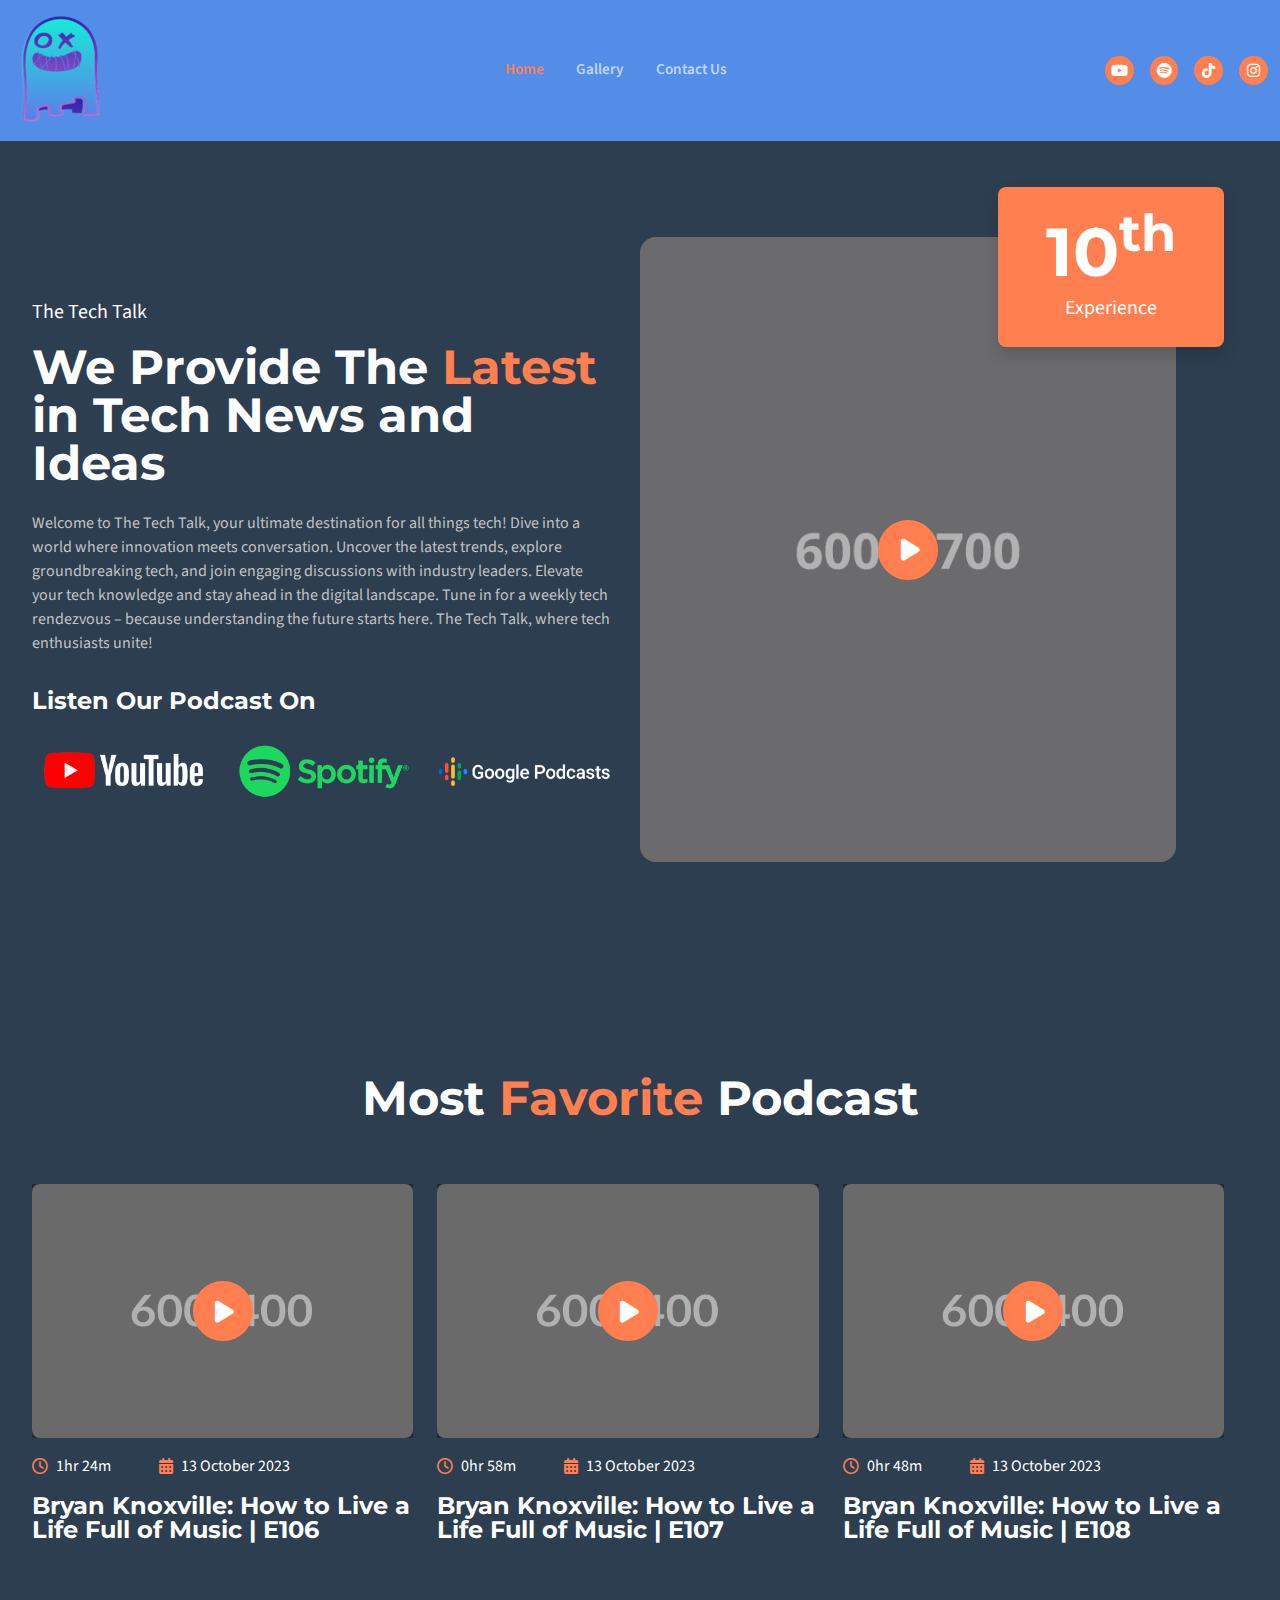
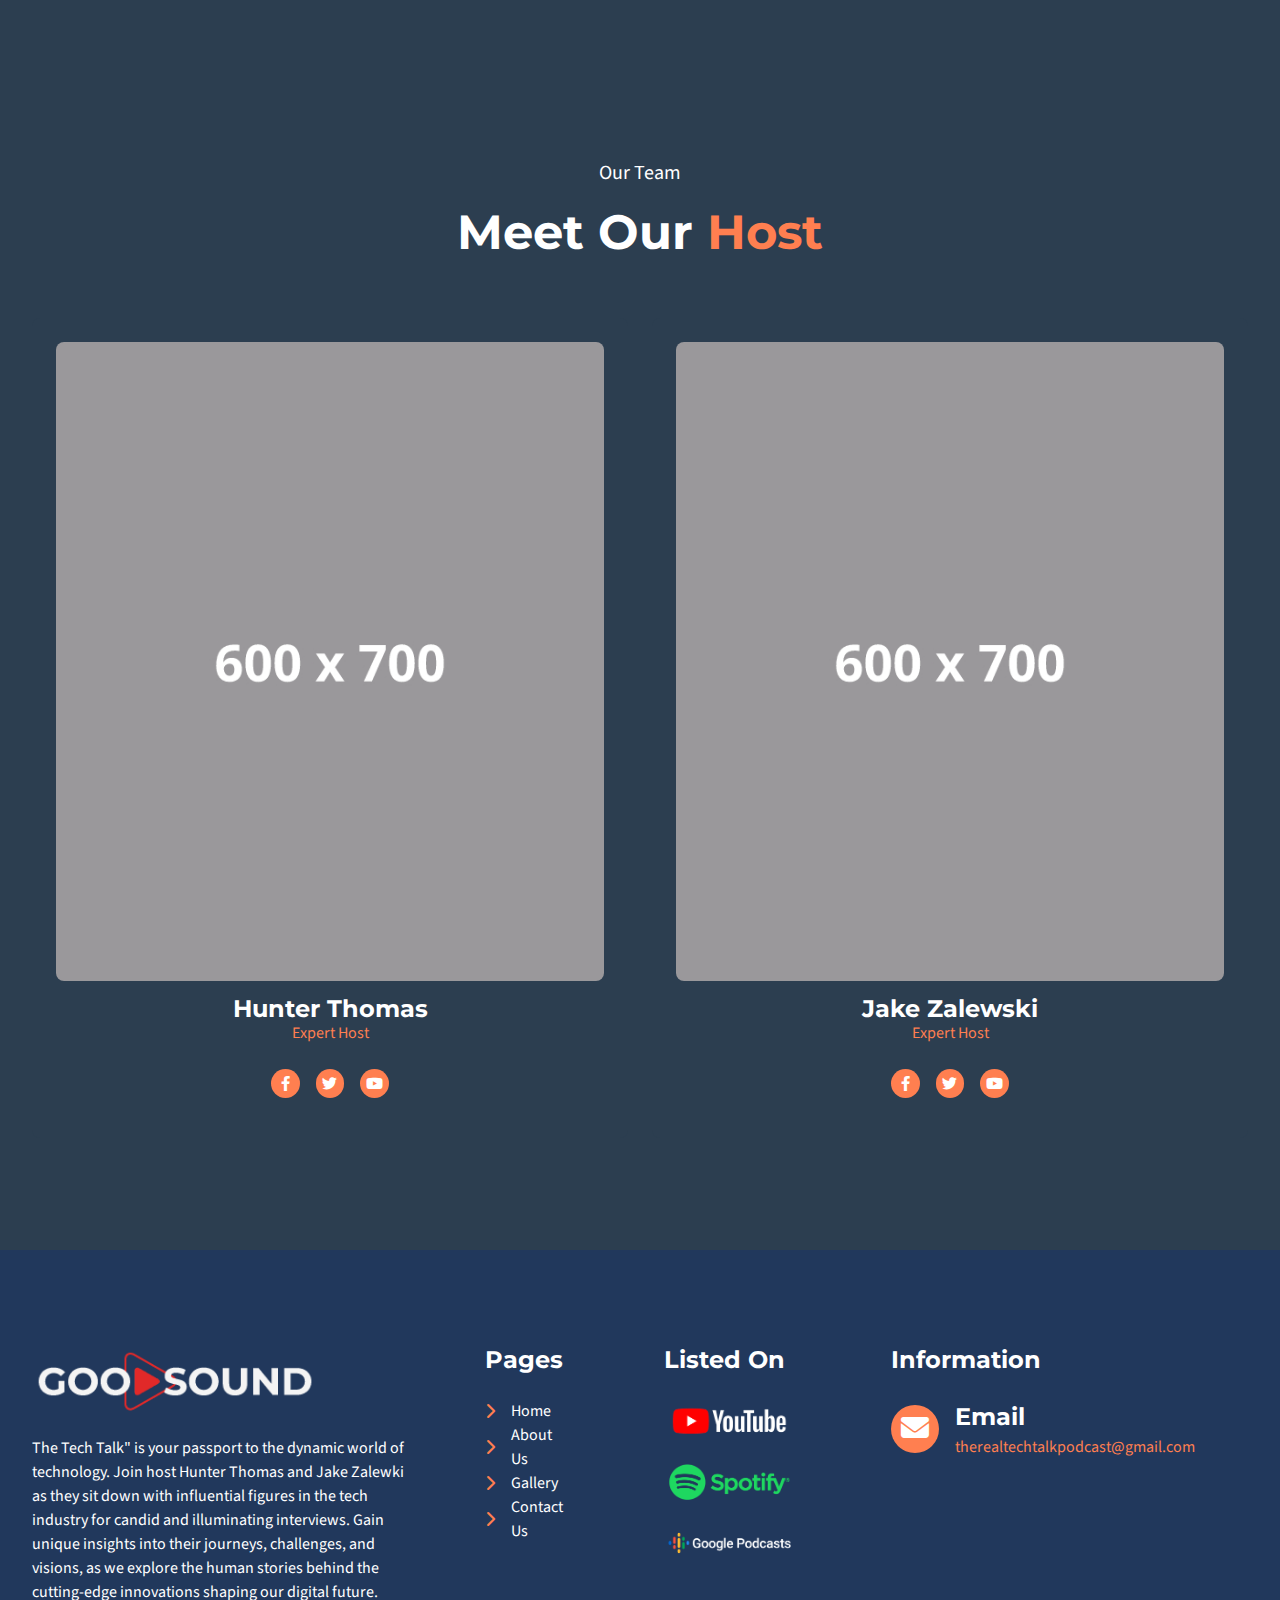
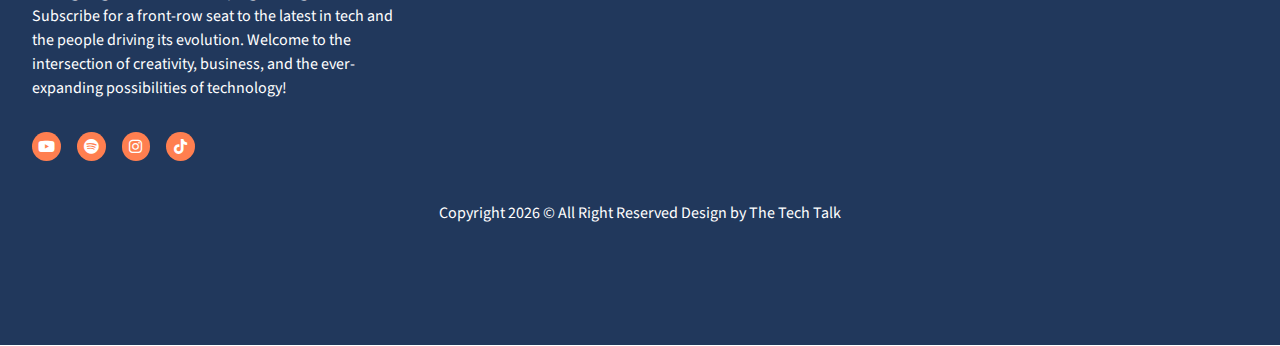
<file: HTML_TEMPLATE/index.html>
<!DOCTYPE html>
<html lang="en" data-bs-theme="dark">

<head>
    <meta charset="UTF-8">
    <meta name="viewport" content="width=device-width, initial-scale=1.0">
    <link rel="stylesheet" href="css/style.css">
    <link rel="shortcut icon" href="image/justghost.ico">
    <title>The Tech Talk - Homepage</title>
</head>

<body>
    <!-- Scripts -->
    <script src="js/vendor/bootstrap.bundle.min.js"></script>
    <script src="js/vendor/jquery.min.js"></script>
    <script src="js/vendor/swiper-bundle.min.js"></script>
    <script src="js/script.js"></script>
    <script src="js/swiper-script.js"></script>
    <script src="js/submit-form.js"></script>
    <script src="js/vendor/isotope.pkgd.min.js"></script>
    <script src="js/video_embedded.js"></script>

    <!-- HEADER -->
    <header class="bg-secondary-dark sticky-top">
        <div class="r-container">
            <nav class="navbar navbar-expand-lg">
                <div class="container-fluid">
                    <a class="navbar-brand" href="index.html">
                        <div class="logo-container">
                            <img src="image/ghost.png" alt="logo" class="img-fluid">
                        </div>
                    </a>
                    <button class="navbar-toggler" type="button" data-bs-toggle="collapse"
                        data-bs-target="#navbarSupportedContent" aria-controls="navbarSupportedContent"
                        aria-expanded="false" aria-label="Toggle navigation">
                        <i class="fa-solid fa-bars-staggered"></i>
                    </button>
                    <div class="collapse navbar-collapse" id="navbarSupportedContent">
                        <ul class="navbar-nav mx-auto mb-2 mb-lg-0 gap-3">
                            <li class="nav-item">
                                <a class="nav-link active" aria-current="page" href="index.html">Home</a>
                            </li>
                            <!-- <li class="nav-item">
                                <a class="nav-link" href="about_us.html">About Us</a>
                            </li> -->
                            <li class="nav-item">
                                <a class="nav-link" href="gallery.html">Gallery</a>
                            </li>
                            <!-- <li class="nav-item dropdown">
                                <a class="nav-link dropdown-toggle" href="#" role="button" data-bs-toggle="dropdown"
                                    aria-expanded="false">
                                    Pages
                                </a>
                                <ul class="dropdown-menu">
                                    <li><a class="dropdown-item" href="team.html">Team</a></li>
                                    <li><a class="dropdown-item" href="gallery.html">Gallery</a></li>
                                    <li><a class="dropdown-item" href="pricing.html">Pricing</a></li>
                                    <li><a class="dropdown-item" href="faq.html">FAQs</a></li>
                                    <li><a class="dropdown-item" href="404.html">404 Error</a></li>
                                </ul>
                            </li> -->
                            <!-- <li class="nav-item dropdown">
                                <a class="nav-link dropdown-toggle" href="#" role="button" data-bs-toggle="dropdown"
                                    aria-expanded="false">
                                    Blog
                                </a>
                                <ul class="dropdown-menu">
                                    <li><a class="dropdown-item" href="blog.html">Blog Post</a></li>
                                    <li><a class="dropdown-item" href="single_post.html">Single Post</a></li>
                                </ul>
                            </li> -->
                            <li class="nav-item">
                                <a class="nav-link" href="contact.html">Contact Us</a>
                            </li>
                        </ul>
                        <div class="social-container mb-lg-0 mb-3">
                            <a href="https://www.youtube.com/channel/UCCI83OaZdnp9LD1wbDJf-mg" class="social-item">
                                <i class="fa-brands fa-youtube"></i>
                            </a>
                            <a href="podcasters.spotify.com/pod/show/the-tech-talk" class="social-item">
                                <i class="fa-brands fa-spotify"></i>
                            </a>
                            <a href="https://www.tiktok.com/@the_tech_talk" class="social-item">
                                <i class="fa-brands fa-tiktok"></i>
                            </a>
                            <a href="instagram.com/the_real_tech_talk" class="social-item">
                                <i class="fa-brands fa-instagram"></i>
                            </a>
                        </div>
                    </div>
                </div>
            </nav>
        </div>
    </header>
    <!-- END HEADER -->

    <!-- MAIN CONTENT -->
    <main>
        <!-- BANNER -->
        <!-- <section class="section position-relative"
            style="background-image: url(image/dummy-img-1920x900.jpg); height: 90vh;">
            <div class="image-overlay"></div>
            <div class="r-container h-100 position-relative" style="z-index: 2;">
                <div class="row row-cols-1 row-cols-lg-2 w-100 h-100">
                    <div class="col h-100 p-lg-0">
                        <div class="d-flex flex-column gap-3 justify-content-center h-100">
                            <h1 class="font-1 fw-bold lh-1">
                                Taking Podcast To <span class="accent-color">The Next Level</span>
                            </h1>
                            <p class="text-gray fs-5">
                                Lorem ipsum dolor sit amet, consectetur adipiscing elit. Ut elit tellus, luctus nec
                                ullamcorper mattis, pulvinar dapibus leo.
                            </p>
                            <div class="d-flex flex-lg-row flex-column gap-lg-5 gap-4">
                                <a href="" class="btn button font-1 ls-2">LEARN MORE</a>
                                <div class="d-flex flex-row gap-3 align-items-center">
                                    <button type="button" class="btn request-loader" data-bs-toggle="modal"
                                        data-bs-target="#exampleModal">
                                        <i class="fa-solid fa-play ms-1"></i>
                                    </button>
                                    <span class="font-1 ls-2 fw-bold">START LISTENING</span>
                                </div>
                            </div>
                        </div>
                    </div>
                </div>
            </div>
          
            <div class="modal fade bg-overlay" id="exampleModal" tabindex="-1" aria-hidden="true">
                <div class="modal-dialog modal-dialog-centered modal-lg">
                    <div class="modal-content bg-dark-color">
                        <iframe class="ifr-video" src="https://www.youtube.com/embed/FK2RaJ1EfA8?autoplay=1"></iframe>
                    </div>
                </div>
            </div>
        </section>

        <div class="position-relative py-5 px-3" style="margin-top: -80px;">
            <div class="position-absolute top-0 start-0 w-75 h-100 bg-accent-color rounded-end-3"></div>
            <div class="r-container position-relative" style="z-index: 2;">
                <div class="row row-cols-1 row-cols-lg-4 ps-5 ps-lg-0">
                    <div class="col mb-4 mb-lg-0">
                        <div class="d-flex flex-column">
                            <h2 class="font-1 fw-bold m-0">20<sup>M</sup></h2>
                            <p class="fs-5 m-0">Our Subscribers</p>
                        </div>
                    </div>
                    <div class="col mb-4 mb-lg-0">
                        <div class="d-flex flex-column">
                            <h2 class="font-1 fw-bold m-0">150<sup>+</sup></h2>
                            <p class="fs-5 m-0">Podcast Episodes</p>
                        </div>
                    </div>
                    <div class="col mb-4 mb-lg-0">
                        <div class="d-flex flex-column">
                            <h2 class="font-1 fw-bold m-0">83<sup>K</sup></h2>
                            <p class="fs-5 m-0">Our Followers</p>
                        </div>
                    </div>
                </div>
            </div>
        </div>

    -->   

        <!-- ABOUT -->
        <section class="section bg-secondary-color">
            <div class="r-container">
                <div class="row row-cols-1 row-cols-lg-2 w-100">
                    <div class="col mb-lg-0 mb-5">
                        <div class="d-flex flex-column gap-3 h-100 justify-content-center">
                            <span class="fs-5">The Tech Talk</span>
                            <h3 class="font-1 fw-bold lh-1">We Provide The <span class="accent-color">Latest</span>
                                   in Tech News and Ideas</h3>
                            <p class="text-gray">
                                Welcome to The Tech Talk, your ultimate destination for all things tech! Dive into a world where innovation meets conversation. Uncover the latest trends, explore groundbreaking tech, and join engaging discussions with industry leaders. Elevate your tech knowledge and stay ahead in the digital landscape. Tune in for a weekly tech rendezvous – because understanding the future starts here. The Tech Talk, where tech enthusiasts unite!
                                
                            </p>
                            <h5 class="font-1 fw-bold ">Listen Our Podcast On</h5>
                            <div class="d-flex flex-lg-row gap-3">
                                <div class="col  mb-3">
                                    <img src="image/youtube.png" alt="youtube" class="img-fluid">
                                </div>
                                <div class="col  mb-3">
                                    <img src="image/spotify.png" alt="spotify" class="img-fluid">
                                </div>
                                <div class="col  mb-3">
                                    <img src="image/google_podcast.png" alt="google podcast" class="img-fluid">
                                </div>
                            </div>
                        </div>
                    </div>
                    <div class="col  mb-3">
                        <div class="position-relative">
                            <div class="position-absolute top-0 end-0 bg-accent-color px-5 py-4 rounded-3 shadow"
                                style="z-index: 3; margin-top: -50px;">
                                <div class="d-flex flex-column text-center">
                                    <h2 class="font-1 fw-bold m-0">10<sup>th</sup></h2>
                                    <p class="fs-5 m-0">Experience</p>
                                </div>
                            </div>
                            <div class="position-relative me-5">
                                <div class="image-overlay-2 rounded-4"></div>
                                <div class="position-absolute start-0 top-0 w-100 h-100" style="z-index: 2;">
                                    <div class="d-flex justify-content-center align-items-center h-100">
                                        <button type="button" class="btn request-loader" data-bs-toggle="modal"
                                            data-bs-target="#modal-about">
                                            <i class="fa-solid fa-play ms-1"></i>
                                        </button>
                                    </div>
                                </div>
                                <img src="image/dummy-img-600x700.jpg" alt="image" class="img-fluid w-100 rounded-4">
                            </div>
                        </div>
                        <div class="modal fade bg-overlay" id="modal-about" tabindex="-1" aria-hidden="true">
                            <div class="modal-dialog modal-dialog-centered modal-lg">
                                <div class="modal-content bg-dark-color">
                                    <iframe class="ifr-video"
                                        src="https://www.youtube.com/embed/FK2RaJ1EfA8?autoplay=1"></iframe>
                                </div>
                            </div>
                        </div>
                    </div>
                </div>
            </div>
        </section>
        <section class="section">
            <div class="r-container">
                <div class="d-flex flex-column gap-3 text-center">
                    <h3 class="font-1 fw-bold">Most <span class="accent-color">Favorite</span> Podcast</h3>
                    <p class="mx-auto text-gray" style="max-width: 768px;"></p>
                    <div class="row row-cols-1 row-cols-lg-3 w-100 text-start">
                        <div class="col  mb-3">
                            <div class="d-flex flex-column gap-3 h-100">
                                <div class="position-relative h-100">
                                    <div class="image-overlay-2"></div>
                                    <div class="position-absolute start-0 top-0 w-100 h-100" style="z-index: 2;">
                                        <div class="d-flex justify-content-center align-items-center h-100">
                                            <button type="button" class="btn request-loader" data-bs-toggle="modal"
                                                data-bs-target="#modal-1">
                                                <i class="fa-solid fa-play ms-1"></i>
                                            </button>
                                        </div>
                                    </div>
                                    <img src="image/dummy-img-600x400.jpg" alt="image" class="img-fluid rounded-3">
                                </div>
                                <div class="d-flex flex-row gap-5">
                                    <div class="d-flex flex-row align-items-center gap-2">
                                        <i class="fa-regular fa-clock accent-color"></i>
                                        1hr 24m
                                    </div>
                                    <div class="d-flex flex-row align-items-center gap-2">
                                        <i class="fa-solid fa-calendar-days accent-color"></i>
                                        13 October 2023
                                    </div>
                                </div>
                                <h5 class="font-1 fw-bold lh-1">Bryan Knoxville: How to Live a Life Full of Music | E106
                                </h5>
                            </div>
                            <div class="modal fade bg-overlay" id="modal-1" tabindex="-1" aria-hidden="true">
                                <div class="modal-dialog modal-dialog-centered modal-lg">
                                    <div class="modal-content bg-dark-color">
                                        <iframe class="ifr-video"
                                            src="https://www.youtube.com/embed/FK2RaJ1EfA8?autoplay=1"></iframe>
                                    </div>
                                </div>
                            </div>
                        </div>
                        <div class="col  mb-3">
                            <div class="d-flex flex-column gap-3 h-100">
                                <div class="position-relative h-100">
                                    <div class="image-overlay-2"></div>
                                    <div class="position-absolute start-0 top-0 w-100 h-100" style="z-index: 2;">
                                        <div class="d-flex justify-content-center align-items-center h-100">
                                            <button type="button" class="btn request-loader" data-bs-toggle="modal"
                                                data-bs-target="#modal-2">
                                                <i class="fa-solid fa-play ms-1"></i>
                                            </button>
                                        </div>
                                    </div>
                                    <img src="image/dummy-img-600x400.jpg" alt="image" class="img-fluid rounded-3">
                                </div>
                                <div class="d-flex flex-row gap-5">
                                    <div class="d-flex flex-row align-items-center gap-2">
                                        <i class="fa-regular fa-clock accent-color"></i>
                                        0hr 58m
                                    </div>
                                    <div class="d-flex flex-row align-items-center gap-2">
                                        <i class="fa-solid fa-calendar-days accent-color"></i>
                                        13 October 2023
                                    </div>
                                </div>
                                <h5 class="font-1 fw-bold lh-1">Bryan Knoxville: How to Live a Life Full of Music | E107
                                </h5>
                            </div>
                            <div class="modal fade bg-overlay" id="modal-2" tabindex="-1" aria-hidden="true">
                                <div class="modal-dialog modal-dialog-centered modal-lg">
                                    <div class="modal-content bg-dark-color">
                                        <iframe class="ifr-video"
                                            src="https://www.youtube.com/embed/FK2RaJ1EfA8?autoplay=1"></iframe>
                                    </div>
                                </div>
                            </div>
                        </div>
                        <div class="col  mb-3">
                            <div class="d-flex flex-column gap-3 h-100">
                                <div class="position-relative h-100">
                                    <div class="image-overlay-2"></div>
                                    <div class="position-absolute start-0 top-0 w-100 h-100" style="z-index: 2;">
                                        <div class="d-flex justify-content-center align-items-center h-100">
                                            <button type="button" class="btn request-loader" data-bs-toggle="modal"
                                                data-bs-target="#modal-3">
                                                <i class="fa-solid fa-play ms-1"></i>
                                            </button>
                                        </div>
                                    </div>
                                    <img src="image/dummy-img-600x400.jpg" alt="image" class="img-fluid rounded-3">
                                </div>
                                <div class="d-flex flex-row gap-5">
                                    <div class="d-flex flex-row align-items-center gap-2">
                                        <i class="fa-regular fa-clock accent-color"></i>
                                        0hr 48m
                                    </div>
                                    <div class="d-flex flex-row align-items-center gap-2">
                                        <i class="fa-solid fa-calendar-days accent-color"></i>
                                        13 October 2023
                                    </div>
                                </div>
                                <h5 class="font-1 fw-bold lh-1">Bryan Knoxville: How to Live a Life Full of Music | E108
                                </h5>
                            </div>
                            <div class="modal fade bg-overlay" id="modal-3" tabindex="-1" aria-hidden="true">
                                <div class="modal-dialog modal-dialog-centered modal-lg">
                                    <div class="modal-content bg-dark-color">
                                        <iframe class="ifr-video"
                                            src="https://www.youtube.com/embed/FK2RaJ1EfA8?autoplay=1"></iframe>
                                    </div>
                                </div>
                            </div>
                        </div>
                    </div>
                </div>
            </div>
        </section> 
        <!-- OUR TEAM -->
        <section class="section">
            <div class="r-container">
                <div class="d-flex flex-column gap-3 text-center">
                    <span class="fs-5">Our Team</span>
                    <h3 class="font-1 fw-bold">Meet Our <span class="accent-color">Host</span></h3>
                    <p class="mx-auto text-gray" style="max-width: 768px;"></p>
                    <div class="row row-cols-1 row-cols-lg-2">
                        <div class="col mb-3">
                            <div class="d-flex flex-column bg-secondary-color p-4 rounded-3">
                                <img src="image/dummy-img-600x700.jpg" alt="image" class="img-fluid rounded-3 mb-3">
                                <div class="mb-4">
                                    <h5 class="font-1 fw-bold m-0 lh-1">Hunter Thomas</h5>
                                    <span class="accent-color">Expert Host</span>
                                </div>
                                <div class="social-container mb-3 justify-content-center">
                                    <a href="https://www.facebook.com" class="social-item">
                                        <i class="fa-brands fa-facebook-f"></i>
                                    </a>
                                    <a href="https://www.twitter.com" class="social-item">
                                        <i class="fa-brands fa-twitter"></i>
                                    </a>
                                    <a href="https://www.youtube.com" class="social-item">
                                        <i class="fa-brands fa-youtube"></i>
                                    </a>
                                </div>
                            </div>
                        </div>
                        <div class="col mb-3">
                            <div class="d-flex flex-column bg-secondary-color p-4 rounded-3">
                                <img src="image/dummy-img-600x700.jpg" alt="image" class="img-fluid rounded-3 mb-3">
                                <div class="mb-4">
                                    <h5 class="font-1 fw-bold m-0 lh-1">Jake Zalewski</h5>
                                    <span class="accent-color">Expert Host</span>
                                </div>
                                <div class="social-container mb-3 justify-content-center">
                                    <a href="https://www.facebook.com" class="social-item">
                                        <i class="fa-brands fa-facebook-f"></i>
                                    </a>
                                    <a href="https://www.twitter.com" class="social-item">
                                        <i class="fa-brands fa-twitter"></i>
                                    </a>
                                    <a href="https://www.youtube.com" class="social-item">
                                        <i class="fa-brands fa-youtube"></i>
                                    </a>
                                </div>
                            </div>
                        </div>
                        <!-- <div class="col mb-3">
                            <div class="d-flex flex-column bg-secondary-color p-4 rounded-3">
                                <img src="image/dummy-img-600x700.jpg" alt="image" class="img-fluid rounded-3 mb-3">
                                <div class="mb-4">
                                    <h5 class="font-1 fw-bold m-0 lh-1">Eva James</h5>
                                    <span class="accent-color">Expert Host</span>
                                </div>
                                <div class="social-container mb-3 justify-content-center">
                                    <a href="https://www.facebook.com" class="social-item">
                                        <i class="fa-brands fa-facebook-f"></i>
                                    </a>
                                    <a href="https://www.twitter.com" class="social-item">
                                        <i class="fa-brands fa-twitter"></i>
                                    </a>
                                    <a href="https://www.youtube.com" class="social-item">
                                        <i class="fa-brands fa-youtube"></i>
                                    </a>
                                </div>
                            </div>
                        </div> -->
                    </div>
                </div>
            </div>
        </section>

        <!-- TESTIMONIAL -->
        <!-- <section class="section position-relative bg-attach-fixed"
            style="background-image: url(image/dummy-img-1920x900.jpg);">
            <div class="image-overlay"></div>
            <div class="r-container  position-relative" style="z-index: 2;">
                <div class="d-flex flex-lg-row flex-column-reverse gap-3">
                    <div class="col col-lg-6">
                        <div class="overflow-hidden">
                          
                            <div class="swiper">
                               
                                <div class="swiper-wrapper">
                                  
                                    <div class="swiper-slide">
                                        <div class="testimonial-container">
                                            <ul class="rating">
                                                <li><i class="fa-solid fa-star"></i></li>
                                                <li><i class="fa-solid fa-star"></i></li>
                                                <li><i class="fa-solid fa-star"></i></li>
                                                <li><i class="fa-solid fa-star"></i></li>
                                                <li><i class="fa-solid fa-star"></i></li>
                                            </ul>
                                            <p class="fst-italic text-gray fs-5 m-0">
                                                “Aliquam consequat arcu a pharetra venenatis. Donec at purus finibus,
                                                eleifend mauris et, eleifend dui. Nam euismod pulvinar elit quis
                                                placerat. Donec feugiat porttitor suscipit.”
                                            </p>
                                            <div class="d-flex flex-row justify-content-between">
                                                <div class="d-flex flex-row align-items-center gap-3">
                                                    <img src="image/dummy-img-400x400.jpg" alt="testimonials"
                                                        class="img-fluid rounded-circle" width="70">
                                                    <div>
                                                        <p class="fs-5 m-0 fw-bold">Jhon Burton</p>
                                                        <p class="accent-color m-0">Actor</p>
                                                    </div>
                                                </div>
                                                <div>
                                                    <span class="fs-very-large accent-color"><i
                                                            class="fa-solid fa-quote-right"></i></span>
                                                </div>
                                            </div>
                                        </div>
                                    </div>
                                    <div class="swiper-slide">
                                        <div class="testimonial-container">
                                            <ul class="rating">
                                                <li><i class="fa-solid fa-star"></i></li>
                                                <li><i class="fa-solid fa-star"></i></li>
                                                <li><i class="fa-solid fa-star"></i></li>
                                                <li><i class="fa-solid fa-star"></i></li>
                                                <li><i class="fa-solid fa-star"></i></li>
                                            </ul>
                                            <p class="fst-italic text-gray fs-5 m-0">
                                                “Aliquam consequat arcu a pharetra venenatis. Donec at purus finibus,
                                                eleifend mauris et, eleifend dui. Nam euismod pulvinar elit quis
                                                placerat. Donec feugiat porttitor suscipit.”
                                            </p>
                                            <div class="d-flex flex-row justify-content-between">
                                                <div class="d-flex flex-row align-items-center gap-3">
                                                    <img src="image/dummy-img-400x400.jpg" alt="testimonials"
                                                        class="img-fluid rounded-circle" width="70">
                                                    <div>
                                                        <p class="fs-5 m-0 fw-bold">Danilla</p>
                                                        <p class="accent-color m-0">Musician</p>
                                                    </div>
                                                </div>
                                                <div>
                                                    <span class="fs-very-large accent-color"><i
                                                            class="fa-solid fa-quote-right"></i></span>
                                                </div>
                                            </div>
                                        </div>
                                    </div>
                                    <div class="swiper-slide">
                                        <div class="testimonial-container">
                                            <ul class="rating">
                                                <li><i class="fa-solid fa-star"></i></li>
                                                <li><i class="fa-solid fa-star"></i></li>
                                                <li><i class="fa-solid fa-star"></i></li>
                                                <li><i class="fa-solid fa-star"></i></li>
                                                <li><i class="fa-solid fa-star"></i></li>
                                            </ul>
                                            <p class="fst-italic text-gray fs-5 m-0">
                                                “Aliquam consequat arcu a pharetra venenatis. Donec at purus finibus,
                                                eleifend mauris et, eleifend dui. Nam euismod pulvinar elit quis
                                                placerat. Donec feugiat porttitor suscipit.”
                                            </p>
                                            <div class="d-flex flex-row justify-content-between">
                                                <div class="d-flex flex-row align-items-center gap-3">
                                                    <img src="image/dummy-img-400x400.jpg" alt="testimonials"
                                                        class="img-fluid rounded-circle" width="70">
                                                    <div>
                                                        <p class="fs-5 m-0 fw-bold">Jenny</p>
                                                        <p class="accent-color m-0">Blogger</p>
                                                    </div>
                                                </div>
                                                <div>
                                                    <span class="fs-very-large accent-color"><i
                                                            class="fa-solid fa-quote-right"></i></span>
                                                </div>
                                            </div>
                                        </div>
                                    </div>
                                </div>
                            </div>
                        </div>
                    </div>
                    <div class="col col-lg-6">
                        <div class="d-flex flex-column gap-3">
                            <span class="fs-5">Testimonials</span>
                            <h3 class="font-1 fw-bold lh-1">What <span class="accent-color">Listener</span> Says</h3>
                            <p class="text-gray">
                                Phasellus facilisis, neque id dapibus commodo, est libero ultricies felis, venenatis
                                pulvinar eros magna dapibus turpis. Donec eleifend dui nec dui malesuada, id
                                consectetur.
                                <br><br>
                                Lorem ipsum dolor sit amet, consectetur adipiscing elit. Phasellus facilisis, neque id
                                dapibus commodo, est libero ultricies felis, venenatis pulvinar eros magna dapibus
                                turpis. Curabitur vel congue quam. consectetur adipiscing elit.
                            </p>
                            <div>
                                <a href="" class="btn button font-1 ls-2">ALL TESTIMONIALS
                                </a>
                            </div>
                        </div>
                    </div>
                </div>
            </div>
        </section> -->

        <!-- Our Podcast -->
        <!-- <section class="section position-relative">
            <div class="texture-overlay"></div>
            <div class="r-container position-relative" style="z-index: 2;">
                <div class="d-flex flex-column text-center gap-3">
                    <span class="fs-5">Our Podcast</span>
                    <h3 class="font-1 fw-bold lh-1"><span class="accent-color">Recent</span> Episodes</h3>
                    <div class="row row-cols-1 row-cols-lg-3">
                        <div class="col mb-4">
                            <div class="d-flex flex-column gap-3 h-100">
                                <div class="position-relative h-100">
                                    <div class="overlay rounded-3"></div>
                                    <div class="position-absolute start-0 top-0 w-100 h-100" style="z-index: 2;">
                                        <div class="d-flex justify-content-center align-items-center h-100">
                                            <button type="button" class="btn request-loader" data-bs-toggle="modal"
                                                data-bs-target="#e119">
                                                <i class="fa-solid fa-play ms-1"></i>
                                            </button>
                                        </div>
                                    </div>
                                    <img src="image/dummy-img-600x500.jpg" alt="image" class="img-fluid rounded-3">
                                    <div class="position-absolute bottom-0 start-0 w-100 d-flex flex-column px-4 py-3">
                                        <h5 class="font-1 fw-bold lh-1">Jane Foster: How to Live a Life Full of Comedy |
                                            E119
                                        </h5>
                                        <div class="d-flex flex-row justify-content-center gap-5">
                                            <div class="d-flex flex-row align-items-center gap-2">
                                                <i class="fa-regular fa-clock accent-color"></i>
                                                1hr 24m
                                            </div>
                                            <div class="d-flex flex-row align-items-center gap-2">
                                                <i class="fa-solid fa-calendar-days accent-color"></i>
                                                13 October 2023
                                            </div>
                                        </div>
                                    </div>
                                </div>
                            </div>
                            <div class="modal fade bg-overlay" id="e119" tabindex="-1" aria-hidden="true">
                                <div class="modal-dialog modal-dialog-centered modal-lg">
                                    <div class="modal-content bg-dark-color">
                                        <iframe class="ifr-video"
                                            src="https://www.youtube.com/embed/FK2RaJ1EfA8?autoplay=1"></iframe>
                                    </div>
                                </div>
                            </div>
                        </div>
                        <div class="col mb-4">
                            <div class="d-flex flex-column gap-3 h-100">
                                <div class="position-relative h-100">
                                    <div class="overlay rounded-3"></div>
                                    <div class="position-absolute start-0 top-0 w-100 h-100" style="z-index: 2;">
                                        <div class="d-flex justify-content-center align-items-center h-100">
                                            <button type="button" class="btn request-loader" data-bs-toggle="modal"
                                                data-bs-target="#e118">
                                                <i class="fa-solid fa-play ms-1"></i>
                                            </button>
                                        </div>
                                    </div>
                                    <img src="image/dummy-img-600x500.jpg" alt="image" class="img-fluid rounded-3">
                                    <div class="position-absolute bottom-0 start-0 w-100 d-flex flex-column px-4 py-3">
                                        <h5 class="font-1 fw-bold lh-1">Casey Stone: I Like The Way I Compose Songs |
                                            E118
                                        </h5>
                                        <div class="d-flex flex-row justify-content-center gap-5">
                                            <div class="d-flex flex-row align-items-center gap-2">
                                                <i class="fa-regular fa-clock accent-color"></i>
                                                1hr 24m
                                            </div>
                                            <div class="d-flex flex-row align-items-center gap-2">
                                                <i class="fa-solid fa-calendar-days accent-color"></i>
                                                13 October 2023
                                            </div>
                                        </div>
                                    </div>
                                </div>
                            </div>
                            <div class="modal fade bg-overlay" id="e118" tabindex="-1" aria-hidden="true">
                                <div class="modal-dialog modal-dialog-centered modal-lg">
                                    <div class="modal-content bg-dark-color">
                                        <iframe class="ifr-video"
                                            src="https://www.youtube.com/embed/FK2RaJ1EfA8?autoplay=1"></iframe>
                                    </div>
                                </div>
                            </div>
                        </div>
                        <div class="col mb-4">
                            <div class="d-flex flex-column gap-3 h-100">
                                <div class="position-relative h-100">
                                    <div class="overlay rounded-3"></div>
                                    <div class="position-absolute start-0 top-0 w-100 h-100" style="z-index: 2;">
                                        <div class="d-flex justify-content-center align-items-center h-100">
                                            <button type="button" class="btn request-loader" data-bs-toggle="modal"
                                                data-bs-target="#e117">
                                                <i class="fa-solid fa-play ms-1"></i>
                                            </button>
                                        </div>
                                    </div>
                                    <img src="image/dummy-img-600x500.jpg" alt="image" class="img-fluid rounded-3">
                                    <div class="position-absolute bottom-0 start-0 w-100 d-flex flex-column px-4 py-3">
                                        <h5 class="font-1 fw-bold lh-1">Hanna Adams: What if we Live Without Music? |
                                            E117
                                        </h5>
                                        <div class="d-flex flex-row justify-content-center gap-5">
                                            <div class="d-flex flex-row align-items-center gap-2">
                                                <i class="fa-regular fa-clock accent-color"></i>
                                                1hr 24m
                                            </div>
                                            <div class="d-flex flex-row align-items-center gap-2">
                                                <i class="fa-solid fa-calendar-days accent-color"></i>
                                                13 October 2023
                                            </div>
                                        </div>
                                    </div>
                                </div>
                            </div>
                            <div class="modal fade bg-overlay" id="e117" tabindex="-1" aria-hidden="true">
                                <div class="modal-dialog modal-dialog-centered modal-lg">
                                    <div class="modal-content bg-dark-color">
                                        <iframe class="ifr-video"
                                            src="https://www.youtube.com/embed/FK2RaJ1EfA8?autoplay=1"></iframe>
                                    </div>
                                </div>
                            </div>
                        </div>
                        <div class="col mb-4">
                            <div class="d-flex flex-column gap-3 h-100">
                                <div class="position-relative h-100">
                                    <div class="overlay rounded-3"></div>
                                    <div class="position-absolute start-0 top-0 w-100 h-100" style="z-index: 2;">
                                        <div class="d-flex justify-content-center align-items-center h-100">
                                            <button type="button" class="btn request-loader" data-bs-toggle="modal"
                                                data-bs-target="#e116">
                                                <i class="fa-solid fa-play ms-1"></i>
                                            </button>
                                        </div>
                                    </div>
                                    <img src="image/dummy-img-600x500.jpg" alt="image" class="img-fluid rounded-3">
                                    <div class="position-absolute bottom-0 start-0 w-100 d-flex flex-column px-4 py-3">
                                        <h5 class="font-1 fw-bold lh-1">Exclusive: Full of Fun and Emotion | E116
                                        </h5>
                                        <div class="d-flex flex-row justify-content-center gap-5">
                                            <div class="d-flex flex-row align-items-center gap-2">
                                                <i class="fa-regular fa-clock accent-color"></i>
                                                1hr 24m
                                            </div>
                                            <div class="d-flex flex-row align-items-center gap-2">
                                                <i class="fa-solid fa-calendar-days accent-color"></i>
                                                13 October 2023
                                            </div>
                                        </div>
                                    </div>
                                </div>
                            </div>
                            <div class="modal fade bg-overlay" id="e116" tabindex="-1" aria-hidden="true">
                                <div class="modal-dialog modal-dialog-centered modal-lg">
                                    <div class="modal-content bg-dark-color">
                                        <iframe class="ifr-video"
                                            src="https://www.youtube.com/embed/FK2RaJ1EfA8?autoplay=1"></iframe>
                                    </div>
                                </div>
                            </div>
                        </div>
                        <div class="col mb-4">
                            <div class="d-flex flex-column gap-3 h-100">
                                <div class="position-relative h-100">
                                    <div class="overlay rounded-3"></div>
                                    <div class="position-absolute start-0 top-0 w-100 h-100" style="z-index: 2;">
                                        <div class="d-flex justify-content-center align-items-center h-100">
                                            <button type="button" class="btn request-loader" data-bs-toggle="modal"
                                                data-bs-target="#e115">
                                                <i class="fa-solid fa-play ms-1"></i>
                                            </button>
                                        </div>
                                    </div>
                                    <img src="image/dummy-img-600x500.jpg" alt="image" class="img-fluid rounded-3">
                                    <div class="position-absolute bottom-0 start-0 w-100 d-flex flex-column px-4 py-3">
                                        <h5 class="font-1 fw-bold lh-1">Exclusive: Know More About Our Podcast Team|
                                            E115
                                        </h5>
                                        <div class="d-flex flex-row justify-content-center gap-5">
                                            <div class="d-flex flex-row align-items-center gap-2">
                                                <i class="fa-regular fa-clock accent-color"></i>
                                                1hr 24m
                                            </div>
                                            <div class="d-flex flex-row align-items-center gap-2">
                                                <i class="fa-solid fa-calendar-days accent-color"></i>
                                                13 October 2023
                                            </div>
                                        </div>
                                    </div>
                                </div>
                            </div>
                            <div class="modal fade bg-overlay" id="e115" tabindex="-1" aria-hidden="true">
                                <div class="modal-dialog modal-dialog-centered modal-lg">
                                    <div class="modal-content bg-dark-color">
                                        <iframe class="ifr-video"
                                            src="https://www.youtube.com/embed/FK2RaJ1EfA8?autoplay=1"></iframe>
                                    </div>
                                </div>
                            </div>
                        </div>
                        <div class="col mb-4">
                            <div class="d-flex flex-column gap-3 h-100">
                                <div class="position-relative h-100">
                                    <div class="overlay rounded-3"></div>
                                    <div class="position-absolute start-0 top-0 w-100 h-100" style="z-index: 2;">
                                        <div class="d-flex justify-content-center align-items-center h-100">
                                            <button type="button" class="btn request-loader" data-bs-toggle="modal"
                                                data-bs-target="#e114">
                                                <i class="fa-solid fa-play ms-1"></i>
                                            </button>
                                        </div>
                                    </div>
                                    <img src="image/dummy-img-600x500.jpg" alt="image" class="img-fluid rounded-3">
                                    <div class="position-absolute bottom-0 start-0 w-100 d-flex flex-column px-4 py-3">
                                        <h5 class="font-1 fw-bold lh-1">Talk About Today's Music Community | E114
                                        </h5>
                                        <div class="d-flex flex-row justify-content-center gap-5">
                                            <div class="d-flex flex-row align-items-center gap-2">
                                                <i class="fa-regular fa-clock accent-color"></i>
                                                1hr 24m
                                            </div>
                                            <div class="d-flex flex-row align-items-center gap-2">
                                                <i class="fa-solid fa-calendar-days accent-color"></i>
                                                13 October 2023
                                            </div>
                                        </div>
                                    </div>
                                </div>
                            </div>
                            <div class="modal fade bg-overlay" id="e114" tabindex="-1" aria-hidden="true">
                                <div class="modal-dialog modal-dialog-centered modal-lg">
                                    <div class="modal-content bg-dark-color">
                                        <iframe class="ifr-video"
                                            src="https://www.youtube.com/embed/FK2RaJ1EfA8?autoplay=1"></iframe>
                                    </div>
                                </div>
                            </div>
                        </div>
                    </div>
                    <div class="d-flex justify-content-center">
                        <a href="" class="btn button font-1 ls-2">VIEW ALL PODCASTS
                        </a>
                    </div>
                </div>
            </div>
        </section> -->

        <!-- Subscribe -->
        <!-- <section class="section">
            <div class="r-container">
                <div class="section position-relative rounded-4 overflow-hidden bg-attach-fixed"
                    style="background-image: url(image/dummy-img-1920x900.jpg);">
                    <div class="image-overlay-2"></div>
                    <div class="row row-cols-1 row-cols-lg-2 position-relative" style="z-index: 2;">
                        <div class="col  mb-3">
                            <h3 class="font-1 fw-bold lh-1"><span class="accent-color">Subscribe</span> For The Latest
                                Episodes</h3>
                            <p class="text-gray">
                                Lorem ipsum dolor sit amet, consectetur adipiscing elit. Ut elit tellus, luctus nec
                                ullamcorper mattis, pulvinar dapibus leo.
                            </p>
                        </div>
                        <div class="col  mb-3">
                            <div class="d-flex h-100 flex-column justify-content-center">
                                <h5 class="font-1 fw-bold">Newsletter</h5>
                                <form class="w-100 form needs-validation">
                                    <input type="text" name="action" value="subscribe" hidden>
                                    <div class="input-group mb-3">
                                        <input type="email" name="email" class="form-control py-3 px-4 form-white"
                                            placeholder="Your Email" aria-label="Recipient's username"
                                            aria-describedby="button-addon2" required>
                                        <button class="btn button btn_submit-subscribe font-1  fw-bold px-5"
                                            type="submit" id="button-addon2">Subscribe</button>
                                    </div>
                                </form>
                            </div>
                            <div class="toast-container position-fixed bottom-0 end-0 p-3">
                                <div id="liveToast" class="toast success_msg_subscribe bg-dark-transparent text-white"
                                    role="alert" aria-live="assertive" aria-atomic="true">
                                    <div class="d-flex">
                                        <div class="toast-body">
                                            Your Subscribe Send Successfully!.
                                        </div>
                                        <button type="button" class="btn me-2 m-auto text-white" data-bs-dismiss="toast"
                                            aria-label="Close">
                                            <i class="fa-solid fa-xmark"></i>
                                        </button>
                                    </div>
                                </div>
                            </div>
                        </div>
                    </div>
                </div>
            </div>
        </section> -->

        <!-- Our Partners -->
        <!-- <section class="section bg-secondary-color">
            <div class="r-container">
                <div class="d-flex flex-column text-center gap-3">
                    <span class="fs-5">Our Partners</span>
                    <h3 class="font-1 fw-bold lh-1">In <span class="accent-color">Collaboration</span> With</h3>
                    <p class="mx-auto text-gray" style="max-width: 768px;">Lorem ipsum dolor sit amet, consectetur
                        adipiscing
                        elit. Morbi pharetra magna a lacus dignissim, sed scelerisque elit rutrum. Nam a pulvinar
                        sapien, a placerat arcu. Nam condimentum orci et semper rutrum.
                    </p>
                    <div class="row row-cols-1 row-cols-lg-6 justify-content-center align-items-center">
                        <div class="col mb-3">
                            <img src="image/logo-ipsum-1.png" alt="logo" class="img-fluid logo-partner">
                        </div>
                        <div class="col mb-3">
                            <img src="image/logo-ipsum-2.png" alt="logo" class="img-fluid logo-partner">
                        </div>
                        <div class="col mb-3">
                            <img src="image/logo-ipsum-3.png" alt="logo" class="img-fluid logo-partner">
                        </div>
                        <div class="col mb-3">
                            <img src="image/logo-ipsum-4.png" alt="logo" class="img-fluid logo-partner">
                        </div>
                        <div class="col  mb-3">
                            <img src="image/logo-ipsum-5.png" alt="logo" class="img-fluid logo-partner">
                        </div>
                        <div class="col mb-3">
                            <img src="image/logo-ipsum-6.png" alt="logo" class="img-fluid logo-partner">
                        </div>
                    </div>
                </div>
            </div>
        </section> -->

        <!-- Our Blog -->
        <!-- <section class="section">
            <div class="r-container">
                <div class="d-flex flex-lg-row flex-column-reverse gap-3">
                    <div class="col col-lg-7 mb-3">
                        <div class="row row-cols-1 row-cols-lg-2">
                            <div class="col mb-3">
                                <div class="card border-0 bg-secondary-color p-3 shadow">
                                    <img src="image/dummy-img-600x500.jpg" class="img-fluid" alt="image">
                                    <div class="card-body">
                                        <h5 class="font-1 fw-bold ">Goodsound: What is a Podcast? Here’s…</h5>
                                        <p class="card-text">Single Post Home / Single Post Categories Business Comedy
                                            Lifestyle Music News Tips and Tricks Recent Post Moundy…</p>
                                        <a href="#" class="btn link font-1 fw-bold">LEARN MORE <i
                                                class="fa-solid fa-arrow-right ms-2"></i></a>
                                    </div>
                                </div>
                            </div>
                            <div class="col mb-3">
                                <div class="card border-0 bg-secondary-color p-3 shadow">
                                    <img src="image/dummy-img-600x500.jpg" class="img-fluid" alt="image">
                                    <div class="card-body">
                                        <h5 class="font-1 fw-bold ">Moundy Rose: The State of Entrepreneurship,…</h5>
                                        <p class="card-text">Lorem ipsum dolor sit amet, consectetur adipiscing elit.
                                            Morbi pharetra magna a lacus dignissim, sed scelerisque elit rutrum.…</p>
                                        <a href="#" class="btn link font-1 fw-bold">LEARN MORE <i
                                                class="fa-solid fa-arrow-right ms-2"></i></a>
                                    </div>
                                </div>
                            </div>
                        </div>
                    </div>
                    <div class="col col-lg-5 ps-lg-5 mb-3">
                        <div class="d-flex flex-column h-100 justify-content-center gap-3">
                            <span class="fs-5">Our Blog</span>
                            <h3 class="font-1 fw-bold lh-1"><span class="accent-color">Latest</span> News For You</h3>
                            <p class="mx-auto text-gray" style="max-width: 768px;">Lorem ipsum dolor sit amet,
                                Phasellus facilisis, neque id dapibus commodo, est libero ultricies felis, venenatis
                                pulvinar eros magna dapibus turpis.
                                <br><br>
                                Lorem ipsum dolor sit amet, consectetur adipiscing elit. Phasellus facilisis, neque id
                                dapibus commodo, est libero ultricies felis, venenatis pulvinar eros magna dapibus
                                turpis. Curabitur vel congue quam.
                            </p>
                            <div>
                                <a href="" class="btn button font-1 ls-2">ALL BLOGS
                                </a>
                            </div>
                        </div>
                    </div>
                </div>
            </div>
        </section>

    </main> -->

    <!-- FOOTER -->
    <footer>
        <div class="position-relative bg-attach-fixed" style="background-color: #538DE7;">
            <div class="image-overlay"></div>
            <div class="r-container position-relative" style="z-index: 2;">
                <div class="section border-bottom border-white">
                    <div class="row row-cols-1 row-cols-lg-2 w-100">
                        <div class="col col-lg-4 mb-3">
                            <div class="d-flex flex-column gap-3">
                                <img src="image/logo.png" alt="logo" class="img-fluid w-75">
                                <p>
                                    The Tech Talk" is your passport to the dynamic world of technology. Join host Hunter Thomas and Jake Zalewki as they sit down with influential figures in the tech industry for candid and illuminating interviews. Gain unique insights into their journeys, challenges, and visions, as we explore the human stories behind the cutting-edge innovations shaping our digital future. Subscribe for a front-row seat to the latest in tech and the people driving its evolution. Welcome to the intersection of creativity, business, and the ever-expanding possibilities of technology!
                                </p>
                                <div class="social-container mb-lg-0 mb-3">
                                    <a href="https://www.youtube.com/channel/UCCI83OaZdnp9LD1wbDJf-mg" class="social-item">
                                        <i class="fa-brands fa-youtube"></i>
                                    </a>
                                    <a href="podcasters.spotify.com/pod/show/the-tech-talk" class="social-item">
                                        <i class="fa-brands fa-spotify"></i>
                                    </a>
                                    <a href="https://www.instagram.com/the_real_tech_talk/" class="social-item">
                                        <i class="fa-brands fa-instagram"></i>
                                    </a>
                                    <a href="https://www.tiktok.com/@the_tech_talk" class="social-item">
                                        <i class="fa-brands fa-tiktok"></i>
                                    </a>
                                </div>
                            </div>
                        </div>
                        <div class="col col-lg-8 mb-3">
                            <div class="row row-cols-1 row-cols-lg-3 justify-content-center">
                                <div class="col col-lg-3 mb-3">
                                    <div class="d-flex flex-column gap-3 px-4 px-lg-5">
                                        <h5 class="font-1 fw-bold">Pages</h5>
                                        <ul class="list">
                                            <li class="d-flex flex-row align-items-center gap-3">
                                                <i class="fa-solid fa-chevron-right accent-color"></i>
                                                <a href="" class="link-white">Home</a>
                                            </li>
                                            <li class="d-flex flex-row align-items-center gap-3">
                                                <i class="fa-solid fa-chevron-right accent-color"></i>
                                                <a href="" class="link-white">About Us</a>
                                            </li>
                                            <!-- <li class="d-flex flex-row align-items-center gap-3">
                                                <i class="fa-solid fa-chevron-right accent-color"></i>
                                                <a href="" class="link-white">Podcasts</a>
                                            </li> -->
                                            <li class="d-flex flex-row align-items-center gap-3">
                                                <i class="fa-solid fa-chevron-right accent-color"></i>
                                                <a href="" class="link-white">Gallery</a>
                                            </li>
                                            <li class="d-flex flex-row align-items-center gap-3">
                                                <i class="fa-solid fa-chevron-right accent-color"></i>
                                                <a href="" class="link-white">Contact Us</a>
                                            </li>
                                            <!-- <li class="d-flex flex-row align-items-center gap-3">
                                                <i class="fa-solid fa-chevron-right accent-color"></i>
                                                <a href="" class="link-white">Blog</a>
                                            </li> -->
                                        </ul>
                                    </div>
                                </div>
                                <div class="col col-lg-3 mb-3">
                                    <div class="d-flex flex-column gap-3 px-4">
                                        <h5 class="font-1 fw-bold">Listed On</h5>
                                        <img src="image/youtube.png" alt="youtube" class="img-fluid">
                                        <img src="image/spotify.png" alt="spotify" class="img-fluid">
                                        <img src="image/google_podcast.png" alt="google podcast" class="img-fluid">
                                    </div>
                                </div>
                                <div class="col col-lg-6 mb-3">
                                    <div class="d-flex flex-column gap-3 px-5">
                                        <h5 class="font-1 fw-bold">Information</h5>
                                        <div class="d-flex flex-column gap-3">
                                            <div class="d-flex flex-row gap-3 align-items-center">
                                                <!-- <div class="rounded-circle bg-accent-color d-flex align-items-center justify-content-center"
                                                    style="width: 3rem; height: 3rem;">
                                                    <span class="text-white fs-3"><i
                                                            class="fa-solid fa-location-dot"></i></span>
                                                </div>
                                                <div class="d-flex flex-column">
                                                    <span class="fs-4 font-1 fw-bold">
                                                        Address</span>
                                                    <span class="accent-color">99 Roving St., Big City, PKU 23456</span>
                                                </div> -->
                                            <!-- </div> -->
                                            <!-- <div class="d-flex flex-row gap-3 align-items-center">
                                                <div class="rounded-circle bg-accent-color d-flex align-items-center justify-content-center"
                                                    style="width: 3rem; height: 3rem;">
                                                    <span class="text-white fs-3"><i
                                                            class="fa-solid fa-phone"></i></span>
                                                </div>
                                                <div class="d-flex flex-column">
                                                    <span class="fs-4 font-1 fw-bold">Call Us</span>
                                                    <span class="accent-color">+123-234-1234</span>
                                                </div>
                                            </div> -->
                                            <div class="d-flex flex-row gap-3 align-items-center">
                                                <div class="rounded-circle bg-accent-color d-flex align-items-center justify-content-center"
                                                    style="width: 3rem; height: 3rem;">
                                                    <span class="text-white fs-3"><i
                                                            class="fa-solid fa-envelope"></i></span>
                                                </div>
                                                <div class="d-flex flex-column">
                                                    <span class="fs-4 font-1 fw-bold">Email</span>
                                                    <span class="accent-color">therealtechtalkpodcast@gmail.com</span>
                                                </div>
                                            </div>
                                        </div>
                                    </div>
                                </div>
                            </div>
                        </div>
                    </div>
                </div>
                <div class="py-4 text-center">
                    <p class="m-0">
                        Copyright
                        <script>document.write(new Date().getFullYear());</script> © All Right Reserved Design by
                        The Tech Talk
                    </p>
                </div>
            </div>
        </div>
    </footer>
</body>

</html>
</file>
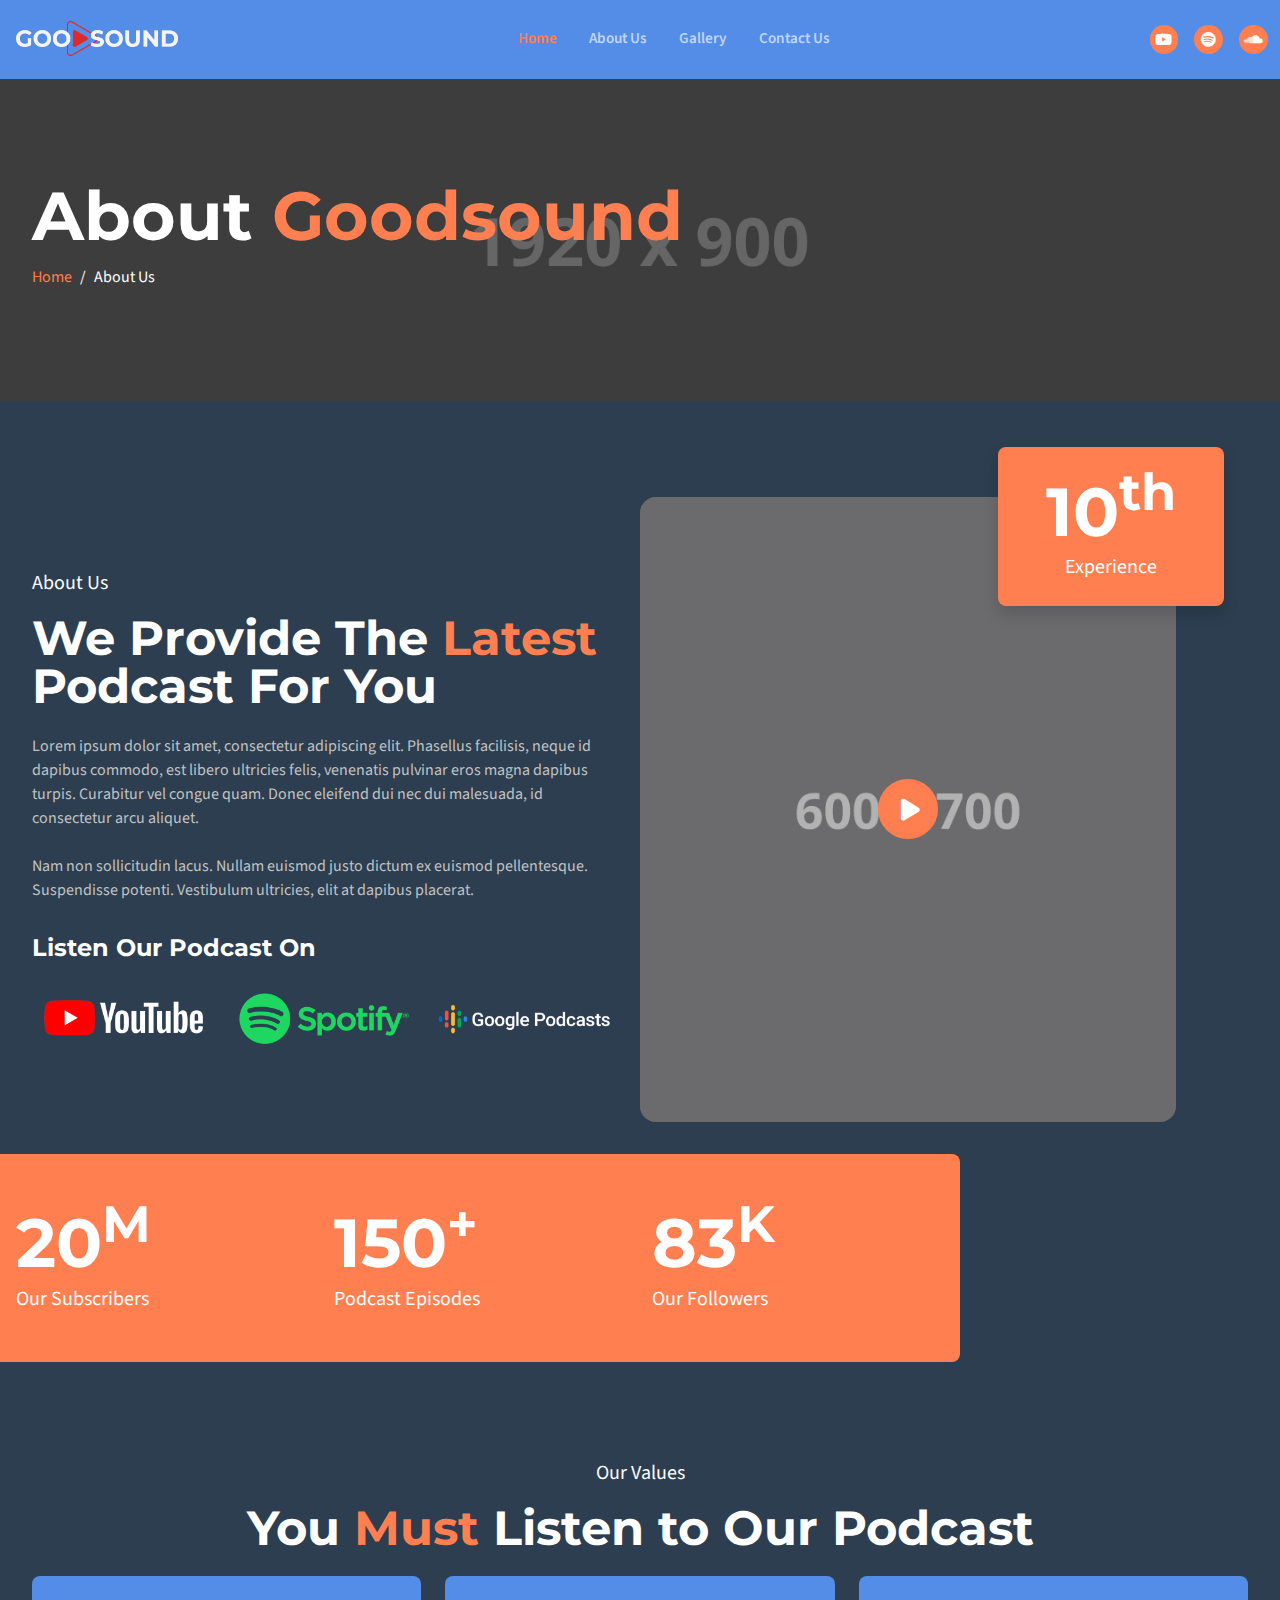
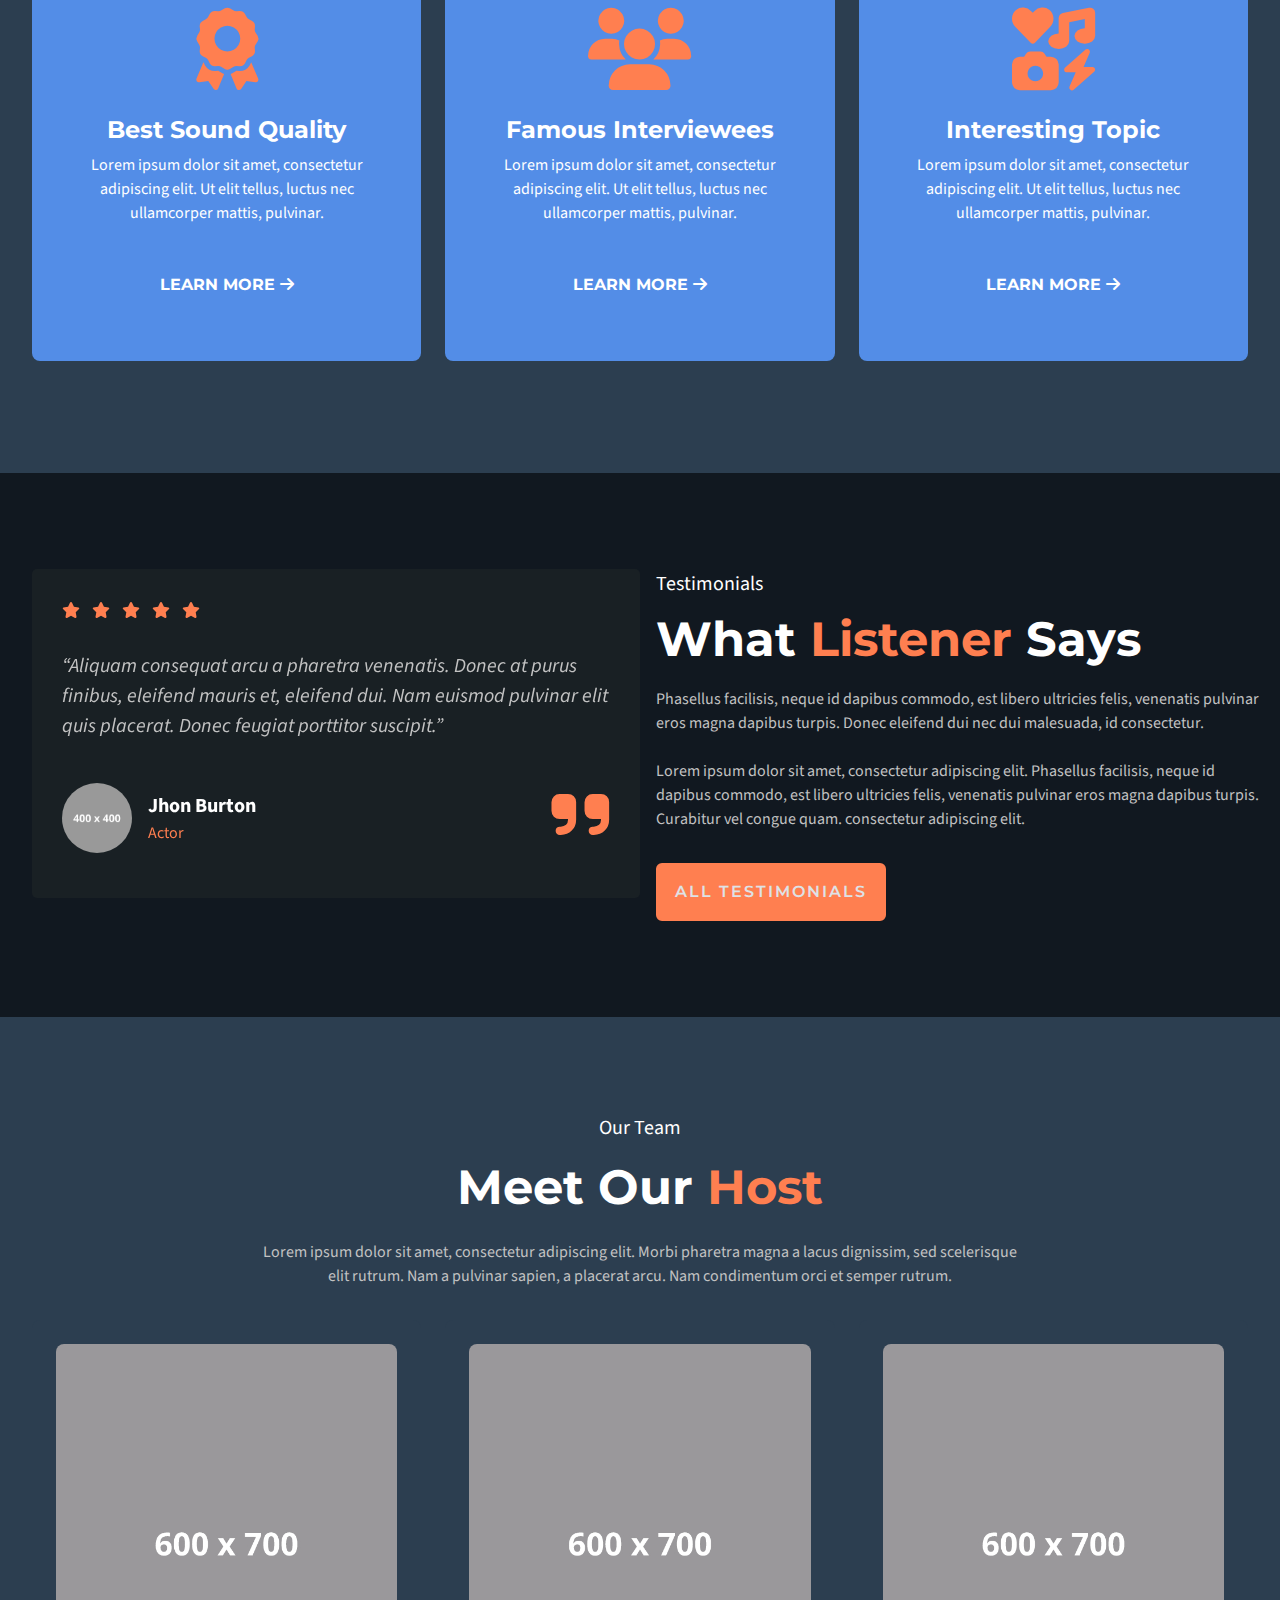
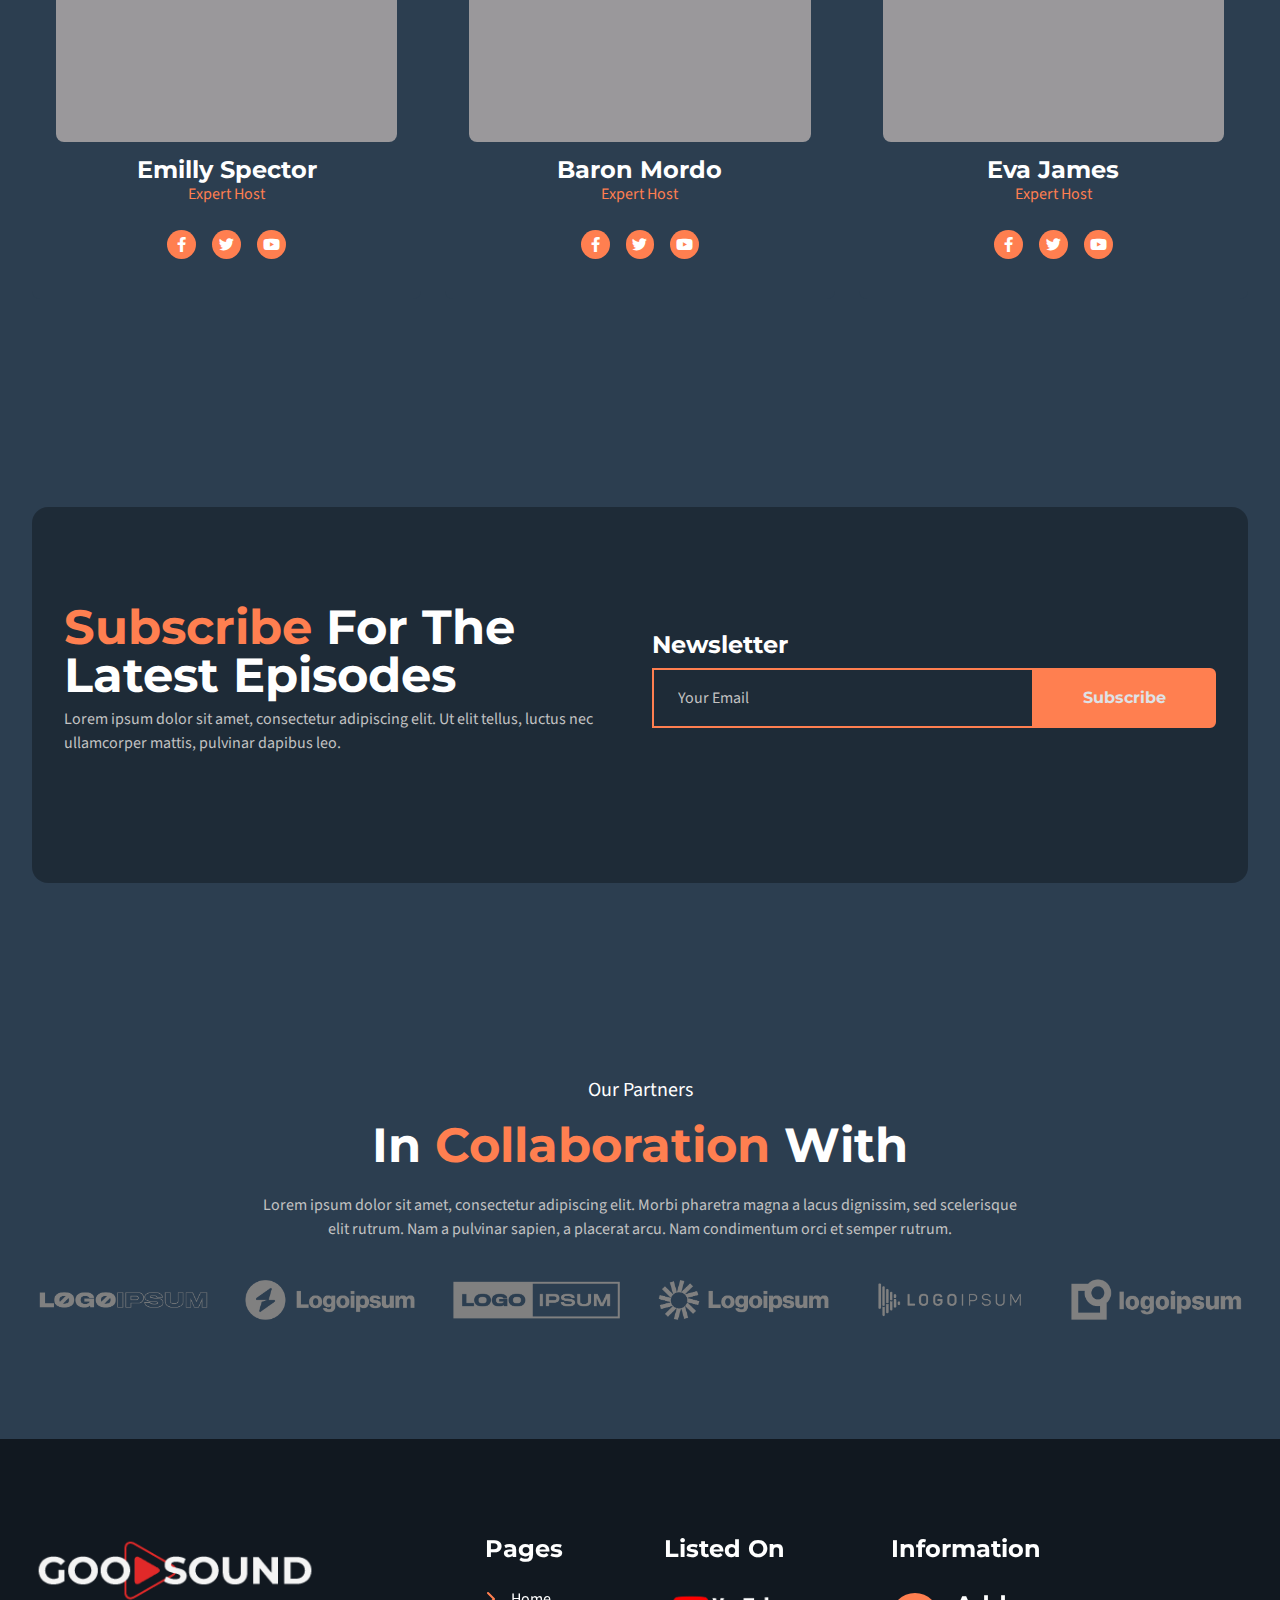
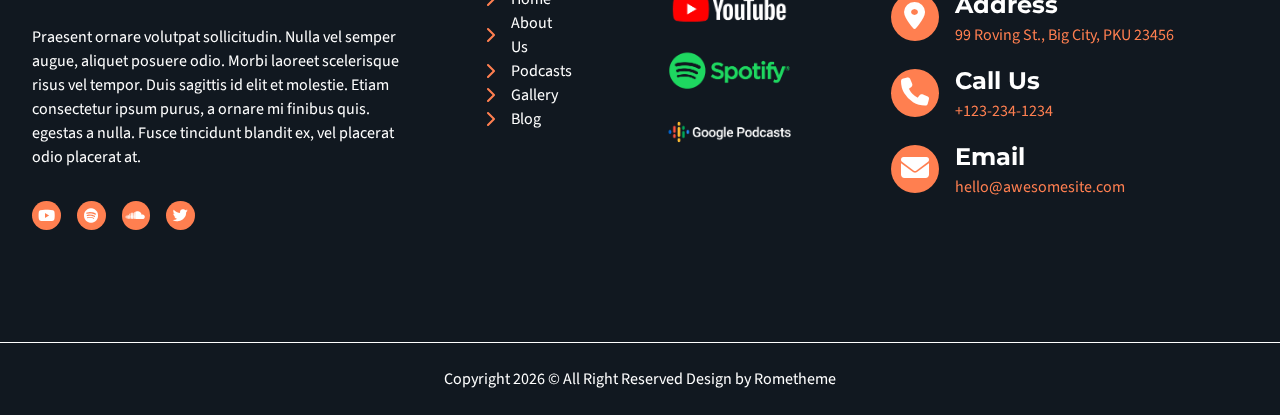
<file: HTML_TEMPLATE/about_us.html>
<!DOCTYPE html>
<html lang="en" data-bs-theme="dark">

<head>
    <meta charset="UTF-8">
    <meta name="viewport" content="width=device-width, initial-scale=1.0">
    <link rel="stylesheet" href="css/style.css">
    <title>Goodsound - About Us</title>
</head>

<body>
    <!-- Scripts -->
    <script src="js/vendor/bootstrap.bundle.min.js"></script>
    <script src="js/vendor/jquery.min.js"></script>
    <script src="js/vendor/swiper-bundle.min.js"></script>
    <script src="js/script.js"></script>
    <script src="js/swiper-script.js"></script>
    <script src="js/submit-form.js"></script>
    <script src="js/vendor/isotope.pkgd.min.js"></script>
    <script src="js/video_embedded.js"></script>

    <!-- HEADER -->
    <header class="bg-secondary-dark sticky-top">
        <div class="r-container">
            <nav class="navbar navbar-expand-lg">
                <div class="container-fluid">
                    <a class="navbar-brand" href="index.html">
                        <div class="logo-container">
                            <img src="image/logo.png" alt="logo" class="img-fluid">
                        </div>
                    </a>
                    <button class="navbar-toggler" type="button" data-bs-toggle="collapse"
                        data-bs-target="#navbarSupportedContent" aria-controls="navbarSupportedContent"
                        aria-expanded="false" aria-label="Toggle navigation">
                        <i class="fa-solid fa-bars-staggered"></i>
                    </button>
                    <div class="collapse navbar-collapse" id="navbarSupportedContent">
                        <ul class="navbar-nav mx-auto mb-2 mb-lg-0 gap-3">
                            <li class="nav-item">
                                <a class="nav-link active" aria-current="page" href="index.html">Home</a>
                            </li>
                            <li class="nav-item">
                                <a class="nav-link" href="about_us.html">About Us</a>
                            </li>
                            <li class="nav-item">
                                <a class="nav-link" href="gallery.html">Gallery</a>
                            </li>
                            <!-- <li class="nav-item dropdown">
                                <a class="nav-link dropdown-toggle" href="#" role="button" data-bs-toggle="dropdown"
                                    aria-expanded="false">
                                    Pages
                                </a>
                                <ul class="dropdown-menu">
                                    <li><a class="dropdown-item" href="team.html">Team</a></li>
                                    <li><a class="dropdown-item" href="gallery.html">Gallery</a></li>
                                    <li><a class="dropdown-item" href="pricing.html">Pricing</a></li>
                                    <li><a class="dropdown-item" href="faq.html">FAQs</a></li>
                                    <li><a class="dropdown-item" href="404.html">404 Error</a></li>
                                </ul>
                            </li> -->
                            <!-- <li class="nav-item dropdown">
                                <a class="nav-link dropdown-toggle" href="#" role="button" data-bs-toggle="dropdown"
                                    aria-expanded="false">
                                    Blog
                                </a>
                                <ul class="dropdown-menu">
                                    <li><a class="dropdown-item" href="blog.html">Blog Post</a></li>
                                    <li><a class="dropdown-item" href="single_post.html">Single Post</a></li>
                                </ul>
                            </li> -->
                            <li class="nav-item">
                                <a class="nav-link" href="contact.html">Contact Us</a>
                            </li>
                        </ul>
                        <div class="social-container mb-lg-0 mb-3">
                            <a href="https://www.youtube.com" class="social-item">
                                <i class="fa-brands fa-youtube"></i>
                            </a>
                            <a href="https://www.spotify.com" class="social-item">
                                <i class="fa-brands fa-spotify"></i>
                            </a>
                            <a href="https://www.soundcloud.com" class="social-item">
                                <i class="fa-brands fa-soundcloud"></i>
                            </a>
                            <!-- <a href="https://www.twitter.com" class="social-item">
                                <i class="fa-brands fa-twitter"></i> -->
                            </a>
                        </div>
                    </div>
                </div>
            </nav>
        </div>
    </header>
    <!-- END HEADER -->

    <!-- MAIN CONTENT -->
    <main>
        <!-- BANNER -->
        <section class="section position-relative" style="background-image: url(image/dummy-img-1920x900.jpg);">
            <div class="image-overlay"></div>
            <div class="r-container  position-relative" style="z-index: 2;">
                <div class="d-flex flex-column">
                    <h2 class="font-1 fw-bold">About <span class="accent-color">Goodsound</span></h2>
                    <nav aria-label="breadcrumb">
                        <ol class="breadcrumb font-2">
                            <li class="breadcrumb-item"><a href="index.html">Home</a></li>
                            <li class="breadcrumb-item active" aria-current="page">About Us</li>
                        </ol>
                    </nav>
                </div>
            </div>
        </section>

        <!-- ABOUT -->
        <section class="section bg-secondary-color">
            <div class="r-container">
                <div class="row row-cols-1 row-cols-lg-2 w-100">
                    <div class="col mb-lg-0 mb-5">
                        <div class="d-flex flex-column gap-3 h-100 justify-content-center">
                            <span class="fs-5">About Us</span>
                            <h3 class="font-1 fw-bold lh-1">We Provide The <span class="accent-color">Latest</span>
                                Podcast For You</h3>
                            <p class="text-gray">
                                Lorem ipsum dolor sit amet, consectetur adipiscing elit. Phasellus facilisis, neque id
                                dapibus commodo, est libero ultricies felis, venenatis pulvinar eros magna dapibus
                                turpis. Curabitur vel congue quam. Donec eleifend dui nec dui malesuada, id consectetur
                                arcu aliquet.
                                <br><br>
                                Nam non sollicitudin lacus. Nullam euismod justo dictum ex euismod pellentesque.
                                Suspendisse potenti. Vestibulum ultricies, elit at dapibus placerat.
                            </p>
                            <h5 class="font-1 fw-bold ">Listen Our Podcast On</h5>
                            <div class="d-flex flex-lg-row gap-3">
                                <div class="col  mb-3">
                                    <img src="image/youtube.png" alt="youtube" class="img-fluid">
                                </div>
                                <div class="col  mb-3">
                                    <img src="image/spotify.png" alt="spotify" class="img-fluid">
                                </div>
                                <div class="col  mb-3">
                                    <img src="image/google_podcast.png" alt="google podcast" class="img-fluid">
                                </div>
                            </div>
                        </div>
                    </div>
                    <div class="col  mb-3">
                        <div class="position-relative">
                            <div class="position-absolute top-0 end-0 bg-accent-color px-5 py-4 rounded-3 shadow"
                                style="z-index: 3; margin-top: -50px;">
                                <div class="d-flex flex-column text-center">
                                    <h2 class="font-1 fw-bold m-0">10<sup>th</sup></h2>
                                    <p class="fs-5 m-0">Experience</p>
                                </div>
                            </div>
                            <div class="position-relative me-5">
                                <div class="image-overlay-2 rounded-4"></div>
                                <div class="position-absolute start-0 top-0 w-100 h-100" style="z-index: 2;">
                                    <div class="d-flex justify-content-center align-items-center h-100">
                                        <button type="button" class="btn request-loader" data-bs-toggle="modal"
                                            data-bs-target="#modal-about">
                                            <i class="fa-solid fa-play ms-1"></i>
                                        </button>
                                    </div>
                                </div>
                                <img src="image/dummy-img-600x700.jpg" alt="image" class="img-fluid w-100 rounded-4">
                            </div>
                        </div>
                        <div class="modal fade bg-overlay" id="modal-about" tabindex="-1" aria-hidden="true">
                            <div class="modal-dialog modal-dialog-centered modal-lg">
                                <div class="modal-content bg-dark-color">
                                    <iframe class="ifr-video"
                                        src="https://www.youtube.com/embed/FK2RaJ1EfA8?autoplay=1"></iframe>
                                </div>
                            </div>
                        </div>
                    </div>
                </div>
            </div>
        </section>

        <div class="position-relative py-5 px-3" style="margin-top: -80px;">
            <div class="position-absolute top-0 start-0 w-75 h-100 bg-accent-color rounded-end-3"></div>
            <div class="r-container position-relative" style="z-index: 2;">
                <div class="row row-cols-1 row-cols-lg-4 ps-5 ps-lg-0">
                    <div class="col mb-4 mb-lg-0">
                        <div class="d-flex flex-column">
                            <h2 class="font-1 fw-bold m-0">20<sup>M</sup></h2>
                            <p class="fs-5 m-0">Our Subscribers</p>
                        </div>
                    </div>
                    <div class="col mb-4 mb-lg-0">
                        <div class="d-flex flex-column">
                            <h2 class="font-1 fw-bold m-0">150<sup>+</sup></h2>
                            <p class="fs-5 m-0">Podcast Episodes</p>
                        </div>
                    </div>
                    <div class="col mb-4 mb-lg-0">
                        <div class="d-flex flex-column">
                            <h2 class="font-1 fw-bold m-0">83<sup>K</sup></h2>
                            <p class="fs-5 m-0">Our Followers</p>
                        </div>
                    </div>
                </div>
            </div>
        </div>

        <!-- Our Values -->
        <section class="section">
            <div class="r-container">
                <div class="d-flex flex-column gap-3 h-100 justify-content-center text-center gap-3">
                    <span class="fs-5">Our Values</span>
                    <h3 class="font-1 fw-bold lh-1">You <span class="accent-color">Must</span> Listen to Our Podcast
                    </h3>
                    <div class="row row-cols-1 row-cols-lg-3">
                        <div class="col  mb-3">
                            <div class="bg-secondary-dark px-5 py-3 rounded-3">
                                <span class="accent-color" style="font-size: 5.175rem;">
                                    <i class="fa-solid fa-award"></i>
                                </span>
                                <h5 class="font-1 fw-bold">Best Sound Quality</h5>
                                <p>Lorem ipsum dolor sit amet, consectetur adipiscing elit. Ut elit tellus, luctus nec
                                    ullamcorper mattis, pulvinar.</p>
                                <div class="my-5">
                                    <a href="" class="link-white font-1 fw-bold ">
                                        LEARN MORE
                                        <i class="fa-solid fa-arrow-right"></i>
                                    </a>
                                </div>
                            </div>
                        </div>
                        <div class="col  mb-3">
                            <div class="bg-secondary-dark px-5 py-3 rounded-3">
                                <span class="accent-color" style="font-size: 5.175rem;">
                                    <i class="fa-solid fa-users"></i>
                                </span>
                                <h5 class="font-1 fw-bold">Famous Interviewees</h5>
                                <p>Lorem ipsum dolor sit amet, consectetur adipiscing elit. Ut elit tellus, luctus nec
                                    ullamcorper mattis, pulvinar.</p>
                                <div class="my-5">
                                    <a href="" class="link-white font-1 fw-bold ">
                                        LEARN MORE
                                        <i class="fa-solid fa-arrow-right"></i>
                                    </a>
                                </div>
                            </div>
                        </div>
                        <div class="col  mb-3">
                            <div class="bg-secondary-dark px-5 py-3 rounded-3">
                                <span class="accent-color" style="font-size: 5.175rem;">
                                    <i class="fa-solid fa-icons"></i>
                                </span>
                                <h5 class="font-1 fw-bold">Interesting Topic</h5>
                                <p>Lorem ipsum dolor sit amet, consectetur adipiscing elit. Ut elit tellus, luctus nec
                                    ullamcorper mattis, pulvinar.</p>
                                <div class="my-5">
                                    <a href="" class="link-white font-1 fw-bold ">
                                        LEARN MORE
                                        <i class="fa-solid fa-arrow-right"></i>
                                    </a>
                                </div>
                            </div>
                        </div>
                    </div>
                </div>
            </div>
        </section>

        <!-- TESTIMONIAL -->
        <section class="section position-relative bg-attach-fixed"
            style="background-image: url(image/dummy-img-1920x900.jpg);">
            <div class="image-overlay"></div>
            <div class="r-container  position-relative" style="z-index: 2;">
                <div class="d-flex flex-lg-row flex-column-reverse gap-3">
                    <div class="col col-lg-6">
                        <div class="overflow-hidden">
                            <!-- Slider main container -->
                            <div class="swiper">
                                <!-- Additional required wrapper -->
                                <div class="swiper-wrapper">
                                    <!-- Slides -->
                                    <div class="swiper-slide">
                                        <div class="testimonial-container">
                                            <ul class="rating">
                                                <li><i class="fa-solid fa-star"></i></li>
                                                <li><i class="fa-solid fa-star"></i></li>
                                                <li><i class="fa-solid fa-star"></i></li>
                                                <li><i class="fa-solid fa-star"></i></li>
                                                <li><i class="fa-solid fa-star"></i></li>
                                            </ul>
                                            <p class="fst-italic text-gray fs-5 m-0">
                                                “Aliquam consequat arcu a pharetra venenatis. Donec at purus finibus,
                                                eleifend mauris et, eleifend dui. Nam euismod pulvinar elit quis
                                                placerat. Donec feugiat porttitor suscipit.”
                                            </p>
                                            <div class="d-flex flex-row justify-content-between">
                                                <div class="d-flex flex-row align-items-center gap-3">
                                                    <img src="image/dummy-img-400x400.jpg" alt="testimonials"
                                                        class="img-fluid rounded-circle" width="70">
                                                    <div>
                                                        <p class="fs-5 m-0 fw-bold">Jhon Burton</p>
                                                        <p class="accent-color m-0">Actor</p>
                                                    </div>
                                                </div>
                                                <div>
                                                    <span class="fs-very-large accent-color"><i
                                                            class="fa-solid fa-quote-right"></i></span>
                                                </div>
                                            </div>
                                        </div>
                                    </div>
                                    <div class="swiper-slide">
                                        <div class="testimonial-container">
                                            <ul class="rating">
                                                <li><i class="fa-solid fa-star"></i></li>
                                                <li><i class="fa-solid fa-star"></i></li>
                                                <li><i class="fa-solid fa-star"></i></li>
                                                <li><i class="fa-solid fa-star"></i></li>
                                                <li><i class="fa-solid fa-star"></i></li>
                                            </ul>
                                            <p class="fst-italic text-gray fs-5 m-0">
                                                “Aliquam consequat arcu a pharetra venenatis. Donec at purus finibus,
                                                eleifend mauris et, eleifend dui. Nam euismod pulvinar elit quis
                                                placerat. Donec feugiat porttitor suscipit.”
                                            </p>
                                            <div class="d-flex flex-row justify-content-between">
                                                <div class="d-flex flex-row align-items-center gap-3">
                                                    <img src="image/dummy-img-400x400.jpg" alt="testimonials"
                                                        class="img-fluid rounded-circle" width="70">
                                                    <div>
                                                        <p class="fs-5 m-0 fw-bold">Danilla</p>
                                                        <p class="accent-color m-0">Musician</p>
                                                    </div>
                                                </div>
                                                <div>
                                                    <span class="fs-very-large accent-color"><i
                                                            class="fa-solid fa-quote-right"></i></span>
                                                </div>
                                            </div>
                                        </div>
                                    </div>
                                    <div class="swiper-slide">
                                        <div class="testimonial-container">
                                            <ul class="rating">
                                                <li><i class="fa-solid fa-star"></i></li>
                                                <li><i class="fa-solid fa-star"></i></li>
                                                <li><i class="fa-solid fa-star"></i></li>
                                                <li><i class="fa-solid fa-star"></i></li>
                                                <li><i class="fa-solid fa-star"></i></li>
                                            </ul>
                                            <p class="fst-italic text-gray fs-5 m-0">
                                                “Aliquam consequat arcu a pharetra venenatis. Donec at purus finibus,
                                                eleifend mauris et, eleifend dui. Nam euismod pulvinar elit quis
                                                placerat. Donec feugiat porttitor suscipit.”
                                            </p>
                                            <div class="d-flex flex-row justify-content-between">
                                                <div class="d-flex flex-row align-items-center gap-3">
                                                    <img src="image/dummy-img-400x400.jpg" alt="testimonials"
                                                        class="img-fluid rounded-circle" width="70">
                                                    <div>
                                                        <p class="fs-5 m-0 fw-bold">Jenny</p>
                                                        <p class="accent-color m-0">Blogger</p>
                                                    </div>
                                                </div>
                                                <div>
                                                    <span class="fs-very-large accent-color"><i
                                                            class="fa-solid fa-quote-right"></i></span>
                                                </div>
                                            </div>
                                        </div>
                                    </div>
                                </div>
                            </div>
                        </div>
                    </div>
                    <div class="col col-lg-6">
                        <div class="d-flex flex-column gap-3">
                            <span class="fs-5">Testimonials</span>
                            <h3 class="font-1 fw-bold lh-1">What <span class="accent-color">Listener</span> Says</h3>
                            <p class="text-gray">
                                Phasellus facilisis, neque id dapibus commodo, est libero ultricies felis, venenatis
                                pulvinar eros magna dapibus turpis. Donec eleifend dui nec dui malesuada, id
                                consectetur.
                                <br><br>
                                Lorem ipsum dolor sit amet, consectetur adipiscing elit. Phasellus facilisis, neque id
                                dapibus commodo, est libero ultricies felis, venenatis pulvinar eros magna dapibus
                                turpis. Curabitur vel congue quam. consectetur adipiscing elit.
                            </p>
                            <div>
                                <a href="" class="btn button font-1 ls-2">ALL TESTIMONIALS
                                </a>
                            </div>
                        </div>
                    </div>
                </div>
            </div>
        </section>

        <!-- OUR TEAM -->
        <section class="section">
            <div class="r-container">
                <div class="d-flex flex-column gap-3 text-center">
                    <span class="fs-5">Our Team</span>
                    <h3 class="font-1 fw-bold">Meet Our <span class="accent-color">Host</span></h3>
                    <p class="mx-auto text-gray" style="max-width: 768px;">Lorem ipsum dolor sit amet, consectetur
                        adipiscing
                        elit. Morbi pharetra magna a lacus dignissim, sed scelerisque elit rutrum. Nam a pulvinar
                        sapien, a placerat arcu. Nam condimentum orci et semper rutrum.</p>
                    <div class="row row-cols-1 row-cols-lg-3">
                        <div class="col mb-3">
                            <div class="d-flex flex-column bg-secondary-color p-4 rounded-3">
                                <img src="image/dummy-img-600x700.jpg" alt="image" class="img-fluid rounded-3 mb-3">
                                <div class="mb-4">
                                    <h5 class="font-1 fw-bold m-0 lh-1">Emilly Spector</h5>
                                    <span class="accent-color">Expert Host</span>
                                </div>
                                <div class="social-container mb-3 justify-content-center">
                                    <a href="https://www.facebook.com" class="social-item">
                                        <i class="fa-brands fa-facebook-f"></i>
                                    </a>
                                    <a href="https://www.twitter.com" class="social-item">
                                        <i class="fa-brands fa-twitter"></i>
                                    </a>
                                    <a href="https://www.youtube.com" class="social-item">
                                        <i class="fa-brands fa-youtube"></i>
                                    </a>
                                </div>
                            </div>
                        </div>
                        <div class="col mb-3">
                            <div class="d-flex flex-column bg-secondary-color p-4 rounded-3">
                                <img src="image/dummy-img-600x700.jpg" alt="image" class="img-fluid rounded-3 mb-3">
                                <div class="mb-4">
                                    <h5 class="font-1 fw-bold m-0 lh-1">Baron Mordo</h5>
                                    <span class="accent-color">Expert Host</span>
                                </div>
                                <div class="social-container mb-3 justify-content-center">
                                    <a href="https://www.facebook.com" class="social-item">
                                        <i class="fa-brands fa-facebook-f"></i>
                                    </a>
                                    <a href="https://www.twitter.com" class="social-item">
                                        <i class="fa-brands fa-twitter"></i>
                                    </a>
                                    <a href="https://www.youtube.com" class="social-item">
                                        <i class="fa-brands fa-youtube"></i>
                                    </a>
                                </div>
                            </div>
                        </div>
                        <div class="col mb-3">
                            <div class="d-flex flex-column bg-secondary-color p-4 rounded-3">
                                <img src="image/dummy-img-600x700.jpg" alt="image" class="img-fluid rounded-3 mb-3">
                                <div class="mb-4">
                                    <h5 class="font-1 fw-bold m-0 lh-1">Eva James</h5>
                                    <span class="accent-color">Expert Host</span>
                                </div>
                                <div class="social-container mb-3 justify-content-center">
                                    <a href="https://www.facebook.com" class="social-item">
                                        <i class="fa-brands fa-facebook-f"></i>
                                    </a>
                                    <a href="https://www.twitter.com" class="social-item">
                                        <i class="fa-brands fa-twitter"></i>
                                    </a>
                                    <a href="https://www.youtube.com" class="social-item">
                                        <i class="fa-brands fa-youtube"></i>
                                    </a>
                                </div>
                            </div>
                        </div>
                    </div>
                </div>
            </div>
        </section>

        <!-- Subscribe -->
        <section class="section">
            <div class="r-container">
                <div class="section position-relative rounded-4 overflow-hidden bg-attach-fixed"
                    style="background-image: url(image/dummy-img-1920x900.jpg);">
                    <div class="image-overlay-2"></div>
                    <div class="row row-cols-1 row-cols-lg-2 position-relative" style="z-index: 2;">
                        <div class="col  mb-3">
                            <h3 class="font-1 fw-bold lh-1"><span class="accent-color">Subscribe</span> For The Latest
                                Episodes</h3>
                            <p class="text-gray">
                                Lorem ipsum dolor sit amet, consectetur adipiscing elit. Ut elit tellus, luctus nec
                                ullamcorper mattis, pulvinar dapibus leo.
                            </p>
                        </div>
                        <div class="col  mb-3">
                            <div class="d-flex h-100 flex-column justify-content-center">
                                <h5 class="font-1 fw-bold">Newsletter</h5>
                                <form class="w-100 form needs-validation">
                                    <input type="text" name="action" value="subscribe" hidden>
                                    <div class="input-group mb-3">
                                        <input type="email" name="email" class="form-control py-3 px-4 form-white"
                                            placeholder="Your Email" aria-label="Recipient's username"
                                            aria-describedby="button-addon2" required>
                                        <button class="btn button btn_submit-subscribe font-1  fw-bold px-5"
                                            type="submit" id="button-addon2">Subscribe</button>
                                    </div>
                                </form>
                            </div>
                            <div class="toast-container position-fixed bottom-0 end-0 p-3">
                                <div id="liveToast" class="toast success_msg_subscribe bg-dark-transparent text-white"
                                    role="alert" aria-live="assertive" aria-atomic="true">
                                    <div class="d-flex">
                                        <div class="toast-body">
                                            Your Subscribe Send Successfully!.
                                        </div>
                                        <button type="button" class="btn me-2 m-auto text-white" data-bs-dismiss="toast"
                                            aria-label="Close">
                                            <i class="fa-solid fa-xmark"></i>
                                        </button>
                                    </div>
                                </div>
                            </div>
                        </div>
                    </div>
                </div>
            </div>
        </section>

        <!-- Our Partners -->
        <section class="section bg-secondary-color">
            <div class="r-container">
                <div class="d-flex flex-column text-center gap-3">
                    <span class="fs-5">Our Partners</span>
                    <h3 class="font-1 fw-bold lh-1">In <span class="accent-color">Collaboration</span> With</h3>
                    <p class="mx-auto text-gray" style="max-width: 768px;">Lorem ipsum dolor sit amet, consectetur
                        adipiscing
                        elit. Morbi pharetra magna a lacus dignissim, sed scelerisque elit rutrum. Nam a pulvinar
                        sapien, a placerat arcu. Nam condimentum orci et semper rutrum.
                    </p>
                    <div class="row row-cols-1 row-cols-lg-6 justify-content-center align-items-center">
                        <div class="col mb-3">
                            <img src="image/logo-ipsum-1.png" alt="logo" class="img-fluid logo-partner">
                        </div>
                        <div class="col mb-3">
                            <img src="image/logo-ipsum-2.png" alt="logo" class="img-fluid logo-partner">
                        </div>
                        <div class="col mb-3">
                            <img src="image/logo-ipsum-3.png" alt="logo" class="img-fluid logo-partner">
                        </div>
                        <div class="col mb-3">
                            <img src="image/logo-ipsum-4.png" alt="logo" class="img-fluid logo-partner">
                        </div>
                        <div class="col  mb-3">
                            <img src="image/logo-ipsum-5.png" alt="logo" class="img-fluid logo-partner">
                        </div>
                        <div class="col mb-3">
                            <img src="image/logo-ipsum-6.png" alt="logo" class="img-fluid logo-partner">
                        </div>
                    </div>
                </div>
            </div>
        </section>
    </main>

    <!-- FOOTER -->
    <footer>
        <div class="position-relative bg-attach-fixed" style="background-image: url(image/dummy-img-1920x900.jpg);">
            <div class="image-overlay"></div>
            <div class="r-container position-relative" style="z-index: 2;">
                <div class="section border-bottom border-white">
                    <div class="row row-cols-1 row-cols-lg-2 w-100">
                        <div class="col col-lg-4 mb-3">
                            <div class="d-flex flex-column gap-3">
                                <img src="image/logo.png" alt="logo" class="img-fluid w-75">
                                <p>
                                    Praesent ornare volutpat sollicitudin. Nulla vel semper augue, aliquet posuere odio.
                                    Morbi laoreet scelerisque risus vel tempor. Duis sagittis id elit et molestie. Etiam
                                    consectetur ipsum purus, a ornare mi finibus quis. egestas a nulla. Fusce tincidunt
                                    blandit ex, vel placerat odio placerat at.
                                </p>
                                <div class="social-container mb-lg-0 mb-3">
                                    <a href="https://www.youtube.com" class="social-item">
                                        <i class="fa-brands fa-youtube"></i>
                                    </a>
                                    <a href="https://www.spotify.com" class="social-item">
                                        <i class="fa-brands fa-spotify"></i>
                                    </a>
                                    <a href="https://www.soundcloud.com" class="social-item">
                                        <i class="fa-brands fa-soundcloud"></i>
                                    </a>
                                    <a href="https://www.twitter.com" class="social-item">
                                        <i class="fa-brands fa-twitter"></i>
                                    </a>
                                </div>
                            </div>
                        </div>
                        <div class="col col-lg-8 mb-3">
                            <div class="row row-cols-1 row-cols-lg-3 justify-content-center">
                                <div class="col col-lg-3 mb-3">
                                    <div class="d-flex flex-column gap-3 px-4 px-lg-5">
                                        <h5 class="font-1 fw-bold">Pages</h5>
                                        <ul class="list">
                                            <li class="d-flex flex-row align-items-center gap-3">
                                                <i class="fa-solid fa-chevron-right accent-color"></i>
                                                <a href="" class="link-white">Home</a>
                                            </li>
                                            <li class="d-flex flex-row align-items-center gap-3">
                                                <i class="fa-solid fa-chevron-right accent-color"></i>
                                                <a href="" class="link-white">About Us</a>
                                            </li>
                                            <li class="d-flex flex-row align-items-center gap-3">
                                                <i class="fa-solid fa-chevron-right accent-color"></i>
                                                <a href="" class="link-white">Podcasts</a>
                                            </li>
                                            <li class="d-flex flex-row align-items-center gap-3">
                                                <i class="fa-solid fa-chevron-right accent-color"></i>
                                                <a href="" class="link-white">Gallery</a>
                                            </li>
                                            <li class="d-flex flex-row align-items-center gap-3">
                                                <i class="fa-solid fa-chevron-right accent-color"></i>
                                                <a href="" class="link-white">Blog</a>
                                            </li>
                                        </ul>
                                    </div>
                                </div>
                                <div class="col col-lg-3 mb-3">
                                    <div class="d-flex flex-column gap-3 px-4">
                                        <h5 class="font-1 fw-bold">Listed On</h5>
                                        <img src="image/youtube.png" alt="youtube" class="img-fluid">
                                        <img src="image/spotify.png" alt="spotify" class="img-fluid">
                                        <img src="image/google_podcast.png" alt="google podcast" class="img-fluid">
                                    </div>
                                </div>
                                <div class="col col-lg-6 mb-3">
                                    <div class="d-flex flex-column gap-3 px-5">
                                        <h5 class="font-1 fw-bold">Information</h5>
                                        <div class="d-flex flex-column gap-3">
                                            <div class="d-flex flex-row gap-3 align-items-center">
                                                <div class="rounded-circle bg-accent-color d-flex align-items-center justify-content-center"
                                                    style="width: 3rem; height: 3rem;">
                                                    <span class="text-white fs-3"><i
                                                            class="fa-solid fa-location-dot"></i></span>
                                                </div>
                                                <div class="d-flex flex-column">
                                                    <span class="fs-4 font-1 fw-bold">
                                                        Address</span>
                                                    <span class="accent-color">99 Roving St., Big City, PKU 23456</span>
                                                </div>
                                            </div>
                                            <div class="d-flex flex-row gap-3 align-items-center">
                                                <div class="rounded-circle bg-accent-color d-flex align-items-center justify-content-center"
                                                    style="width: 3rem; height: 3rem;">
                                                    <span class="text-white fs-3"><i
                                                            class="fa-solid fa-phone"></i></span>
                                                </div>
                                                <div class="d-flex flex-column">
                                                    <span class="fs-4 font-1 fw-bold">Call Us</span>
                                                    <span class="accent-color">+123-234-1234</span>
                                                </div>
                                            </div>
                                            <div class="d-flex flex-row gap-3 align-items-center">
                                                <div class="rounded-circle bg-accent-color d-flex align-items-center justify-content-center"
                                                    style="width: 3rem; height: 3rem;">
                                                    <span class="text-white fs-3"><i
                                                            class="fa-solid fa-envelope"></i></span>
                                                </div>
                                                <div class="d-flex flex-column">
                                                    <span class="fs-4 font-1 fw-bold">Email</span>
                                                    <span class="accent-color">hello@awesomesite.com</span>
                                                </div>
                                            </div>
                                        </div>
                                    </div>
                                </div>
                            </div>
                        </div>
                    </div>
                </div>
                <div class="py-4 text-center">
                    <p class="m-0">
                        Copyright
                        <script>document.write(new Date().getFullYear());</script> © All Right Reserved Design by
                        Rometheme
                    </p>
                </div>
            </div>
        </div>
    </footer>
</body>

</html>
</file>
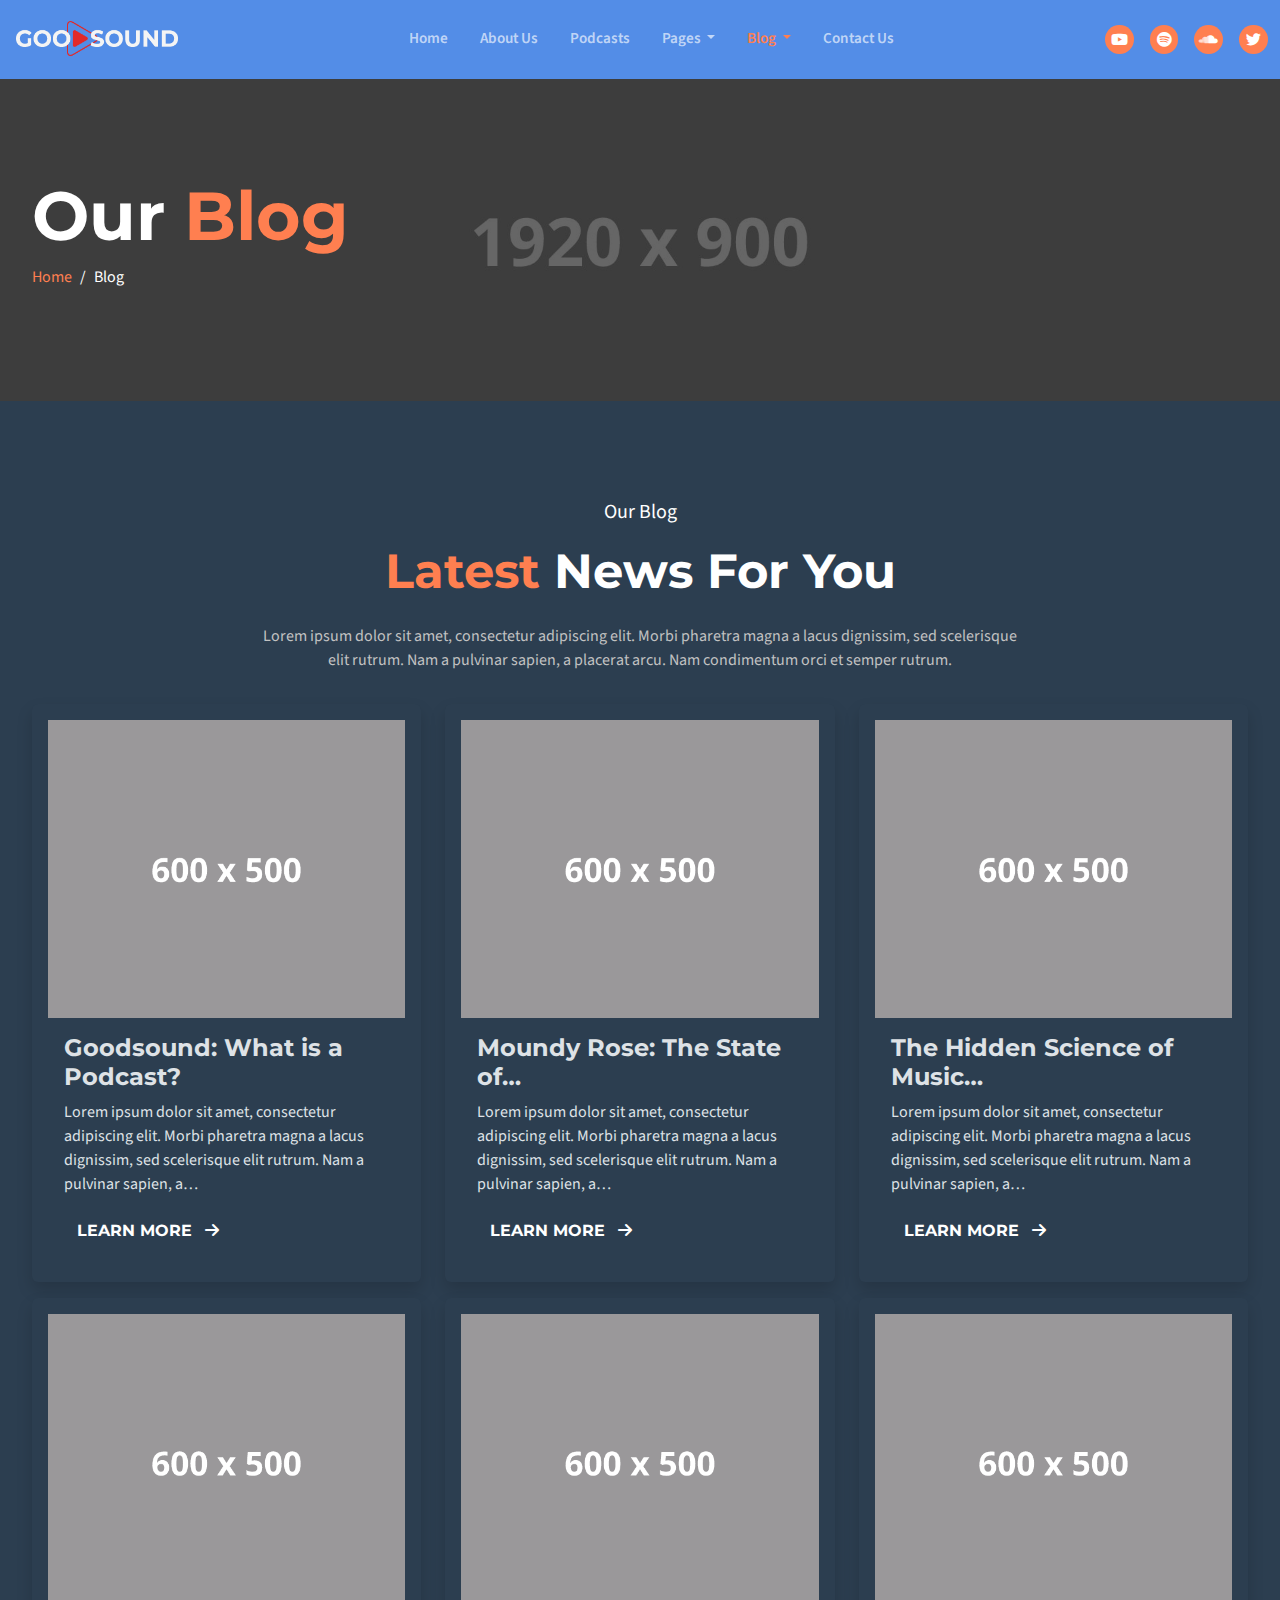
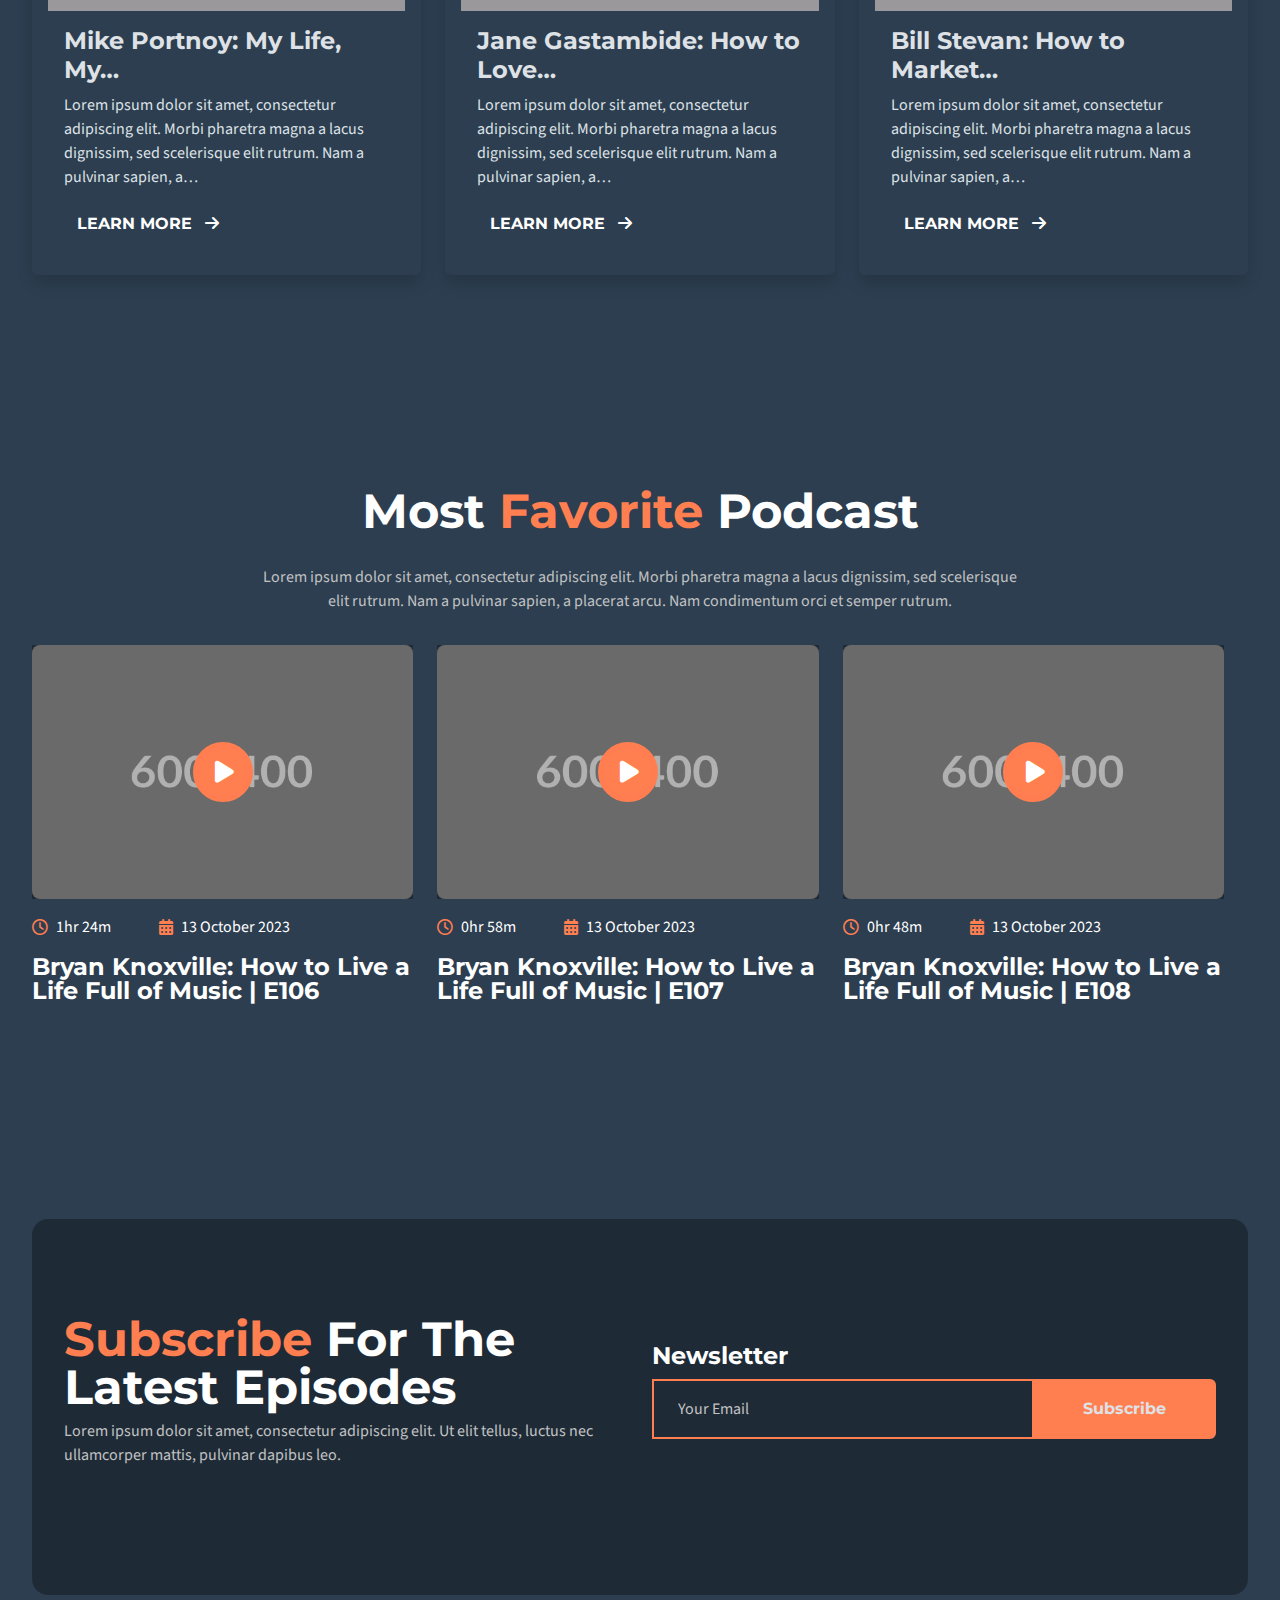
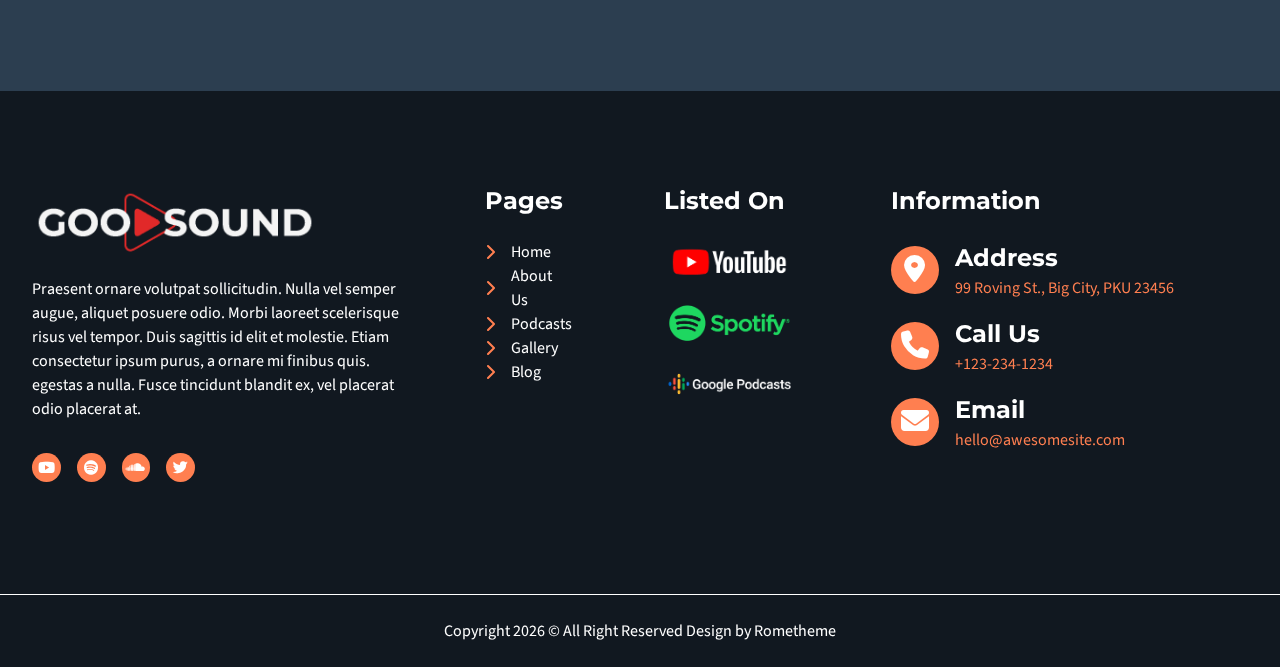
<file: HTML_TEMPLATE/blog.html>
<!DOCTYPE html>
<html lang="en" data-bs-theme="dark">

<head>
    <meta charset="UTF-8">
    <meta name="viewport" content="width=device-width, initial-scale=1.0">
    <link rel="stylesheet" href="css/style.css">
    <title>Goodsound - Blog</title>
</head>

<body>
    <!-- Scripts -->
    <script src="js/vendor/bootstrap.bundle.min.js"></script>
    <script src="js/vendor/jquery.min.js"></script>
    <script src="js/vendor/swiper-bundle.min.js"></script>
    <script src="js/script.js"></script>
    <script src="js/swiper-script.js"></script>
    <script src="js/submit-form.js"></script>
    <script src="js/vendor/isotope.pkgd.min.js"></script>
    <script src="js/video_embedded.js"></script>

    <!-- HEADER -->
    <header class="bg-secondary-dark sticky-top">
        <div class="r-container">
            <nav class="navbar navbar-expand-lg">
                <div class="container-fluid">
                    <a class="navbar-brand" href="index.html">
                        <div class="logo-container">
                            <img src="image/logo.png" alt="logo" class="img-fluid">
                        </div>
                    </a>
                    <button class="navbar-toggler" type="button" data-bs-toggle="collapse"
                        data-bs-target="#navbarSupportedContent" aria-controls="navbarSupportedContent"
                        aria-expanded="false" aria-label="Toggle navigation">
                        <i class="fa-solid fa-bars-staggered"></i>
                    </button>
                    <div class="collapse navbar-collapse" id="navbarSupportedContent">
                        <ul class="navbar-nav mx-auto mb-2 mb-lg-0 gap-3">
                            <li class="nav-item">
                                <a class="nav-link" aria-current="page" href="index.html">Home</a>
                            </li>
                            <li class="nav-item">
                                <a class="nav-link" href="about_us.html">About Us</a>
                            </li>
                            <li class="nav-item">
                                <a class="nav-link" href="podcasts.html">Podcasts</a>
                            </li>
                            <li class="nav-item dropdown">
                                <a class="nav-link dropdown-toggle" href="#" role="button" data-bs-toggle="dropdown"
                                    aria-expanded="false">
                                    Pages
                                </a>
                                <ul class="dropdown-menu">
                                    <li><a class="dropdown-item" href="team.html">Team</a></li>
                                    <li><a class="dropdown-item" href="gallery.html">Gallery</a></li>
                                    <li><a class="dropdown-item" href="pricing.html">Pricing</a></li>
                                    <li><a class="dropdown-item" href="faq.html">FAQs</a></li>
                                    <li><a class="dropdown-item" href="404.html">404 Error</a></li>
                                </ul>
                            </li>
                            <li class="nav-item dropdown">
                                <a class="nav-link active dropdown-toggle" href="#" role="button"
                                    data-bs-toggle="dropdown" aria-expanded="false">
                                    Blog
                                </a>
                                <ul class="dropdown-menu">
                                    <li><a class="dropdown-item active" href="blog.html">Blog Post</a></li>
                                    <li><a class="dropdown-item" href="single_post.html">Single Post</a></li>
                                </ul>
                            </li>
                            <li class="nav-item">
                                <a class="nav-link" href="contact.html">Contact Us</a>
                            </li>
                        </ul>
                        <div class="social-container mb-lg-0 mb-3">
                            <a href="https://www.youtube.com" class="social-item">
                                <i class="fa-brands fa-youtube"></i>
                            </a>
                            <a href="https://www.spotify.com" class="social-item">
                                <i class="fa-brands fa-spotify"></i>
                            </a>
                            <a href="https://www.soundcloud.com" class="social-item">
                                <i class="fa-brands fa-soundcloud"></i>
                            </a>
                            <a href="https://www.twitter.com" class="social-item">
                                <i class="fa-brands fa-twitter"></i>
                            </a>
                        </div>
                    </div>
                </div>
            </nav>
        </div>
    </header>
    <!-- END HEADER -->

    <!-- MAIN CONTENT -->
    <main>
        <!-- BANNER -->
        <section class="section position-relative" style="background-image: url(image/dummy-img-1920x900.jpg);">
            <div class="image-overlay"></div>
            <div class="r-container  position-relative" style="z-index: 2;">
                <div class="d-flex flex-column">
                    <h2 class="font-1 fw-bold">Our <span class="accent-color">Blog</span></h2>
                    <nav aria-label="breadcrumb">
                        <ol class="breadcrumb font-2">
                            <li class="breadcrumb-item"><a href="index.html">Home</a></li>
                            <li class="breadcrumb-item active" aria-current="page">Blog</li>
                        </ol>
                    </nav>
                </div>
            </div>
        </section>

        <section class="section">
            <div class="r-container">
                <div class="d-flex flex-column text-center gap-3">
                    <span class="fs-5">Our Blog</span>
                    <h3 class="font-1 fw-bold"><span class="accent-color">Latest</span> News For You</h3>
                    <p class="mx-auto text-gray" style="max-width: 768px;">
                        Lorem ipsum dolor sit amet, consectetur
                        adipiscing
                        elit. Morbi pharetra magna a lacus dignissim, sed scelerisque elit rutrum. Nam a pulvinar
                        sapien, a placerat arcu. Nam condimentum orci et semper rutrum.
                    </p>
                    <div class="row row-cols-1 row-cols-lg-3 text-start">
                        <div class="col mb-3">
                            <div class="card border-0 bg-secondary-color p-3 shadow">
                                <img src="image/dummy-img-600x500.jpg" class="img-fluid" alt="image">
                                <div class="card-body">
                                    <h5 class="font-1 fw-bold ">Goodsound: What is a Podcast?</h5>
                                    <p class="card-text">Lorem ipsum dolor sit amet, consectetur adipiscing elit. Morbi
                                        pharetra magna a lacus dignissim, sed scelerisque elit rutrum. Nam a pulvinar
                                        sapien, a…</p>
                                    <a href="#" class="btn link font-1 fw-bold">LEARN MORE <i
                                            class="fa-solid fa-arrow-right ms-2"></i></a>
                                </div>
                            </div>
                        </div>
                        <div class="col mb-3">
                            <div class="card border-0 bg-secondary-color p-3 shadow">
                                <img src="image/dummy-img-600x500.jpg" class="img-fluid" alt="image">
                                <div class="card-body">
                                    <h5 class="font-1 fw-bold ">Moundy Rose: The State of…</h5>
                                    <p class="card-text">Lorem ipsum dolor sit amet, consectetur adipiscing elit. Morbi
                                        pharetra magna a lacus dignissim, sed scelerisque elit rutrum. Nam a pulvinar
                                        sapien, a…</p>
                                    <a href="#" class="btn link font-1 fw-bold">LEARN MORE <i
                                            class="fa-solid fa-arrow-right ms-2"></i></a>
                                </div>
                            </div>
                        </div>
                        <div class="col mb-3">
                            <div class="card border-0 bg-secondary-color p-3 shadow">
                                <img src="image/dummy-img-600x500.jpg" class="img-fluid" alt="image">
                                <div class="card-body">
                                    <h5 class="font-1 fw-bold ">The Hidden Science of Music…</h5>
                                    <p class="card-text">Lorem ipsum dolor sit amet, consectetur adipiscing elit. Morbi
                                        pharetra magna a lacus dignissim, sed scelerisque elit rutrum. Nam a pulvinar
                                        sapien, a…</p>
                                    <a href="#" class="btn link font-1 fw-bold">LEARN MORE <i
                                            class="fa-solid fa-arrow-right ms-2"></i></a>
                                </div>
                            </div>
                        </div>
                        <div class="col mb-3">
                            <div class="card border-0 bg-secondary-color p-3 shadow">
                                <img src="image/dummy-img-600x500.jpg" class="img-fluid" alt="image">
                                <div class="card-body">
                                    <h5 class="font-1 fw-bold ">Mike Portnoy: My Life, My…</h5>
                                    <p class="card-text">Lorem ipsum dolor sit amet, consectetur adipiscing elit. Morbi
                                        pharetra magna a lacus dignissim, sed scelerisque elit rutrum. Nam a pulvinar
                                        sapien, a…</p>
                                    <a href="#" class="btn link font-1 fw-bold">LEARN MORE <i
                                            class="fa-solid fa-arrow-right ms-2"></i></a>
                                </div>
                            </div>
                        </div>
                        <div class="col mb-3">
                            <div class="card border-0 bg-secondary-color p-3 shadow">
                                <img src="image/dummy-img-600x500.jpg" class="img-fluid" alt="image">
                                <div class="card-body">
                                    <h5 class="font-1 fw-bold ">Jane Gastambide: How to Love…</h5>
                                    <p class="card-text">Lorem ipsum dolor sit amet, consectetur adipiscing elit. Morbi
                                        pharetra magna a lacus dignissim, sed scelerisque elit rutrum. Nam a pulvinar
                                        sapien, a…</p>
                                    <a href="#" class="btn link font-1 fw-bold">LEARN MORE <i
                                            class="fa-solid fa-arrow-right ms-2"></i></a>
                                </div>
                            </div>
                        </div>
                        <div class="col mb-3">
                            <div class="card border-0 bg-secondary-color p-3 shadow">
                                <img src="image/dummy-img-600x500.jpg" class="img-fluid" alt="image">
                                <div class="card-body">
                                    <h5 class="font-1 fw-bold ">Bill Stevan: How to Market…</h5>
                                    <p class="card-text">Lorem ipsum dolor sit amet, consectetur adipiscing elit. Morbi
                                        pharetra magna a lacus dignissim, sed scelerisque elit rutrum. Nam a pulvinar
                                        sapien, a…</p>
                                    <a href="#" class="btn link font-1 fw-bold">LEARN MORE <i
                                            class="fa-solid fa-arrow-right ms-2"></i></a>
                                </div>
                            </div>
                        </div>
                    </div>
                </div>
            </div>
        </section>

        <!-- Most Favorite Podcast -->
        <section class="section">
            <div class="r-container">
                <div class="d-flex flex-column gap-3 text-center">
                    <h3 class="font-1 fw-bold">Most <span class="accent-color">Favorite</span> Podcast</h3>
                    <p class="mx-auto text-gray" style="max-width: 768px;">Lorem ipsum dolor sit amet, consectetur
                        adipiscing
                        elit. Morbi pharetra magna a lacus dignissim, sed scelerisque elit rutrum. Nam a pulvinar
                        sapien, a placerat arcu. Nam condimentum orci et semper rutrum.</p>
                    <div class="row row-cols-1 row-cols-lg-3 w-100 text-start">
                        <div class="col  mb-3">
                            <div class="d-flex flex-column gap-3 h-100">
                                <div class="position-relative h-100">
                                    <div class="image-overlay-2"></div>
                                    <div class="position-absolute start-0 top-0 w-100 h-100" style="z-index: 2;">
                                        <div class="d-flex justify-content-center align-items-center h-100">
                                            <button type="button" class="btn request-loader" data-bs-toggle="modal"
                                                data-bs-target="#modal-1">
                                                <i class="fa-solid fa-play ms-1"></i>
                                            </button>
                                        </div>
                                    </div>
                                    <img src="image/dummy-img-600x400.jpg" alt="image" class="img-fluid rounded-3">
                                </div>
                                <div class="d-flex flex-row gap-5">
                                    <div class="d-flex flex-row align-items-center gap-2">
                                        <i class="fa-regular fa-clock accent-color"></i>
                                        1hr 24m
                                    </div>
                                    <div class="d-flex flex-row align-items-center gap-2">
                                        <i class="fa-solid fa-calendar-days accent-color"></i>
                                        13 October 2023
                                    </div>
                                </div>
                                <h5 class="font-1 fw-bold lh-1">Bryan Knoxville: How to Live a Life Full of Music | E106
                                </h5>
                            </div>
                            <div class="modal fade bg-overlay" id="modal-1" tabindex="-1" aria-hidden="true">
                                <div class="modal-dialog modal-dialog-centered modal-lg">
                                    <div class="modal-content bg-dark-color">
                                        <iframe class="ifr-video"
                                            src="https://www.youtube.com/embed/FK2RaJ1EfA8?autoplay=1"></iframe>
                                    </div>
                                </div>
                            </div>
                        </div>
                        <div class="col  mb-3">
                            <div class="d-flex flex-column gap-3 h-100">
                                <div class="position-relative h-100">
                                    <div class="image-overlay-2"></div>
                                    <div class="position-absolute start-0 top-0 w-100 h-100" style="z-index: 2;">
                                        <div class="d-flex justify-content-center align-items-center h-100">
                                            <button type="button" class="btn request-loader" data-bs-toggle="modal"
                                                data-bs-target="#modal-2">
                                                <i class="fa-solid fa-play ms-1"></i>
                                            </button>
                                        </div>
                                    </div>
                                    <img src="image/dummy-img-600x400.jpg" alt="image" class="img-fluid rounded-3">
                                </div>
                                <div class="d-flex flex-row gap-5">
                                    <div class="d-flex flex-row align-items-center gap-2">
                                        <i class="fa-regular fa-clock accent-color"></i>
                                        0hr 58m
                                    </div>
                                    <div class="d-flex flex-row align-items-center gap-2">
                                        <i class="fa-solid fa-calendar-days accent-color"></i>
                                        13 October 2023
                                    </div>
                                </div>
                                <h5 class="font-1 fw-bold lh-1">Bryan Knoxville: How to Live a Life Full of Music | E107
                                </h5>
                            </div>
                            <div class="modal fade bg-overlay" id="modal-2" tabindex="-1" aria-hidden="true">
                                <div class="modal-dialog modal-dialog-centered modal-lg">
                                    <div class="modal-content bg-dark-color">
                                        <iframe class="ifr-video"
                                            src="https://www.youtube.com/embed/FK2RaJ1EfA8?autoplay=1"></iframe>
                                    </div>
                                </div>
                            </div>
                        </div>
                        <div class="col  mb-3">
                            <div class="d-flex flex-column gap-3 h-100">
                                <div class="position-relative h-100">
                                    <div class="image-overlay-2"></div>
                                    <div class="position-absolute start-0 top-0 w-100 h-100" style="z-index: 2;">
                                        <div class="d-flex justify-content-center align-items-center h-100">
                                            <button type="button" class="btn request-loader" data-bs-toggle="modal"
                                                data-bs-target="#modal-3">
                                                <i class="fa-solid fa-play ms-1"></i>
                                            </button>
                                        </div>
                                    </div>
                                    <img src="image/dummy-img-600x400.jpg" alt="image" class="img-fluid rounded-3">
                                </div>
                                <div class="d-flex flex-row gap-5">
                                    <div class="d-flex flex-row align-items-center gap-2">
                                        <i class="fa-regular fa-clock accent-color"></i>
                                        0hr 48m
                                    </div>
                                    <div class="d-flex flex-row align-items-center gap-2">
                                        <i class="fa-solid fa-calendar-days accent-color"></i>
                                        13 October 2023
                                    </div>
                                </div>
                                <h5 class="font-1 fw-bold lh-1">Bryan Knoxville: How to Live a Life Full of Music | E108
                                </h5>
                            </div>
                            <div class="modal fade bg-overlay" id="modal-3" tabindex="-1" aria-hidden="true">
                                <div class="modal-dialog modal-dialog-centered modal-lg">
                                    <div class="modal-content bg-dark-color">
                                        <iframe class="ifr-video"
                                            src="https://www.youtube.com/embed/FK2RaJ1EfA8?autoplay=1"></iframe>
                                    </div>
                                </div>
                            </div>
                        </div>
                    </div>
                </div>
            </div>
        </section>

        <!-- Subscribe -->
        <section class="section">
            <div class="r-container">
                <div class="section position-relative rounded-4 overflow-hidden bg-attach-fixed"
                    style="background-image: url(image/dummy-img-1920x900.jpg);">
                    <div class="image-overlay-2"></div>
                    <div class="row row-cols-1 row-cols-lg-2 position-relative" style="z-index: 2;">
                        <div class="col  mb-3">
                            <h3 class="font-1 fw-bold lh-1"><span class="accent-color">Subscribe</span> For The Latest
                                Episodes</h3>
                            <p class="text-gray">
                                Lorem ipsum dolor sit amet, consectetur adipiscing elit. Ut elit tellus, luctus nec
                                ullamcorper mattis, pulvinar dapibus leo.
                            </p>
                        </div>
                        <div class="col  mb-3">
                            <div class="d-flex h-100 flex-column justify-content-center">
                                <h5 class="font-1 fw-bold">Newsletter</h5>
                                <form class="w-100 form needs-validation">
                                    <input type="text" name="action" value="subscribe" hidden>
                                    <div class="input-group mb-3">
                                        <input type="email" name="email" class="form-control py-3 px-4 form-white"
                                            placeholder="Your Email" aria-label="Recipient's username"
                                            aria-describedby="button-addon2" required>
                                        <button class="btn button btn_submit-subscribe font-1  fw-bold px-5"
                                            type="submit" id="button-addon2">Subscribe</button>
                                    </div>
                                </form>
                            </div>
                            <div class="toast-container position-fixed bottom-0 end-0 p-3">
                                <div id="liveToast" class="toast success_msg_subscribe bg-dark-transparent text-white"
                                    role="alert" aria-live="assertive" aria-atomic="true">
                                    <div class="d-flex">
                                        <div class="toast-body">
                                            Your Subscribe Send Successfully!.
                                        </div>
                                        <button type="button" class="btn me-2 m-auto text-white" data-bs-dismiss="toast"
                                            aria-label="Close">
                                            <i class="fa-solid fa-xmark"></i>
                                        </button>
                                    </div>
                                </div>
                            </div>
                        </div>
                    </div>
                </div>
            </div>
        </section>

    </main>

    <!-- FOOTER -->
    <footer>
        <div class="position-relative bg-attach-fixed" style="background-image: url(image/dummy-img-1920x900.jpg);">
            <div class="image-overlay"></div>
            <div class="r-container position-relative" style="z-index: 2;">
                <div class="section border-bottom border-white">
                    <div class="row row-cols-1 row-cols-lg-2 w-100">
                        <div class="col col-lg-4 mb-3">
                            <div class="d-flex flex-column gap-3">
                                <img src="image/logo.png" alt="logo" class="img-fluid w-75">
                                <p>
                                    Praesent ornare volutpat sollicitudin. Nulla vel semper augue, aliquet posuere odio.
                                    Morbi laoreet scelerisque risus vel tempor. Duis sagittis id elit et molestie. Etiam
                                    consectetur ipsum purus, a ornare mi finibus quis. egestas a nulla. Fusce tincidunt
                                    blandit ex, vel placerat odio placerat at.
                                </p>
                                <div class="social-container mb-lg-0 mb-3">
                                    <a href="https://www.youtube.com" class="social-item">
                                        <i class="fa-brands fa-youtube"></i>
                                    </a>
                                    <a href="https://www.spotify.com" class="social-item">
                                        <i class="fa-brands fa-spotify"></i>
                                    </a>
                                    <a href="https://www.soundcloud.com" class="social-item">
                                        <i class="fa-brands fa-soundcloud"></i>
                                    </a>
                                    <a href="https://www.twitter.com" class="social-item">
                                        <i class="fa-brands fa-twitter"></i>
                                    </a>
                                </div>
                            </div>
                        </div>
                        <div class="col col-lg-8 mb-3">
                            <div class="row row-cols-1 row-cols-lg-3 justify-content-center">
                                <div class="col col-lg-3 mb-3">
                                    <div class="d-flex flex-column gap-3 px-4 px-lg-5">
                                        <h5 class="font-1 fw-bold">Pages</h5>
                                        <ul class="list">
                                            <li class="d-flex flex-row align-items-center gap-3">
                                                <i class="fa-solid fa-chevron-right accent-color"></i>
                                                <a href="" class="link-white">Home</a>
                                            </li>
                                            <li class="d-flex flex-row align-items-center gap-3">
                                                <i class="fa-solid fa-chevron-right accent-color"></i>
                                                <a href="" class="link-white">About Us</a>
                                            </li>
                                            <li class="d-flex flex-row align-items-center gap-3">
                                                <i class="fa-solid fa-chevron-right accent-color"></i>
                                                <a href="" class="link-white">Podcasts</a>
                                            </li>
                                            <li class="d-flex flex-row align-items-center gap-3">
                                                <i class="fa-solid fa-chevron-right accent-color"></i>
                                                <a href="" class="link-white">Gallery</a>
                                            </li>
                                            <li class="d-flex flex-row align-items-center gap-3">
                                                <i class="fa-solid fa-chevron-right accent-color"></i>
                                                <a href="" class="link-white">Blog</a>
                                            </li>
                                        </ul>
                                    </div>
                                </div>
                                <div class="col col-lg-3 mb-3">
                                    <div class="d-flex flex-column gap-3 px-4">
                                        <h5 class="font-1 fw-bold">Listed On</h5>
                                        <img src="image/youtube.png" alt="youtube" class="img-fluid">
                                        <img src="image/spotify.png" alt="spotify" class="img-fluid">
                                        <img src="image/google_podcast.png" alt="google podcast" class="img-fluid">
                                    </div>
                                </div>
                                <div class="col col-lg-6 mb-3">
                                    <div class="d-flex flex-column gap-3 px-5">
                                        <h5 class="font-1 fw-bold">Information</h5>
                                        <div class="d-flex flex-column gap-3">
                                            <div class="d-flex flex-row gap-3 align-items-center">
                                                <div class="rounded-circle bg-accent-color d-flex align-items-center justify-content-center"
                                                    style="width: 3rem; height: 3rem;">
                                                    <span class="text-white fs-3"><i
                                                            class="fa-solid fa-location-dot"></i></span>
                                                </div>
                                                <div class="d-flex flex-column">
                                                    <span class="fs-4 font-1 fw-bold">
                                                        Address</span>
                                                    <span class="accent-color">99 Roving St., Big City, PKU 23456</span>
                                                </div>
                                            </div>
                                            <div class="d-flex flex-row gap-3 align-items-center">
                                                <div class="rounded-circle bg-accent-color d-flex align-items-center justify-content-center"
                                                    style="width: 3rem; height: 3rem;">
                                                    <span class="text-white fs-3"><i
                                                            class="fa-solid fa-phone"></i></span>
                                                </div>
                                                <div class="d-flex flex-column">
                                                    <span class="fs-4 font-1 fw-bold">Call Us</span>
                                                    <span class="accent-color">+123-234-1234</span>
                                                </div>
                                            </div>
                                            <div class="d-flex flex-row gap-3 align-items-center">
                                                <div class="rounded-circle bg-accent-color d-flex align-items-center justify-content-center"
                                                    style="width: 3rem; height: 3rem;">
                                                    <span class="text-white fs-3"><i
                                                            class="fa-solid fa-envelope"></i></span>
                                                </div>
                                                <div class="d-flex flex-column">
                                                    <span class="fs-4 font-1 fw-bold">Email</span>
                                                    <span class="accent-color">hello@awesomesite.com</span>
                                                </div>
                                            </div>
                                        </div>
                                    </div>
                                </div>
                            </div>
                        </div>
                    </div>
                </div>
                <div class="py-4 text-center">
                    <p class="m-0">
                        Copyright
                        <script>document.write(new Date().getFullYear());</script> © All Right Reserved Design by
                        Rometheme
                    </p>
                </div>
            </div>
        </div>
    </footer>

    <script src="js/vendor/fslightbox.js"></script>
</body>

</html>
</file>
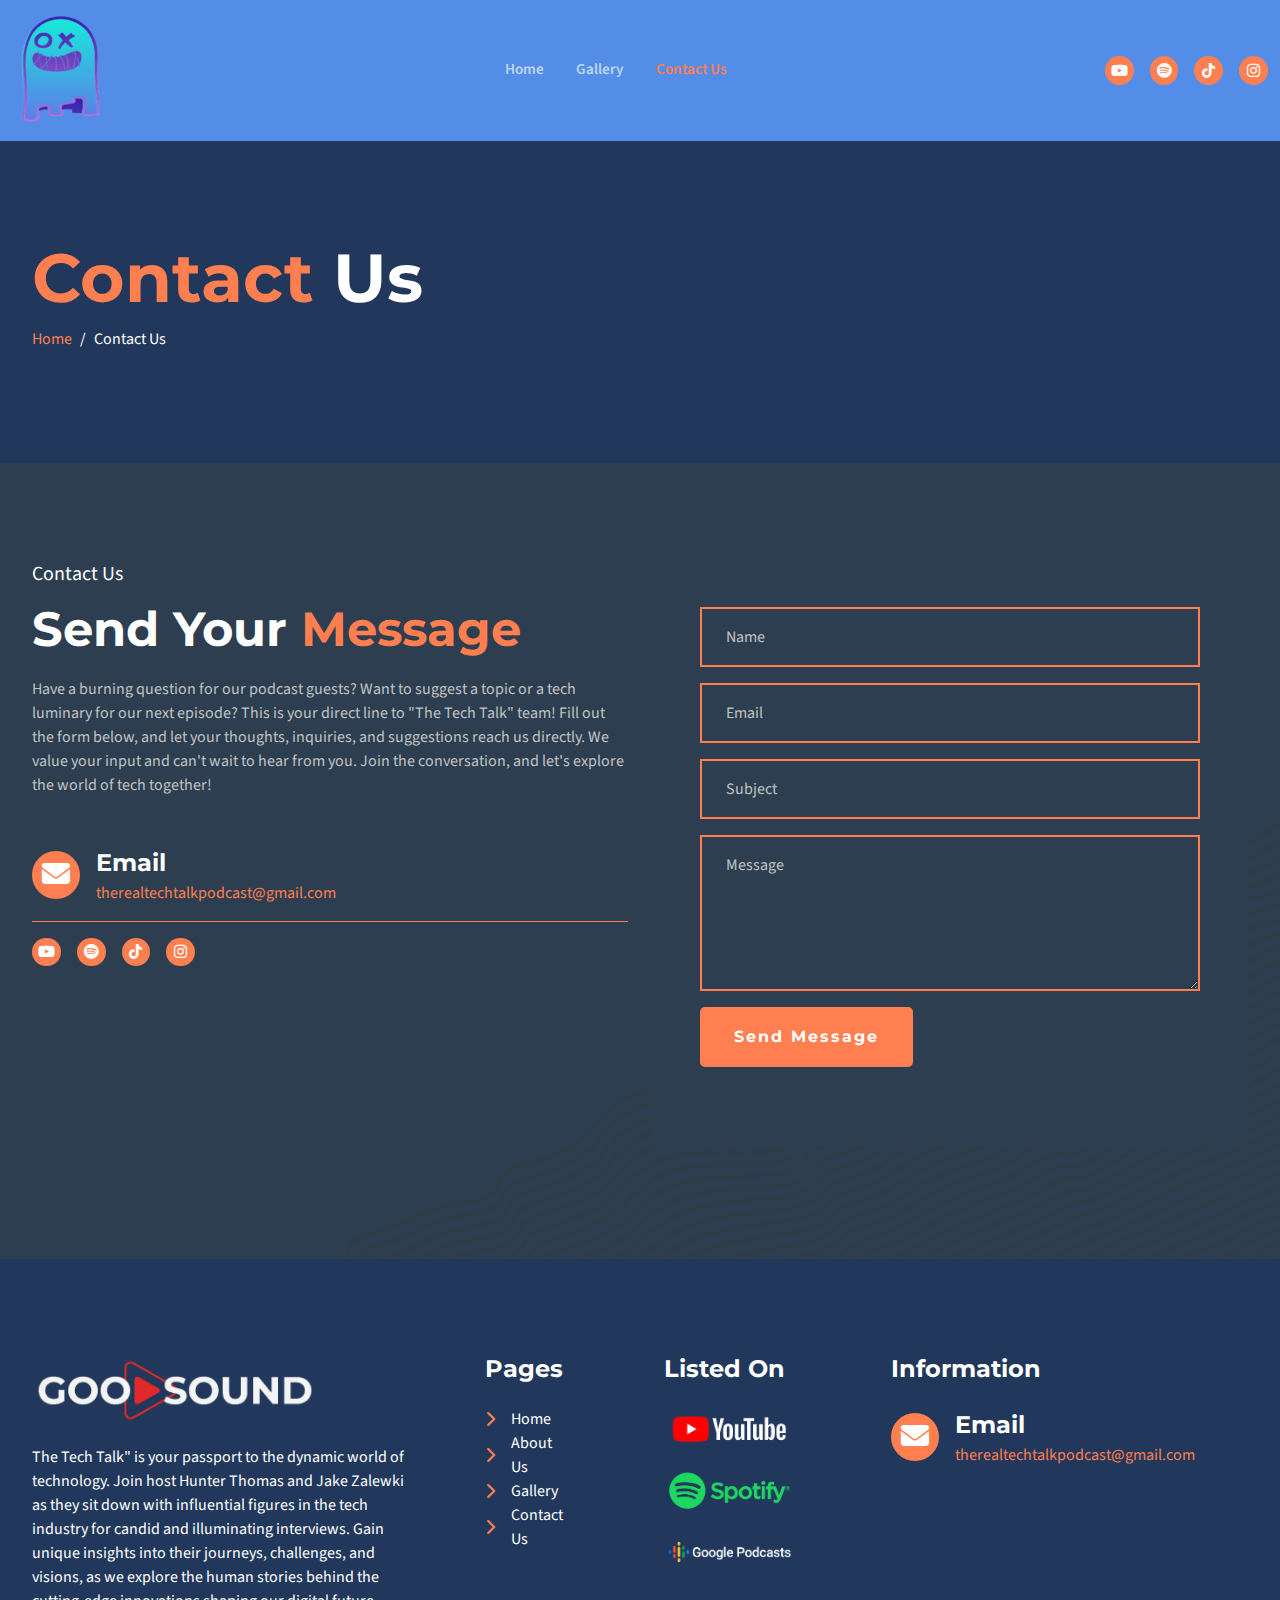
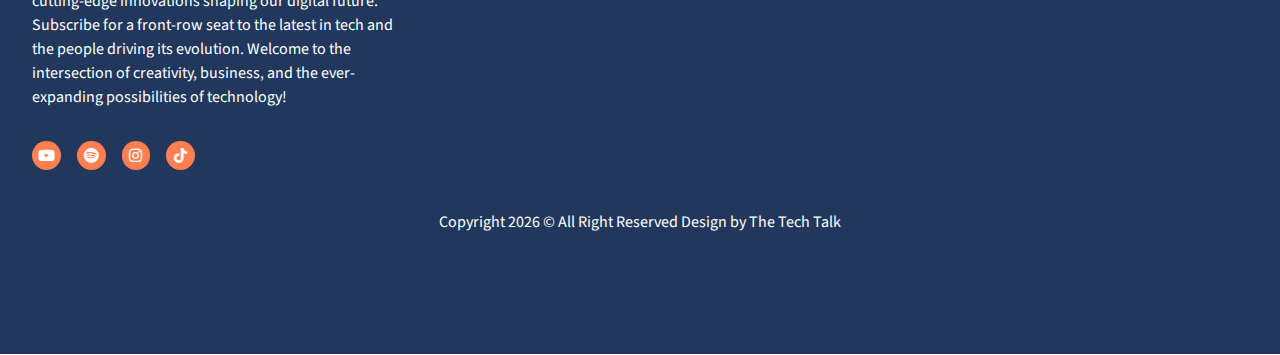
<file: HTML_TEMPLATE/contact.html>
<!DOCTYPE html>
<html lang="en" data-bs-theme="dark">

<head>
    <meta charset="UTF-8">
    <meta name="viewport" content="width=device-width, initial-scale=1.0">
    <link rel="stylesheet" href="css/style.css">
    <title>The Tech Talk - Contact Us</title>
</head>

<body>
    <!-- Scripts -->
    <script src="js/vendor/bootstrap.bundle.min.js"></script>
    <script src="js/vendor/jquery.min.js"></script>
    <script src="js/vendor/swiper-bundle.min.js"></script>
    <script src="js/script.js"></script>
    <script src="js/swiper-script.js"></script>
    <script src="js/submit-form.js"></script>
    <script src="js/vendor/isotope.pkgd.min.js"></script>
    <script src="js/video_embedded.js"></script>

    <!-- HEADER -->
    <header class="bg-secondary-dark sticky-top">
        <div class="r-container">
            <nav class="navbar navbar-expand-lg">
                <div class="container-fluid">
                    <a class="navbar-brand" href="index.html">
                        <div class="logo-container">
                            <img src="image/ghost.png" alt="logo" class="img-fluid">
                        </div>
                    </a>
                    <button class="navbar-toggler" type="button" data-bs-toggle="collapse"
                        data-bs-target="#navbarSupportedContent" aria-controls="navbarSupportedContent"
                        aria-expanded="false" aria-label="Toggle navigation">
                        <i class="fa-solid fa-bars-staggered"></i>
                    </button>
                    <div class="collapse navbar-collapse" id="navbarSupportedContent">
                        <ul class="navbar-nav mx-auto mb-2 mb-lg-0 gap-3">
                            <li class="nav-item">
                                <a class="nav-link" aria-current="page" href="index.html">Home</a>
                            </li>
                            <!-- <li class="nav-item">
                                <a class="nav-link" href="about_us.html">About Us</a>
                            </li> -->
                            <li class="nav-item">
                                <a class="nav-link" href="gallery.html">Gallery</a>
                            </li>
                            <!-- <li class="nav-item dropdown">
                                <a class="nav-link dropdown-toggle" href="#" role="button" data-bs-toggle="dropdown"
                                    aria-expanded="false">
                                    Pages
                                </a>
                                <ul class="dropdown-menu">
                                    <li><a class="dropdown-item" href="team.html">Team</a></li>
                                    <li><a class="dropdown-item" href="gallery.html">Gallery</a></li>
                                    <li><a class="dropdown-item" href="pricing.html">Pricing</a></li>
                                    <li><a class="dropdown-item" href="faq.html">FAQs</a></li>
                                    <li><a class="dropdown-item" href="404.html">404 Error</a></li>
                                </ul>
                            </li> -->
                            <!-- <li class="nav-item dropdown">
                                <a class="nav-link dropdown-toggle" href="#" role="button" data-bs-toggle="dropdown"
                                    aria-expanded="false">
                                    Blog
                                </a>
                                <ul class="dropdown-menu">
                                    <li><a class="dropdown-item" href="blog.html">Blog Post</a></li>
                                    <li><a class="dropdown-item" href="single_post.html">Single Post</a></li>
                                </ul>
                            </li> -->
                            <li class="nav-item">
                                <a class="nav-link active" href="contact.html">Contact Us</a>
                            </li>
                        </ul>
                        <div class="social-container mb-lg-0 mb-3">
                            <a href="https://www.youtube.com/channel/UCCI83OaZdnp9LD1wbDJf-mg" class="social-item">
                                <i class="fa-brands fa-youtube"></i>
                            </a>
                            <a href="podcasters.spotify.com/pod/show/the-tech-talk" class="social-item">
                                <i class="fa-brands fa-spotify"></i>
                            </a>
                            <a href="https://www.tiktok.com/@the_tech_talk" class="social-item">
                                <i class="fa-brands fa-tiktok"></i>
                            </a>
                            <a href="instagram.com/the_real_tech_talk" class="social-item">
                                <i class="fa-brands fa-instagram"></i>
                            </a>
                        </div>
                    </div>
                </div>
            </nav>
        </div>
    </header>
    <!-- END HEADER -->

    <!-- MAIN CONTENT -->
    <main>
        <!-- BANNER -->
        <section class="section position-relative" style="background-image: url(image/bdfooter.png);">
            <div class="image-overlay"></div>
            <div class="r-container  position-relative" style="z-index: 2;">
                <div class="d-flex flex-column">
                    <h2 class="font-1 fw-bold"><span class="accent-color">Contact</span> Us</h2>
                    <nav aria-label="breadcrumb">
                        <ol class="breadcrumb font-2">
                            <li class="breadcrumb-item"><a href="index.html">Home</a></li>
                            <li class="breadcrumb-item active" aria-current="page">Contact Us</li>
                        </ol>
                    </nav>
                </div>
            </div>
        </section>

        <section class="section position-relative">
            <div class="texture-overlay"></div>
            <div class="r-container position-relative" style="z-index: 2;">
                <div class="row row-cols-1 row-cols-lg-2">
                    <div class="col mb-3">
                        <div class="d-flex flex-column gap-3">
                            <span class="fs-5">Contact Us</span>
                            <h3 class="font-1 fw-bold lh-1">Send Your <span class="accent-color">Message</span>
                            </h3>
                            <p class="text-gray">Have a burning question for our podcast guests? Want to suggest a topic or a tech luminary for our next episode? This is your direct line to "The Tech Talk" team! Fill out the form below, and let your thoughts, inquiries, and suggestions reach us directly. We value your input and can't wait to hear from you. Join the conversation, and let's explore the world of tech together!
                            </p>
                            <div class="d-flex flex-column gap-3">
                                <div class="d-flex flex-row gap-3 align-items-center">
                                    <!-- <div class="rounded-circle bg-accent-color d-flex align-items-center justify-content-center"
                                        style="width: 3rem; height: 3rem;">
                                        <span class="text-white fs-3"><i class="fa-solid fa-location-dot"></i></span>
                                    </div>
                                    <div class="d-flex flex-column">
                                        <span class="fs-4 font-1 fw-bold">
                                            Address</span>
                                        <span class="accent-color">99 Roving St., Big City, PKU 23456</span>
                                    </div> -->
                                </div>
                                <!-- <div class="d-flex flex-row gap-3 align-items-center">
                                    <div class="rounded-circle bg-accent-color d-flex align-items-center justify-content-center"
                                        style="width: 3rem; height: 3rem;">
                                        <span class="text-white fs-3"><i class="fa-solid fa-phone"></i></span>
                                    </div>
                                    <div class="d-flex flex-column">
                                        <span class="fs-4 font-1 fw-bold">Call Us</span>
                                        <span class="accent-color">+123-234-1234</span>
                                    </div>
                                </div> -->
                                <div class="d-flex flex-row gap-3 align-items-center">
                                    <div class="rounded-circle bg-accent-color d-flex align-items-center justify-content-center"
                                        style="width: 3rem; height: 3rem;">
                                        <span class="text-white fs-3"><i class="fa-solid fa-envelope"></i></span>
                                    </div>
                                    <div class="d-flex flex-column">
                                        <span class="fs-4 font-1 fw-bold">Email</span>
                                        <span class="accent-color">therealtechtalkpodcast@gmail.com</span>
                                    </div>
                                </div>
                            </div>
                            <div class="border-bottom border-accent-color"></div>
                            <div class="social-container mb-lg-0 mb-3">
                                <a href="https://www.youtube.com/channel/UCCI83OaZdnp9LD1wbDJf-mg" class="social-item">
                                    <i class="fa-brands fa-youtube"></i>
                                </a>
                                <a href="podcasters.spotify.com/pod/show/the-tech-talk" class="social-item">
                                    <i class="fa-brands fa-spotify"></i>
                                </a>
                                <a href="https://www.tiktok.com/@the_tech_talk" class="social-item">
                                    <i class="fa-brands fa-tiktok"></i>
                                </a>
                                <a href="instagram.com/the_real_tech_talk" class="social-item">
                                    <i class="fa-brands fa-instagram"></i>
                                </a>
                                
                            </div>
                        </div>
                    </div>
                    <div class="col mb-3">
                        <div class="h-100 d-flex flex-column bg-secondary-color rounded-3 p-5">
                            <div class="success_msg toast align-items-center w-100 shadow-none mb-3 border border-success rounded-0 my-4"
                                role="alert" aria-live="assertive" aria-atomic="true">
                                <div class="d-flex p-2">
                                    <div class="toast-body f-18 d-flex flex-row gap-3 align-items-center text-success">
                                        <i class="fa-solid fa-check f-36 text-success"></i>
                                        Your Message Successfully Send.
                                    </div>
                                    <button type="button"
                                        class="me-2 m-auto bg-transparent border-0 ps-1 pe-0 text-success"
                                        data-bs-dismiss="toast" aria-label="Close"><i
                                            class="fa-solid fa-xmark"></i></button>
                                </div>
                            </div>
                            <div class="error_msg toast align-items-center w-100 shadow-none border-danger mb-3 my-4 border rounded-0"
                                role="alert" aria-live="assertive" aria-atomic="true">
                                <div class="d-flex p-2">
                                    <div class="toast-body f-18 d-flex flex-row gap-3 align-items-center text-danger">
                                        <i class="fa-solid fa-triangle-exclamation f-36 text-danger"></i>
                                        Something Wrong ! Send Form Failed.
                                    </div>
                                    <button type="button"
                                        class="me-2 m-auto bg-transparent border-0 ps-1 pe-0 text-danger"
                                        data-bs-dismiss="toast" aria-label="Close"><i
                                            class="fa-solid fa-xmark"></i></button>
                                </div>
                            </div>
                            <form name="contact" method="POST" data-netlify="true"
                                class="d-flex flex-column h-100 justify-content-center w-100 needs-validation mb-3 form"
                                novalidate>
                                <div class="mb-3">
                                    <input type="text" class="form-control py-3 px-4" name="name" id="name"
                                        placeholder="Name" required>
                                    <div class="invalid-feedback">
                                        The field is required.
                                    </div>
                                </div>
                                <div class="mb-3">
                                    <input type="email" class="form-control py-3 px-4" name="email" id="email"
                                        placeholder="Email" required>
                                    <div class="invalid-feedback">
                                        The field is required.
                                    </div>
                                </div>
                                <div class="mb-3">
                                    <input type="text" class="form-control py-3 px-4" name="subject" id="subject"
                                        placeholder="Subject" required>
                                    <div class="invalid-feedback">
                                        The field is required.
                                    </div>
                                </div>
                                <div class="mb-3">
                                    <textarea class="form-control py-3 px-4" id="message" name="message" rows="5"
                                        placeholder="Message"></textarea>
                                </div>
                                <div class="mb-3">
                                    <button type="submit" class="btn submit_form font-1 fw-bold ls-2 py-3">
                                        Send Message
                                    </button>
                                </div>
                            </form>

                        </div>
                    </div>
                </div>
            </div>
        </section>

        <!-- <div>
            <iframe loading="lazy" class="maps"
                src="https://maps.google.com/maps?q=London%20Eye%2C%20London%2C%20United%20Kingdom&amp;t=m&amp;z=14&amp;output=embed&amp;iwloc=near"
                title="London Eye, London, United Kingdom" aria-label="London Eye, London, United Kingdom"></iframe>
        </div> -->

        <!-- Subscribe -->
        <!-- <section class="section">
            <div class="r-container">
                <div class="section position-relative rounded-4 overflow-hidden bg-attach-fixed"
                    style="background-image: url(image/dummy-img-1920x900.jpg);">
                    <div class="image-overlay-2"></div>
                    <div class="row row-cols-1 row-cols-lg-2 position-relative" style="z-index: 2;">
                        <div class="col  mb-3">
                            <h3 class="font-1 fw-bold lh-1"><span class="accent-color">Subscribe</span> For The Latest
                                Episodes</h3>
                            <p class="text-gray">
                                Lorem ipsum dolor sit amet, consectetur adipiscing elit. Ut elit tellus, luctus nec
                                ullamcorper mattis, pulvinar dapibus leo.
                            </p>
                        </div>
                        <div class="col  mb-3">
                            <div class="d-flex h-100 flex-column justify-content-center">
                                <h5 class="font-1 fw-bold">Newsletter</h5>
                                <form class="w-100 form needs-validation">
                                    <input type="text" name="action" value="subscribe" hidden>
                                    <div class="input-group mb-3">
                                        <input type="email" name="email" class="form-control py-3 px-4 form-white"
                                            placeholder="Your Email" aria-label="Recipient's username"
                                            aria-describedby="button-addon2" required>
                                        <button class="btn button btn_submit-subscribe font-1  fw-bold px-5"
                                            type="submit" id="button-addon2">Subscribe</button>
                                    </div>
                                </form>
                            </div>
                            <div class="toast-container position-fixed bottom-0 end-0 p-3">
                                <div id="liveToast" class="toast success_msg_subscribe bg-dark-transparent text-white"
                                    role="alert" aria-live="assertive" aria-atomic="true">
                                    <div class="d-flex">
                                        <div class="toast-body">
                                            Your Subscribe Send Successfully!.
                                        </div>
                                        <button type="button" class="btn me-2 m-auto text-white" data-bs-dismiss="toast"
                                            aria-label="Close">
                                            <i class="fa-solid fa-xmark"></i>
                                        </button>
                                    </div>
                                </div>
                            </div>
                        </div>
                    </div>
                </div>
            </div>
        </section>
    </main> -->

    <!-- FOOTER -->
    <footer>
        <div class="position-relative bg-attach-fixed" style="background-color: #538DE7;">
            <div class="image-overlay"></div>
            <div class="r-container position-relative" style="z-index: 2;">
                <div class="section border-bottom border-white">
                    <div class="row row-cols-1 row-cols-lg-2 w-100">
                        <div class="col col-lg-4 mb-3">
                            <div class="d-flex flex-column gap-3">
                                <img src="image/logo.png" alt="logo" class="img-fluid w-75">
                                <p>
                                    The Tech Talk" is your passport to the dynamic world of technology. Join host Hunter Thomas and Jake Zalewki as they sit down with influential figures in the tech industry for candid and illuminating interviews. Gain unique insights into their journeys, challenges, and visions, as we explore the human stories behind the cutting-edge innovations shaping our digital future. Subscribe for a front-row seat to the latest in tech and the people driving its evolution. Welcome to the intersection of creativity, business, and the ever-expanding possibilities of technology!
                                </p>
                                <div class="social-container mb-lg-0 mb-3">
                                    <a href="https://www.youtube.com/channel/UCCI83OaZdnp9LD1wbDJf-mg" class="social-item">
                                        <i class="fa-brands fa-youtube"></i>
                                    </a>
                                    <a href="podcasters.spotify.com/pod/show/the-tech-talk" class="social-item">
                                        <i class="fa-brands fa-spotify"></i>
                                    </a>
                                    <a href="https://www.instagram.com/the_real_tech_talk/" class="social-item">
                                        <i class="fa-brands fa-instagram"></i>
                                    </a>
                                    <a href="https://www.tiktok.com/@the_tech_talk" class="social-item">
                                        <i class="fa-brands fa-tiktok"></i>
                                    </a>
                                </div>
                            </div>
                        </div>
                        <div class="col col-lg-8 mb-3">
                            <div class="row row-cols-1 row-cols-lg-3 justify-content-center">
                                <div class="col col-lg-3 mb-3">
                                    <div class="d-flex flex-column gap-3 px-4 px-lg-5">
                                        <h5 class="font-1 fw-bold">Pages</h5>
                                        <ul class="list">
                                            <li class="d-flex flex-row align-items-center gap-3">
                                                <i class="fa-solid fa-chevron-right accent-color"></i>
                                                <a href="" class="link-white">Home</a>
                                            </li>
                                            <li class="d-flex flex-row align-items-center gap-3">
                                                <i class="fa-solid fa-chevron-right accent-color"></i>
                                                <a href="" class="link-white">About Us</a>
                                            </li>
                                            <!-- <li class="d-flex flex-row align-items-center gap-3">
                                                <i class="fa-solid fa-chevron-right accent-color"></i>
                                                <a href="" class="link-white">Podcasts</a>
                                            </li> -->
                                            <li class="d-flex flex-row align-items-center gap-3">
                                                <i class="fa-solid fa-chevron-right accent-color"></i>
                                                <a href="" class="link-white">Gallery</a>
                                            </li>
                                            <li class="d-flex flex-row align-items-center gap-3">
                                                <i class="fa-solid fa-chevron-right accent-color"></i>
                                                <a href="" class="link-white">Contact Us</a>
                                            </li>
                                            <!-- <li class="d-flex flex-row align-items-center gap-3">
                                                <i class="fa-solid fa-chevron-right accent-color"></i>
                                                <a href="" class="link-white">Blog</a>
                                            </li> -->
                                        </ul>
                                    </div>
                                </div>
                                <div class="col col-lg-3 mb-3">
                                    <div class="d-flex flex-column gap-3 px-4">
                                        <h5 class="font-1 fw-bold">Listed On</h5>
                                        <img src="image/youtube.png" alt="youtube" class="img-fluid">
                                        <img src="image/spotify.png" alt="spotify" class="img-fluid">
                                        <img src="image/google_podcast.png" alt="google podcast" class="img-fluid">
                                    </div>
                                </div>
                                <div class="col col-lg-6 mb-3">
                                    <div class="d-flex flex-column gap-3 px-5">
                                        <h5 class="font-1 fw-bold">Information</h5>
                                        <div class="d-flex flex-column gap-3">
                                            <div class="d-flex flex-row gap-3 align-items-center">
                                                <!-- <div class="rounded-circle bg-accent-color d-flex align-items-center justify-content-center"
                                                    style="width: 3rem; height: 3rem;">
                                                    <span class="text-white fs-3"><i
                                                            class="fa-solid fa-location-dot"></i></span>
                                                </div>
                                                <div class="d-flex flex-column">
                                                    <span class="fs-4 font-1 fw-bold">
                                                        Address</span>
                                                    <span class="accent-color">99 Roving St., Big City, PKU 23456</span>
                                                </div> -->
                                            <!-- </div> -->
                                            <!-- <div class="d-flex flex-row gap-3 align-items-center">
                                                <div class="rounded-circle bg-accent-color d-flex align-items-center justify-content-center"
                                                    style="width: 3rem; height: 3rem;">
                                                    <span class="text-white fs-3"><i
                                                            class="fa-solid fa-phone"></i></span>
                                                </div>
                                                <div class="d-flex flex-column">
                                                    <span class="fs-4 font-1 fw-bold">Call Us</span>
                                                    <span class="accent-color">+123-234-1234</span>
                                                </div>
                                            </div> -->
                                            <div class="d-flex flex-row gap-3 align-items-center">
                                                <div class="rounded-circle bg-accent-color d-flex align-items-center justify-content-center"
                                                    style="width: 3rem; height: 3rem;">
                                                    <span class="text-white fs-3"><i
                                                            class="fa-solid fa-envelope"></i></span>
                                                </div>
                                                <div class="d-flex flex-column">
                                                    <span class="fs-4 font-1 fw-bold">Email</span>
                                                    <span class="accent-color">therealtechtalkpodcast@gmail.com</span>
                                                </div>
                                            </div>
                                        </div>
                                    </div>
                                </div>
                            </div>
                        </div>
                    </div>
                </div>
                <div class="py-4 text-center">
                    <p class="m-0">
                        Copyright
                        <script>document.write(new Date().getFullYear());</script> © All Right Reserved Design by
                        The Tech Talk
                    </p>
                </div>
            </div>
        </div>
    </footer>

    <script src="js/vendor/fslightbox.js"></script>
</body>

</html>
</file>
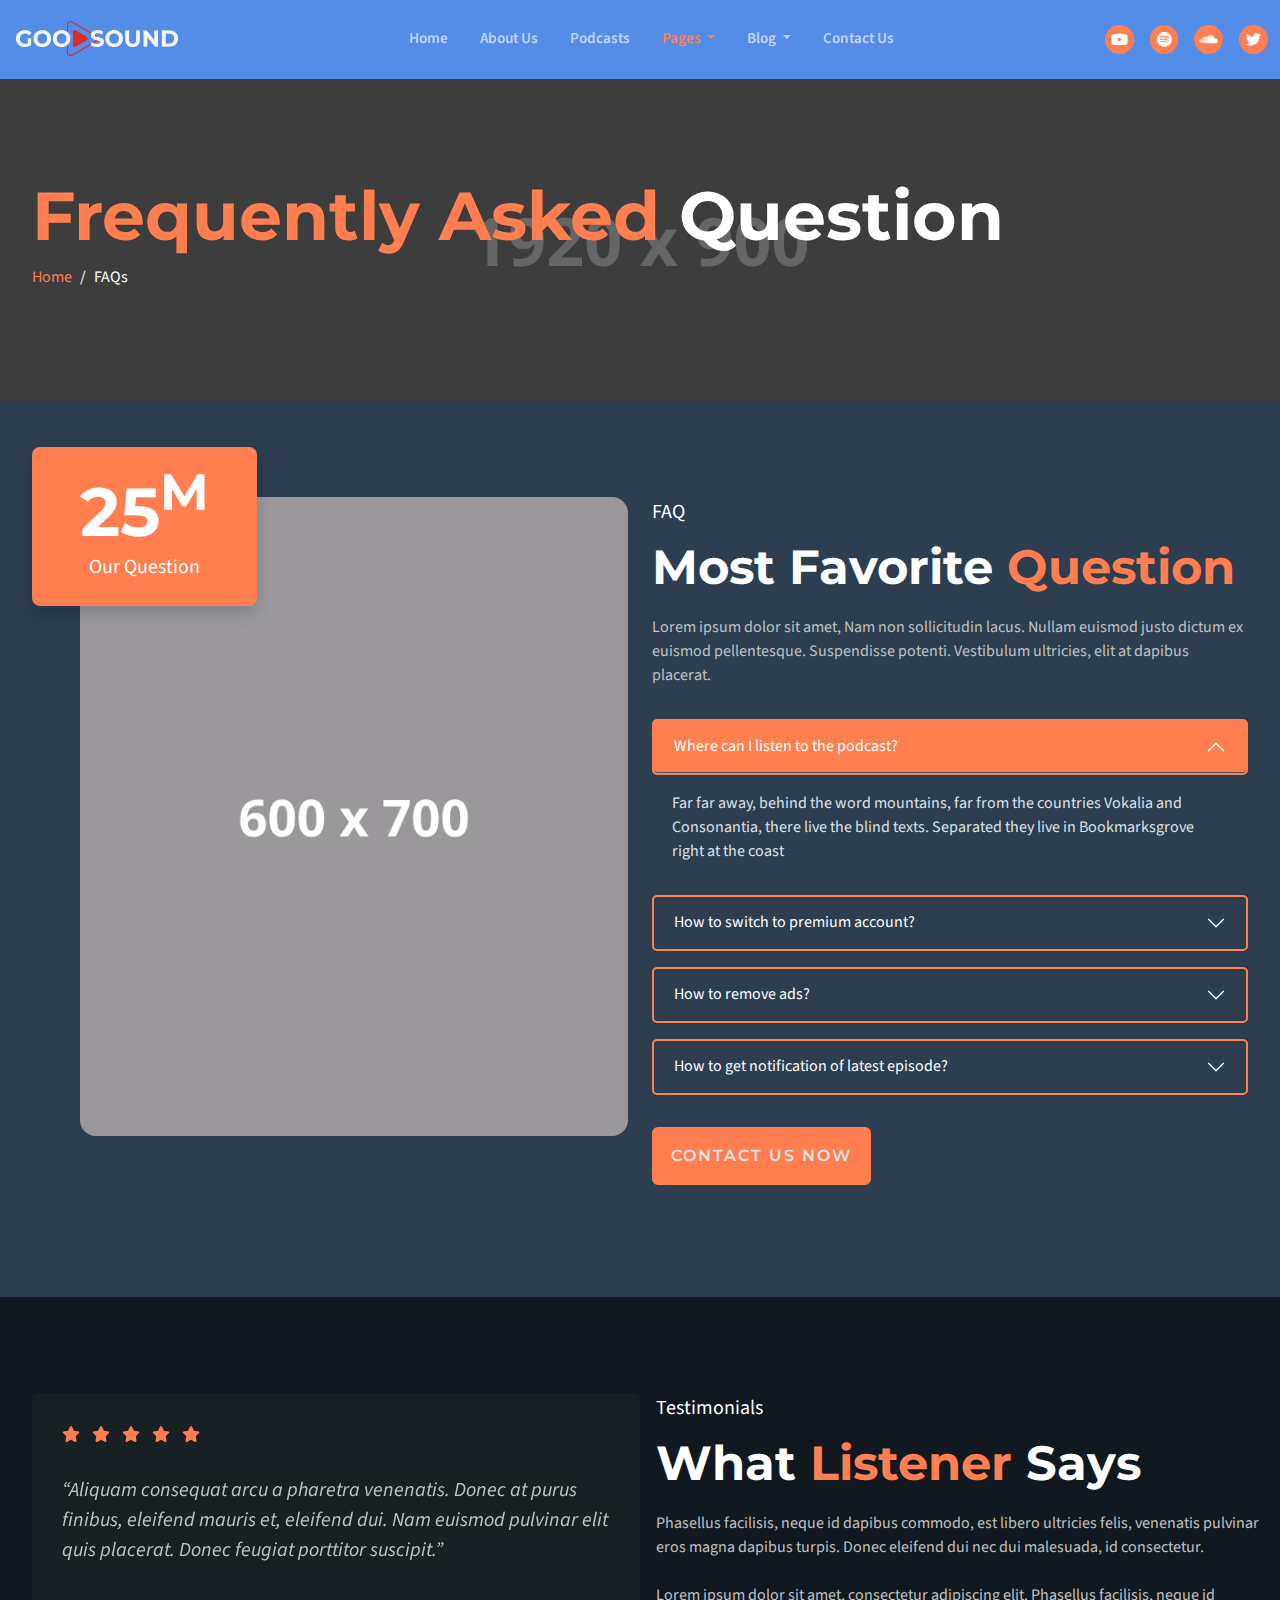
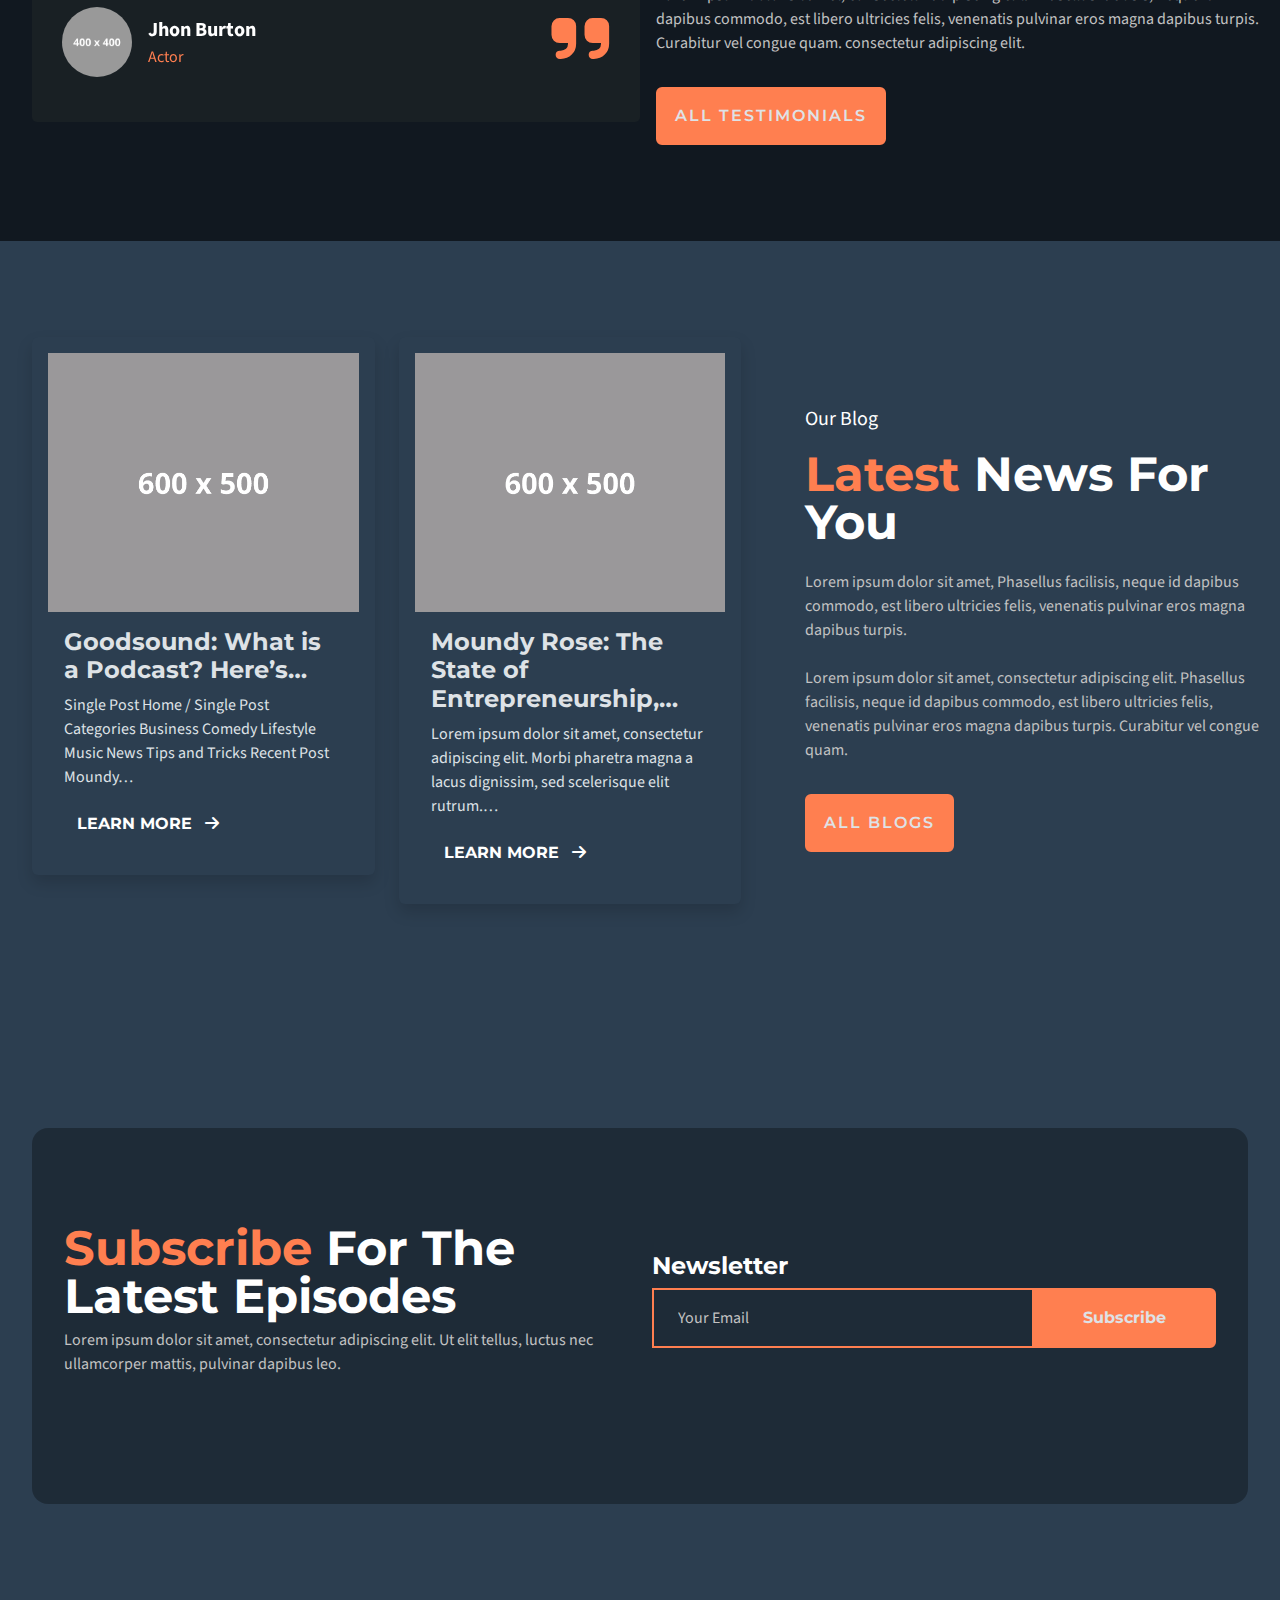
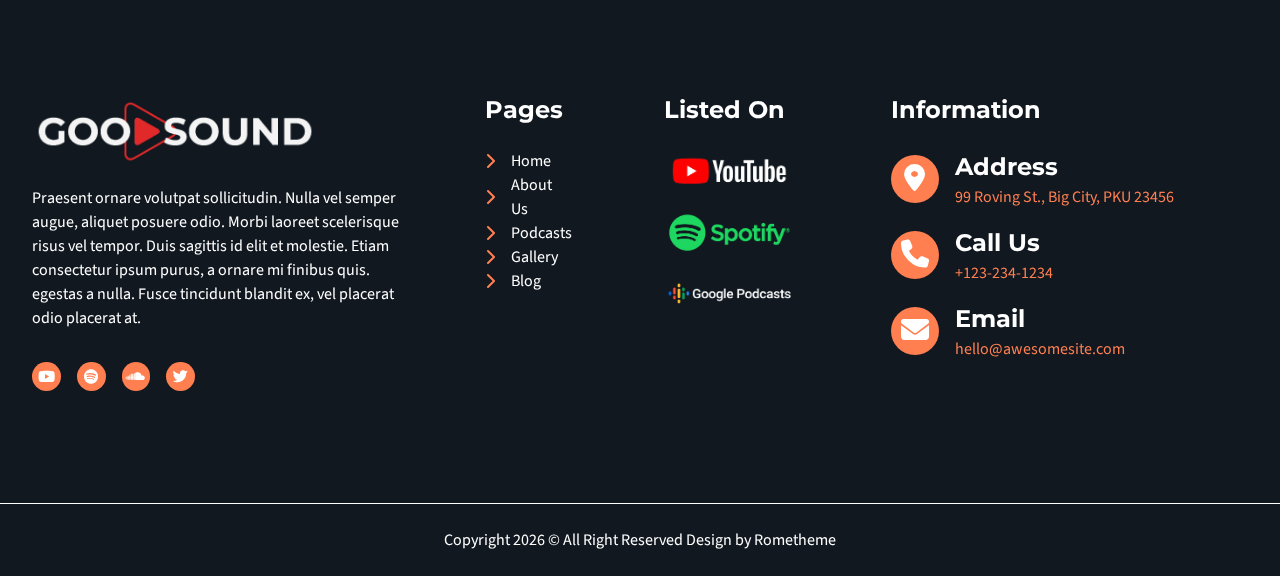
<file: HTML_TEMPLATE/faq.html>
<!DOCTYPE html>
<html lang="en" data-bs-theme="dark">

<head>
    <meta charset="UTF-8">
    <meta name="viewport" content="width=device-width, initial-scale=1.0">
    <link rel="stylesheet" href="css/style.css">
    <title>Goodsound - FAQs</title>
</head>

<body>
    <!-- Scripts -->
    <script src="js/vendor/bootstrap.bundle.min.js"></script>
    <script src="js/vendor/jquery.min.js"></script>
    <script src="js/vendor/swiper-bundle.min.js"></script>
    <script src="js/script.js"></script>
    <script src="js/swiper-script.js"></script>
    <script src="js/submit-form.js"></script>
    <script src="js/vendor/isotope.pkgd.min.js"></script>
    <script src="js/video_embedded.js"></script>

    <!-- HEADER -->
    <header class="bg-secondary-dark sticky-top">
        <div class="r-container">
            <nav class="navbar navbar-expand-lg">
                <div class="container-fluid">
                    <a class="navbar-brand" href="index.html">
                        <div class="logo-container">
                            <img src="image/logo.png" alt="logo" class="img-fluid">
                        </div>
                    </a>
                    <button class="navbar-toggler" type="button" data-bs-toggle="collapse"
                        data-bs-target="#navbarSupportedContent" aria-controls="navbarSupportedContent"
                        aria-expanded="false" aria-label="Toggle navigation">
                        <i class="fa-solid fa-bars-staggered"></i>
                    </button>
                    <div class="collapse navbar-collapse" id="navbarSupportedContent">
                        <ul class="navbar-nav mx-auto mb-2 mb-lg-0 gap-3">
                            <li class="nav-item">
                                <a class="nav-link" aria-current="page" href="index.html">Home</a>
                            </li>
                            <li class="nav-item">
                                <a class="nav-link" href="about_us.html">About Us</a>
                            </li>
                            <li class="nav-item">
                                <a class="nav-link" href="podcasts.html">Podcasts</a>
                            </li>
                            <li class="nav-item dropdown">
                                <a class="nav-link active dropdown-toggle" href="#" role="button"
                                    data-bs-toggle="dropdown" aria-expanded="false">
                                    Pages
                                </a>
                                <ul class="dropdown-menu">
                                    <li><a class="dropdown-item" href="team.html">Team</a></li>
                                    <li><a class="dropdown-item" href="gallery.html">Gallery</a></li>
                                    <li><a class="dropdown-item" href="pricing.html">Pricing</a></li>
                                    <li><a class="dropdown-item active" href="faq.html">FAQs</a></li>
                                    <li><a class="dropdown-item" href="404.html">404 Error</a></li>
                                </ul>
                            </li>
                            <li class="nav-item dropdown">
                                <a class="nav-link dropdown-toggle" href="#" role="button" data-bs-toggle="dropdown"
                                    aria-expanded="false">
                                    Blog
                                </a>
                                <ul class="dropdown-menu">
                                    <li><a class="dropdown-item" href="blog.html">Blog Post</a></li>
                                    <li><a class="dropdown-item" href="single_post.html">Single Post</a></li>
                                </ul>
                            </li>
                            <li class="nav-item">
                                <a class="nav-link" href="contact.html">Contact Us</a>
                            </li>
                        </ul>
                        <div class="social-container mb-lg-0 mb-3">
                            <a href="https://www.youtube.com" class="social-item">
                                <i class="fa-brands fa-youtube"></i>
                            </a>
                            <a href="https://www.spotify.com" class="social-item">
                                <i class="fa-brands fa-spotify"></i>
                            </a>
                            <a href="https://www.soundcloud.com" class="social-item">
                                <i class="fa-brands fa-soundcloud"></i>
                            </a>
                            <a href="https://www.twitter.com" class="social-item">
                                <i class="fa-brands fa-twitter"></i>
                            </a>
                        </div>
                    </div>
                </div>
            </nav>
        </div>
    </header>
    <!-- END HEADER -->

    <!-- MAIN CONTENT -->
    <main>
        <!-- BANNER -->
        <section class="section position-relative" style="background-image: url(image/dummy-img-1920x900.jpg);">
            <div class="image-overlay"></div>
            <div class="r-container  position-relative" style="z-index: 2;">
                <div class="d-flex flex-column">
                    <h2 class="font-1 fw-bold"><span class="accent-color">Frequently Asked </span>Question</h2>
                    <nav aria-label="breadcrumb">
                        <ol class="breadcrumb font-2">
                            <li class="breadcrumb-item"><a href="index.html">Home</a></li>
                            <li class="breadcrumb-item active" aria-current="page">FAQs</li>
                        </ol>
                    </nav>
                </div>
            </div>
        </section>

        <section class="section">
            <div class="r-container">
                <div class="row row-cols-1 row-cols-lg-2">
                    <div class="col mb-3">
                        <div class="position-relative">
                            <div class="position-absolute top-0 start-0 bg-accent-color px-5 py-4 rounded-3 shadow"
                                style="z-index: 3; margin-top: -50px;">
                                <div class="d-flex flex-column text-center">
                                    <h2 class="font-1 fw-bold m-0">25<sup>M</sup></h2>
                                    <p class="fs-5 m-0">Our Question</p>
                                </div>
                            </div>
                            <div class="position-relative ms-5">
                                <img src="image/dummy-img-600x700.jpg" alt="image" class="img-fluid w-100 rounded-4">
                            </div>
                        </div>
                    </div>
                    <div class="col mb-3">
                        <div class="d-flex flex-column gap-3">
                            <span class="fs-5">FAQ</span>
                            <h3 class="font-1 fw-bold lh-1">Most Favorite <span class="accent-color">Question</span>
                            </h3>
                            <p class="mx-auto text-gray" style="max-width: 768px;">Lorem ipsum dolor sit amet,
                                Nam non sollicitudin lacus. Nullam euismod justo dictum ex euismod pellentesque.
                                Suspendisse potenti. Vestibulum ultricies, elit at dapibus placerat.
                            </p>
                            <div class="accordion" id="accordionExample">
                                <div class="accordion-item">
                                    <h2 class="accordion-header">
                                        <button class="accordion-button" type="button" data-bs-toggle="collapse"
                                            data-bs-target="#faq1" aria-expanded="true" aria-controls="faq1">
                                            Where can I listen to the podcast?
                                        </button>
                                    </h2>
                                    <div id="faq1" class="accordion-collapse collapse show"
                                        data-bs-parent="#accordionExample">
                                        <div class="accordion-body">
                                            Far far away, behind the word mountains, far from the countries Vokalia and
                                            Consonantia, there live the blind texts. Separated they live in
                                            Bookmarksgrove right at the coast
                                        </div>
                                    </div>
                                </div>
                                <div class="accordion-item">
                                    <h2 class="accordion-header">
                                        <button class="accordion-button collapsed" type="button"
                                            data-bs-toggle="collapse" data-bs-target="#faq2" aria-expanded="false"
                                            aria-controls="faq2">
                                            How to switch to premium account?
                                        </button>
                                    </h2>
                                    <div id="faq2" class="accordion-collapse collapse"
                                        data-bs-parent="#accordionExample">
                                        <div class="accordion-body">
                                            Far far away, behind the word mountains, far from the countries Vokalia and
                                            Consonantia, there live the blind texts. Separated they live in
                                            Bookmarksgrove right at the coast
                                        </div>
                                    </div>
                                </div>
                                <div class="accordion-item">
                                    <h2 class="accordion-header">
                                        <button class="accordion-button collapsed" type="button"
                                            data-bs-toggle="collapse" data-bs-target="#faq3" aria-expanded="false"
                                            aria-controls="faq3">
                                            How to remove ads?
                                        </button>
                                    </h2>
                                    <div id="faq3" class="accordion-collapse collapse"
                                        data-bs-parent="#accordionExample">
                                        <div class="accordion-body">
                                            Far far away, behind the word mountains, far from the countries Vokalia and
                                            Consonantia, there live the blind texts. Separated they live in
                                            Bookmarksgrove right at the coast
                                        </div>
                                    </div>
                                </div>
                                <div class="accordion-item">
                                    <h2 class="accordion-header">
                                        <button class="accordion-button collapsed" type="button"
                                            data-bs-toggle="collapse" data-bs-target="#faq4" aria-expanded="false"
                                            aria-controls="faq4">
                                            How to get notification of latest episode?
                                        </button>
                                    </h2>
                                    <div id="faq4" class="accordion-collapse collapse"
                                        data-bs-parent="#accordionExample">
                                        <div class="accordion-body">
                                            Far far away, behind the word mountains, far from the countries Vokalia and
                                            Consonantia, there live the blind texts. Separated they live in
                                            Bookmarksgrove right at the coast
                                        </div>
                                    </div>
                                </div>
                            </div>
                            <div>
                                <a href="" class="btn button font-1 ls-2">CONTACT US NOW
                                </a>
                            </div>
                        </div>
                    </div>
                </div>
            </div>
        </section>

        <!-- TESTIMONIAL -->
        <section class="section position-relative bg-attach-fixed"
            style="background-image: url(image/dummy-img-1920x900.jpg);">
            <div class="image-overlay"></div>
            <div class="r-container  position-relative" style="z-index: 2;">
                <div class="d-flex flex-lg-row flex-column-reverse gap-3">
                    <div class="col col-lg-6">
                        <div class="overflow-hidden">
                            <!-- Slider main container -->
                            <div class="swiper">
                                <!-- Additional required wrapper -->
                                <div class="swiper-wrapper">
                                    <!-- Slides -->
                                    <div class="swiper-slide">
                                        <div class="testimonial-container">
                                            <ul class="rating">
                                                <li><i class="fa-solid fa-star"></i></li>
                                                <li><i class="fa-solid fa-star"></i></li>
                                                <li><i class="fa-solid fa-star"></i></li>
                                                <li><i class="fa-solid fa-star"></i></li>
                                                <li><i class="fa-solid fa-star"></i></li>
                                            </ul>
                                            <p class="fst-italic text-gray fs-5 m-0">
                                                “Aliquam consequat arcu a pharetra venenatis. Donec at purus finibus,
                                                eleifend mauris et, eleifend dui. Nam euismod pulvinar elit quis
                                                placerat. Donec feugiat porttitor suscipit.”
                                            </p>
                                            <div class="d-flex flex-row justify-content-between">
                                                <div class="d-flex flex-row align-items-center gap-3">
                                                    <img src="image/dummy-img-400x400.jpg" alt="testimonials"
                                                        class="img-fluid rounded-circle" width="70">
                                                    <div>
                                                        <p class="fs-5 m-0 fw-bold">Jhon Burton</p>
                                                        <p class="accent-color m-0">Actor</p>
                                                    </div>
                                                </div>
                                                <div>
                                                    <span class="fs-very-large accent-color"><i
                                                            class="fa-solid fa-quote-right"></i></span>
                                                </div>
                                            </div>
                                        </div>
                                    </div>
                                    <div class="swiper-slide">
                                        <div class="testimonial-container">
                                            <ul class="rating">
                                                <li><i class="fa-solid fa-star"></i></li>
                                                <li><i class="fa-solid fa-star"></i></li>
                                                <li><i class="fa-solid fa-star"></i></li>
                                                <li><i class="fa-solid fa-star"></i></li>
                                                <li><i class="fa-solid fa-star"></i></li>
                                            </ul>
                                            <p class="fst-italic text-gray fs-5 m-0">
                                                “Aliquam consequat arcu a pharetra venenatis. Donec at purus finibus,
                                                eleifend mauris et, eleifend dui. Nam euismod pulvinar elit quis
                                                placerat. Donec feugiat porttitor suscipit.”
                                            </p>
                                            <div class="d-flex flex-row justify-content-between">
                                                <div class="d-flex flex-row align-items-center gap-3">
                                                    <img src="image/dummy-img-400x400.jpg" alt="testimonials"
                                                        class="img-fluid rounded-circle" width="70">
                                                    <div>
                                                        <p class="fs-5 m-0 fw-bold">Danilla</p>
                                                        <p class="accent-color m-0">Musician</p>
                                                    </div>
                                                </div>
                                                <div>
                                                    <span class="fs-very-large accent-color"><i
                                                            class="fa-solid fa-quote-right"></i></span>
                                                </div>
                                            </div>
                                        </div>
                                    </div>
                                    <div class="swiper-slide">
                                        <div class="testimonial-container">
                                            <ul class="rating">
                                                <li><i class="fa-solid fa-star"></i></li>
                                                <li><i class="fa-solid fa-star"></i></li>
                                                <li><i class="fa-solid fa-star"></i></li>
                                                <li><i class="fa-solid fa-star"></i></li>
                                                <li><i class="fa-solid fa-star"></i></li>
                                            </ul>
                                            <p class="fst-italic text-gray fs-5 m-0">
                                                “Aliquam consequat arcu a pharetra venenatis. Donec at purus finibus,
                                                eleifend mauris et, eleifend dui. Nam euismod pulvinar elit quis
                                                placerat. Donec feugiat porttitor suscipit.”
                                            </p>
                                            <div class="d-flex flex-row justify-content-between">
                                                <div class="d-flex flex-row align-items-center gap-3">
                                                    <img src="image/dummy-img-400x400.jpg" alt="testimonials"
                                                        class="img-fluid rounded-circle" width="70">
                                                    <div>
                                                        <p class="fs-5 m-0 fw-bold">Jenny</p>
                                                        <p class="accent-color m-0">Blogger</p>
                                                    </div>
                                                </div>
                                                <div>
                                                    <span class="fs-very-large accent-color"><i
                                                            class="fa-solid fa-quote-right"></i></span>
                                                </div>
                                            </div>
                                        </div>
                                    </div>
                                </div>
                            </div>
                        </div>
                    </div>
                    <div class="col col-lg-6">
                        <div class="d-flex flex-column gap-3">
                            <span class="fs-5">Testimonials</span>
                            <h3 class="font-1 fw-bold lh-1">What <span class="accent-color">Listener</span> Says</h3>
                            <p class="text-gray">
                                Phasellus facilisis, neque id dapibus commodo, est libero ultricies felis, venenatis
                                pulvinar eros magna dapibus turpis. Donec eleifend dui nec dui malesuada, id
                                consectetur.
                                <br><br>
                                Lorem ipsum dolor sit amet, consectetur adipiscing elit. Phasellus facilisis, neque id
                                dapibus commodo, est libero ultricies felis, venenatis pulvinar eros magna dapibus
                                turpis. Curabitur vel congue quam. consectetur adipiscing elit.
                            </p>
                            <div>
                                <a href="" class="btn button font-1 ls-2">ALL TESTIMONIALS
                                </a>
                            </div>
                        </div>
                    </div>
                </div>
            </div>
        </section>

        <!-- Our Blog -->
        <section class="section">
            <div class="r-container">
                <div class="d-flex flex-lg-row flex-column-reverse gap-3">
                    <div class="col col-lg-7 mb-3">
                        <div class="row row-cols-1 row-cols-lg-2">
                            <div class="col mb-3">
                                <div class="card border-0 bg-secondary-color p-3 shadow">
                                    <img src="image/dummy-img-600x500.jpg" class="img-fluid" alt="image">
                                    <div class="card-body">
                                        <h5 class="font-1 fw-bold ">Goodsound: What is a Podcast? Here’s…</h5>
                                        <p class="card-text">Single Post Home / Single Post Categories Business Comedy
                                            Lifestyle Music News Tips and Tricks Recent Post Moundy…</p>
                                        <a href="#" class="btn link font-1 fw-bold">LEARN MORE <i
                                                class="fa-solid fa-arrow-right ms-2"></i></a>
                                    </div>
                                </div>
                            </div>
                            <div class="col mb-3">
                                <div class="card border-0 bg-secondary-color p-3 shadow">
                                    <img src="image/dummy-img-600x500.jpg" class="img-fluid" alt="image">
                                    <div class="card-body">
                                        <h5 class="font-1 fw-bold ">Moundy Rose: The State of Entrepreneurship,…</h5>
                                        <p class="card-text">Lorem ipsum dolor sit amet, consectetur adipiscing elit.
                                            Morbi pharetra magna a lacus dignissim, sed scelerisque elit rutrum.…</p>
                                        <a href="#" class="btn link font-1 fw-bold">LEARN MORE <i
                                                class="fa-solid fa-arrow-right ms-2"></i></a>
                                    </div>
                                </div>
                            </div>
                        </div>
                    </div>
                    <div class="col col-lg-5 ps-lg-5 mb-3">
                        <div class="d-flex flex-column h-100 justify-content-center gap-3">
                            <span class="fs-5">Our Blog</span>
                            <h3 class="font-1 fw-bold lh-1"><span class="accent-color">Latest</span> News For You</h3>
                            <p class="mx-auto text-gray" style="max-width: 768px;">Lorem ipsum dolor sit amet,
                                Phasellus facilisis, neque id dapibus commodo, est libero ultricies felis, venenatis
                                pulvinar eros magna dapibus turpis.
                                <br><br>
                                Lorem ipsum dolor sit amet, consectetur adipiscing elit. Phasellus facilisis, neque id
                                dapibus commodo, est libero ultricies felis, venenatis pulvinar eros magna dapibus
                                turpis. Curabitur vel congue quam.
                            </p>
                            <div>
                                <a href="" class="btn button font-1 ls-2">ALL BLOGS
                                </a>
                            </div>
                        </div>
                    </div>
                </div>
            </div>
        </section>

        <!-- Subscribe -->
        <section class="section">
            <div class="r-container">
                <div class="section position-relative rounded-4 overflow-hidden bg-attach-fixed"
                    style="background-image: url(image/dummy-img-1920x900.jpg);">
                    <div class="image-overlay-2"></div>
                    <div class="row row-cols-1 row-cols-lg-2 position-relative" style="z-index: 2;">
                        <div class="col  mb-3">
                            <h3 class="font-1 fw-bold lh-1"><span class="accent-color">Subscribe</span> For The Latest
                                Episodes</h3>
                            <p class="text-gray">
                                Lorem ipsum dolor sit amet, consectetur adipiscing elit. Ut elit tellus, luctus nec
                                ullamcorper mattis, pulvinar dapibus leo.
                            </p>
                        </div>
                        <div class="col  mb-3">
                            <div class="d-flex h-100 flex-column justify-content-center">
                                <h5 class="font-1 fw-bold">Newsletter</h5>
                                <form class="w-100 form needs-validation">
                                    <input type="text" name="action" value="subscribe" hidden>
                                    <div class="input-group mb-3">
                                        <input type="email" name="email" class="form-control py-3 px-4 form-white"
                                            placeholder="Your Email" aria-label="Recipient's username"
                                            aria-describedby="button-addon2" required>
                                        <button class="btn button btn_submit-subscribe font-1  fw-bold px-5"
                                            type="submit" id="button-addon2">Subscribe</button>
                                    </div>
                                </form>
                            </div>
                            <div class="toast-container position-fixed bottom-0 end-0 p-3">
                                <div id="liveToast" class="toast success_msg_subscribe bg-dark-transparent text-white"
                                    role="alert" aria-live="assertive" aria-atomic="true">
                                    <div class="d-flex">
                                        <div class="toast-body">
                                            Your Subscribe Send Successfully!.
                                        </div>
                                        <button type="button" class="btn me-2 m-auto text-white" data-bs-dismiss="toast"
                                            aria-label="Close">
                                            <i class="fa-solid fa-xmark"></i>
                                        </button>
                                    </div>
                                </div>
                            </div>
                        </div>
                    </div>
                </div>
            </div>
        </section>

    </main>

    <!-- FOOTER -->
    <footer>
        <div class="position-relative bg-attach-fixed" style="background-image: url(image/dummy-img-1920x900.jpg);">
            <div class="image-overlay"></div>
            <div class="r-container position-relative" style="z-index: 2;">
                <div class="section border-bottom border-white">
                    <div class="row row-cols-1 row-cols-lg-2 w-100">
                        <div class="col col-lg-4 mb-3">
                            <div class="d-flex flex-column gap-3">
                                <img src="image/logo.png" alt="logo" class="img-fluid w-75">
                                <p>
                                    Praesent ornare volutpat sollicitudin. Nulla vel semper augue, aliquet posuere odio.
                                    Morbi laoreet scelerisque risus vel tempor. Duis sagittis id elit et molestie. Etiam
                                    consectetur ipsum purus, a ornare mi finibus quis. egestas a nulla. Fusce tincidunt
                                    blandit ex, vel placerat odio placerat at.
                                </p>
                                <div class="social-container mb-lg-0 mb-3">
                                    <a href="https://www.youtube.com" class="social-item">
                                        <i class="fa-brands fa-youtube"></i>
                                    </a>
                                    <a href="https://www.spotify.com" class="social-item">
                                        <i class="fa-brands fa-spotify"></i>
                                    </a>
                                    <a href="https://www.soundcloud.com" class="social-item">
                                        <i class="fa-brands fa-soundcloud"></i>
                                    </a>
                                    <a href="https://www.twitter.com" class="social-item">
                                        <i class="fa-brands fa-twitter"></i>
                                    </a>
                                </div>
                            </div>
                        </div>
                        <div class="col col-lg-8 mb-3">
                            <div class="row row-cols-1 row-cols-lg-3 justify-content-center">
                                <div class="col col-lg-3 mb-3">
                                    <div class="d-flex flex-column gap-3 px-4 px-lg-5">
                                        <h5 class="font-1 fw-bold">Pages</h5>
                                        <ul class="list">
                                            <li class="d-flex flex-row align-items-center gap-3">
                                                <i class="fa-solid fa-chevron-right accent-color"></i>
                                                <a href="" class="link-white">Home</a>
                                            </li>
                                            <li class="d-flex flex-row align-items-center gap-3">
                                                <i class="fa-solid fa-chevron-right accent-color"></i>
                                                <a href="" class="link-white">About Us</a>
                                            </li>
                                            <li class="d-flex flex-row align-items-center gap-3">
                                                <i class="fa-solid fa-chevron-right accent-color"></i>
                                                <a href="" class="link-white">Podcasts</a>
                                            </li>
                                            <li class="d-flex flex-row align-items-center gap-3">
                                                <i class="fa-solid fa-chevron-right accent-color"></i>
                                                <a href="" class="link-white">Gallery</a>
                                            </li>
                                            <li class="d-flex flex-row align-items-center gap-3">
                                                <i class="fa-solid fa-chevron-right accent-color"></i>
                                                <a href="" class="link-white">Blog</a>
                                            </li>
                                        </ul>
                                    </div>
                                </div>
                                <div class="col col-lg-3 mb-3">
                                    <div class="d-flex flex-column gap-3 px-4">
                                        <h5 class="font-1 fw-bold">Listed On</h5>
                                        <img src="image/youtube.png" alt="youtube" class="img-fluid">
                                        <img src="image/spotify.png" alt="spotify" class="img-fluid">
                                        <img src="image/google_podcast.png" alt="google podcast" class="img-fluid">
                                    </div>
                                </div>
                                <div class="col col-lg-6 mb-3">
                                    <div class="d-flex flex-column gap-3 px-5">
                                        <h5 class="font-1 fw-bold">Information</h5>
                                        <div class="d-flex flex-column gap-3">
                                            <div class="d-flex flex-row gap-3 align-items-center">
                                                <div class="rounded-circle bg-accent-color d-flex align-items-center justify-content-center"
                                                    style="width: 3rem; height: 3rem;">
                                                    <span class="text-white fs-3"><i
                                                            class="fa-solid fa-location-dot"></i></span>
                                                </div>
                                                <div class="d-flex flex-column">
                                                    <span class="fs-4 font-1 fw-bold">
                                                        Address</span>
                                                    <span class="accent-color">99 Roving St., Big City, PKU 23456</span>
                                                </div>
                                            </div>
                                            <div class="d-flex flex-row gap-3 align-items-center">
                                                <div class="rounded-circle bg-accent-color d-flex align-items-center justify-content-center"
                                                    style="width: 3rem; height: 3rem;">
                                                    <span class="text-white fs-3"><i
                                                            class="fa-solid fa-phone"></i></span>
                                                </div>
                                                <div class="d-flex flex-column">
                                                    <span class="fs-4 font-1 fw-bold">Call Us</span>
                                                    <span class="accent-color">+123-234-1234</span>
                                                </div>
                                            </div>
                                            <div class="d-flex flex-row gap-3 align-items-center">
                                                <div class="rounded-circle bg-accent-color d-flex align-items-center justify-content-center"
                                                    style="width: 3rem; height: 3rem;">
                                                    <span class="text-white fs-3"><i
                                                            class="fa-solid fa-envelope"></i></span>
                                                </div>
                                                <div class="d-flex flex-column">
                                                    <span class="fs-4 font-1 fw-bold">Email</span>
                                                    <span class="accent-color">hello@awesomesite.com</span>
                                                </div>
                                            </div>
                                        </div>
                                    </div>
                                </div>
                            </div>
                        </div>
                    </div>
                </div>
                <div class="py-4 text-center">
                    <p class="m-0">
                        Copyright
                        <script>document.write(new Date().getFullYear());</script> © All Right Reserved Design by
                        Rometheme
                    </p>
                </div>
            </div>
        </div>
    </footer>

    <script src="js/vendor/fslightbox.js"></script>
</body>

</html>
</file>
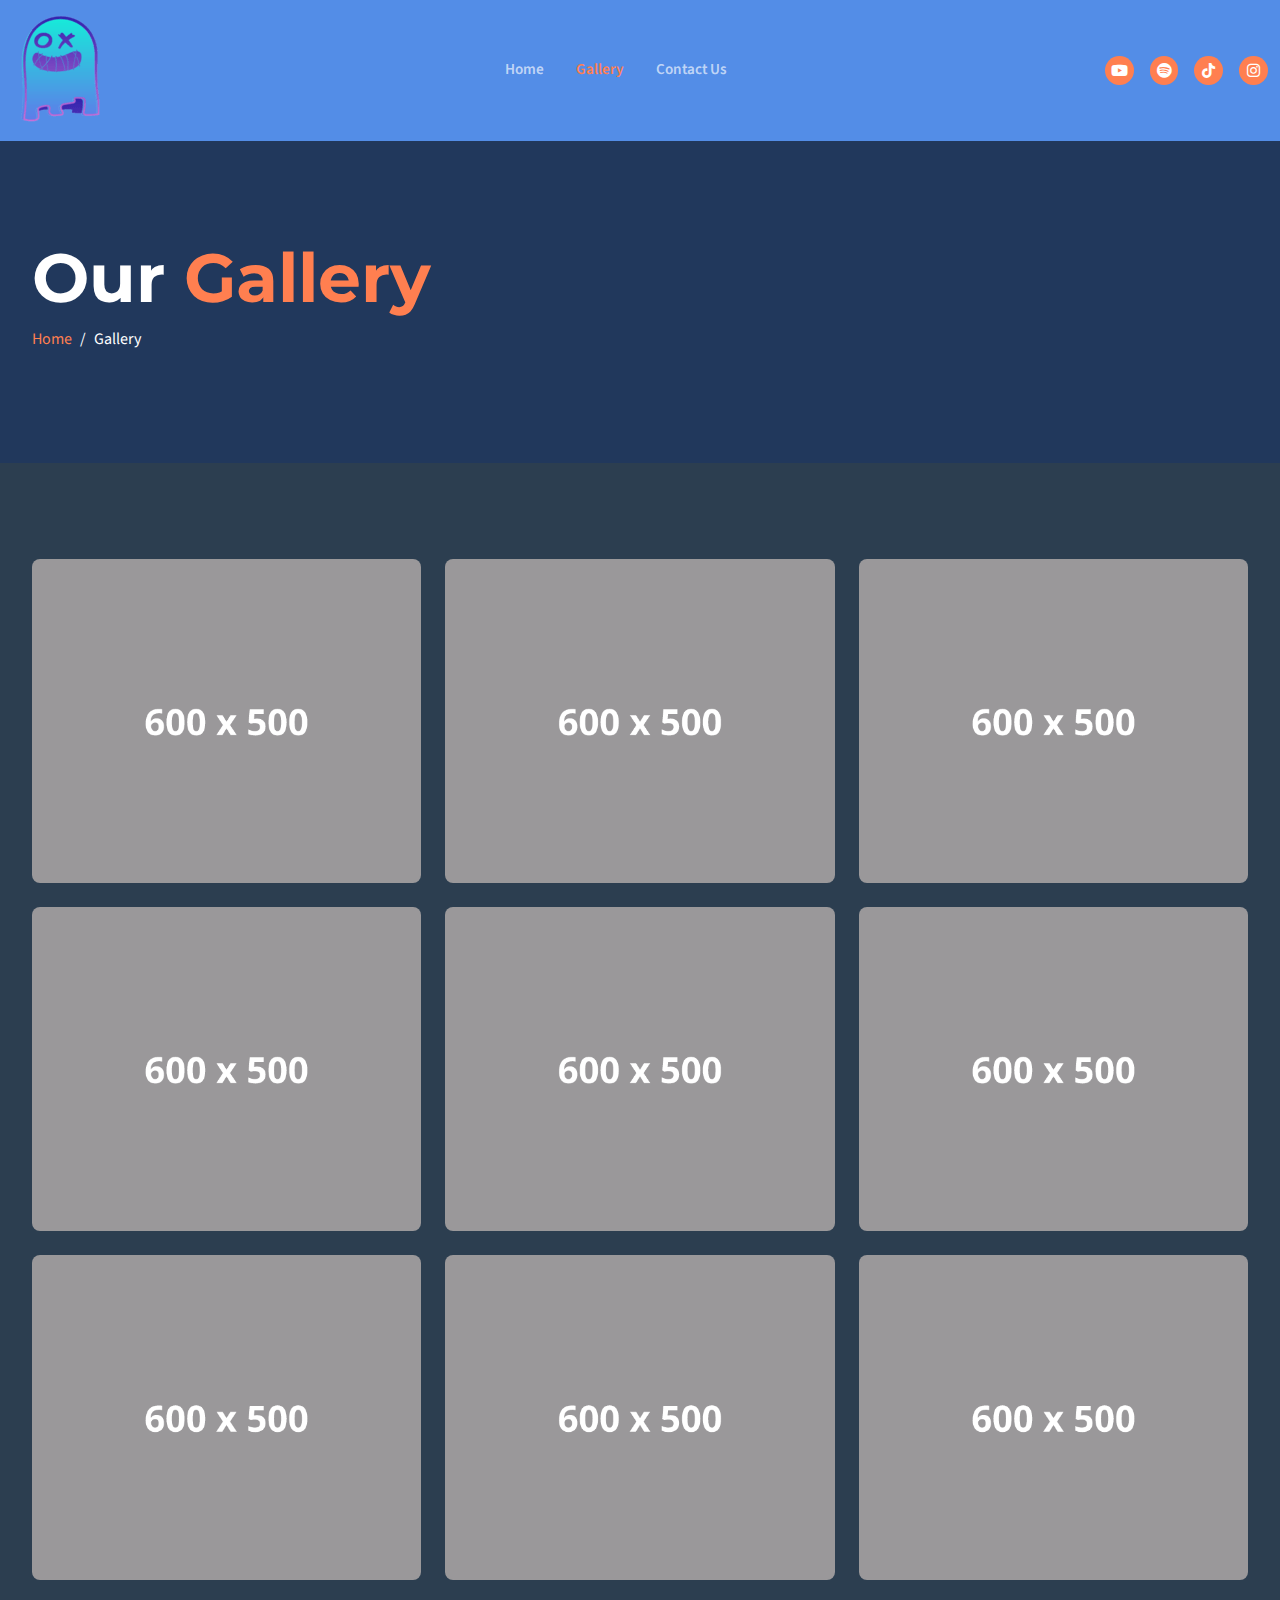
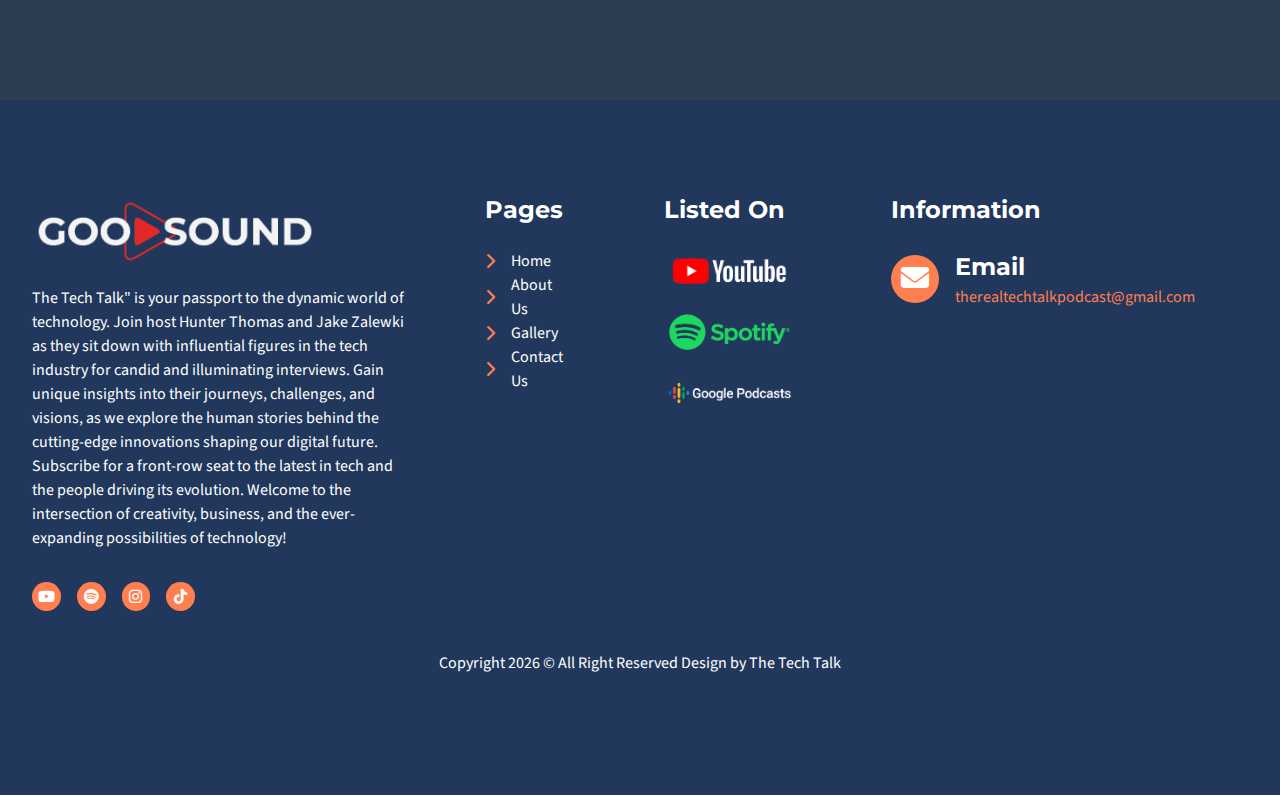
<file: HTML_TEMPLATE/gallery.html>
<!DOCTYPE html>
<html lang="en" data-bs-theme="dark">

<head>
    <meta charset="UTF-8">
    <meta name="viewport" content="width=device-width, initial-scale=1.0">
    <link rel="stylesheet" href="css/style.css">
    <title>The Tech Talk - Gallery</title>
</head>

<body>
    <!-- Scripts -->
    <script src="js/vendor/bootstrap.bundle.min.js"></script>
    <script src="js/vendor/jquery.min.js"></script>
    <script src="js/vendor/swiper-bundle.min.js"></script>
    <script src="js/script.js"></script>
    <script src="js/swiper-script.js"></script>
    <script src="js/submit-form.js"></script>
    <script src="js/vendor/isotope.pkgd.min.js"></script>
    <script src="js/video_embedded.js"></script>

     <!-- HEADER -->
     <header class="bg-secondary-dark sticky-top">
        <div class="r-container">
            <nav class="navbar navbar-expand-lg">
                <div class="container-fluid">
                    <a class="navbar-brand" href="index.html">
                        <div class="logo-container">
                            <img src="image/ghost.png" alt="logo" class="img-fluid">
                        </div>
                    </a>
                    <button class="navbar-toggler" type="button" data-bs-toggle="collapse"
                        data-bs-target="#navbarSupportedContent" aria-controls="navbarSupportedContent"
                        aria-expanded="false" aria-label="Toggle navigation">
                        <i class="fa-solid fa-bars-staggered"></i>
                    </button>
                    <div class="collapse navbar-collapse" id="navbarSupportedContent">
                        <ul class="navbar-nav mx-auto mb-2 mb-lg-0 gap-3">
                            <li class="nav-item">
                                <a class="nav-link" aria-current="page" href="index.html">Home</a>
                            </li>
                            <!-- <li class="nav-item">
                                <a class="nav-link" href="about_us.html">About Us</a>
                            </li> -->
                            <li class="nav-item">
                                <a class="nav-link active" href="gallery.html">Gallery</a>
                            </li>
                            <!-- <li class="nav-item dropdown">
                                <a class="nav-link dropdown-toggle" href="#" role="button" data-bs-toggle="dropdown"
                                    aria-expanded="false">
                                    Pages
                                </a>
                                <ul class="dropdown-menu">
                                    <li><a class="dropdown-item" href="team.html">Team</a></li>
                                    <li><a class="dropdown-item" href="gallery.html">Gallery</a></li>
                                    <li><a class="dropdown-item" href="pricing.html">Pricing</a></li>
                                    <li><a class="dropdown-item" href="faq.html">FAQs</a></li>
                                    <li><a class="dropdown-item" href="404.html">404 Error</a></li>
                                </ul>
                            </li> -->
                            <!-- <li class="nav-item dropdown">
                                <a class="nav-link dropdown-toggle" href="#" role="button" data-bs-toggle="dropdown"
                                    aria-expanded="false">
                                    Blog
                                </a>
                                <ul class="dropdown-menu">
                                    <li><a class="dropdown-item" href="blog.html">Blog Post</a></li>
                                    <li><a class="dropdown-item" href="single_post.html">Single Post</a></li>
                                </ul>
                            </li> -->
                            <li class="nav-item">
                                <a class="nav-link" href="contact.html">Contact Us</a>
                            </li>
                        </ul>
                        <div class="social-container mb-lg-0 mb-3">
                            <a href="https://www.youtube.com/channel/UCCI83OaZdnp9LD1wbDJf-mg" class="social-item">
                                <i class="fa-brands fa-youtube"></i>
                            </a>
                            <a href="podcasters.spotify.com/pod/show/the-tech-talk" class="social-item">
                                <i class="fa-brands fa-spotify"></i>
                            </a>
                            <a href="https://www.tiktok.com/@the_tech_talk" class="social-item">
                                <i class="fa-brands fa-tiktok"></i>
                            </a>
                            <a href="instagram.com/the_real_tech_talk" class="social-item">
                                <i class="fa-brands fa-instagram"></i>
                            </a>
                        </div>
                    </div>
                </div>
            </nav>
        </div>
    </header>
    <!-- END HEADER -->

    <!-- MAIN CONTENT -->
    <main>
        <!-- BANNER -->
        <section class="section position-relative" style="background-image: url(image/bdfooter.png);">
            <div class="image-overlay"></div>
            <div class="r-container  position-relative" style="z-index: 2;">
                <div class="d-flex flex-column">
                    <h2 class="font-1 fw-bold">Our <span class="accent-color">Gallery</span></h2>
                    <nav aria-label="breadcrumb">
                        <ol class="breadcrumb font-2">
                            <li class="breadcrumb-item"><a href="index.html">Home</a></li>
                            <li class="breadcrumb-item active" aria-current="page">Gallery</li>
                        </ol>
                    </nav>
                </div>
            </div>
        </section>

        <div class="section">
            <div class="r-container">
                <div class="row row-cols-1 row-cols-lg-3">
                    <div class="col mb-4">
                        <a href="image/dummy-img-600x500.jpg" data-fslightbox="gallery">
                            <img src="image/dummy-img-600x500.jpg" alt="image" class="img-fluid rounded-3">
                        </a>
                    </div>
                    <div class="col mb-4">
                        <a href="image/dummy-img-600x500.jpg" data-fslightbox="gallery">
                            <img src="image/dummy-img-600x500.jpg" alt="image" class="img-fluid rounded-3">
                        </a>
                    </div>
                    <div class="col mb-4">
                        <a href="image/dummy-img-600x500.jpg" data-fslightbox="gallery">
                            <img src="image/dummy-img-600x500.jpg" alt="image" class="img-fluid rounded-3">
                        </a>
                    </div>
                    <div class="col mb-4">
                        <a href="image/dummy-img-600x500.jpg" data-fslightbox="gallery">
                            <img src="image/dummy-img-600x500.jpg" alt="image" class="img-fluid rounded-3">
                        </a>
                    </div>
                    <div class="col mb-4">
                        <a href="image/dummy-img-600x500.jpg" data-fslightbox="gallery">
                            <img src="image/dummy-img-600x500.jpg" alt="image" class="img-fluid rounded-3">
                        </a>
                    </div>
                    <div class="col mb-4">
                        <a href="image/dummy-img-600x500.jpg" data-fslightbox="gallery">
                            <img src="image/dummy-img-600x500.jpg" alt="image" class="img-fluid rounded-3">
                        </a>
                    </div>
                    <div class="col mb-4">
                        <a href="image/dummy-img-600x500.jpg" data-fslightbox="gallery">
                            <img src="image/dummy-img-600x500.jpg" alt="image" class="img-fluid rounded-3">
                        </a>
                    </div>
                    <div class="col mb-4">
                        <a href="image/dummy-img-600x500.jpg" data-fslightbox="gallery">
                            <img src="image/dummy-img-600x500.jpg" alt="image" class="img-fluid rounded-3">
                        </a>
                    </div>
                    <div class="col mb-4">
                        <a href="image/dummy-img-600x500.jpg" data-fslightbox="gallery">
                            <img src="image/dummy-img-600x500.jpg" alt="image" class="img-fluid rounded-3">
                        </a>
                    </div>
                </div>
            </div>
        </div>

        <!-- Most Favorite Podcast -->

        <!-- <section class="section">
            <div class="r-container">
                <div class="d-flex flex-column gap-3 text-center">
                    <h3 class="font-1 fw-bold">Most <span class="accent-color">Favorite</span> Podcast</h3>
                    <p class="mx-auto text-gray" style="max-width: 768px;">Lorem ipsum dolor sit amet, consectetur
                        adipiscing
                        elit. Morbi pharetra magna a lacus dignissim, sed scelerisque elit rutrum. Nam a pulvinar
                        sapien, a placerat arcu. Nam condimentum orci et semper rutrum.</p>
                    <div class="row row-cols-1 row-cols-lg-3 w-100 text-start">
                        <div class="col  mb-3">
                            <div class="d-flex flex-column gap-3 h-100">
                                <div class="position-relative h-100">
                                    <div class="image-overlay-2"></div>
                                    <div class="position-absolute start-0 top-0 w-100 h-100" style="z-index: 2;">
                                        <div class="d-flex justify-content-center align-items-center h-100">
                                            <button type="button" class="btn request-loader" data-bs-toggle="modal"
                                                data-bs-target="#modal-1">
                                                <i class="fa-solid fa-play ms-1"></i>
                                            </button>
                                        </div>
                                    </div>
                                    <img src="image/dummy-img-600x400.jpg" alt="image" class="img-fluid rounded-3">
                                </div>
                                <div class="d-flex flex-row gap-5">
                                    <div class="d-flex flex-row align-items-center gap-2">
                                        <i class="fa-regular fa-clock accent-color"></i>
                                        1hr 24m
                                    </div>
                                    <div class="d-flex flex-row align-items-center gap-2">
                                        <i class="fa-solid fa-calendar-days accent-color"></i>
                                        13 October 2023
                                    </div>
                                </div>
                                <h5 class="font-1 fw-bold lh-1">Bryan Knoxville: How to Live a Life Full of Music | E106
                                </h5>
                            </div>
                            <div class="modal fade bg-overlay" id="modal-1" tabindex="-1" aria-hidden="true">
                                <div class="modal-dialog modal-dialog-centered modal-lg">
                                    <div class="modal-content bg-dark-color">
                                        <iframe class="ifr-video"
                                            src="https://www.youtube.com/embed/FK2RaJ1EfA8?autoplay=1"></iframe>
                                    </div>
                                </div>
                            </div>
                        </div>
                        <div class="col  mb-3">
                            <div class="d-flex flex-column gap-3 h-100">
                                <div class="position-relative h-100">
                                    <div class="image-overlay-2"></div>
                                    <div class="position-absolute start-0 top-0 w-100 h-100" style="z-index: 2;">
                                        <div class="d-flex justify-content-center align-items-center h-100">
                                            <button type="button" class="btn request-loader" data-bs-toggle="modal"
                                                data-bs-target="#modal-2">
                                                <i class="fa-solid fa-play ms-1"></i>
                                            </button>
                                        </div>
                                    </div>
                                    <img src="image/dummy-img-600x400.jpg" alt="image" class="img-fluid rounded-3">
                                </div>
                                <div class="d-flex flex-row gap-5">
                                    <div class="d-flex flex-row align-items-center gap-2">
                                        <i class="fa-regular fa-clock accent-color"></i>
                                        0hr 58m
                                    </div>
                                    <div class="d-flex flex-row align-items-center gap-2">
                                        <i class="fa-solid fa-calendar-days accent-color"></i>
                                        13 October 2023
                                    </div>
                                </div>
                                <h5 class="font-1 fw-bold lh-1">Bryan Knoxville: How to Live a Life Full of Music | E107
                                </h5>
                            </div>
                            <div class="modal fade bg-overlay" id="modal-2" tabindex="-1" aria-hidden="true">
                                <div class="modal-dialog modal-dialog-centered modal-lg">
                                    <div class="modal-content bg-dark-color">
                                        <iframe class="ifr-video"
                                            src="https://www.youtube.com/embed/FK2RaJ1EfA8?autoplay=1"></iframe>
                                    </div>
                                </div>
                            </div>
                        </div>
                        <div class="col  mb-3">
                            <div class="d-flex flex-column gap-3 h-100">
                                <div class="position-relative h-100">
                                    <div class="image-overlay-2"></div>
                                    <div class="position-absolute start-0 top-0 w-100 h-100" style="z-index: 2;">
                                        <div class="d-flex justify-content-center align-items-center h-100">
                                            <button type="button" class="btn request-loader" data-bs-toggle="modal"
                                                data-bs-target="#modal-3">
                                                <i class="fa-solid fa-play ms-1"></i>
                                            </button>
                                        </div>
                                    </div>
                                    <img src="image/dummy-img-600x400.jpg" alt="image" class="img-fluid rounded-3">
                                </div>
                                <div class="d-flex flex-row gap-5">
                                    <div class="d-flex flex-row align-items-center gap-2">
                                        <i class="fa-regular fa-clock accent-color"></i>
                                        0hr 48m
                                    </div>
                                    <div class="d-flex flex-row align-items-center gap-2">
                                        <i class="fa-solid fa-calendar-days accent-color"></i>
                                        13 October 2023
                                    </div>
                                </div>
                                <h5 class="font-1 fw-bold lh-1">Bryan Knoxville: How to Live a Life Full of Music | E108
                                </h5>
                            </div>
                            <div class="modal fade bg-overlay" id="modal-3" tabindex="-1" aria-hidden="true">
                                <div class="modal-dialog modal-dialog-centered modal-lg">
                                    <div class="modal-content bg-dark-color">
                                        <iframe class="ifr-video"
                                            src="https://www.youtube.com/embed/FK2RaJ1EfA8?autoplay=1"></iframe>
                                    </div>
                                </div>
                            </div>
                        </div>
                    </div>
                </div>
            </div>
        </section> -->

        <!-- TESTIMONIAL -->
        <!-- <section class="section position-relative bg-attach-fixed"
            style="background-image: url(image/dummy-img-1920x900.jpg);">
            <div class="image-overlay"></div>
            <div class="r-container  position-relative" style="z-index: 2;">
                <div class="d-flex flex-lg-row flex-column-reverse gap-3">
                    <div class="col col-lg-6">
                        <div class="overflow-hidden">
                         
                            <div class="swiper">
                                
                                <div class="swiper-wrapper">
                        
                                    <div class="swiper-slide">
                                        <div class="testimonial-container">
                                            <ul class="rating">
                                                <li><i class="fa-solid fa-star"></i></li>
                                                <li><i class="fa-solid fa-star"></i></li>
                                                <li><i class="fa-solid fa-star"></i></li>
                                                <li><i class="fa-solid fa-star"></i></li>
                                                <li><i class="fa-solid fa-star"></i></li>
                                            </ul>
                                            <p class="fst-italic text-gray fs-5 m-0">
                                                “Aliquam consequat arcu a pharetra venenatis. Donec at purus finibus,
                                                eleifend mauris et, eleifend dui. Nam euismod pulvinar elit quis
                                                placerat. Donec feugiat porttitor suscipit.”
                                            </p>
                                            <div class="d-flex flex-row justify-content-between">
                                                <div class="d-flex flex-row align-items-center gap-3">
                                                    <img src="image/dummy-img-400x400.jpg" alt="testimonials"
                                                        class="img-fluid rounded-circle" width="70">
                                                    <div>
                                                        <p class="fs-5 m-0 fw-bold">Jhon Burton</p>
                                                        <p class="accent-color m-0">Actor</p>
                                                    </div>
                                                </div>
                                                <div>
                                                    <span class="fs-very-large accent-color"><i
                                                            class="fa-solid fa-quote-right"></i></span>
                                                </div>
                                            </div>
                                        </div>
                                    </div>
                                    <div class="swiper-slide">
                                        <div class="testimonial-container">
                                            <ul class="rating">
                                                <li><i class="fa-solid fa-star"></i></li>
                                                <li><i class="fa-solid fa-star"></i></li>
                                                <li><i class="fa-solid fa-star"></i></li>
                                                <li><i class="fa-solid fa-star"></i></li>
                                                <li><i class="fa-solid fa-star"></i></li>
                                            </ul>
                                            <p class="fst-italic text-gray fs-5 m-0">
                                                “Aliquam consequat arcu a pharetra venenatis. Donec at purus finibus,
                                                eleifend mauris et, eleifend dui. Nam euismod pulvinar elit quis
                                                placerat. Donec feugiat porttitor suscipit.”
                                            </p>
                                            <div class="d-flex flex-row justify-content-between">
                                                <div class="d-flex flex-row align-items-center gap-3">
                                                    <img src="image/dummy-img-400x400.jpg" alt="testimonials"
                                                        class="img-fluid rounded-circle" width="70">
                                                    <div>
                                                        <p class="fs-5 m-0 fw-bold">Danilla</p>
                                                        <p class="accent-color m-0">Musician</p>
                                                    </div>
                                                </div>
                                                <div>
                                                    <span class="fs-very-large accent-color"><i
                                                            class="fa-solid fa-quote-right"></i></span>
                                                </div>
                                            </div>
                                        </div>
                                    </div>
                                    <div class="swiper-slide">
                                        <div class="testimonial-container">
                                            <ul class="rating">
                                                <li><i class="fa-solid fa-star"></i></li>
                                                <li><i class="fa-solid fa-star"></i></li>
                                                <li><i class="fa-solid fa-star"></i></li>
                                                <li><i class="fa-solid fa-star"></i></li>
                                                <li><i class="fa-solid fa-star"></i></li>
                                            </ul>
                                            <p class="fst-italic text-gray fs-5 m-0">
                                                “Aliquam consequat arcu a pharetra venenatis. Donec at purus finibus,
                                                eleifend mauris et, eleifend dui. Nam euismod pulvinar elit quis
                                                placerat. Donec feugiat porttitor suscipit.”
                                            </p>
                                            <div class="d-flex flex-row justify-content-between">
                                                <div class="d-flex flex-row align-items-center gap-3">
                                                    <img src="image/dummy-img-400x400.jpg" alt="testimonials"
                                                        class="img-fluid rounded-circle" width="70">
                                                    <div>
                                                        <p class="fs-5 m-0 fw-bold">Jenny</p>
                                                        <p class="accent-color m-0">Blogger</p>
                                                    </div>
                                                </div>
                                                <div>
                                                    <span class="fs-very-large accent-color"><i
                                                            class="fa-solid fa-quote-right"></i></span>
                                                </div>
                                            </div>
                                        </div>
                                    </div>
                                </div>
                            </div>
                        </div>
                    </div>
                    <div class="col col-lg-6">
                        <div class="d-flex flex-column gap-3">
                            <span class="fs-5">Testimonials</span>
                            <h3 class="font-1 fw-bold lh-1">What <span class="accent-color">Listener</span> Says</h3>
                            <p class="text-gray">
                                Phasellus facilisis, neque id dapibus commodo, est libero ultricies felis, venenatis
                                pulvinar eros magna dapibus turpis. Donec eleifend dui nec dui malesuada, id
                                consectetur.
                                <br><br>
                                Lorem ipsum dolor sit amet, consectetur adipiscing elit. Phasellus facilisis, neque id
                                dapibus commodo, est libero ultricies felis, venenatis pulvinar eros magna dapibus
                                turpis. Curabitur vel congue quam. consectetur adipiscing elit.
                            </p>
                            <div>
                                <a href="" class="btn button font-1 ls-2">ALL TESTIMONIALS
                                </a>
                            </div>
                        </div>
                    </div>
                </div>
            </div>
        </section>

        <section class="section">
            <div class="r-container">
                <div class="d-flex flex-column gap-3 text-center">
                    <h5 class="font-1 fw-bold">Listen Our Podcast On</h5>
                    <div class="row row-cols-1 row-cols-lg-4">
                        <div class="col px-5 mb-3">
                            <img src="image/youtube.png" alt="youtube" class="img-fluid">
                        </div>
                        <div class="col px-5 mb-3">
                            <img src="image/spotify.png" alt="spotify" class="img-fluid">
                        </div>
                        <div class="col px-5 mb-3">
                            <img src="image/soundcloud.png" alt="soundcloud" class="img-fluid">
                        </div>
                        <div class="col px-5 mb-3">
                            <img src="image/google_podcast.png" alt="google podcast" class="img-fluid">
                        </div>
                    </div>
                </div>
            </div>
        </section>

  
        <section class="section bg-secondary-color">
            <div class="r-container">
                <div class="section position-relative rounded-4 overflow-hidden bg-attach-fixed"
                    style="background-image: url(image/dummy-img-1920x900.jpg);">
                    <div class="image-overlay-2"></div>
                    <div class="row row-cols-1 row-cols-lg-2 position-relative" style="z-index: 2;">
                        <div class="col  mb-3">
                            <h3 class="font-1 fw-bold lh-1"><span class="accent-color">Subscribe</span> For The Latest
                                Episodes</h3>
                            <p class="text-gray">
                                Lorem ipsum dolor sit amet, consectetur adipiscing elit. Ut elit tellus, luctus nec
                                ullamcorper mattis, pulvinar dapibus leo.
                            </p>
                        </div>
                        <div class="col  mb-3">
                            <div class="d-flex h-100 flex-column justify-content-center">
                                <h5 class="font-1 fw-bold">Newsletter</h5>
                                <form class="w-100 form needs-validation">
                                    <input type="text" name="action" value="subscribe" hidden>
                                    <div class="input-group mb-3">
                                        <input type="email" name="email" class="form-control py-3 px-4 form-white"
                                            placeholder="Your Email" aria-label="Recipient's username"
                                            aria-describedby="button-addon2" required>
                                        <button class="btn button btn_submit-subscribe font-1  fw-bold px-5"
                                            type="submit" id="button-addon2">Subscribe</button>
                                    </div>
                                </form>
                            </div>
                            <div class="toast-container position-fixed bottom-0 end-0 p-3">
                                <div id="liveToast" class="toast success_msg_subscribe bg-dark-transparent text-white"
                                    role="alert" aria-live="assertive" aria-atomic="true">
                                    <div class="d-flex">
                                        <div class="toast-body">
                                            Your Subscribe Send Successfully!.
                                        </div>
                                        <button type="button" class="btn me-2 m-auto text-white" data-bs-dismiss="toast"
                                            aria-label="Close">
                                            <i class="fa-solid fa-xmark"></i>
                                        </button>
                                    </div>
                                </div>
                            </div>
                        </div>
                    </div>
                </div>
            </div>
        </section>

    </main> -->

    <!-- FOOTER -->
    <footer>
        <div class="position-relative bg-attach-fixed" style="background-color: #538DE7;">
            <div class="image-overlay"></div>
            <div class="r-container position-relative" style="z-index: 2;">
                <div class="section border-bottom border-white">
                    <div class="row row-cols-1 row-cols-lg-2 w-100">
                        <div class="col col-lg-4 mb-3">
                            <div class="d-flex flex-column gap-3">
                                <img src="image/logo.png" alt="logo" class="img-fluid w-75">
                                <p>
                                    The Tech Talk" is your passport to the dynamic world of technology. Join host Hunter Thomas and Jake Zalewki as they sit down with influential figures in the tech industry for candid and illuminating interviews. Gain unique insights into their journeys, challenges, and visions, as we explore the human stories behind the cutting-edge innovations shaping our digital future. Subscribe for a front-row seat to the latest in tech and the people driving its evolution. Welcome to the intersection of creativity, business, and the ever-expanding possibilities of technology!
                                </p>
                                <div class="social-container mb-lg-0 mb-3">
                                    <a href="https://www.youtube.com/channel/UCCI83OaZdnp9LD1wbDJf-mg" class="social-item">
                                        <i class="fa-brands fa-youtube"></i>
                                    </a>
                                    <a href="podcasters.spotify.com/pod/show/the-tech-talk" class="social-item">
                                        <i class="fa-brands fa-spotify"></i>
                                    </a>
                                    <a href="https://www.instagram.com/the_real_tech_talk/" class="social-item">
                                        <i class="fa-brands fa-instagram"></i>
                                    </a>
                                    <a href="https://www.tiktok.com/@the_tech_talk" class="social-item">
                                        <i class="fa-brands fa-tiktok"></i>
                                    </a>
                                </div>
                            </div>
                        </div>
                        <div class="col col-lg-8 mb-3">
                            <div class="row row-cols-1 row-cols-lg-3 justify-content-center">
                                <div class="col col-lg-3 mb-3">
                                    <div class="d-flex flex-column gap-3 px-4 px-lg-5">
                                        <h5 class="font-1 fw-bold">Pages</h5>
                                        <ul class="list">
                                            <li class="d-flex flex-row align-items-center gap-3">
                                                <i class="fa-solid fa-chevron-right accent-color"></i>
                                                <a href="" class="link-white">Home</a>
                                            </li>
                                            <li class="d-flex flex-row align-items-center gap-3">
                                                <i class="fa-solid fa-chevron-right accent-color"></i>
                                                <a href="" class="link-white">About Us</a>
                                            </li>
                                            <!-- <li class="d-flex flex-row align-items-center gap-3">
                                                <i class="fa-solid fa-chevron-right accent-color"></i>
                                                <a href="" class="link-white">Podcasts</a>
                                            </li> -->
                                            <li class="d-flex flex-row align-items-center gap-3">
                                                <i class="fa-solid fa-chevron-right accent-color"></i>
                                                <a href="" class="link-white">Gallery</a>
                                            </li>
                                            <li class="d-flex flex-row align-items-center gap-3">
                                                <i class="fa-solid fa-chevron-right accent-color"></i>
                                                <a href="" class="link-white">Contact Us</a>
                                            </li>
                                            <!-- <li class="d-flex flex-row align-items-center gap-3">
                                                <i class="fa-solid fa-chevron-right accent-color"></i>
                                                <a href="" class="link-white">Blog</a>
                                            </li> -->
                                        </ul>
                                    </div>
                                </div>
                                <div class="col col-lg-3 mb-3">
                                    <div class="d-flex flex-column gap-3 px-4">
                                        <h5 class="font-1 fw-bold">Listed On</h5>
                                        <img src="image/youtube.png" alt="youtube" class="img-fluid">
                                        <img src="image/spotify.png" alt="spotify" class="img-fluid">
                                        <img src="image/google_podcast.png" alt="google podcast" class="img-fluid">
                                    </div>
                                </div>
                                <div class="col col-lg-6 mb-3">
                                    <div class="d-flex flex-column gap-3 px-5">
                                        <h5 class="font-1 fw-bold">Information</h5>
                                        <div class="d-flex flex-column gap-3">
                                            <div class="d-flex flex-row gap-3 align-items-center">
                                                <!-- <div class="rounded-circle bg-accent-color d-flex align-items-center justify-content-center"
                                                    style="width: 3rem; height: 3rem;">
                                                    <span class="text-white fs-3"><i
                                                            class="fa-solid fa-location-dot"></i></span>
                                                </div>
                                                <div class="d-flex flex-column">
                                                    <span class="fs-4 font-1 fw-bold">
                                                        Address</span>
                                                    <span class="accent-color">99 Roving St., Big City, PKU 23456</span>
                                                </div> -->
                                            <!-- </div> -->
                                            <!-- <div class="d-flex flex-row gap-3 align-items-center">
                                                <div class="rounded-circle bg-accent-color d-flex align-items-center justify-content-center"
                                                    style="width: 3rem; height: 3rem;">
                                                    <span class="text-white fs-3"><i
                                                            class="fa-solid fa-phone"></i></span>
                                                </div>
                                                <div class="d-flex flex-column">
                                                    <span class="fs-4 font-1 fw-bold">Call Us</span>
                                                    <span class="accent-color">+123-234-1234</span>
                                                </div>
                                            </div> -->
                                            <div class="d-flex flex-row gap-3 align-items-center">
                                                <div class="rounded-circle bg-accent-color d-flex align-items-center justify-content-center"
                                                    style="width: 3rem; height: 3rem;">
                                                    <span class="text-white fs-3"><i
                                                            class="fa-solid fa-envelope"></i></span>
                                                </div>
                                                <div class="d-flex flex-column">
                                                    <span class="fs-4 font-1 fw-bold">Email</span>
                                                    <span class="accent-color">therealtechtalkpodcast@gmail.com</span>
                                                </div>
                                            </div>
                                        </div>
                                    </div>
                                </div>
                            </div>
                        </div>
                    </div>
                </div>
                <div class="py-4 text-center">
                    <p class="m-0">
                        Copyright
                        <script>document.write(new Date().getFullYear());</script> © All Right Reserved Design by
                        The Tech Talk
                    </p>
                </div>
            </div>
        </div>
    </footer>

    <script src="js/vendor/fslightbox.js"></script>
</body>

</html>
</file>
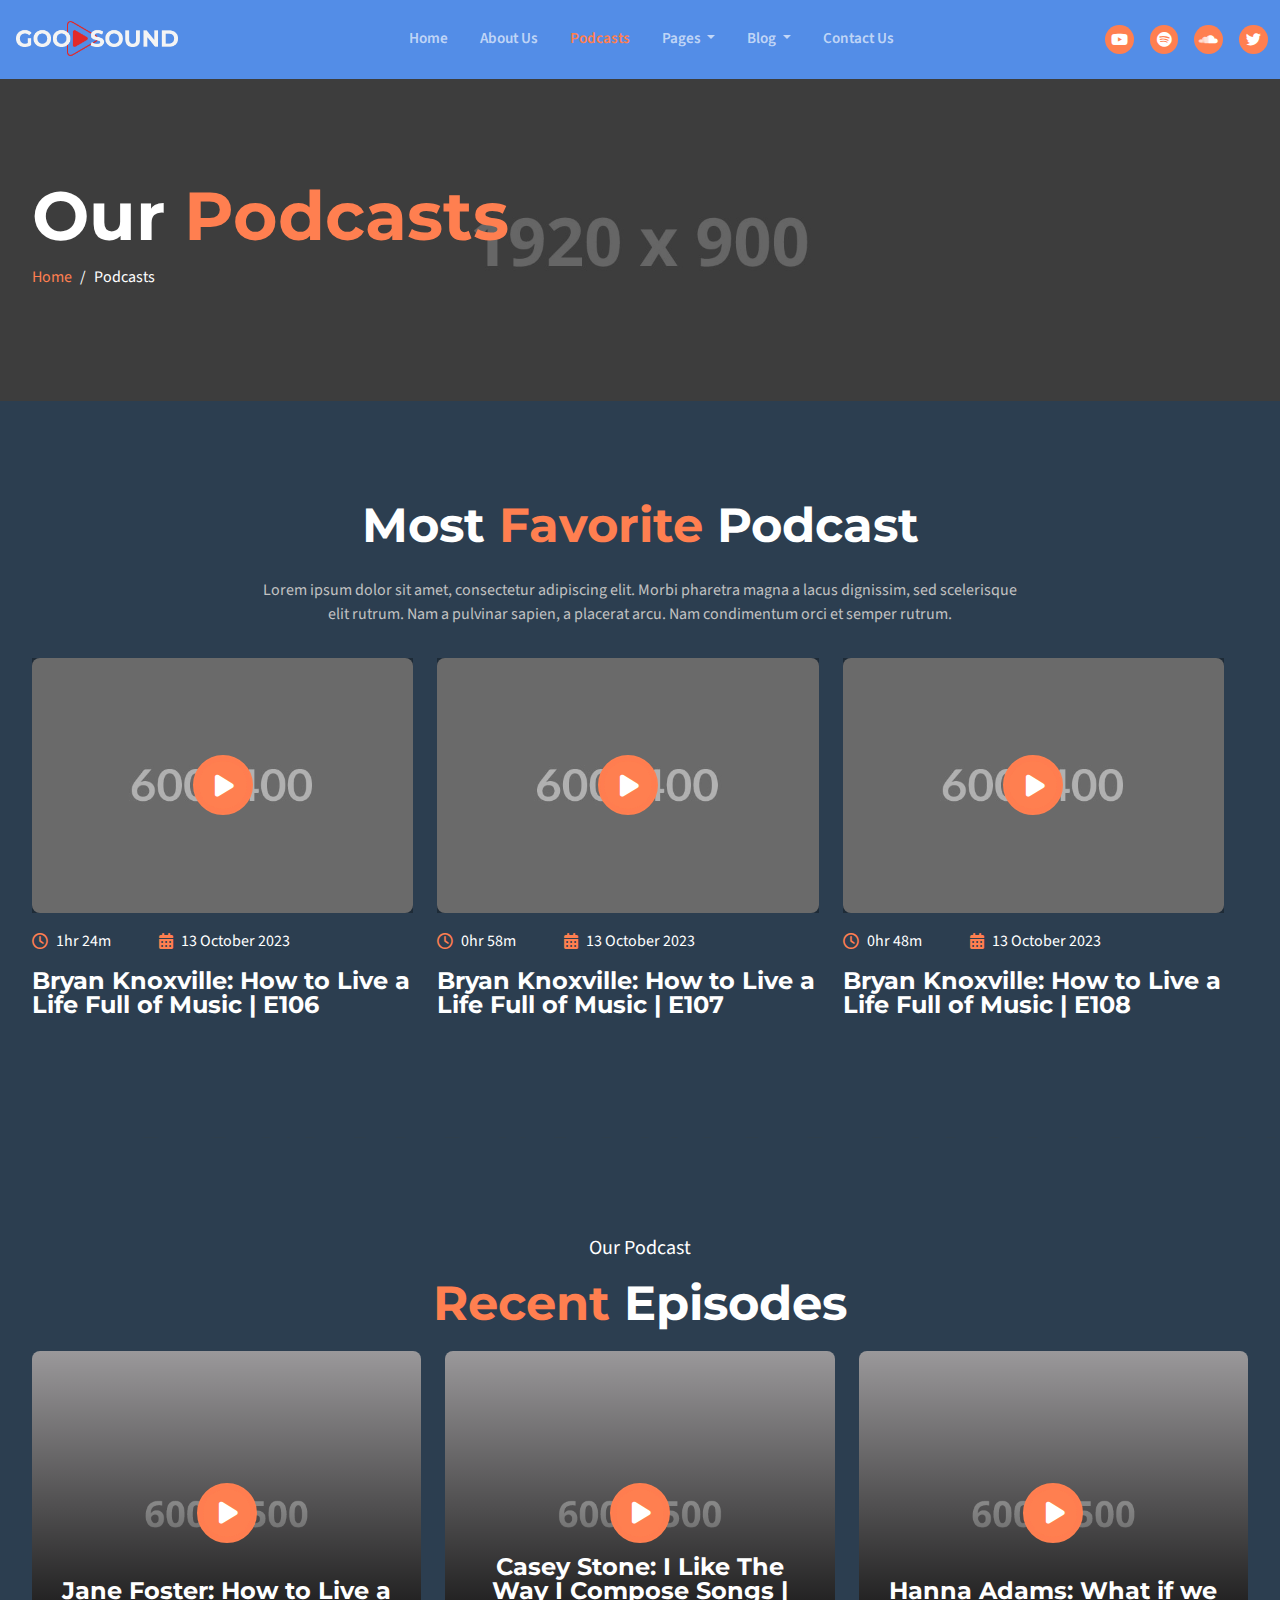
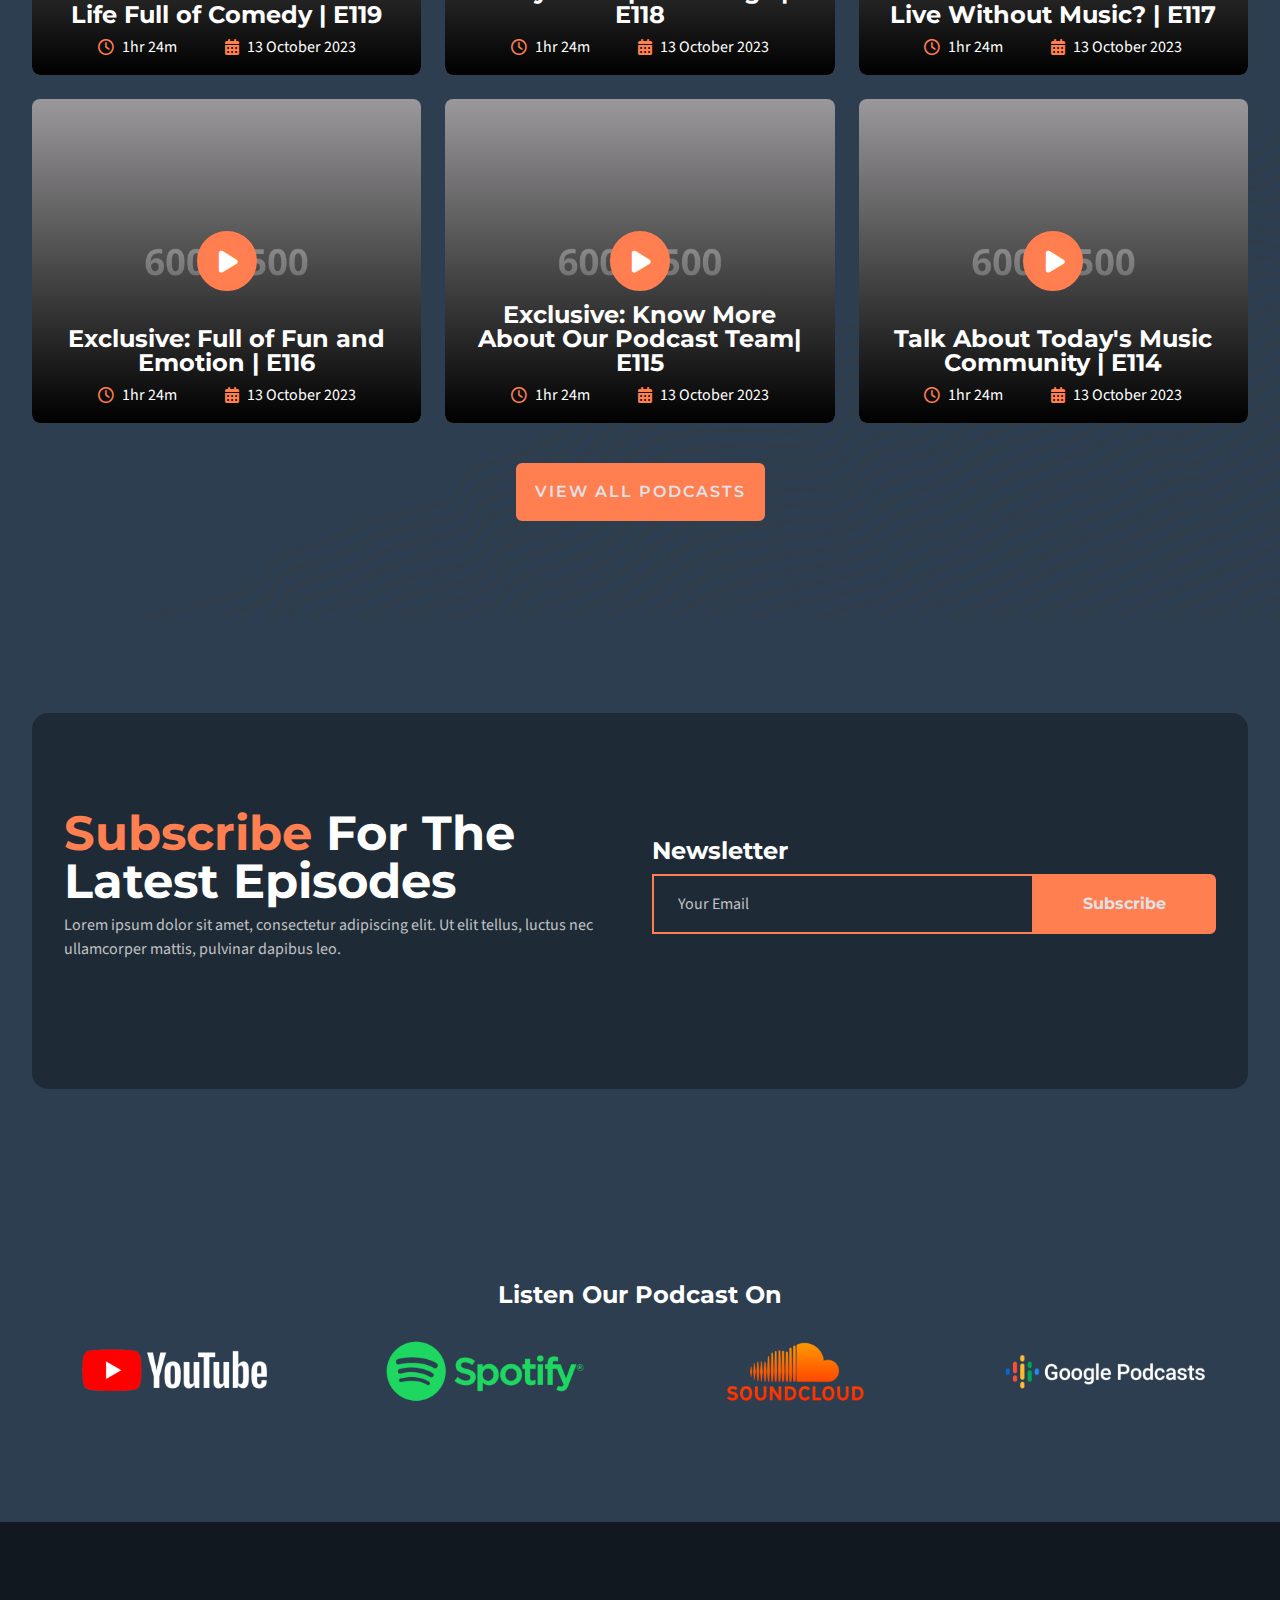
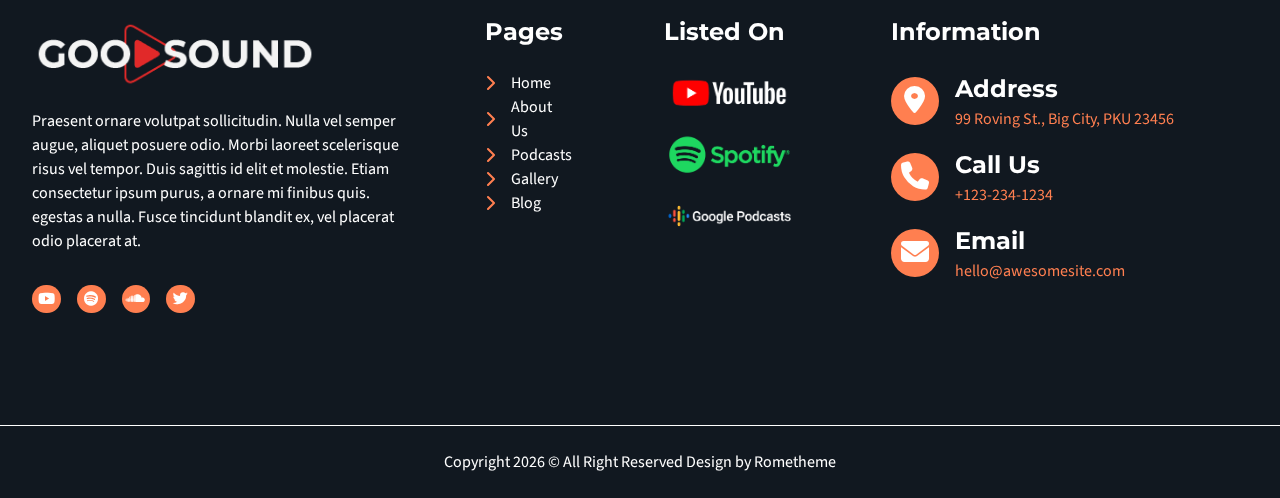
<file: HTML_TEMPLATE/podcasts.html>
<!DOCTYPE html>
<html lang="en" data-bs-theme="dark">

<head>
    <meta charset="UTF-8">
    <meta name="viewport" content="width=device-width, initial-scale=1.0">
    <link rel="stylesheet" href="css/style.css">
    <title>Goodsound - Podcasts</title>
</head>

<body>
    <!-- Scripts -->
    <script src="js/vendor/bootstrap.bundle.min.js"></script>
    <script src="js/vendor/jquery.min.js"></script>
    <script src="js/vendor/swiper-bundle.min.js"></script>
    <script src="js/script.js"></script>
    <script src="js/swiper-script.js"></script>
    <script src="js/submit-form.js"></script>
    <script src="js/vendor/isotope.pkgd.min.js"></script>
    <script src="js/video_embedded.js"></script>

    <!-- HEADER -->
    <header class="bg-secondary-dark sticky-top">
        <div class="r-container">
            <nav class="navbar navbar-expand-lg">
                <div class="container-fluid">
                    <a class="navbar-brand" href="index.html">
                        <div class="logo-container">
                            <img src="image/logo.png" alt="logo" class="img-fluid">
                        </div>
                    </a>
                    <button class="navbar-toggler" type="button" data-bs-toggle="collapse"
                        data-bs-target="#navbarSupportedContent" aria-controls="navbarSupportedContent"
                        aria-expanded="false" aria-label="Toggle navigation">
                        <i class="fa-solid fa-bars-staggered"></i>
                    </button>
                    <div class="collapse navbar-collapse" id="navbarSupportedContent">
                        <ul class="navbar-nav mx-auto mb-2 mb-lg-0 gap-3">
                            <li class="nav-item">
                                <a class="nav-link" aria-current="page" href="index.html">Home</a>
                            </li>
                            <li class="nav-item">
                                <a class="nav-link" href="about_us.html">About Us</a>
                            </li>
                            <li class="nav-item">
                                <a class="nav-link active" href="podcasts.html">Podcasts</a>
                            </li>
                            <li class="nav-item dropdown">
                                <a class="nav-link dropdown-toggle" href="#" role="button" data-bs-toggle="dropdown"
                                    aria-expanded="false">
                                    Pages
                                </a>
                                <ul class="dropdown-menu">
                                    <li><a class="dropdown-item" href="team.html">Team</a></li>
                                    <li><a class="dropdown-item" href="gallery.html">Gallery</a></li>
                                    <li><a class="dropdown-item" href="pricing.html">Pricing</a></li>
                                    <li><a class="dropdown-item" href="faq.html">FAQs</a></li>
                                    <li><a class="dropdown-item" href="404.html">404 Error</a></li>
                                </ul>
                            </li>
                            <li class="nav-item dropdown">
                                <a class="nav-link dropdown-toggle" href="#" role="button" data-bs-toggle="dropdown"
                                    aria-expanded="false">
                                    Blog
                                </a>
                                <ul class="dropdown-menu">
                                    <li><a class="dropdown-item" href="blog.html">Blog Post</a></li>
                                    <li><a class="dropdown-item" href="single_post.html">Single Post</a></li>
                                </ul>
                            </li>
                            <li class="nav-item">
                                <a class="nav-link" href="contact.html">Contact Us</a>
                            </li>
                        </ul>
                        <div class="social-container mb-lg-0 mb-3">
                            <a href="https://www.youtube.com" class="social-item">
                                <i class="fa-brands fa-youtube"></i>
                            </a>
                            <a href="https://www.spotify.com" class="social-item">
                                <i class="fa-brands fa-spotify"></i>
                            </a>
                            <a href="https://www.soundcloud.com" class="social-item">
                                <i class="fa-brands fa-soundcloud"></i>
                            </a>
                            <a href="https://www.twitter.com" class="social-item">
                                <i class="fa-brands fa-twitter"></i>
                            </a>
                        </div>
                    </div>
                </div>
            </nav>
        </div>
    </header>
    <!-- END HEADER -->

    <!-- MAIN CONTENT -->
    <main>
        <!-- BANNER -->
        <section class="section position-relative" style="background-image: url(image/dummy-img-1920x900.jpg);">
            <div class="image-overlay"></div>
            <div class="r-container  position-relative" style="z-index: 2;">
                <div class="d-flex flex-column">
                    <h2 class="font-1 fw-bold">Our <span class="accent-color">Podcasts</span></h2>
                    <nav aria-label="breadcrumb">
                        <ol class="breadcrumb font-2">
                            <li class="breadcrumb-item"><a href="index.html">Home</a></li>
                            <li class="breadcrumb-item active" aria-current="page">Podcasts</li>
                        </ol>
                    </nav>
                </div>
            </div>
        </section>

        <!-- Most Favorite Podcast -->
        <section class="section">
            <div class="r-container">
                <div class="d-flex flex-column gap-3 text-center">
                    <h3 class="font-1 fw-bold">Most <span class="accent-color">Favorite</span> Podcast</h3>
                    <p class="mx-auto text-gray" style="max-width: 768px;">Lorem ipsum dolor sit amet, consectetur
                        adipiscing
                        elit. Morbi pharetra magna a lacus dignissim, sed scelerisque elit rutrum. Nam a pulvinar
                        sapien, a placerat arcu. Nam condimentum orci et semper rutrum.</p>
                    <div class="row row-cols-1 row-cols-lg-3 w-100 text-start">
                        <div class="col  mb-3">
                            <div class="d-flex flex-column gap-3 h-100">
                                <div class="position-relative h-100">
                                    <div class="image-overlay-2"></div>
                                    <div class="position-absolute start-0 top-0 w-100 h-100" style="z-index: 2;">
                                        <div class="d-flex justify-content-center align-items-center h-100">
                                            <button type="button" class="btn request-loader" data-bs-toggle="modal"
                                                data-bs-target="#modal-1">
                                                <i class="fa-solid fa-play ms-1"></i>
                                            </button>
                                        </div>
                                    </div>
                                    <img src="image/dummy-img-600x400.jpg" alt="image" class="img-fluid rounded-3">
                                </div>
                                <div class="d-flex flex-row gap-5">
                                    <div class="d-flex flex-row align-items-center gap-2">
                                        <i class="fa-regular fa-clock accent-color"></i>
                                        1hr 24m
                                    </div>
                                    <div class="d-flex flex-row align-items-center gap-2">
                                        <i class="fa-solid fa-calendar-days accent-color"></i>
                                        13 October 2023
                                    </div>
                                </div>
                                <h5 class="font-1 fw-bold lh-1">Bryan Knoxville: How to Live a Life Full of Music | E106
                                </h5>
                            </div>
                            <div class="modal fade bg-overlay" id="modal-1" tabindex="-1" aria-hidden="true">
                                <div class="modal-dialog modal-dialog-centered modal-lg">
                                    <div class="modal-content bg-dark-color">
                                        <iframe class="ifr-video"
                                            src="https://www.youtube.com/embed/FK2RaJ1EfA8?autoplay=1"></iframe>
                                    </div>
                                </div>
                            </div>
                        </div>
                        <div class="col  mb-3">
                            <div class="d-flex flex-column gap-3 h-100">
                                <div class="position-relative h-100">
                                    <div class="image-overlay-2"></div>
                                    <div class="position-absolute start-0 top-0 w-100 h-100" style="z-index: 2;">
                                        <div class="d-flex justify-content-center align-items-center h-100">
                                            <button type="button" class="btn request-loader" data-bs-toggle="modal"
                                                data-bs-target="#modal-2">
                                                <i class="fa-solid fa-play ms-1"></i>
                                            </button>
                                        </div>
                                    </div>
                                    <img src="image/dummy-img-600x400.jpg" alt="image" class="img-fluid rounded-3">
                                </div>
                                <div class="d-flex flex-row gap-5">
                                    <div class="d-flex flex-row align-items-center gap-2">
                                        <i class="fa-regular fa-clock accent-color"></i>
                                        0hr 58m
                                    </div>
                                    <div class="d-flex flex-row align-items-center gap-2">
                                        <i class="fa-solid fa-calendar-days accent-color"></i>
                                        13 October 2023
                                    </div>
                                </div>
                                <h5 class="font-1 fw-bold lh-1">Bryan Knoxville: How to Live a Life Full of Music | E107
                                </h5>
                            </div>
                            <div class="modal fade bg-overlay" id="modal-2" tabindex="-1" aria-hidden="true">
                                <div class="modal-dialog modal-dialog-centered modal-lg">
                                    <div class="modal-content bg-dark-color">
                                        <iframe class="ifr-video"
                                            src="https://www.youtube.com/embed/FK2RaJ1EfA8?autoplay=1"></iframe>
                                    </div>
                                </div>
                            </div>
                        </div>
                        <div class="col  mb-3">
                            <div class="d-flex flex-column gap-3 h-100">
                                <div class="position-relative h-100">
                                    <div class="image-overlay-2"></div>
                                    <div class="position-absolute start-0 top-0 w-100 h-100" style="z-index: 2;">
                                        <div class="d-flex justify-content-center align-items-center h-100">
                                            <button type="button" class="btn request-loader" data-bs-toggle="modal"
                                                data-bs-target="#modal-3">
                                                <i class="fa-solid fa-play ms-1"></i>
                                            </button>
                                        </div>
                                    </div>
                                    <img src="image/dummy-img-600x400.jpg" alt="image" class="img-fluid rounded-3">
                                </div>
                                <div class="d-flex flex-row gap-5">
                                    <div class="d-flex flex-row align-items-center gap-2">
                                        <i class="fa-regular fa-clock accent-color"></i>
                                        0hr 48m
                                    </div>
                                    <div class="d-flex flex-row align-items-center gap-2">
                                        <i class="fa-solid fa-calendar-days accent-color"></i>
                                        13 October 2023
                                    </div>
                                </div>
                                <h5 class="font-1 fw-bold lh-1">Bryan Knoxville: How to Live a Life Full of Music | E108
                                </h5>
                            </div>
                            <div class="modal fade bg-overlay" id="modal-3" tabindex="-1" aria-hidden="true">
                                <div class="modal-dialog modal-dialog-centered modal-lg">
                                    <div class="modal-content bg-dark-color">
                                        <iframe class="ifr-video"
                                            src="https://www.youtube.com/embed/FK2RaJ1EfA8?autoplay=1"></iframe>
                                    </div>
                                </div>
                            </div>
                        </div>
                    </div>
                </div>
            </div>
        </section>

        <!-- Our Podcast -->
        <section class="section position-relative">
            <div class="texture-overlay"></div>
            <div class="r-container position-relative" style="z-index: 2;">
                <div class="d-flex flex-column text-center gap-3">
                    <span class="fs-5">Our Podcast</span>
                    <h3 class="font-1 fw-bold lh-1"><span class="accent-color">Recent</span> Episodes</h3>
                    <div class="row row-cols-1 row-cols-lg-3">
                        <div class="col mb-4">
                            <div class="d-flex flex-column gap-3 h-100">
                                <div class="position-relative h-100">
                                    <div class="overlay rounded-3"></div>
                                    <div class="position-absolute start-0 top-0 w-100 h-100" style="z-index: 2;">
                                        <div class="d-flex justify-content-center align-items-center h-100">
                                            <button type="button" class="btn request-loader" data-bs-toggle="modal"
                                                data-bs-target="#e119">
                                                <i class="fa-solid fa-play ms-1"></i>
                                            </button>
                                        </div>
                                    </div>
                                    <img src="image/dummy-img-600x500.jpg" alt="image" class="img-fluid rounded-3">
                                    <div class="position-absolute bottom-0 start-0 w-100 d-flex flex-column px-4 py-3">
                                        <h5 class="font-1 fw-bold lh-1">Jane Foster: How to Live a Life Full of Comedy |
                                            E119
                                        </h5>
                                        <div class="d-flex flex-row justify-content-center gap-5">
                                            <div class="d-flex flex-row align-items-center gap-2">
                                                <i class="fa-regular fa-clock accent-color"></i>
                                                1hr 24m
                                            </div>
                                            <div class="d-flex flex-row align-items-center gap-2">
                                                <i class="fa-solid fa-calendar-days accent-color"></i>
                                                13 October 2023
                                            </div>
                                        </div>
                                    </div>
                                </div>
                            </div>
                            <div class="modal fade bg-overlay" id="e119" tabindex="-1" aria-hidden="true">
                                <div class="modal-dialog modal-dialog-centered modal-lg">
                                    <div class="modal-content bg-dark-color">
                                        <iframe class="ifr-video"
                                            src="https://www.youtube.com/embed/FK2RaJ1EfA8?autoplay=1"></iframe>
                                    </div>
                                </div>
                            </div>
                        </div>
                        <div class="col mb-4">
                            <div class="d-flex flex-column gap-3 h-100">
                                <div class="position-relative h-100">
                                    <div class="overlay rounded-3"></div>
                                    <div class="position-absolute start-0 top-0 w-100 h-100" style="z-index: 2;">
                                        <div class="d-flex justify-content-center align-items-center h-100">
                                            <button type="button" class="btn request-loader" data-bs-toggle="modal"
                                                data-bs-target="#e118">
                                                <i class="fa-solid fa-play ms-1"></i>
                                            </button>
                                        </div>
                                    </div>
                                    <img src="image/dummy-img-600x500.jpg" alt="image" class="img-fluid rounded-3">
                                    <div class="position-absolute bottom-0 start-0 w-100 d-flex flex-column px-4 py-3">
                                        <h5 class="font-1 fw-bold lh-1">Casey Stone: I Like The Way I Compose Songs |
                                            E118
                                        </h5>
                                        <div class="d-flex flex-row justify-content-center gap-5">
                                            <div class="d-flex flex-row align-items-center gap-2">
                                                <i class="fa-regular fa-clock accent-color"></i>
                                                1hr 24m
                                            </div>
                                            <div class="d-flex flex-row align-items-center gap-2">
                                                <i class="fa-solid fa-calendar-days accent-color"></i>
                                                13 October 2023
                                            </div>
                                        </div>
                                    </div>
                                </div>
                            </div>
                            <div class="modal fade bg-overlay" id="e118" tabindex="-1" aria-hidden="true">
                                <div class="modal-dialog modal-dialog-centered modal-lg">
                                    <div class="modal-content bg-dark-color">
                                        <iframe class="ifr-video"
                                            src="https://www.youtube.com/embed/FK2RaJ1EfA8?autoplay=1"></iframe>
                                    </div>
                                </div>
                            </div>
                        </div>
                        <div class="col mb-4">
                            <div class="d-flex flex-column gap-3 h-100">
                                <div class="position-relative h-100">
                                    <div class="overlay rounded-3"></div>
                                    <div class="position-absolute start-0 top-0 w-100 h-100" style="z-index: 2;">
                                        <div class="d-flex justify-content-center align-items-center h-100">
                                            <button type="button" class="btn request-loader" data-bs-toggle="modal"
                                                data-bs-target="#e117">
                                                <i class="fa-solid fa-play ms-1"></i>
                                            </button>
                                        </div>
                                    </div>
                                    <img src="image/dummy-img-600x500.jpg" alt="image" class="img-fluid rounded-3">
                                    <div class="position-absolute bottom-0 start-0 w-100 d-flex flex-column px-4 py-3">
                                        <h5 class="font-1 fw-bold lh-1">Hanna Adams: What if we Live Without Music? |
                                            E117
                                        </h5>
                                        <div class="d-flex flex-row justify-content-center gap-5">
                                            <div class="d-flex flex-row align-items-center gap-2">
                                                <i class="fa-regular fa-clock accent-color"></i>
                                                1hr 24m
                                            </div>
                                            <div class="d-flex flex-row align-items-center gap-2">
                                                <i class="fa-solid fa-calendar-days accent-color"></i>
                                                13 October 2023
                                            </div>
                                        </div>
                                    </div>
                                </div>
                            </div>
                            <div class="modal fade bg-overlay" id="e117" tabindex="-1" aria-hidden="true">
                                <div class="modal-dialog modal-dialog-centered modal-lg">
                                    <div class="modal-content bg-dark-color">
                                        <iframe class="ifr-video"
                                            src="https://www.youtube.com/embed/FK2RaJ1EfA8?autoplay=1"></iframe>
                                    </div>
                                </div>
                            </div>
                        </div>
                        <div class="col mb-4">
                            <div class="d-flex flex-column gap-3 h-100">
                                <div class="position-relative h-100">
                                    <div class="overlay rounded-3"></div>
                                    <div class="position-absolute start-0 top-0 w-100 h-100" style="z-index: 2;">
                                        <div class="d-flex justify-content-center align-items-center h-100">
                                            <button type="button" class="btn request-loader" data-bs-toggle="modal"
                                                data-bs-target="#e116">
                                                <i class="fa-solid fa-play ms-1"></i>
                                            </button>
                                        </div>
                                    </div>
                                    <img src="image/dummy-img-600x500.jpg" alt="image" class="img-fluid rounded-3">
                                    <div class="position-absolute bottom-0 start-0 w-100 d-flex flex-column px-4 py-3">
                                        <h5 class="font-1 fw-bold lh-1">Exclusive: Full of Fun and Emotion | E116
                                        </h5>
                                        <div class="d-flex flex-row justify-content-center gap-5">
                                            <div class="d-flex flex-row align-items-center gap-2">
                                                <i class="fa-regular fa-clock accent-color"></i>
                                                1hr 24m
                                            </div>
                                            <div class="d-flex flex-row align-items-center gap-2">
                                                <i class="fa-solid fa-calendar-days accent-color"></i>
                                                13 October 2023
                                            </div>
                                        </div>
                                    </div>
                                </div>
                            </div>
                            <div class="modal fade bg-overlay" id="e116" tabindex="-1" aria-hidden="true">
                                <div class="modal-dialog modal-dialog-centered modal-lg">
                                    <div class="modal-content bg-dark-color">
                                        <iframe class="ifr-video"
                                            src="https://www.youtube.com/embed/FK2RaJ1EfA8?autoplay=1"></iframe>
                                    </div>
                                </div>
                            </div>
                        </div>
                        <div class="col mb-4">
                            <div class="d-flex flex-column gap-3 h-100">
                                <div class="position-relative h-100">
                                    <div class="overlay rounded-3"></div>
                                    <div class="position-absolute start-0 top-0 w-100 h-100" style="z-index: 2;">
                                        <div class="d-flex justify-content-center align-items-center h-100">
                                            <button type="button" class="btn request-loader" data-bs-toggle="modal"
                                                data-bs-target="#e115">
                                                <i class="fa-solid fa-play ms-1"></i>
                                            </button>
                                        </div>
                                    </div>
                                    <img src="image/dummy-img-600x500.jpg" alt="image" class="img-fluid rounded-3">
                                    <div class="position-absolute bottom-0 start-0 w-100 d-flex flex-column px-4 py-3">
                                        <h5 class="font-1 fw-bold lh-1">Exclusive: Know More About Our Podcast Team|
                                            E115
                                        </h5>
                                        <div class="d-flex flex-row justify-content-center gap-5">
                                            <div class="d-flex flex-row align-items-center gap-2">
                                                <i class="fa-regular fa-clock accent-color"></i>
                                                1hr 24m
                                            </div>
                                            <div class="d-flex flex-row align-items-center gap-2">
                                                <i class="fa-solid fa-calendar-days accent-color"></i>
                                                13 October 2023
                                            </div>
                                        </div>
                                    </div>
                                </div>
                            </div>
                            <div class="modal fade bg-overlay" id="e115" tabindex="-1" aria-hidden="true">
                                <div class="modal-dialog modal-dialog-centered modal-lg">
                                    <div class="modal-content bg-dark-color">
                                        <iframe class="ifr-video"
                                            src="https://www.youtube.com/embed/FK2RaJ1EfA8?autoplay=1"></iframe>
                                    </div>
                                </div>
                            </div>
                        </div>
                        <div class="col mb-4">
                            <div class="d-flex flex-column gap-3 h-100">
                                <div class="position-relative h-100">
                                    <div class="overlay rounded-3"></div>
                                    <div class="position-absolute start-0 top-0 w-100 h-100" style="z-index: 2;">
                                        <div class="d-flex justify-content-center align-items-center h-100">
                                            <button type="button" class="btn request-loader" data-bs-toggle="modal"
                                                data-bs-target="#e114">
                                                <i class="fa-solid fa-play ms-1"></i>
                                            </button>
                                        </div>
                                    </div>
                                    <img src="image/dummy-img-600x500.jpg" alt="image" class="img-fluid rounded-3">
                                    <div class="position-absolute bottom-0 start-0 w-100 d-flex flex-column px-4 py-3">
                                        <h5 class="font-1 fw-bold lh-1">Talk About Today's Music Community | E114
                                        </h5>
                                        <div class="d-flex flex-row justify-content-center gap-5">
                                            <div class="d-flex flex-row align-items-center gap-2">
                                                <i class="fa-regular fa-clock accent-color"></i>
                                                1hr 24m
                                            </div>
                                            <div class="d-flex flex-row align-items-center gap-2">
                                                <i class="fa-solid fa-calendar-days accent-color"></i>
                                                13 October 2023
                                            </div>
                                        </div>
                                    </div>
                                </div>
                            </div>
                            <div class="modal fade bg-overlay" id="e114" tabindex="-1" aria-hidden="true">
                                <div class="modal-dialog modal-dialog-centered modal-lg">
                                    <div class="modal-content bg-dark-color">
                                        <iframe class="ifr-video"
                                            src="https://www.youtube.com/embed/FK2RaJ1EfA8?autoplay=1"></iframe>
                                    </div>
                                </div>
                            </div>
                        </div>
                    </div>
                    <div class="d-flex justify-content-center">
                        <a href="" class="btn button font-1 ls-2">VIEW ALL PODCASTS
                        </a>
                    </div>
                </div>
            </div>
        </section>

        <!-- Subscribe -->
        <section class="section">
            <div class="r-container">
                <div class="section position-relative rounded-4 overflow-hidden bg-attach-fixed"
                    style="background-image: url(image/dummy-img-1920x900.jpg);">
                    <div class="image-overlay-2"></div>
                    <div class="row row-cols-1 row-cols-lg-2 position-relative" style="z-index: 2;">
                        <div class="col  mb-3">
                            <h3 class="font-1 fw-bold lh-1"><span class="accent-color">Subscribe</span> For The Latest
                                Episodes</h3>
                            <p class="text-gray">
                                Lorem ipsum dolor sit amet, consectetur adipiscing elit. Ut elit tellus, luctus nec
                                ullamcorper mattis, pulvinar dapibus leo.
                            </p>
                        </div>
                        <div class="col  mb-3">
                            <div class="d-flex h-100 flex-column justify-content-center">
                                <h5 class="font-1 fw-bold">Newsletter</h5>
                                <form class="w-100 form needs-validation">
                                    <input type="text" name="action" value="subscribe" hidden>
                                    <div class="input-group mb-3">
                                        <input type="email" name="email" class="form-control py-3 px-4 form-white"
                                            placeholder="Your Email" aria-label="Recipient's username"
                                            aria-describedby="button-addon2" required>
                                        <button class="btn button btn_submit-subscribe font-1  fw-bold px-5"
                                            type="submit" id="button-addon2">Subscribe</button>
                                    </div>
                                </form>
                            </div>
                            <div class="toast-container position-fixed bottom-0 end-0 p-3">
                                <div id="liveToast" class="toast success_msg_subscribe bg-dark-transparent text-white"
                                    role="alert" aria-live="assertive" aria-atomic="true">
                                    <div class="d-flex">
                                        <div class="toast-body">
                                            Your Subscribe Send Successfully!.
                                        </div>
                                        <button type="button" class="btn me-2 m-auto text-white" data-bs-dismiss="toast"
                                            aria-label="Close">
                                            <i class="fa-solid fa-xmark"></i>
                                        </button>
                                    </div>
                                </div>
                            </div>
                        </div>
                    </div>
                </div>
            </div>
        </section>

        <section class="section bg-secondary-color">
            <div class="r-container">
                <div class="d-flex flex-column gap-3 text-center">
                    <h5 class="font-1 fw-bold">Listen Our Podcast On</h5>
                    <div class="row row-cols-1 row-cols-lg-4">
                        <div class="col px-5 mb-3">
                            <img src="image/youtube.png" alt="youtube" class="img-fluid">
                        </div>
                        <div class="col px-5 mb-3">
                            <img src="image/spotify.png" alt="spotify" class="img-fluid">
                        </div>
                        <div class="col px-5 mb-3">
                            <img src="image/soundcloud.png" alt="soundcloud" class="img-fluid">
                        </div>
                        <div class="col px-5 mb-3">
                            <img src="image/google_podcast.png" alt="google podcast" class="img-fluid">
                        </div>
                    </div>
                </div>
            </div>
        </section>

    </main>

    <!-- FOOTER -->
    <footer>
        <div class="position-relative bg-attach-fixed" style="background-image: url(image/dummy-img-1920x900.jpg);">
            <div class="image-overlay"></div>
            <div class="r-container position-relative" style="z-index: 2;">
                <div class="section border-bottom border-white">
                    <div class="row row-cols-1 row-cols-lg-2 w-100">
                        <div class="col col-lg-4 mb-3">
                            <div class="d-flex flex-column gap-3">
                                <img src="image/logo.png" alt="logo" class="img-fluid w-75">
                                <p>
                                    Praesent ornare volutpat sollicitudin. Nulla vel semper augue, aliquet posuere odio.
                                    Morbi laoreet scelerisque risus vel tempor. Duis sagittis id elit et molestie. Etiam
                                    consectetur ipsum purus, a ornare mi finibus quis. egestas a nulla. Fusce tincidunt
                                    blandit ex, vel placerat odio placerat at.
                                </p>
                                <div class="social-container mb-lg-0 mb-3">
                                    <a href="https://www.youtube.com" class="social-item">
                                        <i class="fa-brands fa-youtube"></i>
                                    </a>
                                    <a href="https://www.spotify.com" class="social-item">
                                        <i class="fa-brands fa-spotify"></i>
                                    </a>
                                    <a href="https://www.soundcloud.com" class="social-item">
                                        <i class="fa-brands fa-soundcloud"></i>
                                    </a>
                                    <a href="https://www.twitter.com" class="social-item">
                                        <i class="fa-brands fa-twitter"></i>
                                    </a>
                                </div>
                            </div>
                        </div>
                        <div class="col col-lg-8 mb-3">
                            <div class="row row-cols-1 row-cols-lg-3 justify-content-center">
                                <div class="col col-lg-3 mb-3">
                                    <div class="d-flex flex-column gap-3 px-4 px-lg-5">
                                        <h5 class="font-1 fw-bold">Pages</h5>
                                        <ul class="list">
                                            <li class="d-flex flex-row align-items-center gap-3">
                                                <i class="fa-solid fa-chevron-right accent-color"></i>
                                                <a href="" class="link-white">Home</a>
                                            </li>
                                            <li class="d-flex flex-row align-items-center gap-3">
                                                <i class="fa-solid fa-chevron-right accent-color"></i>
                                                <a href="" class="link-white">About Us</a>
                                            </li>
                                            <li class="d-flex flex-row align-items-center gap-3">
                                                <i class="fa-solid fa-chevron-right accent-color"></i>
                                                <a href="" class="link-white">Podcasts</a>
                                            </li>
                                            <li class="d-flex flex-row align-items-center gap-3">
                                                <i class="fa-solid fa-chevron-right accent-color"></i>
                                                <a href="" class="link-white">Gallery</a>
                                            </li>
                                            <li class="d-flex flex-row align-items-center gap-3">
                                                <i class="fa-solid fa-chevron-right accent-color"></i>
                                                <a href="" class="link-white">Blog</a>
                                            </li>
                                        </ul>
                                    </div>
                                </div>
                                <div class="col col-lg-3 mb-3">
                                    <div class="d-flex flex-column gap-3 px-4">
                                        <h5 class="font-1 fw-bold">Listed On</h5>
                                        <img src="image/youtube.png" alt="youtube" class="img-fluid">
                                        <img src="image/spotify.png" alt="spotify" class="img-fluid">
                                        <img src="image/google_podcast.png" alt="google podcast" class="img-fluid">
                                    </div>
                                </div>
                                <div class="col col-lg-6 mb-3">
                                    <div class="d-flex flex-column gap-3 px-5">
                                        <h5 class="font-1 fw-bold">Information</h5>
                                        <div class="d-flex flex-column gap-3">
                                            <div class="d-flex flex-row gap-3 align-items-center">
                                                <div class="rounded-circle bg-accent-color d-flex align-items-center justify-content-center"
                                                    style="width: 3rem; height: 3rem;">
                                                    <span class="text-white fs-3"><i
                                                            class="fa-solid fa-location-dot"></i></span>
                                                </div>
                                                <div class="d-flex flex-column">
                                                    <span class="fs-4 font-1 fw-bold">
                                                        Address</span>
                                                    <span class="accent-color">99 Roving St., Big City, PKU 23456</span>
                                                </div>
                                            </div>
                                            <div class="d-flex flex-row gap-3 align-items-center">
                                                <div class="rounded-circle bg-accent-color d-flex align-items-center justify-content-center"
                                                    style="width: 3rem; height: 3rem;">
                                                    <span class="text-white fs-3"><i
                                                            class="fa-solid fa-phone"></i></span>
                                                </div>
                                                <div class="d-flex flex-column">
                                                    <span class="fs-4 font-1 fw-bold">Call Us</span>
                                                    <span class="accent-color">+123-234-1234</span>
                                                </div>
                                            </div>
                                            <div class="d-flex flex-row gap-3 align-items-center">
                                                <div class="rounded-circle bg-accent-color d-flex align-items-center justify-content-center"
                                                    style="width: 3rem; height: 3rem;">
                                                    <span class="text-white fs-3"><i
                                                            class="fa-solid fa-envelope"></i></span>
                                                </div>
                                                <div class="d-flex flex-column">
                                                    <span class="fs-4 font-1 fw-bold">Email</span>
                                                    <span class="accent-color">hello@awesomesite.com</span>
                                                </div>
                                            </div>
                                        </div>
                                    </div>
                                </div>
                            </div>
                        </div>
                    </div>
                </div>
                <div class="py-4 text-center">
                    <p class="m-0">
                        Copyright
                        <script>document.write(new Date().getFullYear());</script> © All Right Reserved Design by
                        Rometheme
                    </p>
                </div>
            </div>
        </div>
    </footer>
</body>

</html>
</file>
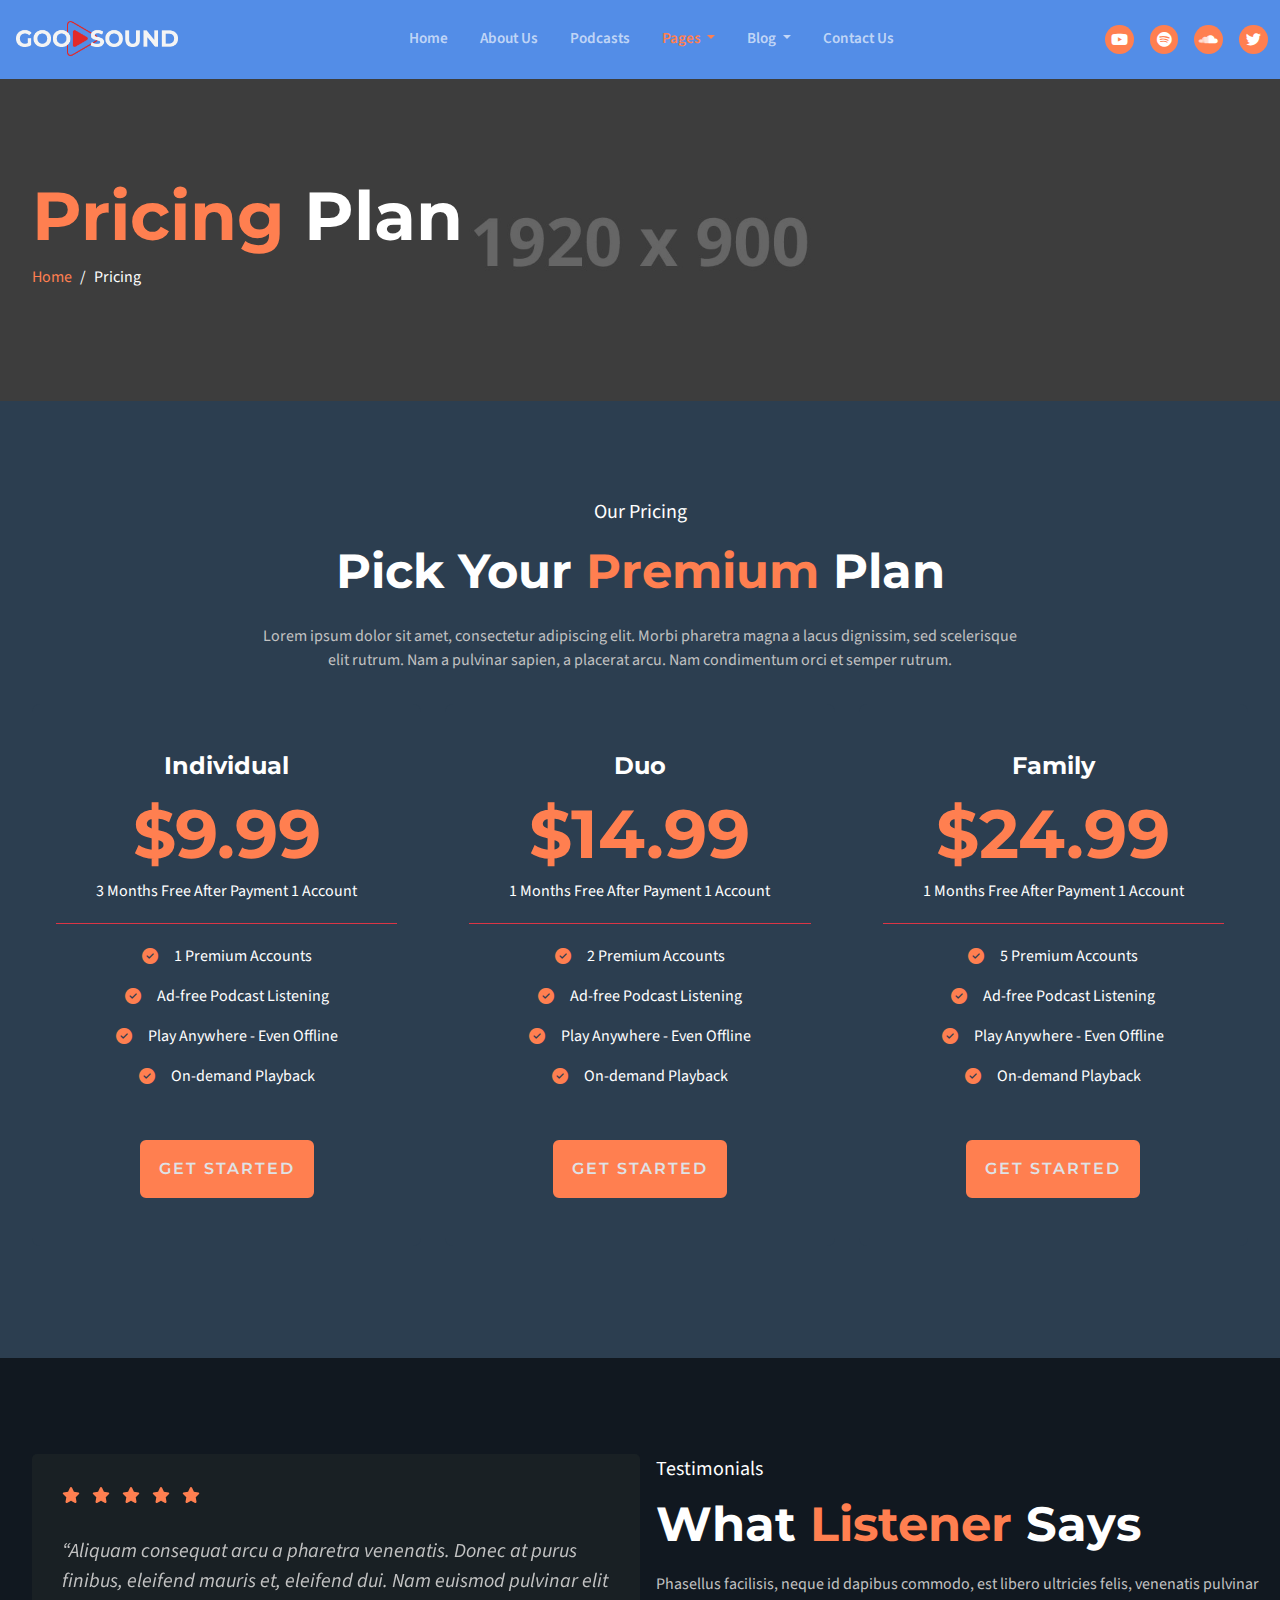
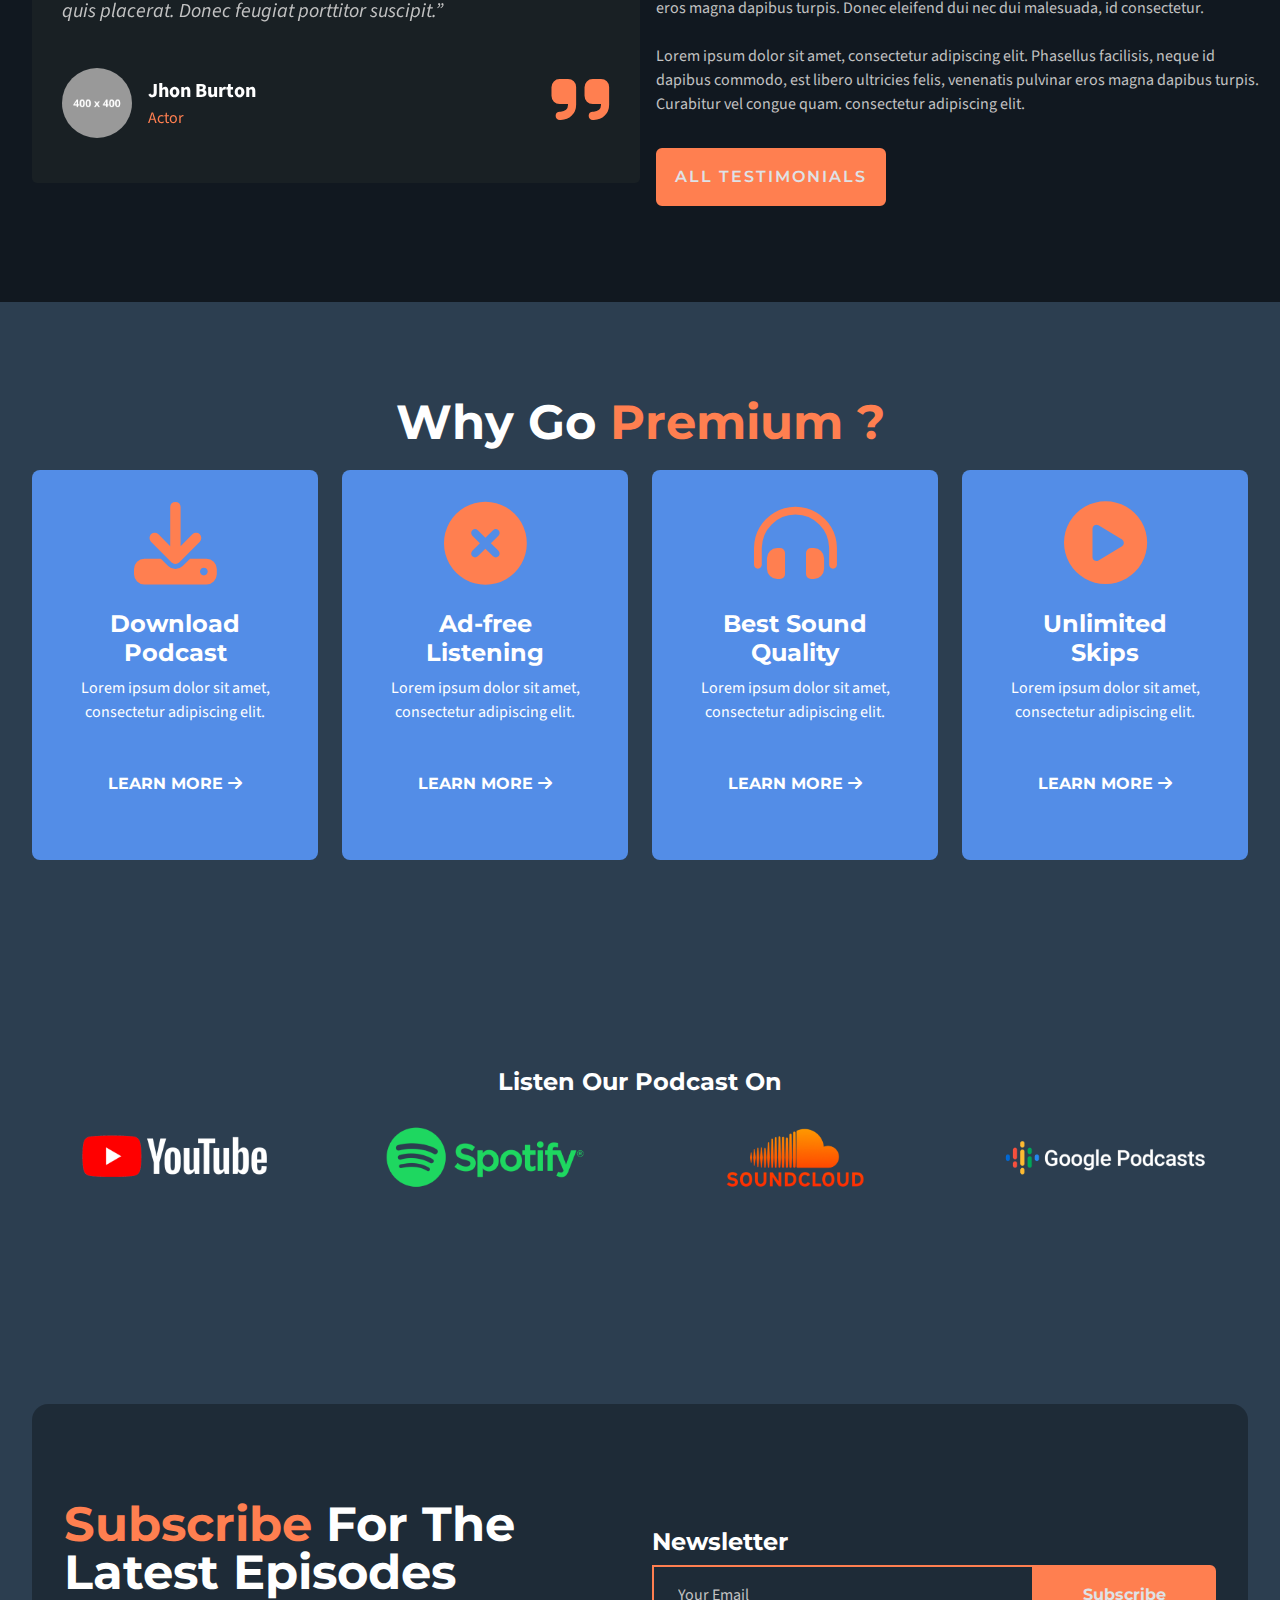
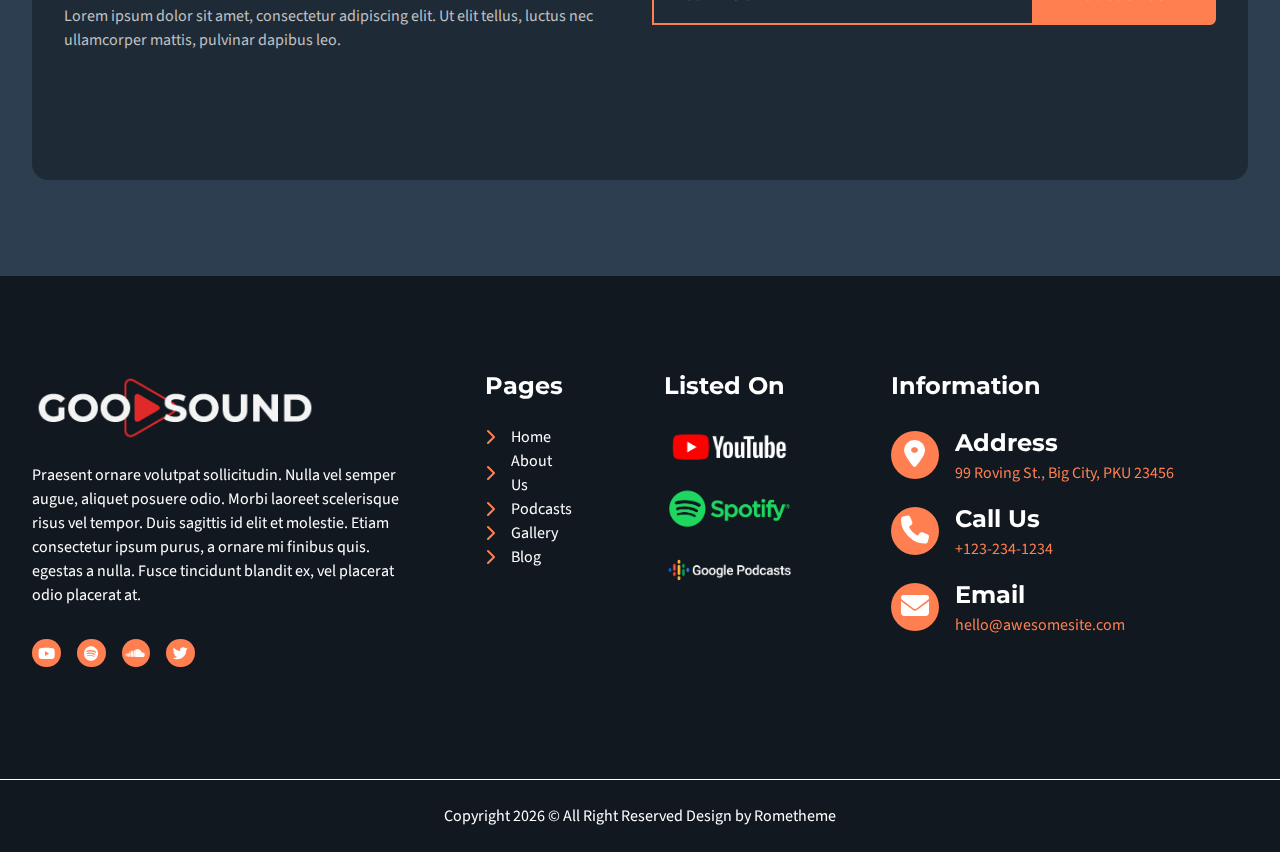
<file: HTML_TEMPLATE/pricing.html>
<!DOCTYPE html>
<html lang="en" data-bs-theme="dark">

<head>
    <meta charset="UTF-8">
    <meta name="viewport" content="width=device-width, initial-scale=1.0">
    <link rel="stylesheet" href="css/style.css">
    <title>Goodsound - Pricing</title>
</head>

<body>
    <!-- Scripts -->
    <script src="js/vendor/bootstrap.bundle.min.js"></script>
    <script src="js/vendor/jquery.min.js"></script>
    <script src="js/vendor/swiper-bundle.min.js"></script>
    <script src="js/script.js"></script>
    <script src="js/swiper-script.js"></script>
    <script src="js/submit-form.js"></script>
    <script src="js/vendor/isotope.pkgd.min.js"></script>
    <script src="js/video_embedded.js"></script>

    <!-- HEADER -->
    <header class="bg-secondary-dark sticky-top">
        <div class="r-container">
            <nav class="navbar navbar-expand-lg">
                <div class="container-fluid">
                    <a class="navbar-brand" href="index.html">
                        <div class="logo-container">
                            <img src="image/logo.png" alt="logo" class="img-fluid">
                        </div>
                    </a>
                    <button class="navbar-toggler" type="button" data-bs-toggle="collapse"
                        data-bs-target="#navbarSupportedContent" aria-controls="navbarSupportedContent"
                        aria-expanded="false" aria-label="Toggle navigation">
                        <i class="fa-solid fa-bars-staggered"></i>
                    </button>
                    <div class="collapse navbar-collapse" id="navbarSupportedContent">
                        <ul class="navbar-nav mx-auto mb-2 mb-lg-0 gap-3">
                            <li class="nav-item">
                                <a class="nav-link" aria-current="page" href="index.html">Home</a>
                            </li>
                            <li class="nav-item">
                                <a class="nav-link" href="about_us.html">About Us</a>
                            </li>
                            <li class="nav-item">
                                <a class="nav-link" href="podcasts.html">Podcasts</a>
                            </li>
                            <li class="nav-item dropdown">
                                <a class="nav-link active dropdown-toggle" href="#" role="button"
                                    data-bs-toggle="dropdown" aria-expanded="false">
                                    Pages
                                </a>
                                <ul class="dropdown-menu">
                                    <li><a class="dropdown-item" href="team.html">Team</a></li>
                                    <li><a class="dropdown-item" href="gallery.html">Gallery</a></li>
                                    <li><a class="dropdown-item active" href="pricing.html">Pricing</a></li>
                                    <li><a class="dropdown-item" href="faq.html">FAQs</a></li>
                                    <li><a class="dropdown-item" href="404.html">404 Error</a></li>
                                </ul>
                            </li>
                            <li class="nav-item dropdown">
                                <a class="nav-link dropdown-toggle" href="#" role="button" data-bs-toggle="dropdown"
                                    aria-expanded="false">
                                    Blog
                                </a>
                                <ul class="dropdown-menu">
                                    <li><a class="dropdown-item" href="blog.html">Blog Post</a></li>
                                    <li><a class="dropdown-item" href="single_post.html">Single Post</a></li>
                                </ul>
                            </li>
                            <li class="nav-item">
                                <a class="nav-link" href="contact.html">Contact Us</a>
                            </li>
                        </ul>
                        <div class="social-container mb-lg-0 mb-3">
                            <a href="https://www.youtube.com" class="social-item">
                                <i class="fa-brands fa-youtube"></i>
                            </a>
                            <a href="https://www.spotify.com" class="social-item">
                                <i class="fa-brands fa-spotify"></i>
                            </a>
                            <a href="https://www.soundcloud.com" class="social-item">
                                <i class="fa-brands fa-soundcloud"></i>
                            </a>
                            <a href="https://www.twitter.com" class="social-item">
                                <i class="fa-brands fa-twitter"></i>
                            </a>
                        </div>
                    </div>
                </div>
            </nav>
        </div>
    </header>
    <!-- END HEADER -->

    <!-- MAIN CONTENT -->
    <main>
        <!-- BANNER -->
        <section class="section position-relative" style="background-image: url(image/dummy-img-1920x900.jpg);">
            <div class="image-overlay"></div>
            <div class="r-container  position-relative" style="z-index: 2;">
                <div class="d-flex flex-column">
                    <h2 class="font-1 fw-bold"><span class="accent-color">Pricing</span> Plan</h2>
                    <nav aria-label="breadcrumb">
                        <ol class="breadcrumb font-2">
                            <li class="breadcrumb-item"><a href="index.html">Home</a></li>
                            <li class="breadcrumb-item active" aria-current="page">Pricing</li>
                        </ol>
                    </nav>
                </div>
            </div>
        </section>

        <section class="section">
            <div class="r-container">
                <div class="d-flex flex-column gap-3 text-center">
                    <span class="fs-5">Our Pricing</span>
                    <h3 class="font-1 fw-bold">Pick Your <span class="accent-color">Premium</span> Plan</h3>
                    <p class="mx-auto text-gray" style="max-width: 768px;">Lorem ipsum dolor sit amet, consectetur
                        adipiscing
                        elit. Morbi pharetra magna a lacus dignissim, sed scelerisque elit rutrum. Nam a pulvinar
                        sapien, a placerat arcu. Nam condimentum orci et semper rutrum.</p>
                    <div class="row row-cols-1 row-cols-lg-3">
                        <div class="col mb-3">
                            <div class="rounded-3 d-flex flex-column gap-1 bg-secondary-color px-4 py-5">
                                <h5 class="font-1 fw-bold">Individual</h5>
                                <h2 class="accent-color font-1 fw-bold m-0">$9.99</h2>
                                <span class="mb-3">3 Months Free After Payment 1 Account</span>
                                <div class="border-bottom border-danger mb-3"></div>
                                <ul class="list d-flex flex-column text-center align-items-center gap-3 mb-5">
                                    <li>
                                        <span class="d-flex flex-row align-items-center gap-3">
                                            <i class="fa-solid fa-circle-check accent-color"></i>
                                            <span>1 Premium Accounts</span>
                                        </span>
                                    </li>
                                    <li>
                                        <span class="d-flex flex-row align-items-center gap-3">
                                            <i class="fa-solid fa-circle-check accent-color"></i>
                                            <span>Ad-free Podcast Listening</span>
                                        </span>
                                    </li>
                                    <li>
                                        <span class="d-flex flex-row align-items-center gap-3">
                                            <i class="fa-solid fa-circle-check accent-color"></i>
                                            <span>Play Anywhere - Even Offline</span>
                                        </span>
                                    </li>
                                    <li>
                                        <span class="d-flex flex-row align-items-center gap-3">
                                            <i class="fa-solid fa-circle-check accent-color"></i>
                                            <span>On-demand Playback</span>
                                        </span>
                                    </li>
                                </ul>
                                <div>
                                    <a href="" class="btn button font-1 ls-2">GET STARTED
                                    </a>
                                </div>
                            </div>
                        </div>
                        <div class="col mb-3">
                            <div class="rounded-3 d-flex flex-column gap-1 bg-secondary-color px-4 py-5">
                                <h5 class="font-1 fw-bold">Duo</h5>
                                <h2 class="accent-color font-1 fw-bold m-0">$14.99</h2>
                                <span class="mb-3">1 Months Free After Payment 1 Account</span>
                                <div class="border-bottom border-danger mb-3"></div>
                                <ul class="list d-flex flex-column text-center align-items-center gap-3 mb-5">
                                    <li>
                                        <span class="d-flex flex-row align-items-center gap-3">
                                            <i class="fa-solid fa-circle-check accent-color"></i>
                                            <span>2 Premium Accounts</span>
                                        </span>
                                    </li>
                                    <li>
                                        <span class="d-flex flex-row align-items-center gap-3">
                                            <i class="fa-solid fa-circle-check accent-color"></i>
                                            <span>Ad-free Podcast Listening</span>
                                        </span>
                                    </li>
                                    <li>
                                        <span class="d-flex flex-row align-items-center gap-3">
                                            <i class="fa-solid fa-circle-check accent-color"></i>
                                            <span>Play Anywhere - Even Offline</span>
                                        </span>
                                    </li>
                                    <li>
                                        <span class="d-flex flex-row align-items-center gap-3">
                                            <i class="fa-solid fa-circle-check accent-color"></i>
                                            <span>On-demand Playback</span>
                                        </span>
                                    </li>
                                </ul>
                                <div>
                                    <a href="" class="btn button font-1 ls-2">GET STARTED
                                    </a>
                                </div>
                            </div>
                        </div>
                        <div class="col mb-3">
                            <div class="rounded-3 d-flex flex-column gap-1 bg-secondary-color px-4 py-5">
                                <h5 class="font-1 fw-bold">Family</h5>
                                <h2 class="accent-color font-1 fw-bold m-0">$24.99</h2>
                                <span class="mb-3">1 Months Free After Payment 1 Account</span>
                                <div class="border-bottom border-danger mb-3"></div>
                                <ul class="list d-flex flex-column text-center align-items-center gap-3 mb-5">
                                    <li>
                                        <span class="d-flex flex-row align-items-center gap-3">
                                            <i class="fa-solid fa-circle-check accent-color"></i>
                                            <span>5  Premium Accounts</span>
                                        </span>
                                    </li>
                                    <li>
                                        <span class="d-flex flex-row align-items-center gap-3">
                                            <i class="fa-solid fa-circle-check accent-color"></i>
                                            <span>Ad-free Podcast Listening</span>
                                        </span>
                                    </li>
                                    <li>
                                        <span class="d-flex flex-row align-items-center gap-3">
                                            <i class="fa-solid fa-circle-check accent-color"></i>
                                            <span>Play Anywhere - Even Offline</span>
                                        </span>
                                    </li>
                                    <li>
                                        <span class="d-flex flex-row align-items-center gap-3">
                                            <i class="fa-solid fa-circle-check accent-color"></i>
                                            <span>On-demand Playback</span>
                                        </span>
                                    </li>
                                </ul>
                                <div>
                                    <a href="" class="btn button font-1 ls-2">GET STARTED
                                    </a>
                                </div>
                            </div>
                        </div>
                    </div>
                </div>
            </div>
        </section>

        <!-- TESTIMONIAL -->
        <section class="section position-relative bg-attach-fixed"
            style="background-image: url(image/dummy-img-1920x900.jpg);">
            <div class="image-overlay"></div>
            <div class="r-container  position-relative" style="z-index: 2;">
                <div class="d-flex flex-lg-row flex-column-reverse gap-3">
                    <div class="col col-lg-6">
                        <div class="overflow-hidden">
                            <!-- Slider main container -->
                            <div class="swiper">
                                <!-- Additional required wrapper -->
                                <div class="swiper-wrapper">
                                    <!-- Slides -->
                                    <div class="swiper-slide">
                                        <div class="testimonial-container">
                                            <ul class="rating">
                                                <li><i class="fa-solid fa-star"></i></li>
                                                <li><i class="fa-solid fa-star"></i></li>
                                                <li><i class="fa-solid fa-star"></i></li>
                                                <li><i class="fa-solid fa-star"></i></li>
                                                <li><i class="fa-solid fa-star"></i></li>
                                            </ul>
                                            <p class="fst-italic text-gray fs-5 m-0">
                                                “Aliquam consequat arcu a pharetra venenatis. Donec at purus finibus,
                                                eleifend mauris et, eleifend dui. Nam euismod pulvinar elit quis
                                                placerat. Donec feugiat porttitor suscipit.”
                                            </p>
                                            <div class="d-flex flex-row justify-content-between">
                                                <div class="d-flex flex-row align-items-center gap-3">
                                                    <img src="image/dummy-img-400x400.jpg" alt="testimonials"
                                                        class="img-fluid rounded-circle" width="70">
                                                    <div>
                                                        <p class="fs-5 m-0 fw-bold">Jhon Burton</p>
                                                        <p class="accent-color m-0">Actor</p>
                                                    </div>
                                                </div>
                                                <div>
                                                    <span class="fs-very-large accent-color"><i
                                                            class="fa-solid fa-quote-right"></i></span>
                                                </div>
                                            </div>
                                        </div>
                                    </div>
                                    <div class="swiper-slide">
                                        <div class="testimonial-container">
                                            <ul class="rating">
                                                <li><i class="fa-solid fa-star"></i></li>
                                                <li><i class="fa-solid fa-star"></i></li>
                                                <li><i class="fa-solid fa-star"></i></li>
                                                <li><i class="fa-solid fa-star"></i></li>
                                                <li><i class="fa-solid fa-star"></i></li>
                                            </ul>
                                            <p class="fst-italic text-gray fs-5 m-0">
                                                “Aliquam consequat arcu a pharetra venenatis. Donec at purus finibus,
                                                eleifend mauris et, eleifend dui. Nam euismod pulvinar elit quis
                                                placerat. Donec feugiat porttitor suscipit.”
                                            </p>
                                            <div class="d-flex flex-row justify-content-between">
                                                <div class="d-flex flex-row align-items-center gap-3">
                                                    <img src="image/dummy-img-400x400.jpg" alt="testimonials"
                                                        class="img-fluid rounded-circle" width="70">
                                                    <div>
                                                        <p class="fs-5 m-0 fw-bold">Danilla</p>
                                                        <p class="accent-color m-0">Musician</p>
                                                    </div>
                                                </div>
                                                <div>
                                                    <span class="fs-very-large accent-color"><i
                                                            class="fa-solid fa-quote-right"></i></span>
                                                </div>
                                            </div>
                                        </div>
                                    </div>
                                    <div class="swiper-slide">
                                        <div class="testimonial-container">
                                            <ul class="rating">
                                                <li><i class="fa-solid fa-star"></i></li>
                                                <li><i class="fa-solid fa-star"></i></li>
                                                <li><i class="fa-solid fa-star"></i></li>
                                                <li><i class="fa-solid fa-star"></i></li>
                                                <li><i class="fa-solid fa-star"></i></li>
                                            </ul>
                                            <p class="fst-italic text-gray fs-5 m-0">
                                                “Aliquam consequat arcu a pharetra venenatis. Donec at purus finibus,
                                                eleifend mauris et, eleifend dui. Nam euismod pulvinar elit quis
                                                placerat. Donec feugiat porttitor suscipit.”
                                            </p>
                                            <div class="d-flex flex-row justify-content-between">
                                                <div class="d-flex flex-row align-items-center gap-3">
                                                    <img src="image/dummy-img-400x400.jpg" alt="testimonials"
                                                        class="img-fluid rounded-circle" width="70">
                                                    <div>
                                                        <p class="fs-5 m-0 fw-bold">Jenny</p>
                                                        <p class="accent-color m-0">Blogger</p>
                                                    </div>
                                                </div>
                                                <div>
                                                    <span class="fs-very-large accent-color"><i
                                                            class="fa-solid fa-quote-right"></i></span>
                                                </div>
                                            </div>
                                        </div>
                                    </div>
                                </div>
                            </div>
                        </div>
                    </div>
                    <div class="col col-lg-6">
                        <div class="d-flex flex-column gap-3">
                            <span class="fs-5">Testimonials</span>
                            <h3 class="font-1 fw-bold lh-1">What <span class="accent-color">Listener</span> Says</h3>
                            <p class="text-gray">
                                Phasellus facilisis, neque id dapibus commodo, est libero ultricies felis, venenatis
                                pulvinar eros magna dapibus turpis. Donec eleifend dui nec dui malesuada, id
                                consectetur.
                                <br><br>
                                Lorem ipsum dolor sit amet, consectetur adipiscing elit. Phasellus facilisis, neque id
                                dapibus commodo, est libero ultricies felis, venenatis pulvinar eros magna dapibus
                                turpis. Curabitur vel congue quam. consectetur adipiscing elit.
                            </p>
                            <div>
                                <a href="" class="btn button font-1 ls-2">ALL TESTIMONIALS
                                </a>
                            </div>
                        </div>
                    </div>
                </div>
            </div>
        </section>

        <section class="section">
            <div class="r-container">
                <div class="d-flex flex-column gap-3 h-100 justify-content-center text-center gap-3">
                    <h3 class="font-1 fw-bold lh-1">Why Go <span class="accent-color">Premium ?</span></h3>
                    <div class="row row-cols-1 row-cols-lg-4">
                        <div class="col  mb-3">
                            <div class="bg-secondary-dark px-5 py-3 rounded-3">
                                <span class="accent-color" style="font-size: 5.175rem;">
                                    <i class="fa-solid fa-download"></i>
                                </span>
                                <h5 class="font-1 fw-bold">Download Podcast</h5>
                                <p>Lorem ipsum dolor sit amet, consectetur adipiscing elit.</p>
                                <div class="my-5">
                                    <a href="" class="link-white font-1 fw-bold ">
                                        LEARN MORE
                                        <i class="fa-solid fa-arrow-right"></i>
                                    </a>
                                </div>
                            </div>
                        </div>
                        <div class="col  mb-3">
                            <div class="bg-secondary-dark px-5 py-3 rounded-3">
                                <span class="accent-color" style="font-size: 5.175rem;">
                                    <i class="fa-solid fa-circle-xmark"></i>
                                </span>
                                <h5 class="font-1 fw-bold">Ad-free Listening</h5>
                                <p>Lorem ipsum dolor sit amet, consectetur adipiscing elit.</p>
                                <div class="my-5">
                                    <a href="" class="link-white font-1 fw-bold ">
                                        LEARN MORE
                                        <i class="fa-solid fa-arrow-right"></i>
                                    </a>
                                </div>
                            </div>
                        </div>
                        <div class="col  mb-3">
                            <div class="bg-secondary-dark px-5 py-3 rounded-3">
                                <span class="accent-color" style="font-size: 5.175rem;">
                                    <i class="fa-solid fa-headphones-simple"></i>
                                </span>
                                <h5 class="font-1 fw-bold">Best Sound Quality</h5>
                                <p>Lorem ipsum dolor sit amet, consectetur adipiscing elit.</p>
                                <div class="my-5">
                                    <a href="" class="link-white font-1 fw-bold ">
                                        LEARN MORE
                                        <i class="fa-solid fa-arrow-right"></i>
                                    </a>
                                </div>
                            </div>
                        </div>
                        <div class="col  mb-3">
                            <div class="bg-secondary-dark px-5 py-3 rounded-3">
                                <span class="accent-color" style="font-size: 5.175rem;">
                                    <i class="fa-solid fa-circle-play"></i>
                                </span>
                                <h5 class="font-1 fw-bold">Unlimited Skips</h5>
                                <p>Lorem ipsum dolor sit amet, consectetur adipiscing elit.</p>
                                <div class="my-5">
                                    <a href="" class="link-white font-1 fw-bold ">
                                        LEARN MORE
                                        <i class="fa-solid fa-arrow-right"></i>
                                    </a>
                                </div>
                            </div>
                        </div>
                    </div>
                </div>
            </div>
        </section>

        <section class="section bg-secondary-color">
            <div class="r-container">
                <div class="d-flex flex-column gap-3 text-center">
                    <h5 class="font-1 fw-bold">Listen Our Podcast On</h5>
                    <div class="row row-cols-1 row-cols-lg-4">
                        <div class="col px-5 mb-3">
                            <img src="image/youtube.png" alt="youtube" class="img-fluid">
                        </div>
                        <div class="col px-5 mb-3">
                            <img src="image/spotify.png" alt="spotify" class="img-fluid">
                        </div>
                        <div class="col px-5 mb-3">
                            <img src="image/soundcloud.png" alt="soundcloud" class="img-fluid">
                        </div>
                        <div class="col px-5 mb-3">
                            <img src="image/google_podcast.png" alt="google podcast" class="img-fluid">
                        </div>
                    </div>
                </div>
            </div>
        </section>

        <!-- Subscribe -->
        <section class="section">
            <div class="r-container">
                <div class="section position-relative rounded-4 overflow-hidden bg-attach-fixed"
                    style="background-image: url(image/dummy-img-1920x900.jpg);">
                    <div class="image-overlay-2"></div>
                    <div class="row row-cols-1 row-cols-lg-2 position-relative" style="z-index: 2;">
                        <div class="col  mb-3">
                            <h3 class="font-1 fw-bold lh-1"><span class="accent-color">Subscribe</span> For The Latest
                                Episodes</h3>
                            <p class="text-gray">
                                Lorem ipsum dolor sit amet, consectetur adipiscing elit. Ut elit tellus, luctus nec
                                ullamcorper mattis, pulvinar dapibus leo.
                            </p>
                        </div>
                        <div class="col  mb-3">
                            <div class="d-flex h-100 flex-column justify-content-center">
                                <h5 class="font-1 fw-bold">Newsletter</h5>
                                <form class="w-100 form needs-validation">
                                    <input type="text" name="action" value="subscribe" hidden>
                                    <div class="input-group mb-3">
                                        <input type="email" name="email" class="form-control py-3 px-4 form-white"
                                            placeholder="Your Email" aria-label="Recipient's username"
                                            aria-describedby="button-addon2" required>
                                        <button class="btn button btn_submit-subscribe font-1  fw-bold px-5"
                                            type="submit" id="button-addon2">Subscribe</button>
                                    </div>
                                </form>
                            </div>
                            <div class="toast-container position-fixed bottom-0 end-0 p-3">
                                <div id="liveToast" class="toast success_msg_subscribe bg-dark-transparent text-white"
                                    role="alert" aria-live="assertive" aria-atomic="true">
                                    <div class="d-flex">
                                        <div class="toast-body">
                                            Your Subscribe Send Successfully!.
                                        </div>
                                        <button type="button" class="btn me-2 m-auto text-white" data-bs-dismiss="toast"
                                            aria-label="Close">
                                            <i class="fa-solid fa-xmark"></i>
                                        </button>
                                    </div>
                                </div>
                            </div>
                        </div>
                    </div>
                </div>
            </div>
        </section>

    </main>

    <!-- FOOTER -->
    <footer>
        <div class="position-relative bg-attach-fixed" style="background-image: url(image/dummy-img-1920x900.jpg);">
            <div class="image-overlay"></div>
            <div class="r-container position-relative" style="z-index: 2;">
                <div class="section border-bottom border-white">
                    <div class="row row-cols-1 row-cols-lg-2 w-100">
                        <div class="col col-lg-4 mb-3">
                            <div class="d-flex flex-column gap-3">
                                <img src="image/logo.png" alt="logo" class="img-fluid w-75">
                                <p>
                                    Praesent ornare volutpat sollicitudin. Nulla vel semper augue, aliquet posuere odio.
                                    Morbi laoreet scelerisque risus vel tempor. Duis sagittis id elit et molestie. Etiam
                                    consectetur ipsum purus, a ornare mi finibus quis. egestas a nulla. Fusce tincidunt
                                    blandit ex, vel placerat odio placerat at.
                                </p>
                                <div class="social-container mb-lg-0 mb-3">
                                    <a href="https://www.youtube.com" class="social-item">
                                        <i class="fa-brands fa-youtube"></i>
                                    </a>
                                    <a href="https://www.spotify.com" class="social-item">
                                        <i class="fa-brands fa-spotify"></i>
                                    </a>
                                    <a href="https://www.soundcloud.com" class="social-item">
                                        <i class="fa-brands fa-soundcloud"></i>
                                    </a>
                                    <a href="https://www.twitter.com" class="social-item">
                                        <i class="fa-brands fa-twitter"></i>
                                    </a>
                                </div>
                            </div>
                        </div>
                        <div class="col col-lg-8 mb-3">
                            <div class="row row-cols-1 row-cols-lg-3 justify-content-center">
                                <div class="col col-lg-3 mb-3">
                                    <div class="d-flex flex-column gap-3 px-4 px-lg-5">
                                        <h5 class="font-1 fw-bold">Pages</h5>
                                        <ul class="list">
                                            <li class="d-flex flex-row align-items-center gap-3">
                                                <i class="fa-solid fa-chevron-right accent-color"></i>
                                                <a href="" class="link-white">Home</a>
                                            </li>
                                            <li class="d-flex flex-row align-items-center gap-3">
                                                <i class="fa-solid fa-chevron-right accent-color"></i>
                                                <a href="" class="link-white">About Us</a>
                                            </li>
                                            <li class="d-flex flex-row align-items-center gap-3">
                                                <i class="fa-solid fa-chevron-right accent-color"></i>
                                                <a href="" class="link-white">Podcasts</a>
                                            </li>
                                            <li class="d-flex flex-row align-items-center gap-3">
                                                <i class="fa-solid fa-chevron-right accent-color"></i>
                                                <a href="" class="link-white">Gallery</a>
                                            </li>
                                            <li class="d-flex flex-row align-items-center gap-3">
                                                <i class="fa-solid fa-chevron-right accent-color"></i>
                                                <a href="" class="link-white">Blog</a>
                                            </li>
                                        </ul>
                                    </div>
                                </div>
                                <div class="col col-lg-3 mb-3">
                                    <div class="d-flex flex-column gap-3 px-4">
                                        <h5 class="font-1 fw-bold">Listed On</h5>
                                        <img src="image/youtube.png" alt="youtube" class="img-fluid">
                                        <img src="image/spotify.png" alt="spotify" class="img-fluid">
                                        <img src="image/google_podcast.png" alt="google podcast" class="img-fluid">
                                    </div>
                                </div>
                                <div class="col col-lg-6 mb-3">
                                    <div class="d-flex flex-column gap-3 px-5">
                                        <h5 class="font-1 fw-bold">Information</h5>
                                        <div class="d-flex flex-column gap-3">
                                            <div class="d-flex flex-row gap-3 align-items-center">
                                                <div class="rounded-circle bg-accent-color d-flex align-items-center justify-content-center"
                                                    style="width: 3rem; height: 3rem;">
                                                    <span class="text-white fs-3"><i
                                                            class="fa-solid fa-location-dot"></i></span>
                                                </div>
                                                <div class="d-flex flex-column">
                                                    <span class="fs-4 font-1 fw-bold">
                                                        Address</span>
                                                    <span class="accent-color">99 Roving St., Big City, PKU 23456</span>
                                                </div>
                                            </div>
                                            <div class="d-flex flex-row gap-3 align-items-center">
                                                <div class="rounded-circle bg-accent-color d-flex align-items-center justify-content-center"
                                                    style="width: 3rem; height: 3rem;">
                                                    <span class="text-white fs-3"><i
                                                            class="fa-solid fa-phone"></i></span>
                                                </div>
                                                <div class="d-flex flex-column">
                                                    <span class="fs-4 font-1 fw-bold">Call Us</span>
                                                    <span class="accent-color">+123-234-1234</span>
                                                </div>
                                            </div>
                                            <div class="d-flex flex-row gap-3 align-items-center">
                                                <div class="rounded-circle bg-accent-color d-flex align-items-center justify-content-center"
                                                    style="width: 3rem; height: 3rem;">
                                                    <span class="text-white fs-3"><i
                                                            class="fa-solid fa-envelope"></i></span>
                                                </div>
                                                <div class="d-flex flex-column">
                                                    <span class="fs-4 font-1 fw-bold">Email</span>
                                                    <span class="accent-color">hello@awesomesite.com</span>
                                                </div>
                                            </div>
                                        </div>
                                    </div>
                                </div>
                            </div>
                        </div>
                    </div>
                </div>
                <div class="py-4 text-center">
                    <p class="m-0">
                        Copyright
                        <script>document.write(new Date().getFullYear());</script> © All Right Reserved Design by
                        Rometheme
                    </p>
                </div>
            </div>
        </div>
    </footer>

    <script src="js/vendor/fslightbox.js"></script>
</body>

</html>
</file>
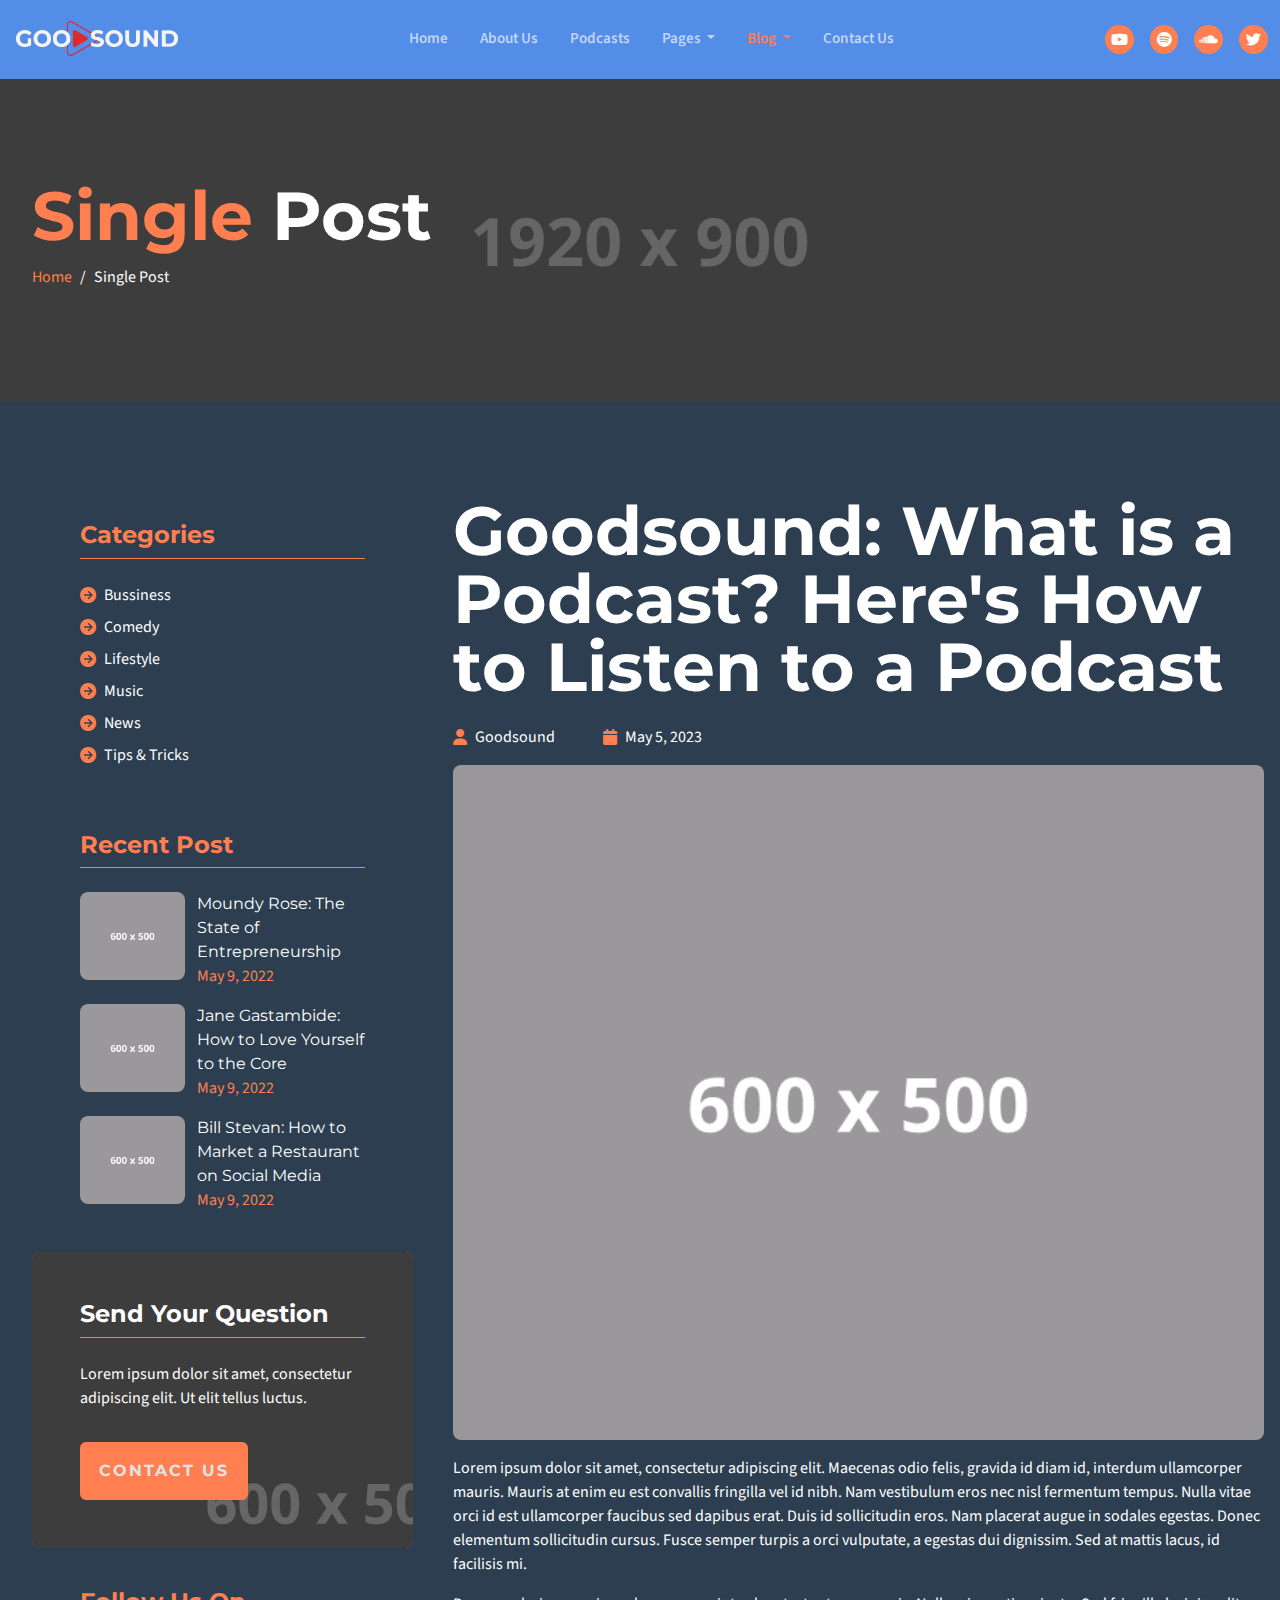
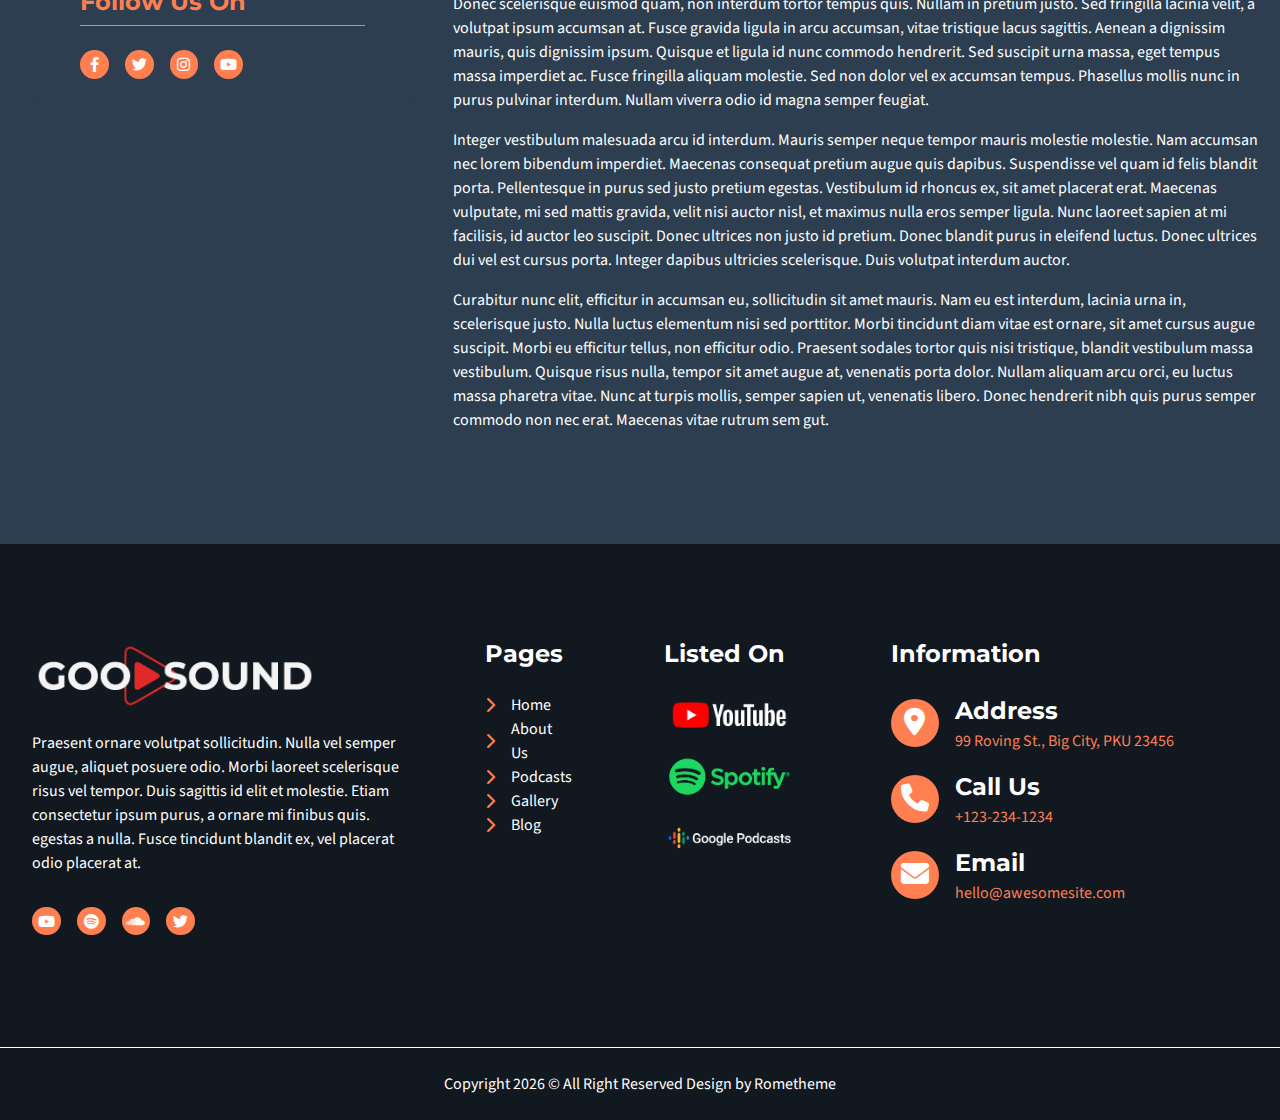
<file: HTML_TEMPLATE/single_post.html>
<!DOCTYPE html>
<html lang="en" data-bs-theme="dark">

<head>
    <meta charset="UTF-8">
    <meta name="viewport" content="width=device-width, initial-scale=1.0">
    <link rel="stylesheet" href="css/style.css">
    <title>Goodsound - Single Post</title>
</head>

<body>
    <!-- Scripts -->
    <script src="js/vendor/bootstrap.bundle.min.js"></script>
    <script src="js/vendor/jquery.min.js"></script>
    <script src="js/vendor/swiper-bundle.min.js"></script>
    <script src="js/script.js"></script>
    <script src="js/swiper-script.js"></script>
    <script src="js/submit-form.js"></script>
    <script src="js/vendor/isotope.pkgd.min.js"></script>
    <script src="js/video_embedded.js"></script>

    <!-- HEADER -->
    <header class="bg-secondary-dark sticky-top">
        <div class="r-container">
            <nav class="navbar navbar-expand-lg">
                <div class="container-fluid">
                    <a class="navbar-brand" href="index.html">
                        <div class="logo-container">
                            <img src="image/logo.png" alt="logo" class="img-fluid">
                        </div>
                    </a>
                    <button class="navbar-toggler" type="button" data-bs-toggle="collapse"
                        data-bs-target="#navbarSupportedContent" aria-controls="navbarSupportedContent"
                        aria-expanded="false" aria-label="Toggle navigation">
                        <i class="fa-solid fa-bars-staggered"></i>
                    </button>
                    <div class="collapse navbar-collapse" id="navbarSupportedContent">
                        <ul class="navbar-nav mx-auto mb-2 mb-lg-0 gap-3">
                            <li class="nav-item">
                                <a class="nav-link" aria-current="page" href="index.html">Home</a>
                            </li>
                            <li class="nav-item">
                                <a class="nav-link" href="about_us.html">About Us</a>
                            </li>
                            <li class="nav-item">
                                <a class="nav-link" href="podcasts.html">Podcasts</a>
                            </li>
                            <li class="nav-item dropdown">
                                <a class="nav-link dropdown-toggle" href="#" role="button" data-bs-toggle="dropdown"
                                    aria-expanded="false">
                                    Pages
                                </a>
                                <ul class="dropdown-menu">
                                    <li><a class="dropdown-item" href="team.html">Team</a></li>
                                    <li><a class="dropdown-item" href="gallery.html">Gallery</a></li>
                                    <li><a class="dropdown-item" href="pricing.html">Pricing</a></li>
                                    <li><a class="dropdown-item" href="faq.html">FAQs</a></li>
                                    <li><a class="dropdown-item" href="404.html">404 Error</a></li>
                                </ul>
                            </li>
                            <li class="nav-item dropdown">
                                <a class="nav-link active dropdown-toggle" href="#" role="button"
                                    data-bs-toggle="dropdown" aria-expanded="false">
                                    Blog
                                </a>
                                <ul class="dropdown-menu">
                                    <li><a class="dropdown-item" href="blog.html">Blog Post</a></li>
                                    <li><a class="dropdown-item active" href="single_post.html">Single Post</a></li>
                                </ul>
                            </li>
                            <li class="nav-item">
                                <a class="nav-link" href="contact.html">Contact Us</a>
                            </li>
                        </ul>
                        <div class="social-container mb-lg-0 mb-3">
                            <a href="https://www.youtube.com" class="social-item">
                                <i class="fa-brands fa-youtube"></i>
                            </a>
                            <a href="https://www.spotify.com" class="social-item">
                                <i class="fa-brands fa-spotify"></i>
                            </a>
                            <a href="https://www.soundcloud.com" class="social-item">
                                <i class="fa-brands fa-soundcloud"></i>
                            </a>
                            <a href="https://www.twitter.com" class="social-item">
                                <i class="fa-brands fa-twitter"></i>
                            </a>
                        </div>
                    </div>
                </div>
            </nav>
        </div>
    </header>
    <!-- END HEADER -->

    <!-- MAIN CONTENT -->
    <main>
        <!-- BANNER -->
        <section class="section position-relative" style="background-image: url(image/dummy-img-1920x900.jpg);">
            <div class="image-overlay"></div>
            <div class="r-container  position-relative" style="z-index: 2;">
                <div class="d-flex flex-column">
                    <h2 class="font-1 fw-bold"><span class="accent-color">Single </span>Post</h2>
                    <nav aria-label="breadcrumb">
                        <ol class="breadcrumb font-2">
                            <li class="breadcrumb-item"><a href="index.html">Home</a></li>
                            <li class="breadcrumb-item active" aria-current="page">Single Post</li>
                        </ol>
                    </nav>
                </div>
            </div>
        </section>

        <section class="section">
            <div class="r-container">
                <div class="d-flex flex-lg-row flex-column-reverse gap-3">
                    <div class="col col-lg-4 pe-lg-4">
                        <div class="d-flex flex-column gap-3">
                            <div class="bg-secondary-color d-flex flex-column gap-3 rounded-3 px-5 py-4">
                                <h5 class="accent-color border-bottom border-accent-color pb-2 font-1 fw-bold">
                                    Categories</h5>
                                <ul class="list gap-2">
                                    <li>
                                        <div class="d-flex flex-row align-items-center gap-2">
                                            <i class="fa-solid fa-circle-arrow-right accent-color"></i>
                                            <a href="" class="link-white">Bussiness</a>
                                        </div>
                                    </li>
                                    <li>
                                        <div class="d-flex flex-row align-items-center gap-2">
                                            <i class="fa-solid fa-circle-arrow-right accent-color"></i>
                                            <a href="" class="link-white">Comedy</a>
                                        </div>
                                    </li>
                                    <li>
                                        <div class="d-flex flex-row align-items-center gap-2">
                                            <i class="fa-solid fa-circle-arrow-right accent-color"></i>
                                            <a href="" class="link-white">Lifestyle</a>
                                        </div>
                                    </li>
                                    <li>
                                        <div class="d-flex flex-row align-items-center gap-2">
                                            <i class="fa-solid fa-circle-arrow-right accent-color"></i>
                                            <a href="" class="link-white">Music</a>
                                        </div>
                                    </li>
                                    <li>
                                        <div class="d-flex flex-row align-items-center gap-2">
                                            <i class="fa-solid fa-circle-arrow-right accent-color"></i>
                                            <a href="" class="link-white">News</a>
                                        </div>
                                    </li>
                                    <li>
                                        <div class="d-flex flex-row align-items-center gap-2">
                                            <i class="fa-solid fa-circle-arrow-right accent-color"></i>
                                            <a href="" class="link-white">Tips & Tricks</a>
                                        </div>
                                    </li>
                                </ul>
                            </div>
                            <div class="bg-secondary-color d-flex flex-column gap-3 rounded-3 px-5 py-4">
                                <h5 class="accent-color border-bottom border-accent-color pb-2 font-1 fw-bold">Recent
                                    Post</h5>
                                <div class="d-flex flex-column gap-3">
                                    <div class="row row-cols-2">
                                        <div class="col-5">
                                            <img src="image/dummy-img-600x500.jpg" alt="image"
                                                class="img-fluid rounded-3">
                                        </div>
                                        <div class="col-7 p-0 d-flex flex-column justify-content-center">
                                            <a href="#" class="link-white font-1">Moundy Rose: The State of
                                                Entrepreneurship</a>
                                            <span class="accent-color">May 9, 2022</span>
                                        </div>
                                    </div>
                                    <div class="row row-cols-2">
                                        <div class="col-5">
                                            <img src="image/dummy-img-600x500.jpg" alt="image"
                                                class="img-fluid rounded-3">
                                        </div>
                                        <div class="col-7 p-0 d-flex flex-column justify-content-center">
                                            <a href="#" class="link-white font-1">Jane Gastambide: How to Love Yourself
                                                to the Core</a>
                                            <span class="accent-color">May 9, 2022</span>
                                        </div>
                                    </div>
                                    <div class="row row-cols-2">
                                        <div class="col-5">
                                            <img src="image/dummy-img-600x500.jpg" alt="image"
                                                class="img-fluid rounded-3">
                                        </div>
                                        <div class="col-7 p-0 d-flex flex-column justify-content-center">
                                            <a href="#" class="link-white font-1">Bill Stevan: How to Market a
                                                Restaurant on Social Media</a>
                                            <span class="accent-color">May 9, 2022</span>
                                        </div>
                                    </div>
                                </div>
                            </div>
                            <div class="position-relative overflow-hidden rounded-3"
                                style="background-image: url(image/dummy-img-600x500.jpg);">
                                <div class="image-overlay"></div>
                                <div class="position-relative p-5 d-flex flex-column gap-3" style="z-index:2 ;">
                                    <h5 class="border-bottom border-accent-color pb-2 font-1 fw-bold">
                                        Send Your Question</h5>
                                    <p>
                                        Lorem ipsum dolor sit amet, consectetur adipiscing elit. Ut elit tellus luctus.
                                    </p>
                                    <div>
                                        <a href="#" class="btn button font-1 fw-bold ls-2">CONTACT US</a>
                                    </div>
                                </div>
                            </div>
                            <div class="bg-secondary-color d-flex flex-column gap-3 rounded-3 px-5 py-4">
                                <h5 class="accent-color border-bottom border-accent-color pb-2 font-1 fw-bold">
                                    Follow Us On</h5>
                                <div class="social-container mb-lg-0 mb-3">
                                    <a href="https://www.facebook.com" class="social-item">
                                        <i class="fa-brands fa-facebook-f"></i>
                                    </a>
                                    <a href="https://www.twitter.com" class="social-item">
                                        <i class="fa-brands fa-twitter"></i>
                                    </a>
                                    <a href="https://www.instagram.com" class="social-item">
                                        <i class="fa-brands fa-instagram"></i>
                                    </a>
                                    <a href="https://www.youtube.com" class="social-item">
                                        <i class="fa-brands fa-youtube"></i>
                                    </a>
                                </div>
                            </div>
                        </div>
                    </div>
                    <div class="col col-lg-8">
                        <div class="d-flex flex-column gap-3">
                            <h2 class="font-1 fw-bold lh-1">Goodsound: What is a Podcast? Here's How to Listen to a
                                Podcast</h2>
                            <div class="d-flex flex-row gap-5">
                                <div class="d-flex flex-row align-items-center gap-2">
                                    <i class="fa-solid fa-user accent-color"></i>
                                    <span>Goodsound</span>
                                </div>
                                <div class="d-flex flex-row align-items-center gap-2">
                                    <i class="fa-solid fa-calendar accent-color"></i>
                                    <span>May 5, 2023</span>
                                </div>
                            </div>
                            <img src="image/dummy-img-600x500.jpg" alt="image" class="img-fluid rounded-3">
                            <div>
                                <p>
                                    Lorem ipsum dolor sit amet, consectetur adipiscing elit. Maecenas odio felis,
                                    gravida id
                                    diam id, interdum ullamcorper mauris. Mauris at enim eu est convallis fringilla vel
                                    id
                                    nibh. Nam vestibulum eros nec nisl fermentum tempus. Nulla vitae orci id est
                                    ullamcorper
                                    faucibus sed dapibus erat. Duis id sollicitudin eros. Nam placerat augue in sodales
                                    egestas. Donec elementum sollicitudin cursus. Fusce semper turpis a orci vulputate,
                                    a
                                    egestas dui dignissim. Sed at mattis lacus, id facilisis mi.
                                </p>
                                <p>
                                    Donec scelerisque euismod quam, non interdum tortor tempus quis. Nullam in pretium
                                    justo. Sed fringilla lacinia velit, a volutpat ipsum accumsan at. Fusce gravida
                                    ligula
                                    in arcu accumsan, vitae tristique lacus sagittis. Aenean a dignissim mauris, quis
                                    dignissim ipsum. Quisque et ligula id nunc commodo hendrerit. Sed suscipit urna
                                    massa,
                                    eget tempus massa imperdiet ac. Fusce fringilla aliquam molestie. Sed non dolor vel
                                    ex
                                    accumsan tempus. Phasellus mollis nunc in purus pulvinar interdum. Nullam viverra
                                    odio
                                    id magna semper feugiat.
                                </p>
                                <p>
                                    Integer vestibulum malesuada arcu id interdum. Mauris semper neque tempor mauris
                                    molestie molestie. Nam accumsan nec lorem bibendum imperdiet. Maecenas consequat
                                    pretium
                                    augue quis dapibus. Suspendisse vel quam id felis blandit porta. Pellentesque in
                                    purus
                                    sed justo pretium egestas. Vestibulum id rhoncus ex, sit amet placerat erat.
                                    Maecenas
                                    vulputate, mi sed mattis gravida, velit nisi auctor nisl, et maximus nulla eros
                                    semper
                                    ligula. Nunc laoreet sapien at mi facilisis, id auctor leo suscipit. Donec ultrices
                                    non
                                    justo id pretium. Donec blandit purus in eleifend luctus. Donec ultrices dui vel est
                                    cursus porta. Integer dapibus ultricies scelerisque. Duis volutpat interdum auctor.
                                </p>
                                <p>
                                    Curabitur nunc elit, efficitur in accumsan eu, sollicitudin sit amet mauris. Nam eu
                                    est
                                    interdum, lacinia urna in, scelerisque justo. Nulla luctus elementum nisi sed
                                    porttitor.
                                    Morbi tincidunt diam vitae est ornare, sit amet cursus augue suscipit. Morbi eu
                                    efficitur tellus, non efficitur odio. Praesent sodales tortor quis nisi tristique,
                                    blandit vestibulum massa vestibulum. Quisque risus nulla, tempor sit amet augue at,
                                    venenatis porta dolor. Nullam aliquam arcu orci, eu luctus massa pharetra vitae.
                                    Nunc at
                                    turpis mollis, semper sapien ut, venenatis libero. Donec hendrerit nibh quis purus
                                    semper commodo non nec erat. Maecenas vitae rutrum sem gut.
                                </p>
                            </div>
                        </div>
                    </div>
                </div>
            </div>
        </section>

    </main>

    <!-- FOOTER -->
    <footer>
        <div class="position-relative bg-attach-fixed" style="background-image: url(image/dummy-img-1920x900.jpg);">
            <div class="image-overlay"></div>
            <div class="r-container position-relative" style="z-index: 2;">
                <div class="section border-bottom border-white">
                    <div class="row row-cols-1 row-cols-lg-2 w-100">
                        <div class="col col-lg-4 mb-3">
                            <div class="d-flex flex-column gap-3">
                                <img src="image/logo.png" alt="logo" class="img-fluid w-75">
                                <p>
                                    Praesent ornare volutpat sollicitudin. Nulla vel semper augue, aliquet posuere odio.
                                    Morbi laoreet scelerisque risus vel tempor. Duis sagittis id elit et molestie. Etiam
                                    consectetur ipsum purus, a ornare mi finibus quis. egestas a nulla. Fusce tincidunt
                                    blandit ex, vel placerat odio placerat at.
                                </p>
                                <div class="social-container mb-lg-0 mb-3">
                                    <a href="https://www.youtube.com" class="social-item">
                                        <i class="fa-brands fa-youtube"></i>
                                    </a>
                                    <a href="https://www.spotify.com" class="social-item">
                                        <i class="fa-brands fa-spotify"></i>
                                    </a>
                                    <a href="https://www.soundcloud.com" class="social-item">
                                        <i class="fa-brands fa-soundcloud"></i>
                                    </a>
                                    <a href="https://www.twitter.com" class="social-item">
                                        <i class="fa-brands fa-twitter"></i>
                                    </a>
                                </div>
                            </div>
                        </div>
                        <div class="col col-lg-8 mb-3">
                            <div class="row row-cols-1 row-cols-lg-3 justify-content-center">
                                <div class="col col-lg-3 mb-3">
                                    <div class="d-flex flex-column gap-3 px-4 px-lg-5">
                                        <h5 class="font-1 fw-bold">Pages</h5>
                                        <ul class="list">
                                            <li class="d-flex flex-row align-items-center gap-3">
                                                <i class="fa-solid fa-chevron-right accent-color"></i>
                                                <a href="" class="link-white">Home</a>
                                            </li>
                                            <li class="d-flex flex-row align-items-center gap-3">
                                                <i class="fa-solid fa-chevron-right accent-color"></i>
                                                <a href="" class="link-white">About Us</a>
                                            </li>
                                            <li class="d-flex flex-row align-items-center gap-3">
                                                <i class="fa-solid fa-chevron-right accent-color"></i>
                                                <a href="" class="link-white">Podcasts</a>
                                            </li>
                                            <li class="d-flex flex-row align-items-center gap-3">
                                                <i class="fa-solid fa-chevron-right accent-color"></i>
                                                <a href="" class="link-white">Gallery</a>
                                            </li>
                                            <li class="d-flex flex-row align-items-center gap-3">
                                                <i class="fa-solid fa-chevron-right accent-color"></i>
                                                <a href="" class="link-white">Blog</a>
                                            </li>
                                        </ul>
                                    </div>
                                </div>
                                <div class="col col-lg-3 mb-3">
                                    <div class="d-flex flex-column gap-3 px-4">
                                        <h5 class="font-1 fw-bold">Listed On</h5>
                                        <img src="image/youtube.png" alt="youtube" class="img-fluid">
                                        <img src="image/spotify.png" alt="spotify" class="img-fluid">
                                        <img src="image/google_podcast.png" alt="google podcast" class="img-fluid">
                                    </div>
                                </div>
                                <div class="col col-lg-6 mb-3">
                                    <div class="d-flex flex-column gap-3 px-5">
                                        <h5 class="font-1 fw-bold">Information</h5>
                                        <div class="d-flex flex-column gap-3">
                                            <div class="d-flex flex-row gap-3 align-items-center">
                                                <div class="rounded-circle bg-accent-color d-flex align-items-center justify-content-center"
                                                    style="width: 3rem; height: 3rem;">
                                                    <span class="text-white fs-3"><i
                                                            class="fa-solid fa-location-dot"></i></span>
                                                </div>
                                                <div class="d-flex flex-column">
                                                    <span class="fs-4 font-1 fw-bold">
                                                        Address</span>
                                                    <span class="accent-color">99 Roving St., Big City, PKU 23456</span>
                                                </div>
                                            </div>
                                            <div class="d-flex flex-row gap-3 align-items-center">
                                                <div class="rounded-circle bg-accent-color d-flex align-items-center justify-content-center"
                                                    style="width: 3rem; height: 3rem;">
                                                    <span class="text-white fs-3"><i
                                                            class="fa-solid fa-phone"></i></span>
                                                </div>
                                                <div class="d-flex flex-column">
                                                    <span class="fs-4 font-1 fw-bold">Call Us</span>
                                                    <span class="accent-color">+123-234-1234</span>
                                                </div>
                                            </div>
                                            <div class="d-flex flex-row gap-3 align-items-center">
                                                <div class="rounded-circle bg-accent-color d-flex align-items-center justify-content-center"
                                                    style="width: 3rem; height: 3rem;">
                                                    <span class="text-white fs-3"><i
                                                            class="fa-solid fa-envelope"></i></span>
                                                </div>
                                                <div class="d-flex flex-column">
                                                    <span class="fs-4 font-1 fw-bold">Email</span>
                                                    <span class="accent-color">hello@awesomesite.com</span>
                                                </div>
                                            </div>
                                        </div>
                                    </div>
                                </div>
                            </div>
                        </div>
                    </div>
                </div>
                <div class="py-4 text-center">
                    <p class="m-0">
                        Copyright
                        <script>document.write(new Date().getFullYear());</script> © All Right Reserved Design by
                        Rometheme
                    </p>
                </div>
            </div>
        </div>
    </footer>

    <script src="js/vendor/fslightbox.js"></script>
</body>

</html>
</file>
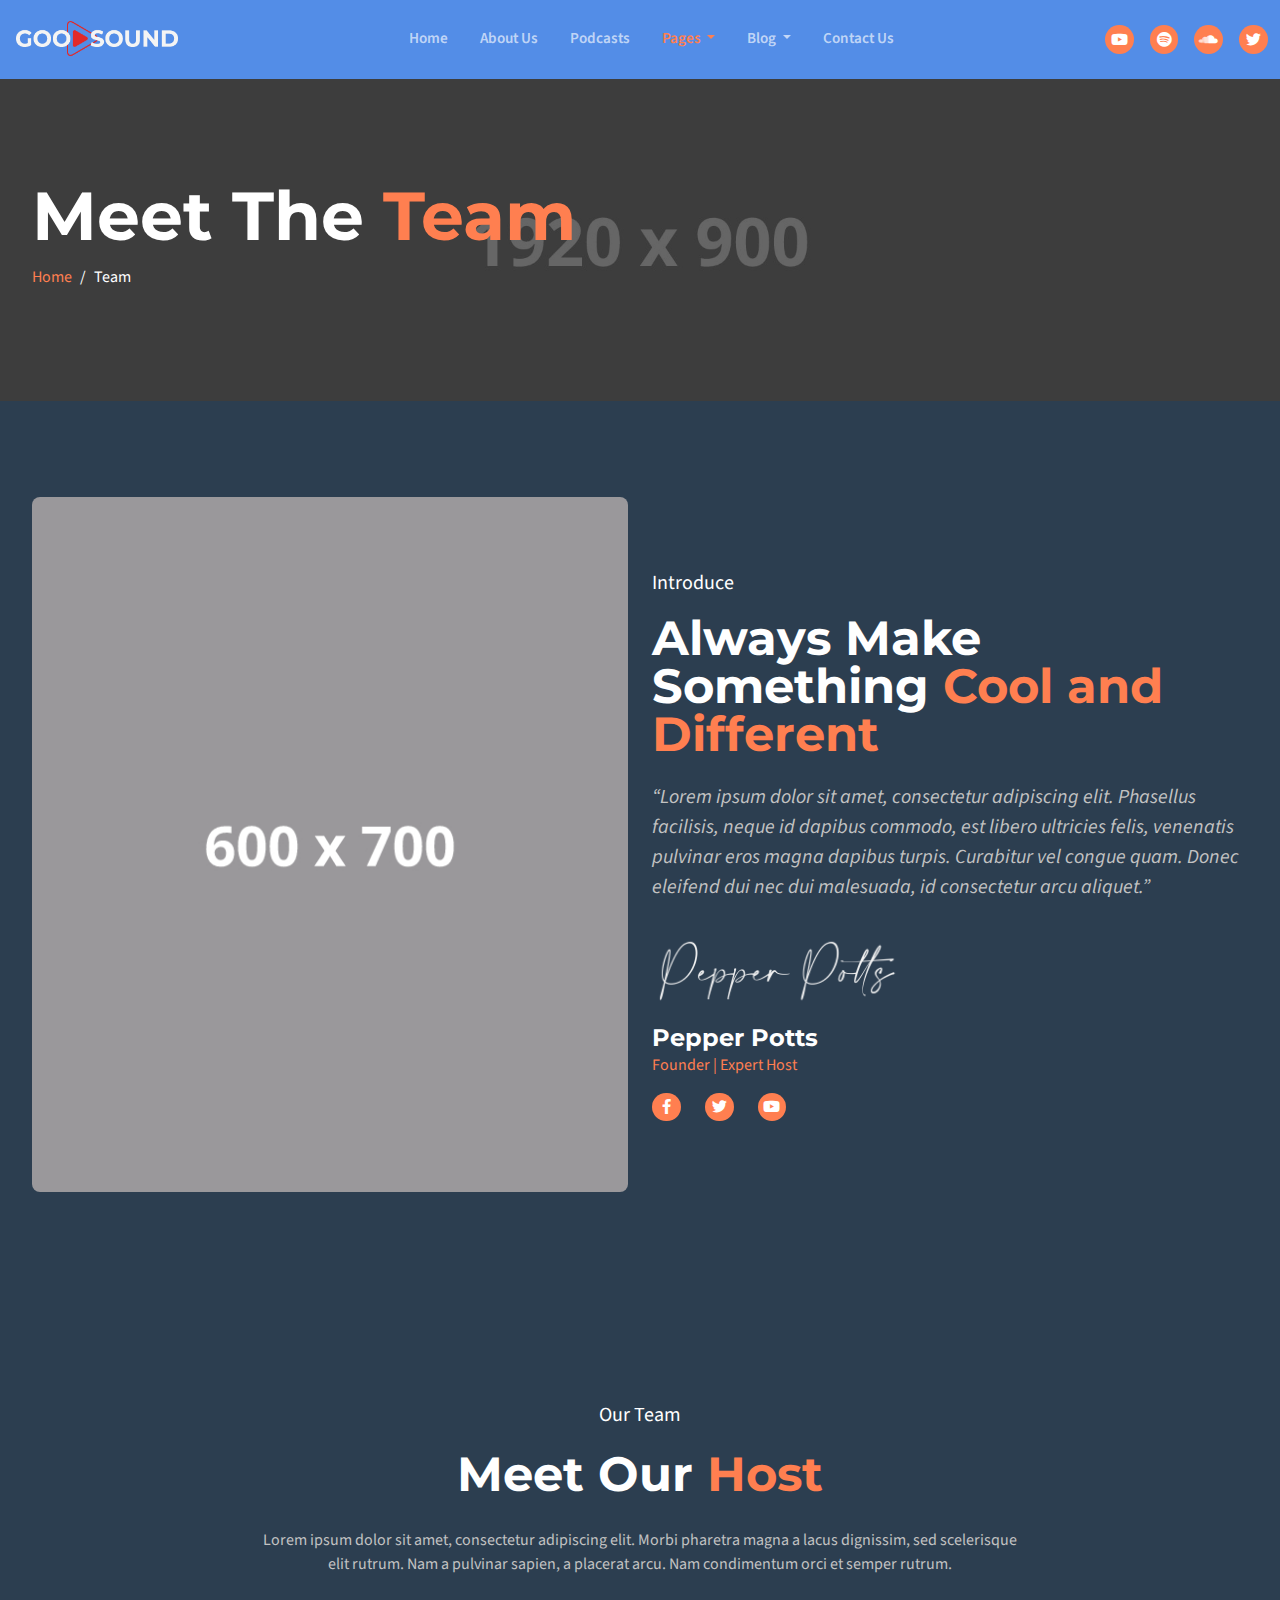
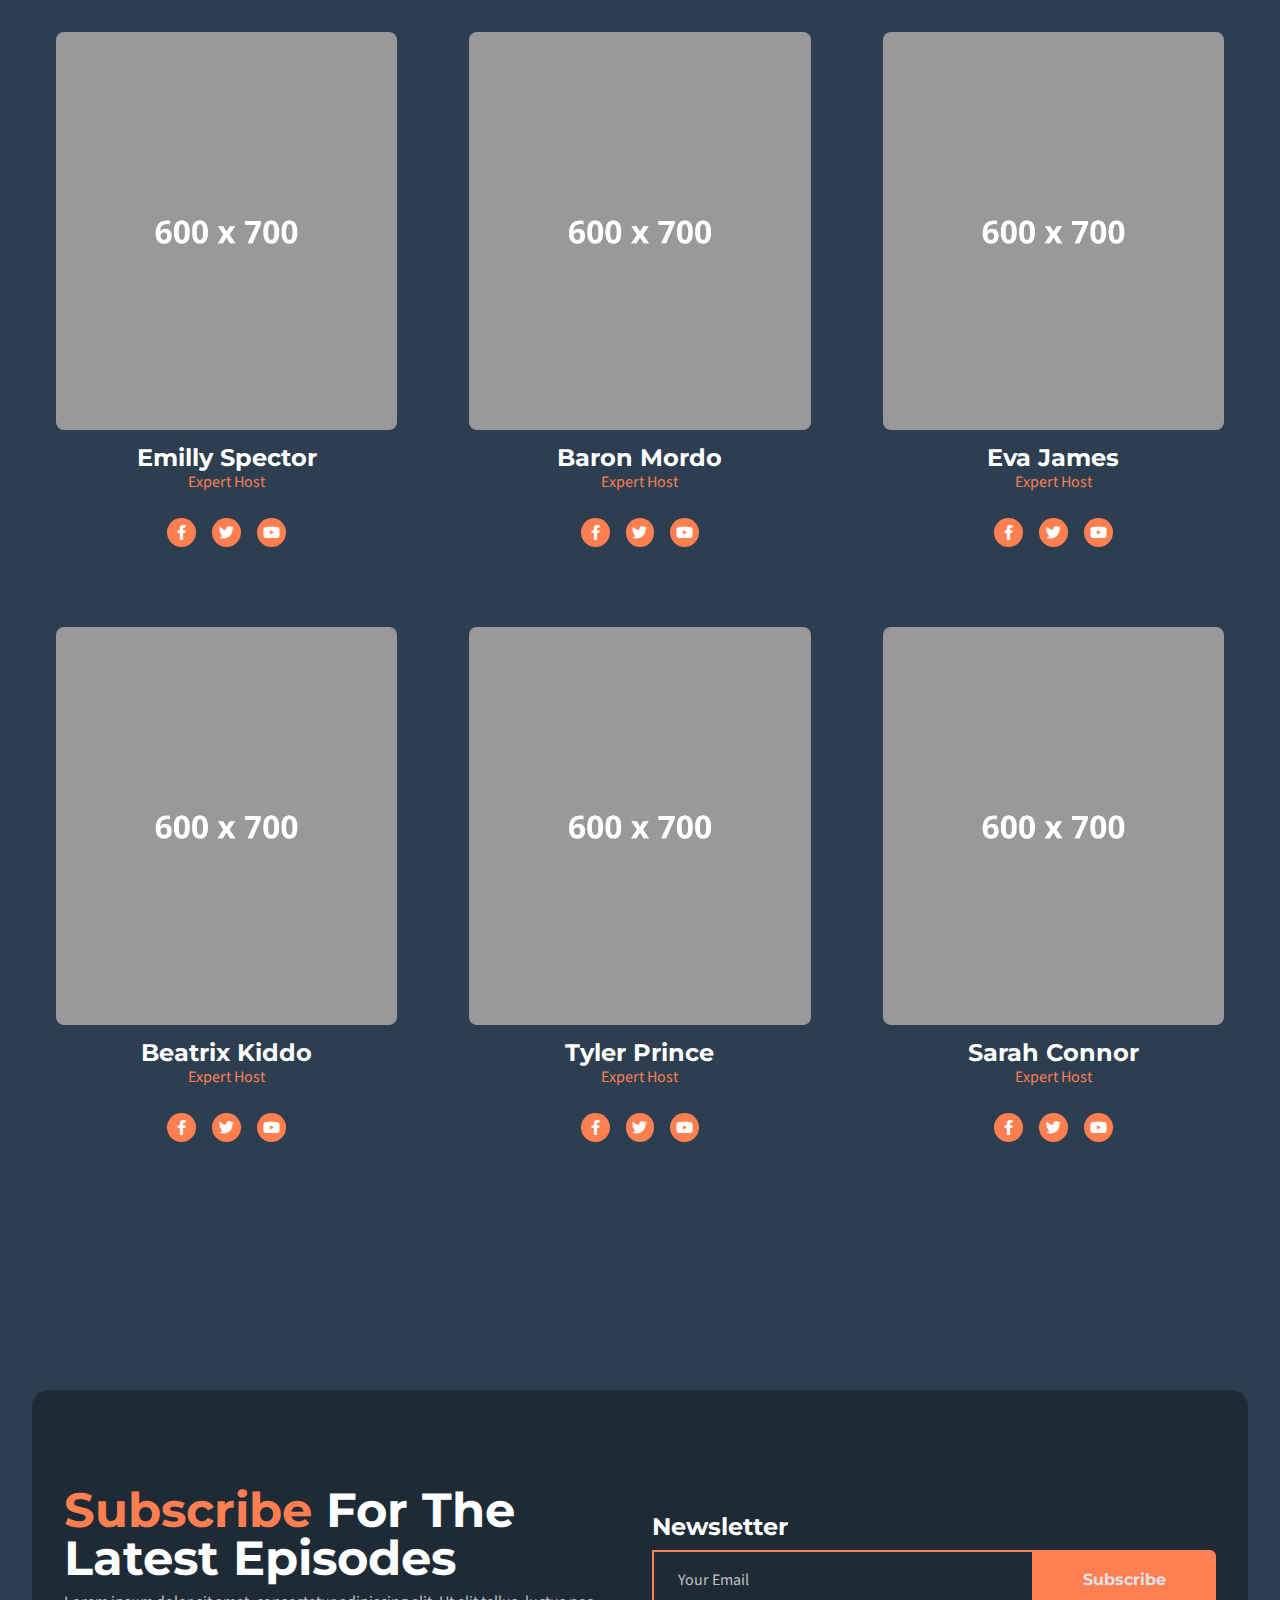
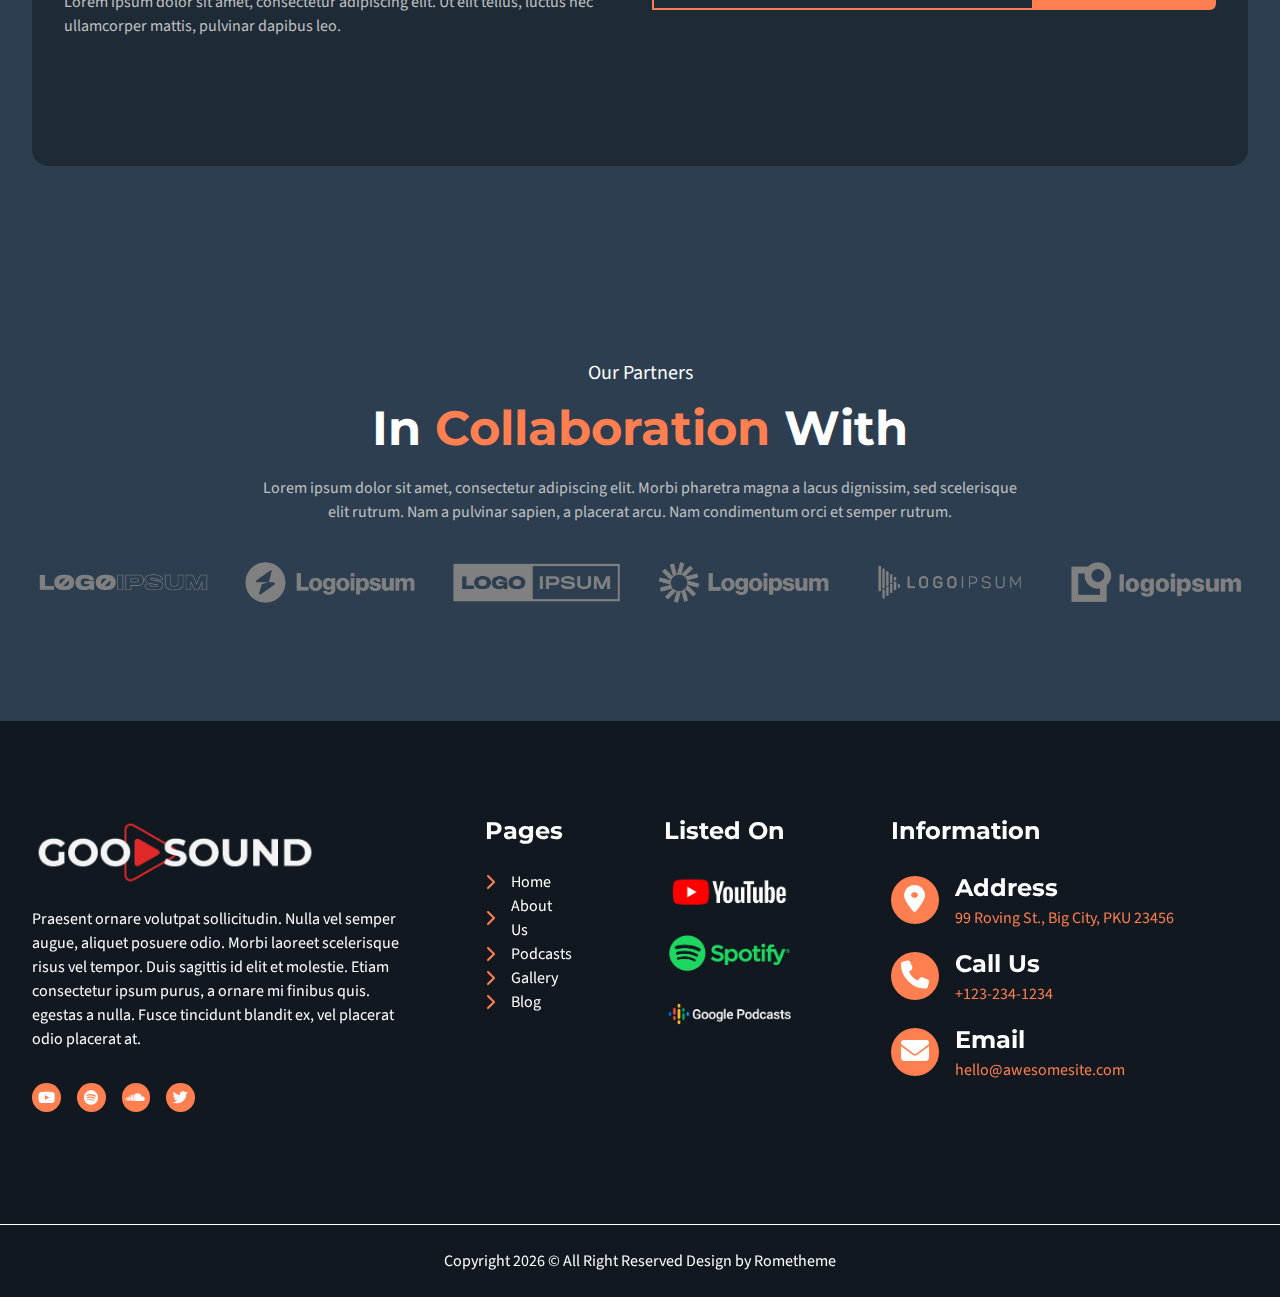
<file: HTML_TEMPLATE/team.html>
<!DOCTYPE html>
<html lang="en" data-bs-theme="dark">

<head>
    <meta charset="UTF-8">
    <meta name="viewport" content="width=device-width, initial-scale=1.0">
    <link rel="stylesheet" href="css/style.css">
    <title>Goodsound - Team</title>
</head>

<body>
    <!-- Scripts -->
    <script src="js/vendor/bootstrap.bundle.min.js"></script>
    <script src="js/vendor/jquery.min.js"></script>
    <script src="js/vendor/swiper-bundle.min.js"></script>
    <script src="js/script.js"></script>
    <script src="js/swiper-script.js"></script>
    <script src="js/submit-form.js"></script>
    <script src="js/vendor/isotope.pkgd.min.js"></script>
    <script src="js/video_embedded.js"></script>

    <!-- HEADER -->
    <header class="bg-secondary-dark sticky-top">
        <div class="r-container">
            <nav class="navbar navbar-expand-lg">
                <div class="container-fluid">
                    <a class="navbar-brand" href="index.html">
                        <div class="logo-container">
                            <img src="image/logo.png" alt="logo" class="img-fluid">
                        </div>
                    </a>
                    <button class="navbar-toggler" type="button" data-bs-toggle="collapse"
                        data-bs-target="#navbarSupportedContent" aria-controls="navbarSupportedContent"
                        aria-expanded="false" aria-label="Toggle navigation">
                        <i class="fa-solid fa-bars-staggered"></i>
                    </button>
                    <div class="collapse navbar-collapse" id="navbarSupportedContent">
                        <ul class="navbar-nav mx-auto mb-2 mb-lg-0 gap-3">
                            <li class="nav-item">
                                <a class="nav-link" aria-current="page" href="index.html">Home</a>
                            </li>
                            <li class="nav-item">
                                <a class="nav-link" href="about_us.html">About Us</a>
                            </li>
                            <li class="nav-item">
                                <a class="nav-link" href="podcasts.html">Podcasts</a>
                            </li>
                            <li class="nav-item dropdown">
                                <a class="nav-link active dropdown-toggle" href="#" role="button"
                                    data-bs-toggle="dropdown" aria-expanded="false">
                                    Pages
                                </a>
                                <ul class="dropdown-menu">
                                    <li><a class="dropdown-item active" href="team.html">Team</a></li>
                                    <li><a class="dropdown-item" href="gallery.html">Gallery</a></li>
                                    <li><a class="dropdown-item" href="pricing.html">Pricing</a></li>
                                    <li><a class="dropdown-item" href="faq.html">FAQs</a></li>
                                    <li><a class="dropdown-item" href="404.html">404 Error</a></li>
                                </ul>
                            </li>
                            <li class="nav-item dropdown">
                                <a class="nav-link dropdown-toggle" href="#" role="button" data-bs-toggle="dropdown"
                                    aria-expanded="false">
                                    Blog
                                </a>
                                <ul class="dropdown-menu">
                                    <li><a class="dropdown-item" href="blog.html">Blog Post</a></li>
                                    <li><a class="dropdown-item" href="single_post.html">Single Post</a></li>
                                </ul>
                            </li>
                            <li class="nav-item">
                                <a class="nav-link" href="contact.html">Contact Us</a>
                            </li>
                        </ul>
                        <div class="social-container mb-lg-0 mb-3">
                            <a href="https://www.youtube.com" class="social-item">
                                <i class="fa-brands fa-youtube"></i>
                            </a>
                            <a href="https://www.spotify.com" class="social-item">
                                <i class="fa-brands fa-spotify"></i>
                            </a>
                            <a href="https://www.soundcloud.com" class="social-item">
                                <i class="fa-brands fa-soundcloud"></i>
                            </a>
                            <a href="https://www.twitter.com" class="social-item">
                                <i class="fa-brands fa-twitter"></i>
                            </a>
                        </div>
                    </div>
                </div>
            </nav>
        </div>
    </header>
    <!-- END HEADER -->

    <!-- MAIN CONTENT -->
    <main>
        <!-- BANNER -->
        <section class="section position-relative" style="background-image: url(image/dummy-img-1920x900.jpg);">
            <div class="image-overlay"></div>
            <div class="r-container  position-relative" style="z-index: 2;">
                <div class="d-flex flex-column">
                    <h2 class="font-1 fw-bold">Meet The <span class="accent-color">Team</span></h2>
                    <nav aria-label="breadcrumb">
                        <ol class="breadcrumb font-2">
                            <li class="breadcrumb-item"><a href="index.html">Home</a></li>
                            <li class="breadcrumb-item active" aria-current="page">Team</li>
                        </ol>
                    </nav>
                </div>
            </div>
        </section>

        <section class="section">
            <div class="r-container">
                <div class="row row-cols-1 row-cols-lg-2">
                    <div class="col mb-3">
                        <img src="image/dummy-img-600x700.jpg" alt="image" class="img-fluid rounded-3">
                    </div>
                    <div class="col mb-3">
                        <div class="d-flex flex-column h-100 justify-content-center gap-3">
                            <span class="fs-5">Introduce</span>
                            <h3 class="font-1 fw-bold lh-1">Always Make Something <span class="accent-color">Cool and
                                    Different </span></h3>
                            <p class="text-gray fs-5 fst-italic">
                                “Lorem ipsum dolor sit amet, consectetur adipiscing elit. Phasellus facilisis, neque id
                                dapibus commodo, est libero ultricies felis, venenatis pulvinar eros magna dapibus
                                turpis. Curabitur vel congue quam. Donec eleifend dui nec dui malesuada, id consectetur
                                arcu aliquet.”
                            </p>
                            <div>
                                <img src="image/signature.png" alt="signature" class="img-fluid" width="250">
                            </div>
                            <div>
                                <h5 class="font-1 fw-bold m-0">Pepper Potts</h5>
                                <span class="accent-color">Founder | Expert Host</span>
                            </div>
                            <div class="social-container gap-4">
                                <a href="https://www.facebook.com" class="social-item">
                                    <i class="fa-brands fa-facebook-f"></i>
                                </a>
                                <a href="https://www.twitter.com" class="social-item">
                                    <i class="fa-brands fa-twitter"></i>
                                </a>
                                <a href="https://www.youtube.com" class="social-item">
                                    <i class="fa-brands fa-youtube"></i>
                                </a>
                            </div>
                        </div>
                    </div>
                </div>
            </div>
        </section>

        <!-- OUR TEAM -->
        <section class="section">
            <div class="r-container">
                <div class="d-flex flex-column gap-3 text-center">
                    <span class="fs-5">Our Team</span>
                    <h3 class="font-1 fw-bold">Meet Our <span class="accent-color">Host</span></h3>
                    <p class="mx-auto text-gray" style="max-width: 768px;">Lorem ipsum dolor sit amet, consectetur
                        adipiscing
                        elit. Morbi pharetra magna a lacus dignissim, sed scelerisque elit rutrum. Nam a pulvinar
                        sapien, a placerat arcu. Nam condimentum orci et semper rutrum.</p>
                    <div class="row row-cols-1 row-cols-lg-3">
                        <div class="col mb-3">
                            <div class="d-flex flex-column bg-secondary-color p-4 rounded-3">
                                <img src="image/dummy-img-600x700.jpg" alt="image" class="img-fluid rounded-3 mb-3">
                                <div class="mb-4">
                                    <h5 class="font-1 fw-bold m-0 lh-1">Emilly Spector</h5>
                                    <span class="accent-color">Expert Host</span>
                                </div>
                                <div class="social-container mb-3 justify-content-center">
                                    <a href="https://www.facebook.com" class="social-item">
                                        <i class="fa-brands fa-facebook-f"></i>
                                    </a>
                                    <a href="https://www.twitter.com" class="social-item">
                                        <i class="fa-brands fa-twitter"></i>
                                    </a>
                                    <a href="https://www.youtube.com" class="social-item">
                                        <i class="fa-brands fa-youtube"></i>
                                    </a>
                                </div>
                            </div>
                        </div>
                        <div class="col mb-3">
                            <div class="d-flex flex-column bg-secondary-color p-4 rounded-3">
                                <img src="image/dummy-img-600x700.jpg" alt="image" class="img-fluid rounded-3 mb-3">
                                <div class="mb-4">
                                    <h5 class="font-1 fw-bold m-0 lh-1">Baron Mordo</h5>
                                    <span class="accent-color">Expert Host</span>
                                </div>
                                <div class="social-container mb-3 justify-content-center">
                                    <a href="https://www.facebook.com" class="social-item">
                                        <i class="fa-brands fa-facebook-f"></i>
                                    </a>
                                    <a href="https://www.twitter.com" class="social-item">
                                        <i class="fa-brands fa-twitter"></i>
                                    </a>
                                    <a href="https://www.youtube.com" class="social-item">
                                        <i class="fa-brands fa-youtube"></i>
                                    </a>
                                </div>
                            </div>
                        </div>
                        <div class="col mb-3">
                            <div class="d-flex flex-column bg-secondary-color p-4 rounded-3">
                                <img src="image/dummy-img-600x700.jpg" alt="image" class="img-fluid rounded-3 mb-3">
                                <div class="mb-4">
                                    <h5 class="font-1 fw-bold m-0 lh-1">Eva James</h5>
                                    <span class="accent-color">Expert Host</span>
                                </div>
                                <div class="social-container mb-3 justify-content-center">
                                    <a href="https://www.facebook.com" class="social-item">
                                        <i class="fa-brands fa-facebook-f"></i>
                                    </a>
                                    <a href="https://www.twitter.com" class="social-item">
                                        <i class="fa-brands fa-twitter"></i>
                                    </a>
                                    <a href="https://www.youtube.com" class="social-item">
                                        <i class="fa-brands fa-youtube"></i>
                                    </a>
                                </div>
                            </div>
                        </div>
                        <div class="col mb-3">
                            <div class="d-flex flex-column bg-secondary-color p-4 rounded-3">
                                <img src="image/dummy-img-600x700.jpg" alt="image" class="img-fluid rounded-3 mb-3">
                                <div class="mb-4">
                                    <h5 class="font-1 fw-bold m-0 lh-1">Beatrix Kiddo</h5>
                                    <span class="accent-color">Expert Host</span>
                                </div>
                                <div class="social-container mb-3 justify-content-center">
                                    <a href="https://www.facebook.com" class="social-item">
                                        <i class="fa-brands fa-facebook-f"></i>
                                    </a>
                                    <a href="https://www.twitter.com" class="social-item">
                                        <i class="fa-brands fa-twitter"></i>
                                    </a>
                                    <a href="https://www.youtube.com" class="social-item">
                                        <i class="fa-brands fa-youtube"></i>
                                    </a>
                                </div>
                            </div>
                        </div>
                        <div class="col mb-3">
                            <div class="d-flex flex-column bg-secondary-color p-4 rounded-3">
                                <img src="image/dummy-img-600x700.jpg" alt="image" class="img-fluid rounded-3 mb-3">
                                <div class="mb-4">
                                    <h5 class="font-1 fw-bold m-0 lh-1">Tyler Prince</h5>
                                    <span class="accent-color">Expert Host</span>
                                </div>
                                <div class="social-container mb-3 justify-content-center">
                                    <a href="https://www.facebook.com" class="social-item">
                                        <i class="fa-brands fa-facebook-f"></i>
                                    </a>
                                    <a href="https://www.twitter.com" class="social-item">
                                        <i class="fa-brands fa-twitter"></i>
                                    </a>
                                    <a href="https://www.youtube.com" class="social-item">
                                        <i class="fa-brands fa-youtube"></i>
                                    </a>
                                </div>
                            </div>
                        </div>
                        <div class="col mb-3">
                            <div class="d-flex flex-column bg-secondary-color p-4 rounded-3">
                                <img src="image/dummy-img-600x700.jpg" alt="image" class="img-fluid rounded-3 mb-3">
                                <div class="mb-4">
                                    <h5 class="font-1 fw-bold m-0 lh-1">Sarah Connor</h5>
                                    <span class="accent-color">Expert Host</span>
                                </div>
                                <div class="social-container mb-3 justify-content-center">
                                    <a href="https://www.facebook.com" class="social-item">
                                        <i class="fa-brands fa-facebook-f"></i>
                                    </a>
                                    <a href="https://www.twitter.com" class="social-item">
                                        <i class="fa-brands fa-twitter"></i>
                                    </a>
                                    <a href="https://www.youtube.com" class="social-item">
                                        <i class="fa-brands fa-youtube"></i>
                                    </a>
                                </div>
                            </div>
                        </div>
                    </div>
                </div>
            </div>
        </section>

        <!-- Subscribe -->
        <section class="section">
            <div class="r-container">
                <div class="section position-relative rounded-4 overflow-hidden bg-attach-fixed"
                    style="background-image: url(image/dummy-img-1920x900.jpg);">
                    <div class="image-overlay-2"></div>
                    <div class="row row-cols-1 row-cols-lg-2 position-relative" style="z-index: 2;">
                        <div class="col  mb-3">
                            <h3 class="font-1 fw-bold lh-1"><span class="accent-color">Subscribe</span> For The Latest
                                Episodes</h3>
                            <p class="text-gray">
                                Lorem ipsum dolor sit amet, consectetur adipiscing elit. Ut elit tellus, luctus nec
                                ullamcorper mattis, pulvinar dapibus leo.
                            </p>
                        </div>
                        <div class="col  mb-3">
                            <div class="d-flex h-100 flex-column justify-content-center">
                                <h5 class="font-1 fw-bold">Newsletter</h5>
                                <form class="w-100 form needs-validation">
                                    <input type="text" name="action" value="subscribe" hidden>
                                    <div class="input-group mb-3">
                                        <input type="email" name="email" class="form-control py-3 px-4 form-white"
                                            placeholder="Your Email" aria-label="Recipient's username"
                                            aria-describedby="button-addon2" required>
                                        <button class="btn button btn_submit-subscribe font-1  fw-bold px-5"
                                            type="submit" id="button-addon2">Subscribe</button>
                                    </div>
                                </form>
                            </div>
                            <div class="toast-container position-fixed bottom-0 end-0 p-3">
                                <div id="liveToast" class="toast success_msg_subscribe bg-dark-transparent text-white"
                                    role="alert" aria-live="assertive" aria-atomic="true">
                                    <div class="d-flex">
                                        <div class="toast-body">
                                            Your Subscribe Send Successfully!.
                                        </div>
                                        <button type="button" class="btn me-2 m-auto text-white" data-bs-dismiss="toast"
                                            aria-label="Close">
                                            <i class="fa-solid fa-xmark"></i>
                                        </button>
                                    </div>
                                </div>
                            </div>
                        </div>
                    </div>
                </div>
            </div>
        </section>

        <!-- Our Partners -->
        <section class="section bg-secondary-color">
            <div class="r-container">
                <div class="d-flex flex-column text-center gap-3">
                    <span class="fs-5">Our Partners</span>
                    <h3 class="font-1 fw-bold lh-1">In <span class="accent-color">Collaboration</span> With</h3>
                    <p class="mx-auto text-gray" style="max-width: 768px;">Lorem ipsum dolor sit amet, consectetur
                        adipiscing
                        elit. Morbi pharetra magna a lacus dignissim, sed scelerisque elit rutrum. Nam a pulvinar
                        sapien, a placerat arcu. Nam condimentum orci et semper rutrum.
                    </p>
                    <div class="row row-cols-1 row-cols-lg-6 justify-content-center align-items-center">
                        <div class="col mb-3">
                            <img src="image/logo-ipsum-1.png" alt="logo" class="img-fluid logo-partner">
                        </div>
                        <div class="col mb-3">
                            <img src="image/logo-ipsum-2.png" alt="logo" class="img-fluid logo-partner">
                        </div>
                        <div class="col mb-3">
                            <img src="image/logo-ipsum-3.png" alt="logo" class="img-fluid logo-partner">
                        </div>
                        <div class="col mb-3">
                            <img src="image/logo-ipsum-4.png" alt="logo" class="img-fluid logo-partner">
                        </div>
                        <div class="col  mb-3">
                            <img src="image/logo-ipsum-5.png" alt="logo" class="img-fluid logo-partner">
                        </div>
                        <div class="col mb-3">
                            <img src="image/logo-ipsum-6.png" alt="logo" class="img-fluid logo-partner">
                        </div>
                    </div>
                </div>
            </div>
        </section>

    </main>

    <!-- FOOTER -->
    <footer>
        <div class="position-relative bg-attach-fixed" style="background-image: url(image/dummy-img-1920x900.jpg);">
            <div class="image-overlay"></div>
            <div class="r-container position-relative" style="z-index: 2;">
                <div class="section border-bottom border-white">
                    <div class="row row-cols-1 row-cols-lg-2 w-100">
                        <div class="col col-lg-4 mb-3">
                            <div class="d-flex flex-column gap-3">
                                <img src="image/logo.png" alt="logo" class="img-fluid w-75">
                                <p>
                                    Praesent ornare volutpat sollicitudin. Nulla vel semper augue, aliquet posuere odio.
                                    Morbi laoreet scelerisque risus vel tempor. Duis sagittis id elit et molestie. Etiam
                                    consectetur ipsum purus, a ornare mi finibus quis. egestas a nulla. Fusce tincidunt
                                    blandit ex, vel placerat odio placerat at.
                                </p>
                                <div class="social-container mb-lg-0 mb-3">
                                    <a href="https://www.youtube.com" class="social-item">
                                        <i class="fa-brands fa-youtube"></i>
                                    </a>
                                    <a href="https://www.spotify.com" class="social-item">
                                        <i class="fa-brands fa-spotify"></i>
                                    </a>
                                    <a href="https://www.soundcloud.com" class="social-item">
                                        <i class="fa-brands fa-soundcloud"></i>
                                    </a>
                                    <a href="https://www.twitter.com" class="social-item">
                                        <i class="fa-brands fa-twitter"></i>
                                    </a>
                                </div>
                            </div>
                        </div>
                        <div class="col col-lg-8 mb-3">
                            <div class="row row-cols-1 row-cols-lg-3 justify-content-center">
                                <div class="col col-lg-3 mb-3">
                                    <div class="d-flex flex-column gap-3 px-4 px-lg-5">
                                        <h5 class="font-1 fw-bold">Pages</h5>
                                        <ul class="list">
                                            <li class="d-flex flex-row align-items-center gap-3">
                                                <i class="fa-solid fa-chevron-right accent-color"></i>
                                                <a href="" class="link-white">Home</a>
                                            </li>
                                            <li class="d-flex flex-row align-items-center gap-3">
                                                <i class="fa-solid fa-chevron-right accent-color"></i>
                                                <a href="" class="link-white">About Us</a>
                                            </li>
                                            <li class="d-flex flex-row align-items-center gap-3">
                                                <i class="fa-solid fa-chevron-right accent-color"></i>
                                                <a href="" class="link-white">Podcasts</a>
                                            </li>
                                            <li class="d-flex flex-row align-items-center gap-3">
                                                <i class="fa-solid fa-chevron-right accent-color"></i>
                                                <a href="" class="link-white">Gallery</a>
                                            </li>
                                            <li class="d-flex flex-row align-items-center gap-3">
                                                <i class="fa-solid fa-chevron-right accent-color"></i>
                                                <a href="" class="link-white">Blog</a>
                                            </li>
                                        </ul>
                                    </div>
                                </div>
                                <div class="col col-lg-3 mb-3">
                                    <div class="d-flex flex-column gap-3 px-4">
                                        <h5 class="font-1 fw-bold">Listed On</h5>
                                        <img src="image/youtube.png" alt="youtube" class="img-fluid">
                                        <img src="image/spotify.png" alt="spotify" class="img-fluid">
                                        <img src="image/google_podcast.png" alt="google podcast" class="img-fluid">
                                    </div>
                                </div>
                                <div class="col col-lg-6 mb-3">
                                    <div class="d-flex flex-column gap-3 px-5">
                                        <h5 class="font-1 fw-bold">Information</h5>
                                        <div class="d-flex flex-column gap-3">
                                            <div class="d-flex flex-row gap-3 align-items-center">
                                                <div class="rounded-circle bg-accent-color d-flex align-items-center justify-content-center"
                                                    style="width: 3rem; height: 3rem;">
                                                    <span class="text-white fs-3"><i
                                                            class="fa-solid fa-location-dot"></i></span>
                                                </div>
                                                <div class="d-flex flex-column">
                                                    <span class="fs-4 font-1 fw-bold">
                                                        Address</span>
                                                    <span class="accent-color">99 Roving St., Big City, PKU 23456</span>
                                                </div>
                                            </div>
                                            <div class="d-flex flex-row gap-3 align-items-center">
                                                <div class="rounded-circle bg-accent-color d-flex align-items-center justify-content-center"
                                                    style="width: 3rem; height: 3rem;">
                                                    <span class="text-white fs-3"><i
                                                            class="fa-solid fa-phone"></i></span>
                                                </div>
                                                <div class="d-flex flex-column">
                                                    <span class="fs-4 font-1 fw-bold">Call Us</span>
                                                    <span class="accent-color">+123-234-1234</span>
                                                </div>
                                            </div>
                                            <div class="d-flex flex-row gap-3 align-items-center">
                                                <div class="rounded-circle bg-accent-color d-flex align-items-center justify-content-center"
                                                    style="width: 3rem; height: 3rem;">
                                                    <span class="text-white fs-3"><i
                                                            class="fa-solid fa-envelope"></i></span>
                                                </div>
                                                <div class="d-flex flex-column">
                                                    <span class="fs-4 font-1 fw-bold">Email</span>
                                                    <span class="accent-color">hello@awesomesite.com</span>
                                                </div>
                                            </div>
                                        </div>
                                    </div>
                                </div>
                            </div>
                        </div>
                    </div>
                </div>
                <div class="py-4 text-center">
                    <p class="m-0">
                        Copyright
                        <script>document.write(new Date().getFullYear());</script> © All Right Reserved Design by
                        Rometheme
                    </p>
                </div>
            </div>
        </div>
    </footer>
</body>

</html>
</file>
<file: HTML_TEMPLATE/css/style.css>
/* Google Fonts */
@import url('https://fonts.googleapis.com/css2?family=Montserrat:ital,wght@0,100;0,200;0,300;0,400;0,500;0,600;0,700;0,800;0,900;1,100;1,200;1,300;1,400;1,500;1,600;1,700;1,800;1,900&family=Source+Sans+3:ital,wght@0,200;0,300;0,400;0,500;0,600;0,700;0,800;0,900;1,200;1,300;1,400;1,500;1,600;1,700;1,800;1,900&display=swap');

@import url('../css/vendor/bootstrap.min.css');
@import url('../css/vendor/fontawesome.css');
@import url('../css/vendor/brands.css');
@import url('../css/vendor/regular.css');
@import url('../css/vendor/solid.css');
@import url('../css/vendor/swiper-bundle.min.css');

@property --progress {
    syntax: '<integer>';
    inherits: true;
    initial-value: 0;
}

@keyframes load {
    to {
        --progress: var(--value)
    }
}

@keyframes background_animation {
    from {
        background-size: 100%;
    }

    to {
        background-size: 110%;
    }
}

@keyframes ripple {
    from {
        opacity: 1;
        transform: scale3d(1, 1, 1);
        transform-origin: center;
        border-width: 0px;
    }

    to {
        opacity: 0;
        transform: scale3d(1.7, 1.7, 1.8);
        transform-origin: center;
        border-width: 13px;
    }
}


:root {
    --dark-bg: #000000;
    --secondary-dark: #538DE7;
    --secondary-color: #2C3E50;
    --gray-color: #c2c2c2;
    --accent-color: #FF7F50;
    --font-1: 'Montserrat', sans-serif;
    --font-2: 'Source Sans 3', sans-serif;
}

body {
    font-family: var(--font-2);
    color: white;
    background-color: #2C3E50;
}

h1 {
    font-size: 76px;
}

h2 {
    font-size: 68px;
}

h3 {
    font-size: 48px
}

h4 {
    font-size: 32px;
}

h5 {
    font-size: 24px;
}

h6 {
    font-size: 18px;
}

ul {
    list-style: none;
}

img {
    object-fit: cover;
}

section {
    background-size: cover;
    background-position: center;
}

button {
    padding-inline: 1rem;
    padding-block: 0.5rem;
    text-decoration: none;
    transition: all 0.5s;
}

.button {
    padding-inline: 17px;
    padding-block: 15px;
    text-decoration: none;
    transition: all 0.5s;
    background-color: var(--accent-color);
    border: solid 2px var(--accent-color);
    font-weight: 600;
}

.button-outline,
.button-outline:hover {
    border-width: 1px;
    border-color: currentColor;
    border-style: solid;
}

.button:hover {
    color: white;
    background-color: transparent;
    border: solid 2px var(--accent-color);
}

.hover-transform:hover {
    transform: translateY(-10px);
}

button:hover {
    color: black;
}

a {
    text-decoration: none;
}

.font-1 {
    font-family: var(--font-1);
}

.font-2 {
    font-family: var(--font-2);
}

.ls-2 {
    letter-spacing: 2px;
}

.fs-7 {
    font-size: 0.8rem !important;
}

.fw-black {
    font-weight: 900 !important;
}

.btn-outline {
    background-color: transparent;
    border: solid 1px currentColor !important;
}

.form input,
.form textarea,
.form select {
    background-color: transparent;
    border-radius: 0;
    border: solid 2px var(--accent-color) ;
    color: white;
}

.form input:focus,
.form textarea:focus,
.form select:focus {
    box-shadow: none;
    border: solid 2px var(--accent-color) ;

}

.form input::placeholder,
.form textarea::placeholder {
    color: var(--gray-color);
    font-family: var(--font-2);
}

.form-check-input:checked[type=checkbox] {
    --bs-form-check-bg-image: url('data:image/svg+xml,<svg xmlns="http://www.w3.org/2000/svg" width="16" height="16" fill="blue" class="bi bi-check-lg" viewBox="0 0 16 16"><path d="M12.736 3.97a.733.733 0 0 1 1.047 0c.286.289.29.756.01 1.05L7.88 12.01a.733.733 0 0 1-1.065.02L3.217 8.384a.757.757 0 0 1 0-1.06.733.733 0 0 1 1.047 0l3.052 3.093 5.4-6.425a.247.247 0 0 1 .02-.022Z"/></svg>');
}

.form input.form-check-input {
    background-color: transparent;
    border: 1px solid gray;
}

.form input.form-check-input:checked {
    border: 1px solid blue;
    color: blue;
}

.form .submit_form {
    padding-inline: 2rem;
    padding-block: 0.7rem;
    text-decoration: none;
    transition: all 0.5s;
    background-color: var(--accent-color);
    color: white;
    border-radius: 5px;
    border: solid 2px var(--accent-color);
}

.submit_form:hover {
    background-color: transparent;
}

.submit_form-subscribe {
    padding-inline: 2rem;
    padding-block: 0.7rem;
    text-decoration: none;
    transition: all 0.5s;
    color: white;
    background-color: var(--accent-color-1);
    border-radius: 5px;
}

.submit_form-subscribe:hover {
    background-color: var(--dark-bg);
    color: white;
    filter: none;
}

.maps {
    width: 100%;
    height: 480px;
    transition: filter 0.5s;
}

#header {
    transition: all 0.5s ease;
}

.nav-link {
    border-bottom: 2px solid transparent;
    font-size: 0.95rem;
    font-weight: 600;
    font-family: var(--font-2);
    padding-block: 1.2rem;
}

.nav-link:hover {
    color: var(--accent-color);
}

.nav-link.active {
    color: var(--accent-color) !important;
}

.navbar-toggler {
    border: none;
    color: var(--accent-color);
}

.navbar-toggler:focus {
    box-shadow: none;
    background-color: transparent;
    color: var(--accent-color);
}

.dropdown-menu {
    background-color: #21282b;
    border-radius: 0;
    border: none;
    padding: 0.75rem;
    width: 200px;
}

.dropdown-item {
    padding-block: 0.75rem;
    color: white;
    font-family: var(--font-2);
    font-size: 0.95rem;
    font-weight: 400;
    padding-inline: 0.75rem;
}

.dropdown-item.active {
    color: white;
    background-color: var(--accent-color);
}

.dropdown-item:hover {
    background-color: var(--accent-color);
    color: white;
}

.dropdown-item:focus {
    color: var(--accent-color);
}

.section {
    padding: 6em 2em 6em 2em;
    overflow: hidden;
}

.r-container {
    max-width: 1440px;
    margin-right: auto;
    margin-left: auto;
}

.bg-dark-color {
    background-color: var(--dark-bg);
}

.bg-secondary-color {
    background-color: var(--secondary-color);
}

.bg-secondary-dark {
    background-color: var(--secondary-dark);
}

.bg-accent-color {
    background-color: var(--accent-color);
}

.accent-color {
    color: var(--accent-color);
}


.border-accent-color {
    border-color: var(--accent-color) !important;
}

.text-gray {
    color: var(--gray-color) !important;
}

.text-secondary-color {
    color: var(--secondary-color);
}

.bg-accent-color-hover:hover {
    background-color: var(--accent-color);
    color: white;
}

.bg-dark-transparent {
    background-color: #232323b7;
}

.btn-dark {
    background-color: var(--dark-bg);
    color: white;
    border: none;
}

.btn-dark:hover {
    background-color: var(--accent-color-1);
    color: white;
    border: none;
}

.image-overlay {
    height: 100%;
    width: 100%;
    top: 0;
    left: 0;
    position: absolute;
    background-color: black;
    opacity: 0.6;
    transition: background 0.3s, border-radius 0.3s, opacity 0.3s;
}

.image-overlay-2 {
    height: 100%;
    width: 100%;
    top: 0;
    left: 0;
    position: absolute;
    background-color: black;
    opacity: 0.3;
    transition: background 0.3s, border-radius 0.3s, opacity 0.3s;
}

.overlay {
    height: 100%;
    width: 100%;
    top: 0;
    left: 0;
    position: absolute;
    background-color: transparent;
    background-image: linear-gradient(180deg, transparent 0%, #000000 100%);
    opacity: 1;
}

.texture-overlay {
    height: 100%;
    width: 100%;
    top: 0;
    left: 0;
    position: absolute;
    background-image: url("../image/texture.png");
    background-position: center center;
    background-size: cover;
    opacity: 0.5;
    transition: background 0.3s, border-radius 0.3s, opacity 0.3s;
}

.logo-container {
    max-width: 170px;
}

.logo-filter {
    filter: brightness(200%) contrast(0%) saturate(200%) blur(0px) hue-rotate(0deg);
}

.divider {
    display: flex;
    align-items: center;
}

.divider::after {
    display: block;
    content: "";
    border-bottom: 0;
    flex-grow: 1;
    border-top: 3px solid #8692af;
    max-width: 30px;
    min-width: 30px;
}


.divider-element {
    letter-spacing: 2px;
    flex-shrink: 0;
    flex-grow: 1;
    margin: 0;
    margin-left: 1rem;
    font-weight: 400;
}

.image-infinite-bg {
    height: 90vh;
}

.animation-bg {
    animation: background_animation 10s forwards;
}

.r-progress {
    --value: 17;
    --progress-color: var(--accent-color);
    --secondary-progress-color: var(--secondary-color);
    --animation-duration: 2000;
}

.r-progress-bar {
    position: relative;
    height: 8px;
    background-color: var(--secondary-progress-color);
    display: flex;
    border-radius: 3px;
}

.r-progress-bar .progress-value {
    height: 100%;
    width: calc(var(--progress) * 1%);
    background-color: var(--progress-color);
    position: relative;
    /* border-radius: 3px; */
    animation: load;
    animation-fill-mode: forwards;
    animation-duration: calc(var(--animation-duration) * 1ms);
    animation-timing-function: linear;
    animation-delay: 500ms;
    color: black;
}

.r-progress-bar.percentage-label::after {
    counter-reset: percentage var(--progress);
    content: counter(percentage) '%';
    display: block;
    position: absolute;
    left: calc((var(--progress) * 1%) - 2rem);
    animation: load;
    animation-fill-mode: forwards;
    animation-duration: calc(var(--animation-duration) * 1ms);
    animation-timing-function: linear;
    animation-delay: 500ms;
    color: var(--accent-color);
    font-size: 14px;
    line-height: 1.2;
    /* font-weight: 700; */
    font-family: var(--font-1);
    top: -1.2rem;
}

.bg-attach-fixed {
    background-attachment: fixed;
}

.social-container {
    display: flex;
    flex-direction: row;
    gap: 1rem;
}

.social-item {
    border-radius: 50%;
    aspect-ratio: 1/1;
    font-size: 15px;
    width: 1.8rem;
    height: 1.8rem;
    transition: all 0.5s;
    display: flex;
    justify-content: center;
    align-items: center;
    background-color: var(--accent-color);
    color: white;
}

.social-item:hover {
    color: var(--accent-color) !important;
    background-color: white;
}

.share-button {
    background-color: var(--accent-color-1);
    aspect-ratio: 1/1;
    width: 2rem;
    height: 2rem;
    border-radius: 50%;
    display: flex;
    justify-content: center;
    align-items: center;
    text-align: center;
}

.share-button:hover {
    background-color: var(--accent-color);
}

.nav-tabs {
    border-bottom: none;
}

.nav-tabs .nav-link {
    background-color: transparent;
    color: var(--accent-color);
    border: none;
    position: relative;
}

.nav-tabs .nav-link:hover {
    border: none;
    color: white;
}

.nav-tabs .nav-link.active {
    background-color: transparent;
    border: none;
}

.nav-tabs .nav-link.active::after {
    content: "";
    position: absolute;
    bottom: 0;
    left: 0;
    width: 100%;
    height: 2px;
    background-color: var(--accent-color);
}

.breadcrumb .breadcrumb-item>a {
    color: var(--accent-color);
}

.breadcrumb .breadcrumb-item.active {
    color: var(--accent-color-1);
}

.breadcrumb-item+.breadcrumb-item::before {
    color: var(--accent-color-1);
}

.swiper-pagination {
    margin-block: 1rem;
}

.swiper-pagination .swiper-pagination-bullet-active {
    background-color: black;
}

.video-container {
    aspect-ratio: 16/9;
    background-size: cover;
    background-position: center;
    position: relative;
}

.video-iframe {
    position: absolute;
    left: 0;
    top: 0;
    width: 100%;
    height: 100%;
}

.video-btn {
    border-radius: 50%;
    aspect-ratio: 1/1;
    width: 5rem;
    background-color: transparent;
    border: solid 2px var(--accent-color);
    display: flex;
    justify-content: center;
    align-items: center;
    padding: 0;
    font-size: 2rem;
}

.video-btn:hover {
    color: var(--accent-color);
}

.border-custom {
    border-width: 0px 1px 0px 0px;
    border-color: var(--accent-color);
    border-style: solid;
}

.icon-box {
    display: flex;
    justify-content: center;
    align-items: center;
    text-align: center;
    font-size: 2.5rem;
    aspect-ratio: 1/1;
    width: 4rem;
    height: 4rem;
}

.request-loader {
    position: relative;
    height: 60px;
    width: 60px;
    border-radius: 50% !important;
    border: solid 2px var(--accent-color);
    background-color: var(--accent-color);
    display: flex;
    justify-content: center;
    align-items: center;
    color: white;
    font-size: 25px;
}

.request-loader:hover {
    border: solid 2px var(--accent-color);
    color: white;
    background-color: transparent;
}


.request-loader::after,
.request-loader::before {
    opacity: 0.2;
    display: flex;
    flex-direction: row;
    justify-content: center;
    align-items: center;
    position: absolute;
    content: '';
    height: 100%;
    width: 100%;
    color: var(--accent-color);
    border: 4px solid currentColor;
    border-radius: 50%;
    animation-name: ripple;
    animation-iteration-count: infinite;
    animation-timing-function: cubic-bezier(.65, 0, .34, 1);
    z-index: 0;
}

.request-loader::after {
    animation-delay: 0.5s;
    animation-duration: 3s;
}

.request-loader::before {
    animation-delay: 0.2s;
    animation-duration: 3s;
}

.ifr-video {
    aspect-ratio: 16/9;
    width: 100%;
}

.post-button {
    background-color: transparent;
    color: var(--accent-color) !important;
    border: none !important;
}

.post-button:hover {
    background-color: transparent !important;
    color: var(--accent-color) !important;
    transform: scale(1.15);
}

.card.with-border-bottom {
    border-bottom: 5px solid var(--accent-color) !important;
}

.list-group .list-group-item {
    border: none;
    border-radius: 5px;
}

.list-group .list-group-item.active {
    background-color: var(--accent-color);
}

.list-group .list-group-item.list-group-item-action:hover {
    background-color: var(--accent-color);
    color: white;
}

.accordion-button:not(.collapsed) {
    background-color: var(--accent-color);
    color: white;
    border: 2px solid var(--accent-color);
}

.accordion-button:not(.collapsed):hover {
    color: white;
}


.accordion-button {
    background-color: transparent;
    border-radius: 0px;
    color: white;
    border: 2px solid var(--accent-color);
    font-family: var(--font-2);
    border-radius: 5px;
}

.accordion-button:hover {
    color: var(--accent-color);
}

.accordion-button:focus {
    outline: 0;
    box-shadow: none;
    border: 2px solid var(--accent-color);

}

.accordion-item {
    border: none;
    background-color: transparent;
    margin-bottom: 1rem;
}

.accordion-button::after {
    filter: invert(1);
}

[data-bs-theme=dark] .accordion-button::after {
    --bs-accordion-btn-icon: url('data:image/svg+xml,<svg xmlns="http://www.w3.org/2000/svg" width="16" height="16" fill="currentColor" class="bi bi-chevron-down" viewBox="0 0 16 16"><path fill-rule="evenodd" d="M1.646 4.646a.5.5 0 0 1 .708 0L8 10.293l5.646-5.647a.5.5 0 0 1 .708.708l-6 6a.5.5 0 0 1-.708 0l-6-6a.5.5 0 0 1 0-.708z"/></svg>');
    --bs-accordion-btn-active-icon: url('data:image/svg+xml,<svg xmlns="http://www.w3.org/2000/svg" width="16" height="16" fill="currentColor" class="bi bi-chevron-down" viewBox="0 0 16 16"><path fill-rule="evenodd" d="M1.646 4.646a.5.5 0 0 1 .708 0L8 10.293l5.646-5.647a.5.5 0 0 1 .708.708l-6 6a.5.5 0 0 1-.708 0l-6-6a.5.5 0 0 1 0-.708z"/></svg>');
}

.outer-margin {
    margin-right: -7rem;
}

.list {
    list-style: none;
    margin: 0;
    padding: 0;
    display: flex;
    flex-direction: column;
}

.list li {
    padding: 0;
}

.card .link {
    color: white;
    transition: color 0.5s;
}

.card .link:hover {
    color: var(--accent-color);
}

.link.accent-color {
    color: var(--accent-color);
    transition: color 0.5s;
}

.link.accent-color:hover {
    color: var(--dark-bg);
}


.link-white {
    color: white;
}

.link-white:hover {
    color: var(--accent-color);
}

.glass-effect {
    background: #202020b3;
    backdrop-filter: blur(11px);
    -webkit-backdrop-filter: blur(11px);
}

.fs-very-large {
    font-size: 4.125rem;
}

.border-bottom-hover:hover {
    border-bottom: 2px solid var(--accent-color);
}

.testimonial-container {
    background-color: #1c2326b3;
    border-radius: 5px;
    padding: 30px;
    display: flex;
    flex-direction: column;
    gap: 1.75rem;
}

.rating {
    list-style: none;
    display: flex;
    flex-direction: row;
    gap: 0.75rem;
    padding: 0;
    margin: 0;
}

.rating li {
    color: var(--accent-color);
}

.logo-partner {
    filter: brightness(200%) contrast(0%) saturate(0%) blur(0px) hue-rotate(0deg);
    transition-duration: 0.5s;
}

.logo-partner:hover {
    filter: none;
}

@media only screen and (max-width:993px) {
    h1 {
        font-size: 48px;
    }

    h2 {
        font-size: 36px;
    }

    h3 {
        font-size: 24px;
    }

    h4 {
        font-size: 18px;
    }

    h5 {
        font-size: 14px;
    }

    h6 {
        font-size: 12px;
    }

    .section {
        padding: 6em 2em 6em 2em;
    }

    .divider {
        width: 330px;
    }

    .fs-very-large {
        font-size: 3.125rem;
    }

    .image-absolute-1 {
        left: 45%;
        top: 35%;
    }

    .image-infinite-bg {
        background-size: cover !important;
    }

    #header {
        background: #202020b3;
        backdrop-filter: blur(11px);
        -webkit-backdrop-filter: blur(11px);
    }

    .border-custom {
        border-width: 0px 0px 1px 0px;
    }

    .outer-margin {
        margin-right: 0;
    }

    .nav-link {
        padding-block: 0.2rem;
    }

    .banner-image {
        margin: 0;
        transform: none;
    }

    .heading {
        margin-top: -40px;
    }

    .testimonial-img {
        margin: 0;
        margin-bottom: 1rem;
    }

    .dropdown-menu {
        width: 100%;
    }
}
</file>
